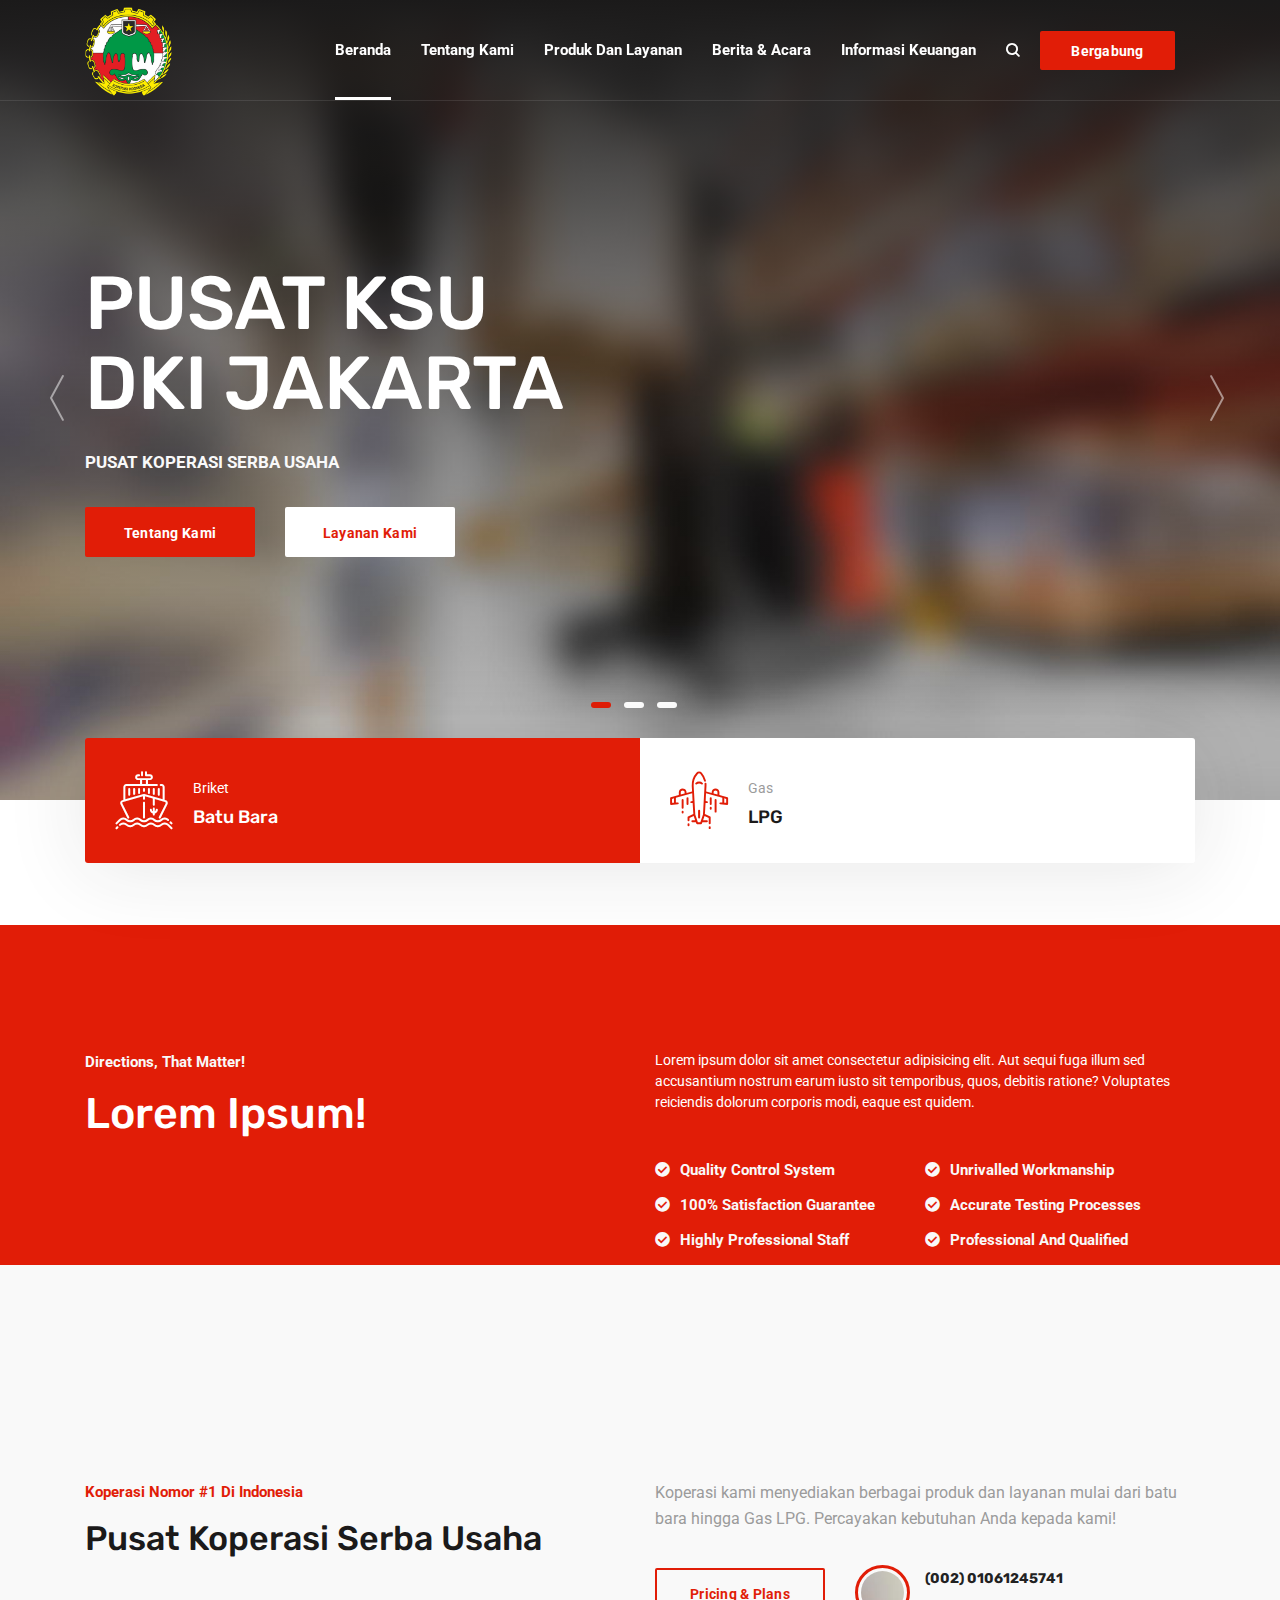
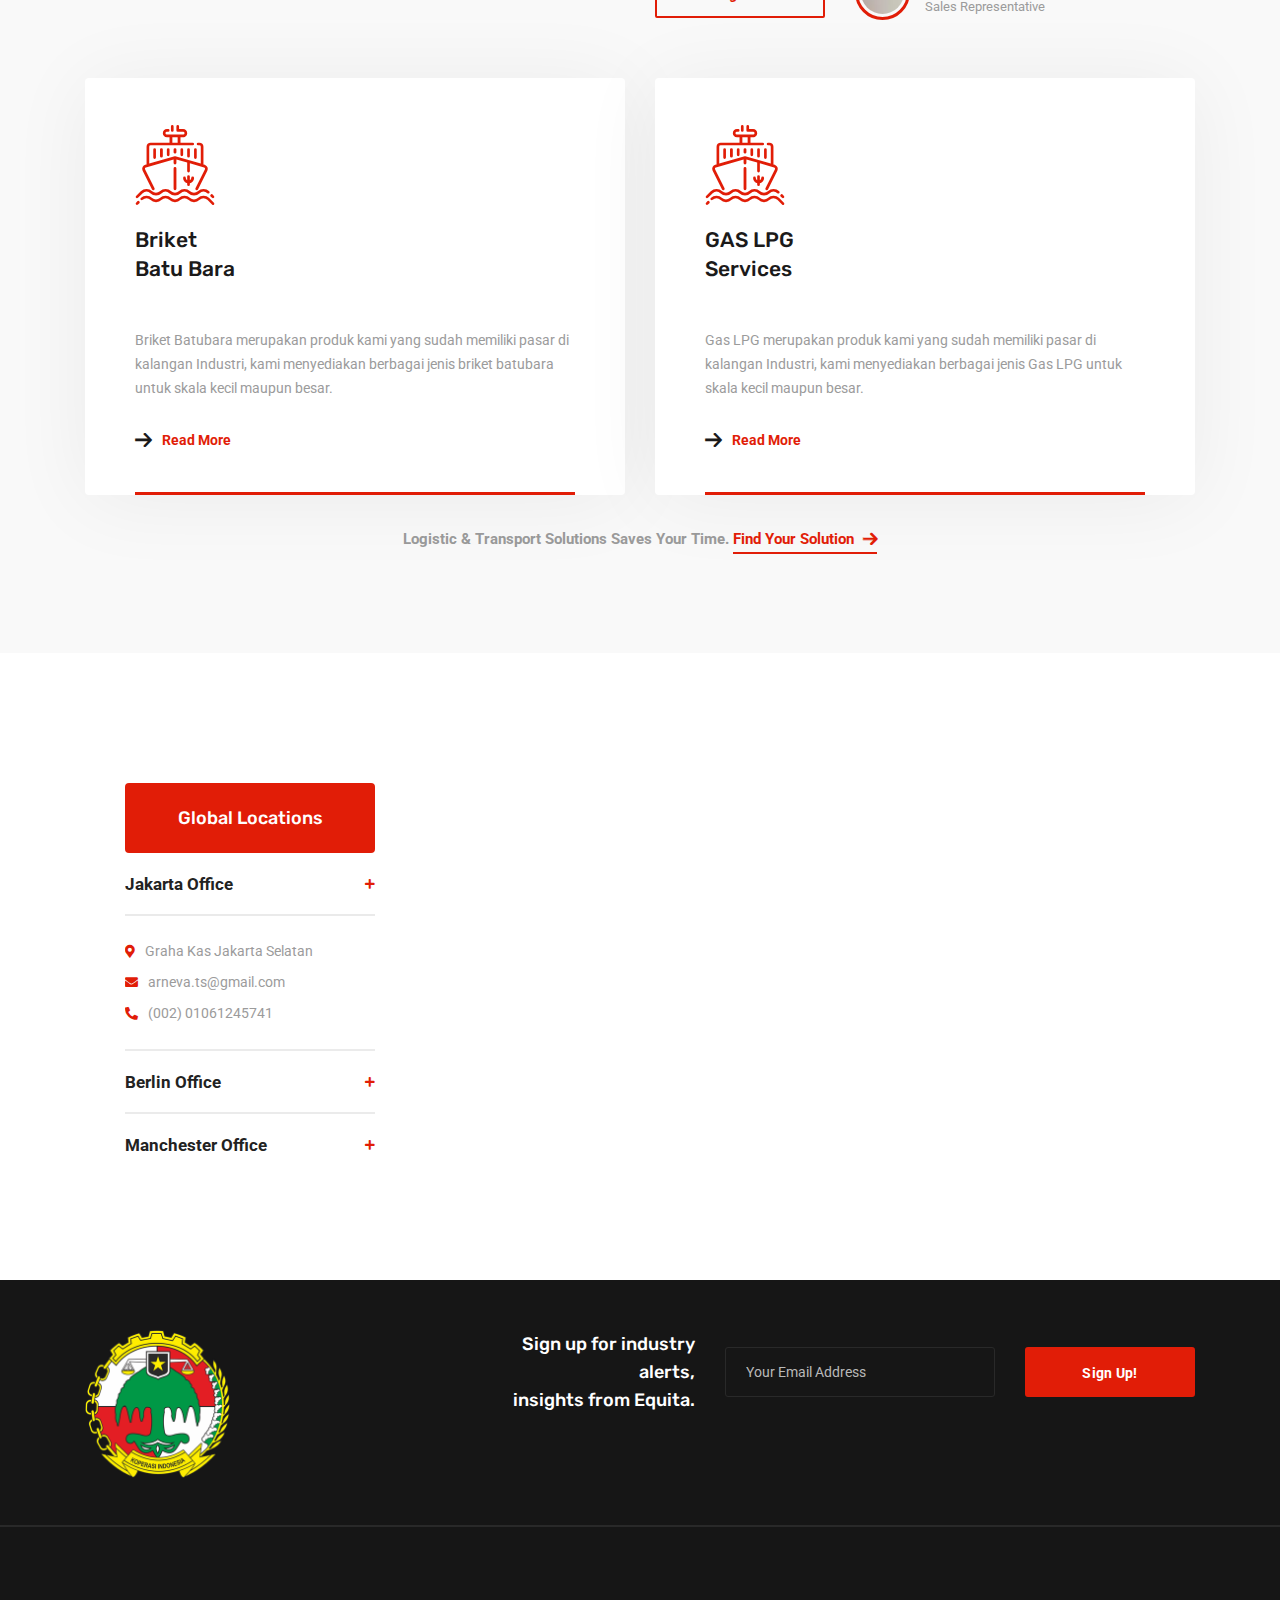
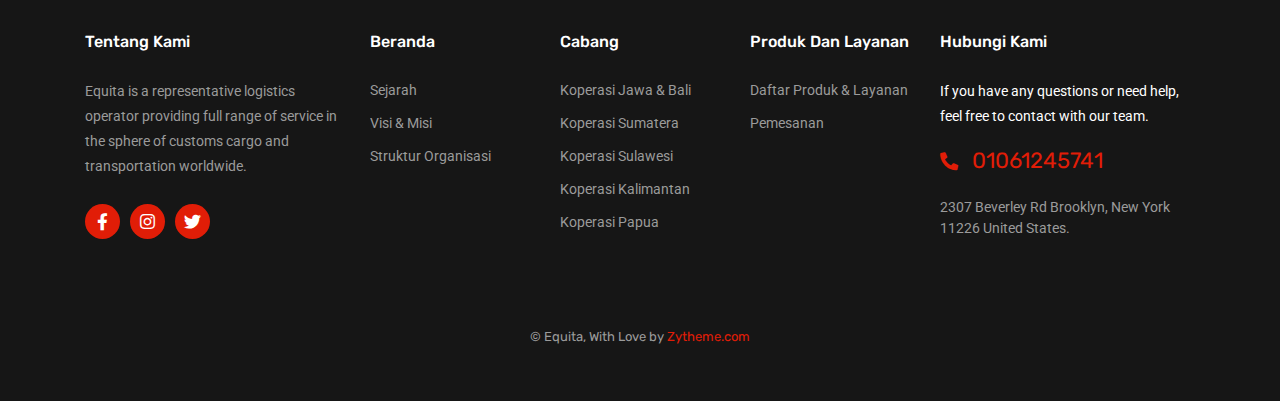
<file: index.html>
<!DOCTYPE html>
<html dir="ltr" lang="en-US">
  <head>
    <meta charset="utf-8" />
    <meta http-equiv="X-UA-Compatible" content="IE=edge" />
    <meta name="author" content="Ayman Fikry" />
    <meta
      name="viewport"
      content="width=device-width, initial-scale=1, maximum-scale=1"
    />
    <meta name="description" content="Multi-purpose Business html5 template" />
    <title>Pusat KSU - Pusat Koperasi Serba Usaha DKI Jakarta</title>
    <link href="template/assets/images/favicon/koperasi_indonesia.png" rel="icon" />
    <!--  Fonts ==
    -->
    <link rel="preconnect" href="https://fonts.gstatic.com" />
    <link
      href="https://fonts.googleapis.com/css2?family=Roboto:ital,wght@0,400;0,700;1,400;1,700&amp;family=Rubik:ital,wght@0,400;0,500;0,700;1,400;1,500;1,700&amp;display=swap"
      rel="stylesheet"
    />
    <!--  Stylesheets==
    -->
    <link href="template/assets/css/vendor.min.css" rel="stylesheet" />
    <link href="template/assets/css/style.css" rel="stylesheet" />
  </head>
  <body>
    <div class="preloader">
      <div class="loader-spinner">
        <div>
          <div></div>
          <div></div>
          <div></div>
          <div></div>
          <div></div>
          <div></div>
          <div></div>
          <div></div>
        </div>
      </div>
    </div>
    <!-- Document Wrapper-->
    <div class="wrapper clearfix" id="wrapperParallax">
      <!-- Start .header-1-->
      <header class="header header-2 header-transparent" id="navbar-spy">
        <nav
          class="navbar navbar-expand-lg navbar-bordered navbar-sticky"
          id="primary-menu"
        >
          <div class="container">
            <a class="navbar-brand" href="index.html"
              ><img
                class="logo logo-light"
                src="template/assets/images/logo/koperasi_indonesia.png"
                alt="Koperasi" /><img
                class="logo logo-dark"
                src="template/assets/images/logo/koperasi_indonesia.png"
                alt="Koperasi"
            /></a>
            <button
              class="navbar-toggler collapsed"
              type="button"
              data-toggle="collapse"
              data-target="#navbarContent"
              aria-controls="navbarContent"
              aria-expanded="false"
              aria-label="Toggle navigation"
            >
              <span class="navbar-toggler-icon"></span>
            </button>
            <!--  Collect the nav links, forms, and other content for toggling  -->
            <div class="collapse navbar-collapse" id="navbarContent">
              <ul class="navbar-nav ml-auto">
                <li class="nav-item active">
                  <a href="index.html"><span>Beranda</span></a>
                </li>
                <li class="nav-item">
                  <a href="about"><span>Tentang Kami </span></a>
                </li>
                <li class="nav-item">
                  <a href="services"><span>Produk dan Layanan </span></a>
                </li>
                <li class="nav-item">
                  <a href="berita-dan-acara"><span>Berita &amp; Acara</span></a>
                </li>
                <li class="nav-item has-dropdown">
                  <a href="informasi-keuangan"><span>Informasi Keuangan </span></a>
                </li>
              </ul>
              <div class="module-container">
                <!--  Start Module Search  -->
                <div class="module module-search float-left">
                  <div class="module-icon search-icon">
                    <i class="icon-search"></i><span class="title">search</span>
                  </div>
                  <div
                    class="module-content module-fullscreen module-search-box"
                  >
                    <div class="pos-vertical-center">
                      <div class="container">
                        <div class="row">
                          <div class="col-sm-12 col-md-12 col-lg-8 offset-lg-2">
                            <form class="form-search">
                              <input
                                class="form-control"
                                type="text"
                                placeholder="type words then enter"
                              />
                              <button></button>
                            </form>
                            <!-- End .form-search -->
                          </div>
                          <!-- End .col-lg-8 -->
                        </div>
                        <!--  End .row-->
                      </div>
                      <!--  End .container-->
                    </div>
                    <a class="module-cancel" href="javascript:void(0)"
                      ><i class="fas fa-times"></i
                    ></a>
                  </div>
                </div>
                <!--  End .module-search-->
                <!-- Start .module-contact-->
                <div class="module-contact">
                  <a class="btn btn--primary" href="join"
                    >Bergabung</a
                  >
                </div>
                <!-- Start .module-language-->
              </div>
              <!-- End .module-container -->
            </div>
            <!--  End .navbar-collapse  -->
          </div>
          <!-- End .container-->
        </nav>
      </header>
            <!--
      ============================
      Slider #1 Section
      ============================
      -->
      <section class="slider slider-1" id="slider-1">
        <div class="container-fluid pr-0 pl-0">
          <div
            class="carousel owl-carousel custom-carousel carousel-navs carousel-dots"
            data-slide="1"
            data-slide-rs="1"
            data-autoplay="false"
            data-nav="true"
            data-dots="true"
            data-space="0"
            data-loop="true"
            data-speed="800"
            data-slider-id="#custom-carousel"
          >
            <!--  Start .slide-->
            <div
              class="slide d-flex align-items-center bg-overlay bg-overlay-dark"
            >
              <div class="bg-section">
                <img
                  src="template/assets/images/sliders/1.jpg"
                  alt="Background"
                />
              </div>
              <div class="container">
                <div class="row">
                  <div class="col-12 col-lg-7">
                    <div class="slide-content">
                      <p class="slide-subheadline"></p>
                      <h1 class="slide-headline">
                        PUSAT KSU <br />DKI JAKARTA
                      </h1>
                      <p class="slide-desc">PUSAT KOPERASI SERBA USAHA</p>
                      <div class="slide-buttons">
                        <a class="btn btn--primary" href="javascript:void(0)"
                          >Tentang Kami</a
                        ><a class="btn btn--white" href="javascript:void(0)"
                          >layanan kami</a
                        >
                      </div>
                    </div>
                    <!-- End .slide-content -->
                  </div>
                </div>
                <!--  End .row-->
              </div>
            </div>
            <!-- End .slide-->
            <!--  Start .slide-->
            <div
              class="slide d-flex align-items-center bg-overlay bg-overlay-dark"
            >
              <div class="bg-section">
                <img
                  src="template/assets/images/sliders/2.jpg"
                  alt="Background"
                />
              </div>
              <div class="container">
                <div class="row">
                  <div class="col-12 col-lg-7">
                    <div class="slide-content">
                      <p class="slide-subheadline"></p>
                      <h1 class="slide-headline">
                        PUSAT KSU <br />DKI JAKARTA
                      </h1>
                      <p class="slide-desc">PUSAT KOPERASI SERBA USAHA</p>
                      <div class="slide-buttons">
                        <a class="btn btn--primary" href="javascript:void(0)"
                          >Tentang Kami</a
                        ><a class="btn btn--white" href="javascript:void(0)"
                          >layanan kami</a
                        >
                      </div>
                    </div>
                    <!-- End .slide-content -->
                  </div>
                </div>
                <!--  End .row-->
              </div>
            </div>
            <!-- End .slide-->
            <!--  Start .slide-->
            <div
              class="slide d-flex align-items-center bg-overlay bg-overlay-dark"
            >
              <div class="bg-section">
                <img
                  src="template/assets/images/sliders/3.jpg"
                  alt="Background"
                />
              </div>
              <div class="container">
                <div class="row">
                  <div class="col-12 col-lg-7">
                    <div class="slide-content">
                      <p class="slide-subheadline"></p>
                      <h1 class="slide-headline">
                        PUSAT KSU <br />DKI JAKARTA
                      </h1>
                      <p class="slide-desc">PUSAT KOPERASI SERBA USAHA</p>
                      <div class="slide-buttons">
                        <a class="btn btn--primary" href="javascript:void(0)"
                          >Tentang Kami</a
                        ><a class="btn btn--white" href="javascript:void(0)"
                          >layanan kami</a
                        >
                      </div>
                    </div>
                    <!-- End .slide-content -->
                  </div>
                </div>
                <!--  End .row-->
              </div>
            </div>
            <!-- End .slide-->
            <!--  Start .slide-->
            <!-- End .slide-->
          </div>
        </div>
        <!--  End .container-fluid-->
      </section>
      <!--
      ============================
      Services Bar Section
      ============================
      -->
      <section class="services-bar" id="servicesBar">
        <div class="container">
          <div class="row no-gutters">
            <div class="col-12 col-md-6 col-lg-6 services-bar-card active">
              <i class="thumb-icon flaticon-010-cargo"></i>
              <div class="thumb-body">
                <p>Briket</p>
                <h3>
                  <a href="#">batu bara</a>
                </h3>
              </div>
            </div>
            <div class="col-12 col-md-6 col-lg-6 services-bar-card">
              <i class="thumb-icon flaticon-035-plane"></i>
              <div class="thumb-body">
                <p>Gas</p>
                <h3>
                  <a href="#">LPG</a>
                </h3>
              </div>
            </div>
          </div>
          <!-- End .row-->
        </div>
        <!-- End .container-->
      </section>
      <!--
      ============================
      About #1 Section
      ============================
      -->
      
      <section class="cta cta-3 bg-theme" id="cta-3">
        <div class="container">
          <div class="row">
            <div class="col-12 col-lg-5">
              <div class="heading heading-2 heading-light">
                <p class="heading-subtitle">Directions, That Matter!</p>
                <h2 class="heading-title">
                 Lorem Ipsum!
                </h2>
              </div>
            </div>
            <!--End .col-lg-5-->
            <div class="col-12 col-lg-6 offset-lg-1">
              <div class="prief-set color-white">
             Lorem ipsum dolor sit amet consectetur adipisicing elit. Aut sequi fuga illum sed accusantium nostrum earum iusto sit temporibus, quos, debitis ratione? Voluptates reiciendis dolorum corporis modi, eaque est quidem.
                </p>
                <ul class="advantages-list">
                  <li>
                    <i class="fas fa-check-circle"></i> Quality Control System
                  </li>
                  <li>
                    <i class="fas fa-check-circle"></i> Unrivalled workmanship
                  </li>
                  <li>
                    <i class="fas fa-check-circle"></i> 100% Satisfaction
                    Guarantee
                  </li>
                  <li>
                    <i class="fas fa-check-circle"></i> Accurate Testing
                    Processes
                  </li>
                  <li>
                    <i class="fas fa-check-circle"></i> Highly Professional
                    Staff
                  </li>
                  <li>
                    <i class="fas fa-check-circle"></i> Professional and
                    Qualified
                  </li>
                </ul>
              </div>
            </div>
            <!--End .col-lg-6-->
          </div>
          <!-- End .row-->

          <!-- End .row-->
        </div>
        <!-- End .container-->
      </section>
      <section class="features bg-gray" id="features-1">
        <div class="container">
          <div class="heading heading-4">
            <div class="row">
              <div class="col-12 col-lg-6">
                <p class="heading-subtitle">Koperasi Nomor #1 Di Indonesia</p>
                <h2 class="heading-title">Pusat Koperasi Serba Usaha</h2>
              </div>
              <div class="col-12 col-lg-6">
                <p class="heading-desc">
                  Koperasi kami menyediakan berbagai produk dan layanan mulai
                  dari batu bara hingga Gas LPG. Percayakan kebutuhan Anda
                  kepada kami!
                </p>
                <div class="actions-container">
                  <a class="btn btn-transparent" href="javascript:void(0)"
                    >pricing & plans
                  </a>
                  <div class="employee-info">
                    <div class="employee-img">
                      <img
                        src="template/assets/images/testimonial/5.jpg"
                        alt="image"
                      />
                    </div>
                    <div class="employee-body">
                      <h6>(002) 01061245741</h6>
                      <p>Sales Representative</p>
                    </div>
                  </div>
                </div>
              </div>
            </div>
            <!-- End .col-lg-6-->
          </div>
          <!-- End .row-->
          <div class="row">
            <div class="col-sm-6 col-md-6 col-lg-6">
              <div class="feature-panel bg-white">
                <div class="feature-icon">
                  <i class="flaticon-010-cargo"></i>
                </div>
                <div class="feature-content">
                  <i class="flaticon-010-cargo"></i>
                  <h4>Briket<br />Batu Bara</h4>
                  <p>
                    Briket Batubara merupakan produk kami yang sudah memiliki
                    pasar di kalangan Industri, kami menyediakan berbagai jenis
                    briket batubara untuk skala kecil maupun besar.
                  </p>
                  <a href="javascript:void(0)"
                    ><i class="icon-arrow-right"></i> read more</a
                  >
                </div>
              </div>
              <!-- End .feature-panel-->
            </div>
            <div class="col-sm-6 col-md-6 col-lg-6">
              <div class="feature-panel bg-white">
                <div class="feature-icon">
                  <i class="flaticon-010-gas"></i>
                </div>
                <div class="feature-content">
                  <i class="flaticon-010-cargo"></i>
                  <h4>GAS LPG <br />services</h4>
                  <p>
                    Gas LPG merupakan produk kami yang sudah memiliki pasar di
                    kalangan Industri, kami menyediakan berbagai jenis Gas LPG
                    untuk skala kecil maupun besar.
                  </p>
                  <a href="javascript:void(0)"
                    ><i class="icon-arrow-right"></i> read more</a
                  >
                </div>
              </div>
              <!-- End .feature-panel-->
            </div>
          </div>
          <!-- End .row-->
          <div class="more-features">
            <p>
              Logistic & Transport Solutions Saves Your Time.
              <a href="javascript:void(0)">Find your solution </a>
            </p>
          </div>
        </div>
        <!-- End .container-->
      </section>

      <!--
      ============================
      Google Maps Section
      ============================
      -->
      <section class="map map-3" id="map-1">
        <iframe
          src="https://www.google.com/maps/embed?pb=!1m14!1m8!1m3!1d15864.754743312098!2d106.7854897!3d-6.2388443!3m2!1i1024!2i768!4f13.1!3m3!1m2!1s0x2e69f13d81a65105%3A0xbe8718edfcb92d85!2sGraha%20KAS!5e0!3m2!1sid!2sid!4v1714624826071!5m2!1sid!2sid"
          width="600"
          height="450"
          style="border: 0"
          allowfullscreen=""
          loading="lazy"
          referrerpolicy="no-referrer-when-downgrade"
        ></iframe>
        <div class="container">
          <div class="row">
            <div class="col-12 col-lg-4">
              <div class="accordion accordion-4" id="accordion01">
                <h4 class="panel">global locations</h4>
                <div class="card">
                  <div class="card-heading">
                    <a
                      class="card-link collapsed"
                      data-toggle="collapse"
                      data-parent="#accordion01"
                      href="#collapse01-1"
                      >jakarta office</a
                    >
                  </div>
                  <div
                    class="collapse show"
                    id="collapse01-1"
                    data-parent="#accordion01"
                  >
                    <div class="card-body">
                      <ul class="list-unstyled info">
                        <li>
                          <span class="fas fa-map-marker-alt"></span
                          ><a href="javascript:void(0)"
                            >Graha Kas Jakarta Selatan</a
                          >
                        </li>
                        <li>
                          <span class="fas fa-envelope"></span
                          ><a href="mailto::Equita@7oroof.com"
                            >arneva.ts@gmail.com</a
                          >
                        </li>
                        <li>
                          <span class="fas fa-phone-alt"></span
                          ><a href="tel:01061245741">(002) 01061245741</a>
                        </li>
                      </ul>
                    </div>
                  </div>
                </div>
                <div class="card">
                  <div class="card-heading">
                    <a
                      class="card-link collapsed"
                      data-toggle="collapse"
                      data-parent="#accordion01"
                      href="#collapse01-2"
                      >berlin office</a
                    >
                  </div>
                  <div
                    class="collapse"
                    id="collapse01-2"
                    data-parent="#accordion01"
                  >
                    <div class="card-body">
                      <ul class="list-unstyled info">
                        <li>
                          <span class="fas fa-map-marker-alt"></span
                          ><a href="javascript:void(0)"
                            >New York 11226 United States.</a
                          >
                        </li>
                        <li>
                          <span class="fas fa-envelope"></span
                          ><a href="mailto::Equita@7oroof.com"
                            >Equita@7oroof.com</a
                          >
                        </li>
                        <li>
                          <span class="fas fa-phone-alt"></span
                          ><a href="tel:01061245741">(002) 01061245741</a>
                        </li>
                      </ul>
                    </div>
                  </div>
                </div>
                <div class="card">
                  <div class="card-heading">
                    <a
                      class="card-link collapsed"
                      data-toggle="collapse"
                      data-parent="#accordion01"
                      href="#collapse01-3"
                      >manchester office</a
                    >
                  </div>
                  <div
                    class="collapse"
                    id="collapse01-3"
                    data-parent="#accordion01"
                  >
                    <div class="card-body">
                      <ul class="list-unstyled info">
                        <li>
                          <span class="fas fa-map-marker-alt"></span
                          ><a href="javascript:void(0)"
                            >New York 11226 United States.</a
                          >
                        </li>
                        <li>
                          <span class="fas fa-envelope"></span
                          ><a href="mailto::Equita@7oroof.com"
                            >Equita@7oroof.com</a
                          >
                        </li>
                        <li>
                          <span class="fas fa-phone-alt"></span
                          ><a href="tel:01061245741">(002) 01061245741</a>
                        </li>
                      </ul>
                    </div>
                  </div>
                </div>
              </div>
            </div>
          </div>
          <!-- End .row-->
        </div>
        <!-- End .container-->
      </section>
      <!--
      ============================
      Footer #1
      ============================
      -->
      <footer class="footer footer-1">
        <div class="footer-top">
          <div class="container">
            <div class="row">
              <div class="col-12 col-lg-3 col-xl-4">
                <div class="footer-logo">
                  <img
                    class="footer-logo"
                    src="template/assets/images/logo/koperasi_indonesia.png"
                    alt="logo"
                  />
                </div>
              </div>
              <div class="col-12 col-lg-9 col-xl-8">
                <div class="widget-newsletter">
                  <div class="widget-content">
                    <p>
                      Sign up for industry alerts,<br />insights from Equita.
                    </p>
                    <form class="form-newsletter mailchimp">
                      <input
                        class="form-control"
                        type="email"
                        name="email"
                        placeholder="Your Email Address"
                      />
                      <input
                        class="btn btn--primary"
                        type="submit"
                        value="sign up!"
                      />
                      <div class="subscribe-alert"></div>
                    </form>
                  </div>
                </div>
              </div>
            </div>
          </div>
        </div>
        <div class="footer-center">
          <div class="container">
            <div class="row">
              <div
                class="col-sm-6 col-md-6 col-lg-3 footer-widget widget-about"
              >
                <div class="footer-widget-title">
                  <h5>Tentang Kami</h5>
                </div>
                <div class="widget-content">
                  <p>
                    Equita is a representative logistics operator providing full
                    range of service in the sphere of customs cargo and
                    transportation worldwide.
                  </p>
                  <!-- Start .module-social-->
                  <div class="module module-social">
                    <a class="share-facebook" href="javascript:void(0)"
                      ><i class="fab fa-facebook-f"> </i></a
                    ><a class="share-instagram" href="javascript:void(0)"
                      ><i class="fab fa-instagram"></i></a
                    ><a class="share-twitter" href="javascript:void(0)"
                      ><i class="fab fa-twitter"></i
                    ></a>
                  </div>
                  <!-- End .module-social-->
                </div>
              </div>
              <!--  End .col-lg-4 -->
              <div
                class="col-sm-6 col-md-6 col-lg-2 footer-widget widget-links"
              >
                <div class="footer-widget-title">
                  <h5>Beranda</h5>
                </div>
                <div class="widget-content">
                  <ul>
                    <li><a href="javascript:void(0)">Sejarah</a></li>
                    <li><a href="javascript:void(0)">Visi & Misi</a></li>
                    <li>
                      <a href="javascript:void(0)">Struktur organisasi </a>
                    </li>
                  </ul>
                </div>
              </div>
              <div
                class="col-sm-6 col-md-6 col-lg-2 footer-widget widget-links"
              >
                <div class="footer-widget-title">
                  <h5>Cabang</h5>
                </div>
                <div class="widget-content">
                  <ul>
                    <li>
                      <a href="javascript:void(0)">Koperasi Jawa & Bali</a>
                    </li>
                    <li><a href="javascript:void(0)">Koperasi Sumatera</a></li>
                    <li>
                      <a href="javascript:void(0)">Koperasi Sulawesi</a>
                    </li>
                    <li>
                      <a href="javascript:void(0)">Koperasi Kalimantan</a>
                    </li>
                    <li><a href="javascript:void(0)">Koperasi Papua</a></li>
                  </ul>
                </div>
              </div>
              <!--  End .col-lg-2-->
              <div
                class="col-sm-6 col-md-6 col-lg-2 footer-widget widget-links"
              >
                <div class="footer-widget-title">
                  <h5>Produk dan Layanan</h5>
                </div>
                <div class="widget-content">
                  <ul>
                    <li>
                      <a href="javascript:void(0)">Daftar Produk & Layanan</a>
                    </li>
                    <li>
                      <a href="javascript:void(0)">Pemesanan</a>
                    </li>
                  </ul>
                </div>
              </div>
              <!--  End .col-lg-2-->
              <div
                class="col-sm-6 col-md-6 col-lg-3 footer-widget widget-contact"
              >
                <div class="footer-widget-title">
                  <h5>Hubungi Kami</h5>
                </div>
                <div class="widget-content">
                  <p>
                    If you have any questions or need help, feel free to contact
                    with our team.
                  </p>
                  <ul>
                    <li class="phone">
                      <a href="tel:+01061245741"
                        ><i class="fas fa-phone-alt"></i> 01061245741</a
                      >
                    </li>
                    <li class="address">
                      <a href="javascript:void(0)"
                        >2307 Beverley Rd Brooklyn, New York 11226 United
                        States.</a
                      >
                    </li>
                  </ul>
                </div>
              </div>
              <!--  End .col-lg-2-->
            </div>
            <div class="clearfix"></div>
          </div>
          <!--  End .container-->
        </div>
        <!--  End .footer-center-->
        <div class="footer-bottom">
          <div class="row">
            <div class="col-md-12 col-md-12 text--center footer-copyright">
              <div class="copyright">
                <span>&copy; Equita, With Love by</span
                ><a href="https://1.envato.market/kP9BV"> Zytheme.com</a>
              </div>
            </div>
          </div>
          <!--  End .row-->
        </div>
        <!--  End .footer-bottom-->
      </footer>
      <div class="backtop" id="back-to-top">
        <i class="fas fa-chevron-up"></i>
      </div>
    </div>
    <!--  Footer Scripts==
    -->
    <script src="template/assets/js/vendor/jquery-3.4.1.min.js"></script>
    <script src="template/assets/js/vendor.min.js"></script>
    <script src="template/assets/js/functions.js"></script>
  </body>
</html>
</file>
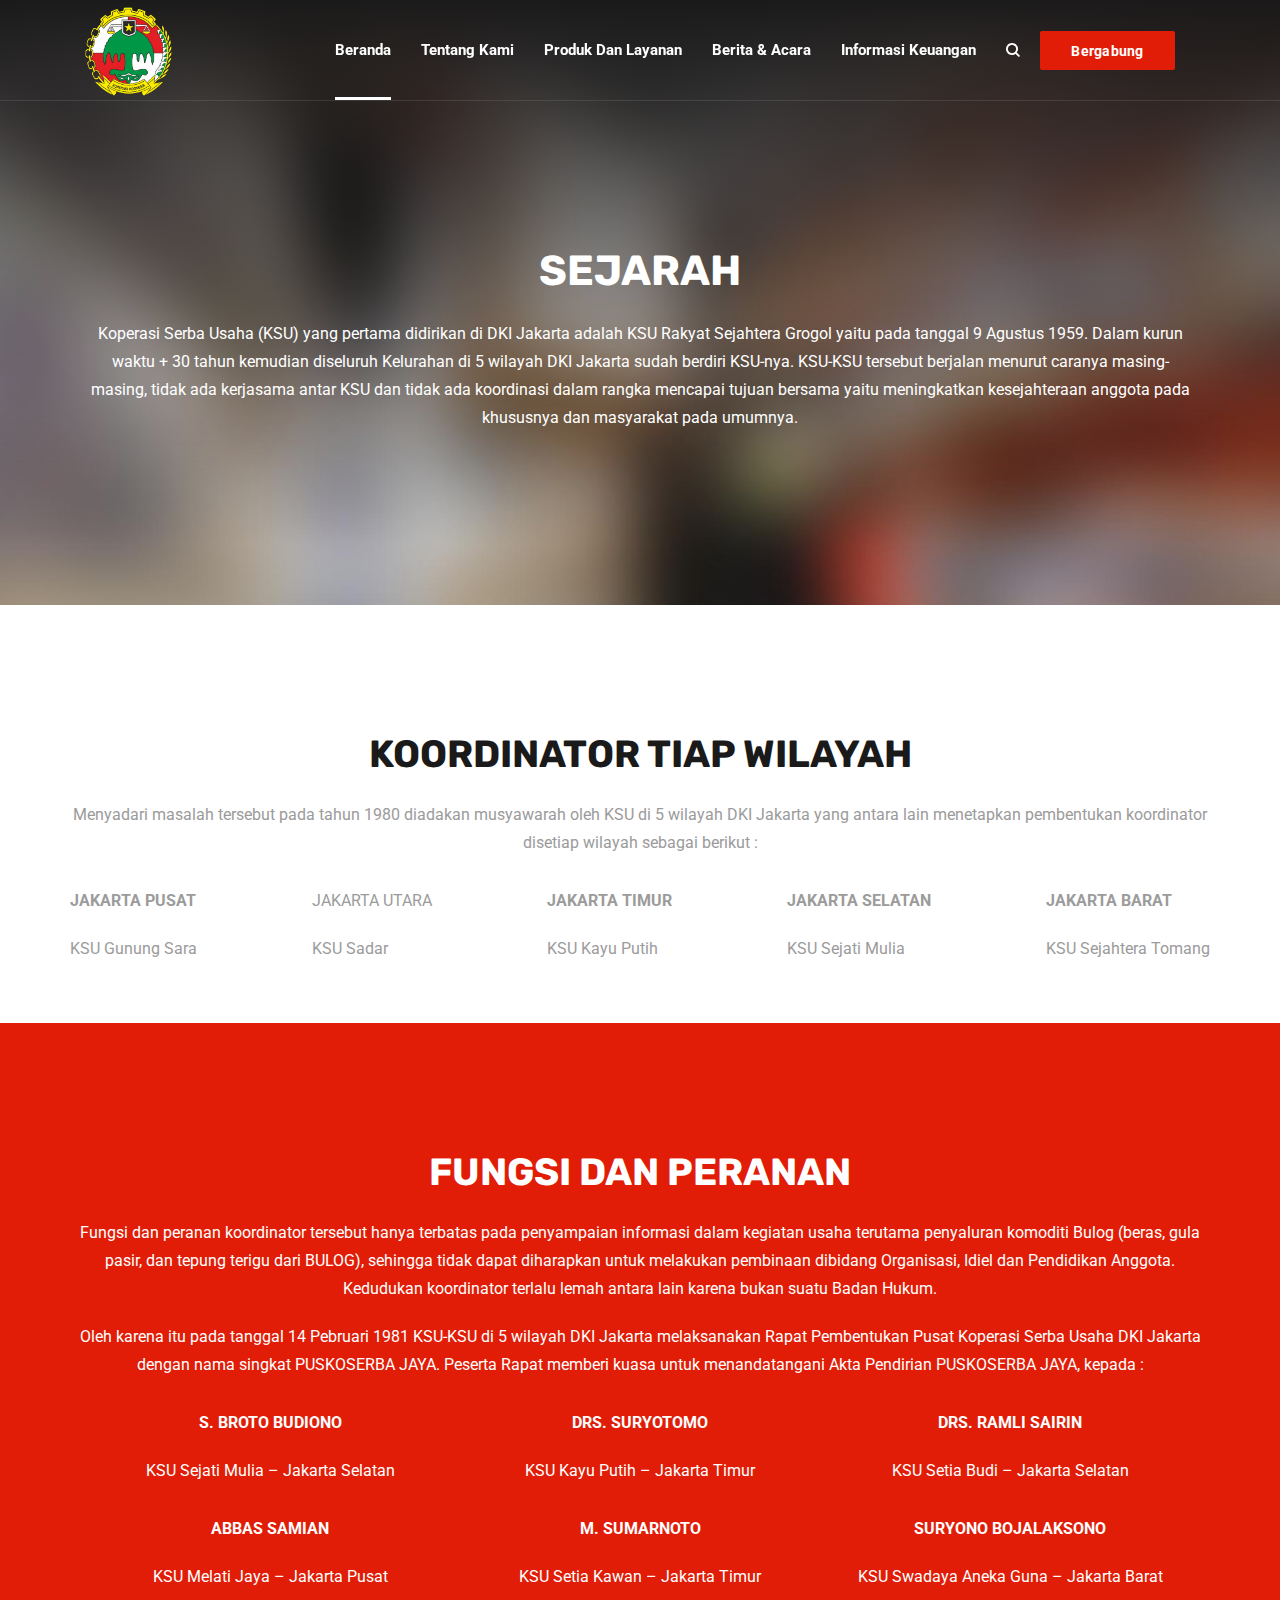
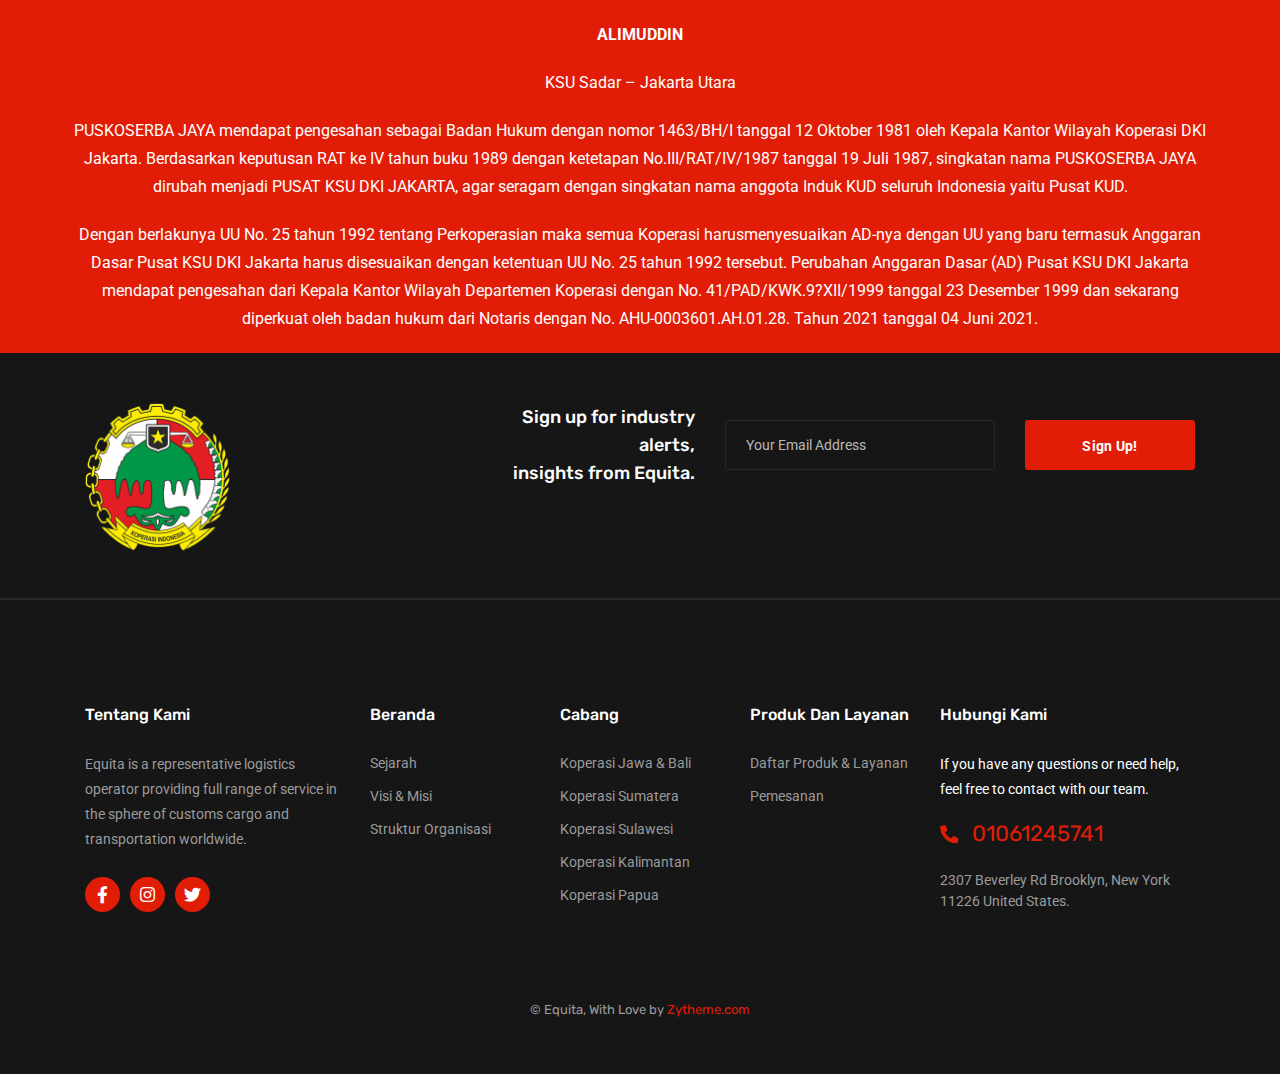
<file: about.html>
<!DOCTYPE html>
<html dir="ltr" lang="en-US">
  <head>
    <meta charset="utf-8" />
    <meta http-equiv="X-UA-Compatible" content="IE=edge" />
    <meta name="author" content="Ayman Fikry" />
    <meta
      name="viewport"
      content="width=device-width, initial-scale=1, maximum-scale=1"
    />
    <meta name="description" content="Multi-purpose Business html5 template" />
    <title>About US - Pusat Koperasi Serba Usaha DKI Jakarta</title>
    <link
      href="template/assets/images/favicon/koperasi_indonesia.png"
      rel="icon"
    />
    <!--  Fonts ==
    -->
    <link rel="preconnect" href="https://fonts.gstatic.com" />
    <link
      href="https://fonts.googleapis.com/css2?family=Roboto:ital,wght@0,400;0,700;1,400;1,700&amp;family=Rubik:ital,wght@0,400;0,500;0,700;1,400;1,500;1,700&amp;display=swap"
      rel="stylesheet"
    />
    <!--  Stylesheets==
    -->
    <link href="template/assets/css/vendor.min.css" rel="stylesheet" />
    <link href="template/assets/css/style.css" rel="stylesheet" />
  </head>
  <body>
    <div class="preloader">
      <div class="loader-spinner">
        <div>
          <div></div>
          <div></div>
          <div></div>
          <div></div>
          <div></div>
          <div></div>
          <div></div>
          <div></div>
        </div>
      </div>
    </div>
    <!-- Document Wrapper-->
    <div class="wrapper clearfix" id="wrapperParallax">
      <!-- Start .header-1-->
      <header class="header header-2 header-transparent" id="navbar-spy">
        <nav
          class="navbar navbar-expand-lg navbar-bordered navbar-sticky"
          id="primary-menu"
        >
          <div class="container">
            <a class="navbar-brand" href="index.html"
              ><img
                class="logo logo-light"
                src="template/assets/images/logo/koperasi_indonesia.png"
                alt="Koperasi" /><img
                class="logo logo-dark"
                src="template/assets/images/logo/koperasi_indonesia.png"
                alt="Koperasi"
            /></a>
            <button
              class="navbar-toggler collapsed"
              type="button"
              data-toggle="collapse"
              data-target="#navbarContent"
              aria-controls="navbarContent"
              aria-expanded="false"
              aria-label="Toggle navigation"
            >
              <span class="navbar-toggler-icon"></span>
            </button>
            <!--  Collect the nav links, forms, and other content for toggling  -->
            <div class="collapse navbar-collapse" id="navbarContent">
              <ul class="navbar-nav ml-auto">
                <li class="nav-item active">
                  <a href="index.html"><span>Beranda</span></a>
                </li>
                <li class="nav-item">
                  <a href="about"><span>Tentang Kami </span></a>
                </li>
                <li class="nav-item">
                  <a href="services"><span>Produk dan Layanan </span></a>
                </li>
                <li class="nav-item">
                  <a href="berita-dan-acara"><span>Berita &amp; Acara</span></a>
                </li>
                <li class="nav-item has-dropdown">
                  <a href="informasi-keuangan"><span>Informasi Keuangan </span></a>
                </li>
              </ul>
              <div class="module-container">
                <!--  Start Module Search  -->
                <div class="module module-search float-left">
                  <div class="module-icon search-icon">
                    <i class="icon-search"></i><span class="title">search</span>
                  </div>
                  <div
                    class="module-content module-fullscreen module-search-box"
                  >
                    <div class="pos-vertical-center">
                      <div class="container">
                        <div class="row">
                          <div class="col-sm-12 col-md-12 col-lg-8 offset-lg-2">
                            <form class="form-search">
                              <input
                                class="form-control"
                                type="text"
                                placeholder="type words then enter"
                              />
                              <button></button>
                            </form>
                            <!-- End .form-search -->
                          </div>
                          <!-- End .col-lg-8 -->
                        </div>
                        <!--  End .row-->
                      </div>
                      <!--  End .container-->
                    </div>
                    <a class="module-cancel" href="javascript:void(0)"
                      ><i class="fas fa-times"></i
                    ></a>
                  </div>
                </div>
                <!--  End .module-search-->
                <!-- Start .module-contact-->
                <div class="module-contact">
                  <a class="btn btn--primary" href="join"
                    >Bergabung</a
                  >
                </div>
                <!-- Start .module-language-->
              </div>
              <!-- End .module-container -->
            </div>
            <!--  End .navbar-collapse  -->
          </div>
          <!-- End .container-->
        </nav>
      </header>

      <!-- Start #page-title-->
      <section
        class="page-title page-title-4 bg-overlay bg-overlay-dark bg-parallax"
        id="page-title"
      >
        <div class="bg-section">
          <img
            src="template/assets/images/page-titles/10.jpg"
            alt="Background"
          />
        </div>
        <div class="container">
          <div class="col justify-content-center">
            <div class="row justify-content-center">
              <div class="title text-lg-center">
                <div class="title-heading">
                  <h2 class="color-white">SEJARAH</h2>
                </div>
                <div class="clearfix"></div>
                <p class="color-white">
                  Koperasi Serba Usaha (KSU) yang pertama didirikan di DKI
                  Jakarta adalah KSU Rakyat Sejahtera Grogol yaitu pada tanggal
                  9 Agustus 1959. Dalam kurun waktu + 30 tahun kemudian
                  diseluruh Kelurahan di 5 wilayah DKI Jakarta sudah berdiri
                  KSU-nya. KSU-KSU tersebut berjalan menurut caranya
                  masing-masing, tidak ada kerjasama antar KSU dan tidak ada
                  koordinasi dalam rangka mencapai tujuan bersama yaitu
                  meningkatkan kesejahteraan anggota pada khususnya dan
                  masyarakat pada umumnya.
                </p>
              </div>
              <!-- End .title -->
            </div>
            <!-- End .col-lg-8 -->
          </div>
          <!-- End .row-->
        </div>
        <!-- End .container-->
      </section>
      <!-- End #page-title-->
      <!--
      ============================
      About #4 Section
      ============================
      -->
      <section class="about about-4 p-md" id="about-4">
        <div class="container">
          <!-- End .row-->
          <div class="row justify-content-center">
            <h3 class="text-center">KOORDINATOR TIAP WILAYAH</h3>
            <p class="text-center">
              Menyadari masalah tersebut pada tahun 1980 diadakan musyawarah
              oleh KSU di 5 wilayah DKI Jakarta yang antara lain menetapkan
              pembentukan koordinator disetiap wilayah sebagai berikut :
            </p>
          </div>
          <div class="row justify-content-between pt-10">
            <div class="">
              <p class="bold">JAKARTA PUSAT</p>
              <p>KSU Gunung Sara</p>
            </div>
            <div class=bold">
              <p>JAKARTA UTARA</p>
              <p>KSU Sadar</p>
            </div>
            <div class="">
              <p class="bold">JAKARTA TIMUR</p>
              <p>KSU Kayu Putih</p>
            </div>
            <div class="">
              <p class="bold">JAKARTA SELATAN</p>
              <p>KSU Sejati Mulia</p>
            </div>
            <div class="">
              <p class="bold">JAKARTA BARAT</p>
              <p>KSU Sejahtera Tomang</p>
            </div>
          </div>
        </div>
        <!-- End .container-->
      </section>
      <!--
      ============================
      CTA #3 Section
      ============================
      -->
      <section class="cta cta-3 bg-theme p-md" id="cta-3">
        <div class="container">
          <!-- End .row-->
          <div class="row justify-content-center">
            <h3 class="color-white text-center">FUNGSI DAN PERANAN</h3>
            <p class="text-center color-white">
              Fungsi dan peranan koordinator tersebut hanya terbatas pada penyampaian informasi dalam kegiatan usaha terutama penyaluran komoditi Bulog (beras, gula pasir, dan tepung terigu dari BULOG), sehingga tidak dapat diharapkan untuk melakukan pembinaan dibidang Organisasi, Idiel dan Pendidikan Anggota. Kedudukan koordinator terlalu lemah antara lain karena bukan suatu Badan Hukum.
            </p>
            <p class="text-center color-white">Oleh karena itu pada tanggal 14 Pebruari 1981 KSU-KSU di 5 wilayah DKI Jakarta melaksanakan Rapat Pembentukan Pusat Koperasi Serba Usaha DKI Jakarta dengan nama
              singkat PUSKOSERBA JAYA. Peserta Rapat memberi kuasa untuk menandatangani Akta Pendirian PUSKOSERBA JAYA, kepada :</p>
          </div>
          <div class="col justify-content-between">
            <div class="row mt-10">
              <div class="col-12 col-md-6 col-lg-4 text-center">
                <p class="bold color-white">S. BROTO BUDIONO</p>
                <p class="color-white">KSU Sejati Mulia – Jakarta Selatan</p>
              </div>
              <div class="col-12 col-md-6 col-lg-4 text-center">
                <p class="bold color-white">DRS. SURYOTOMO
                </p>
                <p class="color-white">KSU Kayu Putih – Jakarta Timur
                </p>
              </div>
              <div class="col-12 col-md-6 col-lg-4 text-center">
                <p class="bold color-white">DRS. RAMLI SAIRIN
                </p>
                <p class="color-white">KSU Setia Budi – Jakarta Selatan
                </p>
              </div>
            </div>
            <div class="row mt-10">
              <div class="col-12 col-md-6 col-lg-4 text-center">
                <p class="bold color-white">ABBAS SAMIAN
                </p>
                <p class="color-white">KSU Melati Jaya – Jakarta Pusat
                </p>
              </div>
              <div class="col-12 col-md-6 col-lg-4 text-center">
                <p class="bold color-white">M. SUMARNOTO
                </p>
                <p class="color-white">KSU Setia Kawan – Jakarta Timur

                </p>
              </div>
              <div class="col-12 col-md-6 col-lg-4 text-center">
                <p class="bold color-white">SURYONO BOJALAKSONO
                </p>
                <p class="color-white">KSU Swadaya Aneka Guna – Jakarta Barat
                </p>
              </div>
            </div>
              <div class="row mt-10">
                <div class="col-12 col-md-6 col-lg-4">

                </div>
                <div class="col-12 col-md-6 col-lg-4 text-center">
                  <p class="bold color-white">ALIMUDDIN

                  </p>
                  <p class="color-white">KSU Sadar – Jakarta Utara


                  </p>
                </div>
                <div class="col-12 col-md-6 col-lg-4">
                </div>
            </div>
          </div>
          <div class="row justify-content-center">
            <p class="text-center color-white">
              PUSKOSERBA JAYA mendapat pengesahan sebagai Badan Hukum dengan nomor 1463/BH/I tanggal 12 Oktober 1981 oleh Kepala Kantor Wilayah Koperasi DKI Jakarta. Berdasarkan keputusan RAT ke IV tahun buku 1989 dengan ketetapan No.III/RAT/IV/1987 tanggal 19 Juli 1987, singkatan nama PUSKOSERBA JAYA dirubah menjadi PUSAT KSU DKI JAKARTA, agar seragam dengan singkatan nama anggota Induk KUD seluruh Indonesia yaitu Pusat KUD.            </p>
            <p class="text-center color-white">Dengan berlakunya UU No. 25 tahun 1992 tentang Perkoperasian maka semua Koperasi harusmenyesuaikan AD-nya dengan UU yang baru termasuk Anggaran Dasar Pusat KSU DKI Jakarta harus disesuaikan dengan ketentuan UU No. 25 tahun 1992 tersebut. Perubahan Anggaran Dasar (AD) Pusat KSU DKI Jakarta mendapat pengesahan dari Kepala Kantor Wilayah
              Departemen Koperasi dengan No. 41/PAD/KWK.9?XII/1999 tanggal 23 Desember 1999 dan sekarang diperkuat oleh badan hukum dari Notaris dengan No. AHU-0003601.AH.01.28. Tahun 2021 tanggal 04 Juni 2021.</p>
          </div>
        </div>
        <!-- End .container-->
      </section>
      <!--
      ============================
      Cases & Clients #2 Section
      ============================
      -->
      <!--
      ============================
      Blog #1 Section
      ============================
      -->
    
      <!--
      ============================
      Footer #1
      ============================
      -->
      <footer class="footer footer-1">
        <div class="footer-top">
          <div class="container">
            <div class="row">
              <div class="col-12 col-lg-3 col-xl-4">
                <div class="footer-logo">
                  <img
                    class="footer-logo"
                    src="template/assets/images/logo/koperasi_indonesia.png"
                    alt="logo"
                  />
                </div>
              </div>
              <div class="col-12 col-lg-9 col-xl-8">
                <div class="widget-newsletter">
                  <div class="widget-content">
                    <p>
                      Sign up for industry alerts,<br />insights from Equita.
                    </p>
                    <form class="form-newsletter mailchimp">
                      <input
                        class="form-control"
                        type="email"
                        name="email"
                        placeholder="Your Email Address"
                      />
                      <input
                        class="btn btn--primary"
                        type="submit"
                        value="sign up!"
                      />
                      <div class="subscribe-alert"></div>
                    </form>
                  </div>
                </div>
              </div>
            </div>
          </div>
        </div>
        <div class="footer-center">
          <div class="container">
            <div class="row">
              <div
                class="col-sm-6 col-md-6 col-lg-3 footer-widget widget-about"
              >
                <div class="footer-widget-title">
                  <h5>Tentang Kami</h5>
                </div>
                <div class="widget-content">
                  <p>
                    Equita is a representative logistics operator providing full
                    range of service in the sphere of customs cargo and
                    transportation worldwide.
                  </p>
                  <!-- Start .module-social-->
                  <div class="module module-social">
                    <a class="share-facebook" href="javascript:void(0)"
                      ><i class="fab fa-facebook-f"> </i></a
                    ><a class="share-instagram" href="javascript:void(0)"
                      ><i class="fab fa-instagram"></i></a
                    ><a class="share-twitter" href="javascript:void(0)"
                      ><i class="fab fa-twitter"></i
                    ></a>
                  </div>
                  <!-- End .module-social-->
                </div>
              </div>
              <!--  End .col-lg-4 -->
              <div
                class="col-sm-6 col-md-6 col-lg-2 footer-widget widget-links"
              >
                <div class="footer-widget-title">
                  <h5>Beranda</h5>
                </div>
                <div class="widget-content">
                  <ul>
                    <li><a href="javascript:void(0)">Sejarah</a></li>
                    <li><a href="javascript:void(0)">Visi & Misi</a></li>
                    <li>
                      <a href="javascript:void(0)">Struktur organisasi </a>
                    </li>
                  </ul>
                </div>
              </div>
              <div
                class="col-sm-6 col-md-6 col-lg-2 footer-widget widget-links"
              >
                <div class="footer-widget-title">
                  <h5>Cabang</h5>
                </div>
                <div class="widget-content">
                  <ul>
                    <li>
                      <a href="javascript:void(0)">Koperasi Jawa & Bali</a>
                    </li>
                    <li><a href="javascript:void(0)">Koperasi Sumatera</a></li>
                    <li>
                      <a href="javascript:void(0)">Koperasi Sulawesi</a>
                    </li>
                    <li>
                      <a href="javascript:void(0)">Koperasi Kalimantan</a>
                    </li>
                    <li><a href="javascript:void(0)">Koperasi Papua</a></li>
                  </ul>
                </div>
              </div>
              <!--  End .col-lg-2-->
              <div
                class="col-sm-6 col-md-6 col-lg-2 footer-widget widget-links"
              >
                <div class="footer-widget-title">
                  <h5>Produk dan Layanan</h5>
                </div>
                <div class="widget-content">
                  <ul>
                    <li>
                      <a href="javascript:void(0)">Daftar Produk & Layanan</a>
                    </li>
                    <li>
                      <a href="javascript:void(0)">Pemesanan</a>
                    </li>
                  </ul>
                </div>
              </div>
              <!--  End .col-lg-2-->
              <div
                class="col-sm-6 col-md-6 col-lg-3 footer-widget widget-contact"
              >
                <div class="footer-widget-title">
                  <h5>Hubungi Kami</h5>
                </div>
                <div class="widget-content">
                  <p>
                    If you have any questions or need help, feel free to contact
                    with our team.
                  </p>
                  <ul>
                    <li class="phone">
                      <a href="tel:+01061245741"
                        ><i class="fas fa-phone-alt"></i> 01061245741</a
                      >
                    </li>
                    <li class="address">
                      <a href="javascript:void(0)"
                        >2307 Beverley Rd Brooklyn, New York 11226 United
                        States.</a
                      >
                    </li>
                  </ul>
                </div>
              </div>
              <!--  End .col-lg-2-->
            </div>
            <div class="clearfix"></div>
          </div>
          <!--  End .container-->
        </div>
        <!--  End .footer-center-->
        <div class="footer-bottom">
          <div class="row">
            <div class="col-md-12 col-md-12 text--center footer-copyright">
              <div class="copyright">
                <span>&copy; Equita, With Love by</span
                ><a href="https://1.envato.market/kP9BV"> Zytheme.com</a>
              </div>
            </div>
          </div>
          <!--  End .row-->
        </div>
        <!--  End .footer-bottom-->
      </footer>
      <div class="backtop" id="back-to-top">
        <i class="fas fa-chevron-up"></i>
      </div>
    </div>
    <!--  Footer Scripts==
    -->
    <script src="template/assets/js/vendor/jquery-3.4.1.min.js"></script>
    <script src="template/assets/js/vendor.min.js"></script>
    <script src="template/assets/js/functions.js"></script>
  </body>
</html>
</file>
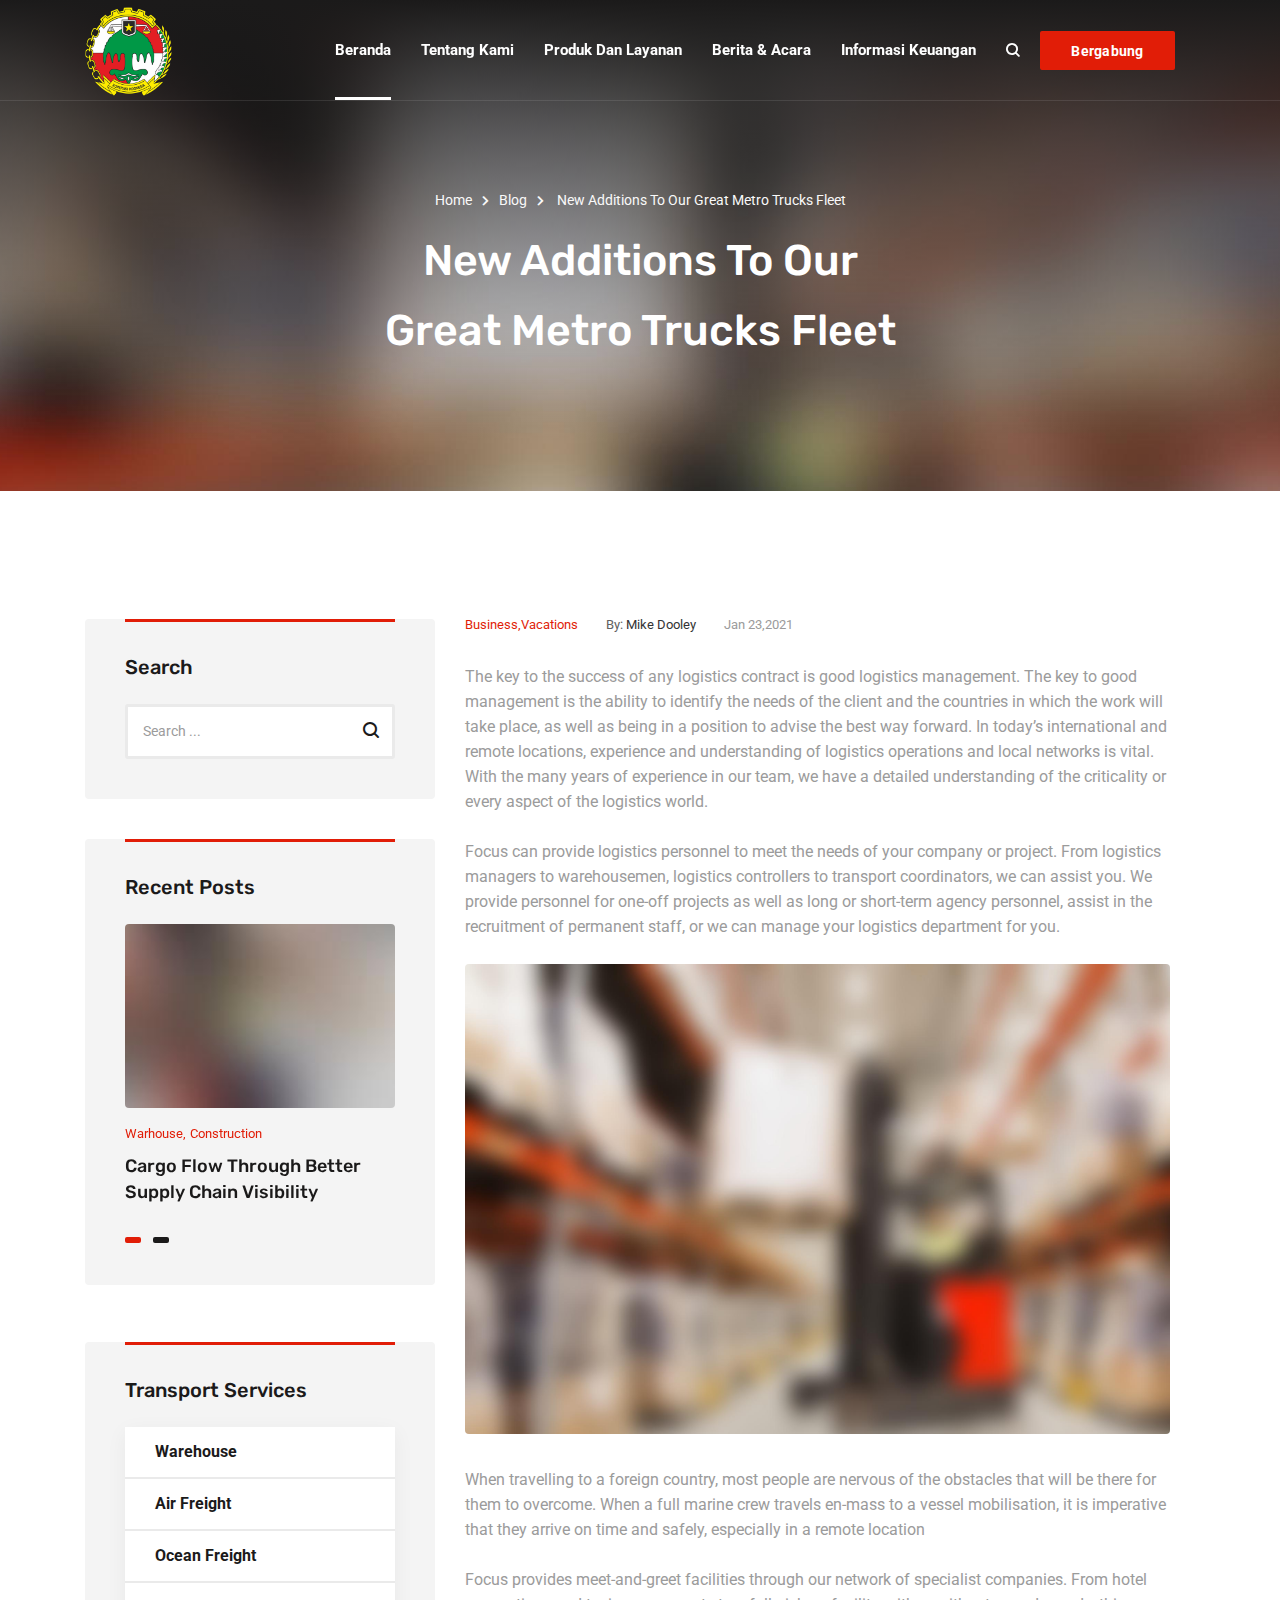
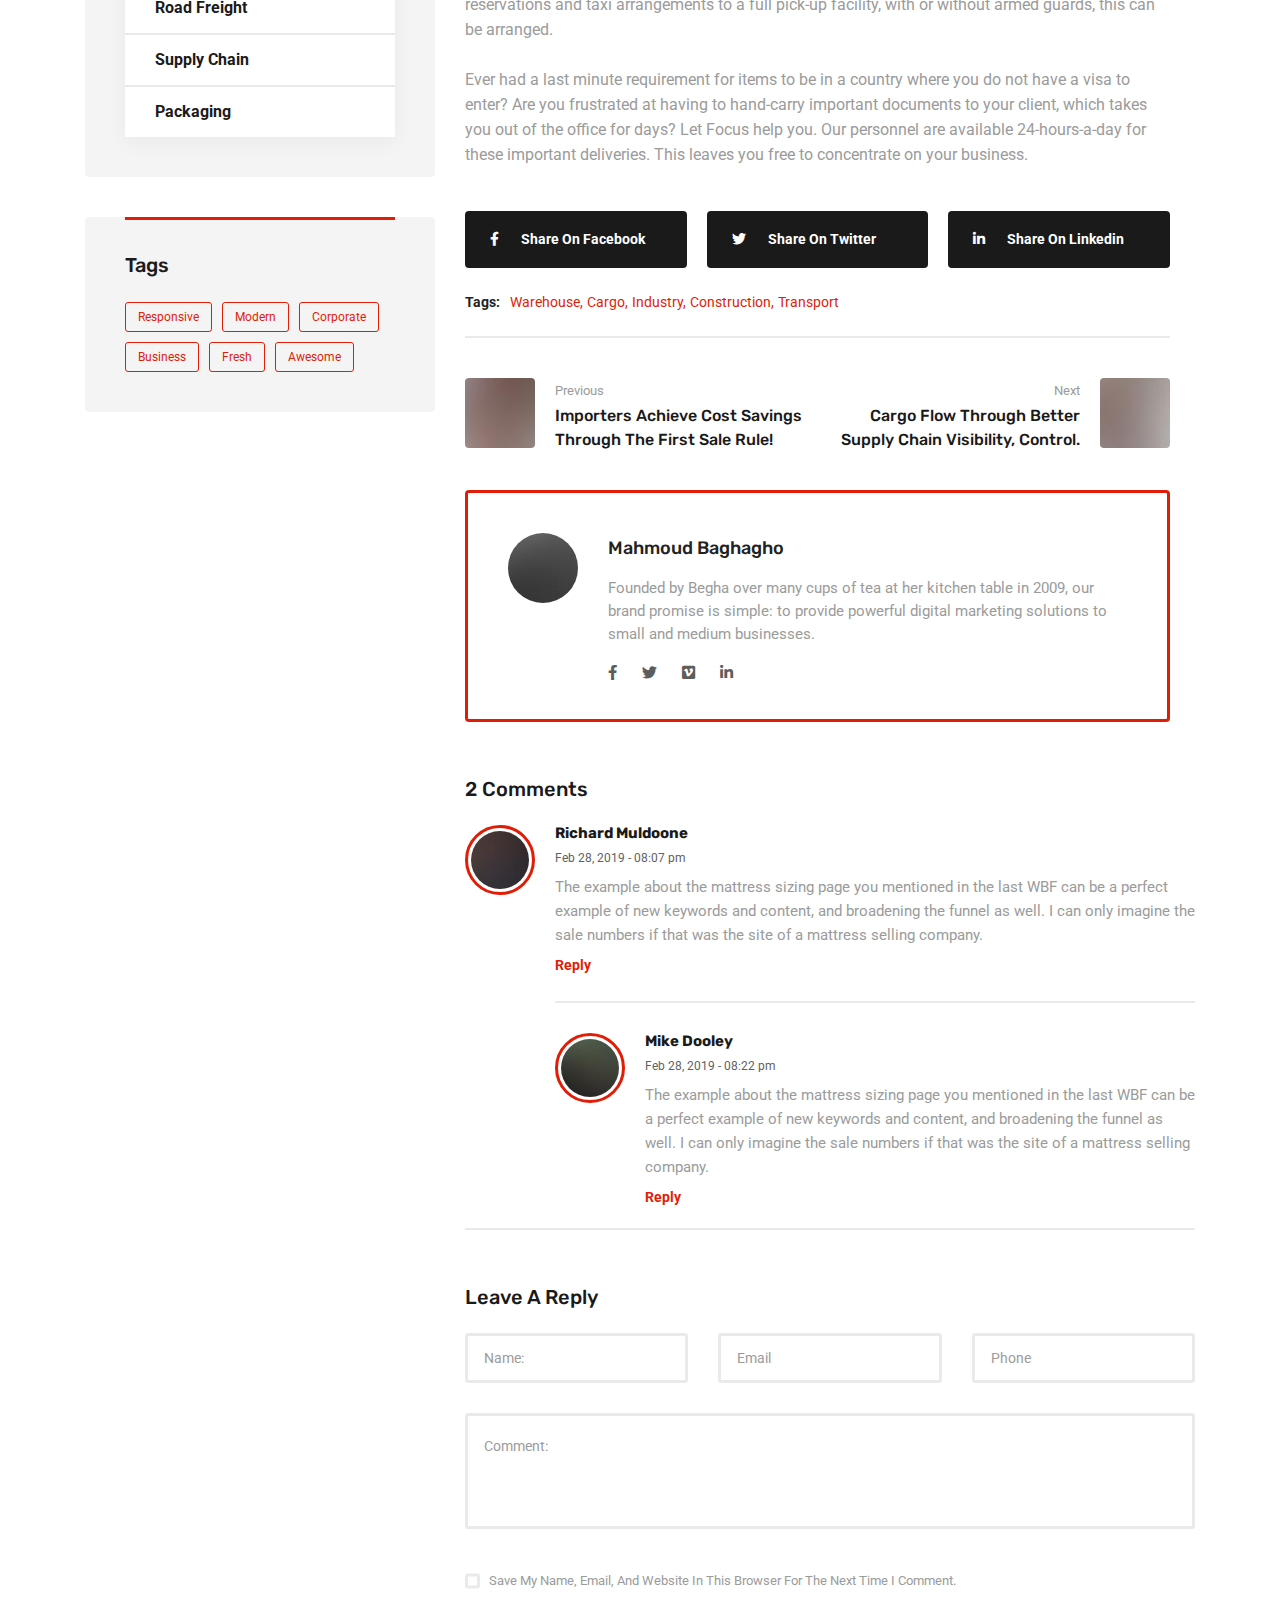
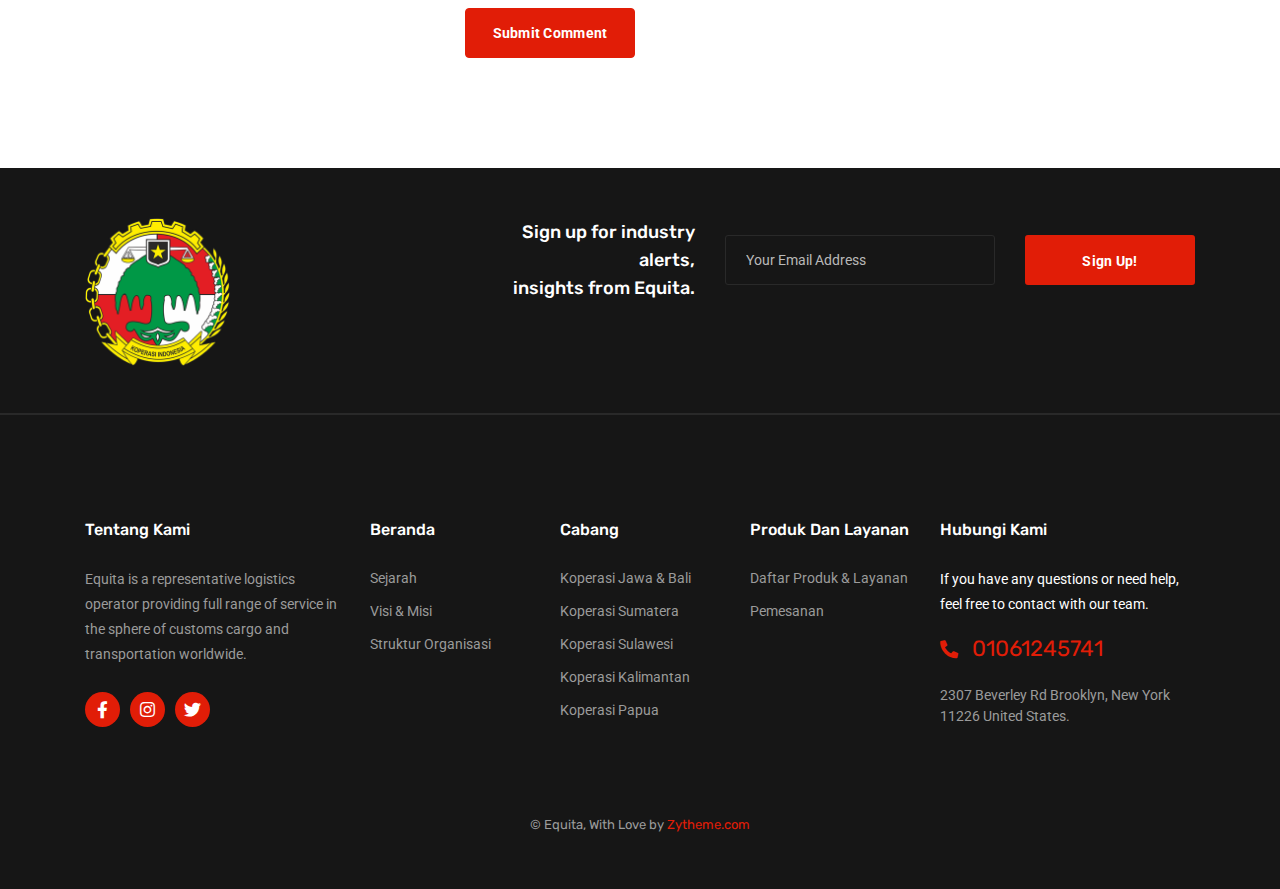
<file: berita.html>
<!DOCTYPE html>
<html dir="ltr" lang="en-US">
  <head>
    <meta charset="utf-8" />
    <meta http-equiv="X-UA-Compatible" content="IE=edge" />
    <meta name="author" content="Ayman Fikry" />
    <meta
      name="viewport"
      content="width=device-width, initial-scale=1, maximum-scale=1"
    />
    <meta name="description" content="Multi-purpose Business html5 template" />
    <title>Pusat KSU - Berita dan Acara</title>
    <link
      href="template/assets/images/favicon/koperasi_indonesia.png"
      rel="icon"
    />
    <!--  Fonts ==
    -->
    <link rel="preconnect" href="https://fonts.gstatic.com" />
    <link
      href="https://fonts.googleapis.com/css2?family=Roboto:ital,wght@0,400;0,700;1,400;1,700&amp;family=Rubik:ital,wght@0,400;0,500;0,700;1,400;1,500;1,700&amp;display=swap"
      rel="stylesheet"
    />
    <!--  Stylesheets==
    -->
    <link href="template/assets/css/vendor.min.css" rel="stylesheet" />
    <link href="template/assets/css/style.css" rel="stylesheet" />
  </head>
  <body>
    <div class="preloader">
      <div class="loader-spinner">
        <div>
          <div></div>
          <div></div>
          <div></div>
          <div></div>
          <div></div>
          <div></div>
          <div></div>
          <div></div>
        </div>
      </div>
    </div>
    <!-- Document Wrapper-->
    <div class="wrapper clearfix" id="wrapperParallax">
      <!-- Start .header-1-->
      <header class="header header-2 header-transparent" id="navbar-spy">
        <nav
          class="navbar navbar-expand-lg navbar-bordered navbar-sticky"
          id="primary-menu"
        >
          <div class="container">
            <a class="navbar-brand" href="index.html"
              ><img
                class="logo logo-light"
                src="template/assets/images/logo/koperasi_indonesia.png"
                alt="Koperasi" /><img
                class="logo logo-dark"
                src="template/assets/images/logo/koperasi_indonesia.png"
                alt="Koperasi"
            /></a>
            <button
              class="navbar-toggler collapsed"
              type="button"
              data-toggle="collapse"
              data-target="#navbarContent"
              aria-controls="navbarContent"
              aria-expanded="false"
              aria-label="Toggle navigation"
            >
              <span class="navbar-toggler-icon"></span>
            </button>
            <!--  Collect the nav links, forms, and other content for toggling  -->
            <div class="collapse navbar-collapse" id="navbarContent">
              <ul class="navbar-nav ml-auto">
                <li class="nav-item active">
                  <a href="index.html"><span>Beranda</span></a>
                </li>
                <li class="nav-item">
                  <a href="about"><span>Tentang Kami </span></a>
                </li>
                <li class="nav-item">
                  <a href="services"><span>Produk dan Layanan </span></a>
                </li>
                <li class="nav-item">
                  <a href="berita-dan-acara"><span>Berita &amp; Acara</span></a>
                </li>
                <li class="nav-item has-dropdown">
                  <a href="informasi-keuangan"
                    ><span>Informasi Keuangan </span></a
                  >
                </li>
              </ul>
              <div class="module-container">
                <!--  Start Module Search  -->
                <div class="module module-search float-left">
                  <div class="module-icon search-icon">
                    <i class="icon-search"></i><span class="title">search</span>
                  </div>
                  <div
                    class="module-content module-fullscreen module-search-box"
                  >
                    <div class="pos-vertical-center">
                      <div class="container">
                        <div class="row">
                          <div class="col-sm-12 col-md-12 col-lg-8 offset-lg-2">
                            <form class="form-search">
                              <input
                                class="form-control"
                                type="text"
                                placeholder="type words then enter"
                              />
                              <button></button>
                            </form>
                            <!-- End .form-search -->
                          </div>
                          <!-- End .col-lg-8 -->
                        </div>
                        <!--  End .row-->
                      </div>
                      <!--  End .container-->
                    </div>
                    <a class="module-cancel" href="javascript:void(0)"
                      ><i class="fas fa-times"></i
                    ></a>
                  </div>
                </div>
                <!--  End .module-search-->
                <!-- Start .module-contact-->
                <div class="module-contact">
                  <a class="btn btn--primary" href="join">Bergabung</a>
                </div>
                <!-- Start .module-language-->
              </div>
              <!-- End .module-container -->
            </div>
            <!--  End .navbar-collapse  -->
          </div>
          <!-- End .container-->
        </nav>
      </header>
      <!-- Start #page-title-->
      <section
        class="page-title page-title-11 bg-overlay bg-overlay-dark bg-parallax"
        id="page-title"
      >
        <div class="bg-section">
          <img
            src="template/assets/images/page-titles/1.jpg"
            alt="Background"
          />
        </div>
        <div class="container">
          <div class="row">
            <div class="col-12 col-lg-6 offset-lg-3">
              <div class="title text-center">
                <ol class="breadcrumb d-flex">
                  <li class="breadcrumb-item"><a href="index.html">Home</a></li>
                  <li class="breadcrumb-item"><a href="">blog</a></li>
                  <li class="breadcrumb-item active" aria-current="page">
                    New Additions to our great Metro trucks Fleet
                  </li>
                </ol>
                <div class="title-heading">
                  <h1>New Additions to our great Metro trucks Fleet</h1>
                </div>
                <div class="clearfix"></div>
              </div>
              <!-- End .title -->
            </div>
            <!-- End .col-lg-8 -->
          </div>
          <!-- End .row-->
        </div>
        <!-- End .container-->
      </section>
      <!-- End #page-title -->
      <!--
      ============================
      Blog Single Section
      ============================
      -->
      <section class="blog blog-single blog-standard" id="blog">
        <div class="container">
          <div class="row">
            <!-- 
            ============================
            Sidebar Area
            ============================
            -->
            <div class="col-sm-12 col-md-12 col-lg-4 order-2 order-lg-0">
              <div class="sidebar sidebar-blog">
                <!-- Search-->
                <div class="widget widget-search">
                  <div class="widget-title">
                    <h5>search</h5>
                  </div>
                  <div class="widget-content">
                    <form class="form-search">
                      <div class="input-group">
                        <input
                          class="form-control"
                          type="text"
                          placeholder="Search ..."
                        /><span class="input-group-btn">
                          <button class="btn" type="button">
                            <i class="icon-search"></i></button
                        ></span>
                      </div>
                      <!-- /input-group-->
                    </form>
                  </div>
                </div>
                <!-- .widget-search end-->
                <!-- Recent Posts-->
                <div class="widget widget-recent-posts">
                  <div class="widget-title">
                    <h5>recent posts</h5>
                  </div>
                  <div class="widget-content">
                    <div
                      class="carousel owl-carousel carousel-dots"
                      data-slide="1"
                      data-slide-rs="1"
                      data-autoplay="true"
                      data-nav="false"
                      data-dots="true"
                      data-space="0"
                      data-loop="true"
                      data-speed="800"
                    >
                      <div class="entry">
                        <div class="entry-img">
                          <a href="javascript:void(0)"
                            ><img
                              src="template/assets/images/blog/sidebar/post-1.jpg"
                              alt="title"
                          /></a>
                        </div>
                        <div class="entry-desc">
                          <div class="entry-meta">
                            <a href="javascript:void(0)">warhouse</a
                            ><a href="javascript:void(0)">construction</a>
                          </div>
                          <div class="entry-title">
                            <a href="blog-single.html"
                              >Cargo flow through better supply chain
                              visibility</a
                            >
                          </div>
                        </div>
                      </div>
                      <!-- .entry end-->
                      <div class="entry">
                        <div class="entry-img">
                          <a href="javascript:void(0)"
                            ><img
                              src="template/assets/images/blog/sidebar/post-2.jpg"
                              alt="title"
                          /></a>
                        </div>
                        <div class="entry-desc">
                          <div class="entry-meta">
                            <a href="javascript:void(0)">warhouse</a
                            ><a href="javascript:void(0)">construction</a>
                          </div>
                          <div class="entry-title">
                            <a href="blog-single.html"
                              >New Additions To Our Great Metro Trucks</a
                            >
                          </div>
                        </div>
                      </div>
                      <!-- .entry end-->
                    </div>
                  </div>
                </div>
                <!-- .widget-recent-posts end-->
                <!-- Categories-->
                <div class="widget widget-categories">
                  <div class="widget-title">
                    <h5>transport services</h5>
                  </div>
                  <div class="widget-content">
                    <ul class="list-unstyled">
                      <li><a href="javascript:void(0)">warehouse</a></li>
                      <li><a href="javascript:void(0)">air freight</a></li>
                      <li><a href="javascript:void(0)">ocean freight</a></li>
                      <li><a href="javascript:void(0)">road freight</a></li>
                      <li><a href="javascript:void(0)">supply chain</a></li>
                      <li><a href="javascript:void(0)">packaging</a></li>
                    </ul>
                  </div>
                </div>
                <!-- .widget-categories end-->
                <div class="widget widget-tags pb-30">
                  <div class="widget-title">
                    <h5>Tags</h5>
                  </div>
                  <div class="widget-content">
                    <a href="javascript:void(0)">Responsive</a
                    ><a href="javascript:void(0)">Modern</a
                    ><a href="javascript:void(0)">Corporate</a
                    ><a href="javascript:void(0)">Business</a
                    ><a href="javascript:void(0)">Fresh</a
                    ><a href="javascript:void(0)">Awesome</a>
                  </div>
                </div>
                <!-- .widget-tags end-->
              </div>
            </div>
            <!-- End .col-lg-4 -->
            <div class="col-sm-12 col-md-12 col-lg-8">
              <!-- Blog Entry-->
              <div class="blog-entry">
                <div class="entry-meta-container">
                  <div class="entry-category">
                    <a href="javascript:void(0)">business</a
                    ><a href="javascript:void(0)">vacations</a>
                  </div>
                  <div class="entry-author">
                    <span>by: <i>mike dooley</i></span>
                  </div>
                  <div class="entry-date">
                    <span class="month">jan 23</span
                    ><span class="date">2021</span>
                  </div>
                </div>
                <!-- .entry-meta-container end-->
                <div class="entry-content clearfix">
                  <div class="entry-bio">
                    <p>
                      The key to the success of any logistics contract is good
                      logistics management. The key to good management is the
                      ability to identify the needs of the client and the
                      countries in which the work will take place, as well as
                      being in a position to advise the best way forward. In
                      today’s international and remote locations, experience and
                      understanding of logistics operations and local networks
                      is vital. With the many years of experience in our team,
                      we have a detailed understanding of the criticality or
                      every aspect of the logistics world.
                    </p>
                    <p>
                      Focus can provide logistics personnel to meet the needs of
                      your company or project. From logistics managers to
                      warehousemen, logistics controllers to transport
                      coordinators, we can assist you. We provide personnel for
                      one-off projects as well as long or short-term agency
                      personnel, assist in the recruitment of permanent staff,
                      or we can manage your logistics department for you.
                    </p>
                  </div>
                  <div class="entry-img">
                    <a href="javascript:void(0)"
                      ><img
                        src="template/assets/images/blog/standard/1.jpg"
                        alt="entry image"
                    /></a>
                  </div>
                  <div class="entry-bio">
                    <p>
                      When travelling to a foreign country, most people are
                      nervous of the obstacles that will be there for them to
                      overcome. When a full marine crew travels en-mass to a
                      vessel mobilisation, it is imperative that they arrive on
                      time and safely, especially in a remote location
                    </p>
                    <p>
                      Focus provides meet-and-greet facilities through our
                      network of specialist companies. From hotel reservations
                      and taxi arrangements to a full pick-up facility, with or
                      without armed guards, this can be arranged.
                    </p>
                    <p>
                      Ever had a last minute requirement for items to be in a
                      country where you do not have a visa to enter? Are you
                      frustrated at having to hand-carry important documents to
                      your client, which takes you out of the office for days?
                      Let Focus help you. Our personnel are available
                      24-hours-a-day for these important deliveries. This leaves
                      you free to concentrate on your business.
                    </p>
                  </div>
                  <div class="entry-container">
                    <div class="entry-share">
                      <a href="javascript:void(0)"
                        ><i class="fab fa-facebook-f"></i
                        ><span class="share-title">share on facebook</span></a
                      ><a href="javascript:void(0)"
                        ><i class="fab fa-twitter"> </i
                        ><span class="share-title">share on twitter</span></a
                      ><a href="javascript:void(0)"
                        ><i class="fab fa-linkedin-in"></i
                        ><span class="share-title">share on linkedin</span></a
                      >
                    </div>
                    <!-- .entry-share end-->
                    <div class="entry-tags">
                      <span>tags:</span
                      ><a href="javascript:void(0)">warehouse</a
                      ><a href="javascript:void(0)">cargo</a
                      ><a href="javascript:void(0)">industry</a
                      ><a href="javascript:void(0)">construction</a
                      ><a href="javascript:void(0)">transport</a>
                    </div>
                    <!-- .entry-tags end-->
                  </div>
                  <div class="nav-posts">
                    <div class="prev-post">
                      <img
                        src="template/assets/images/blog/thumb/prev.jpg"
                        alt="title"
                      />
                      <div class="post-body">
                        <span>previous </span
                        ><a class="post-link" href="javascript:void(0)"
                          >Importers achieve cost savings through the First Sale
                          rule!</a
                        >
                      </div>
                    </div>
                    <div class="next-post">
                      <div class="post-body">
                        <span>next </span
                        ><a class="post-link" href="javascript:void(0)"
                          >Cargo flow through better supply chain visibility,
                          control.</a
                        >
                      </div>
                      <img
                        src="template/assets/images/blog/thumb/next.jpg"
                        alt="title"
                      />
                    </div>
                  </div>
                  <div class="entry-widget-bio clearfix">
                    <div class="entry-widget-content">
                      <img
                        src="template/assets/images/blog/author/2.jpg"
                        alt="author"
                      />
                      <div class="entry-bio-desc">
                        <h4>Mahmoud Baghagho</h4>
                        <p>
                          Founded by Begha over many cups of tea at her kitchen
                          table in 2009, our brand promise is simple: to provide
                          powerful digital marketing solutions to small and
                          medium businesses.
                        </p>
                        <a href="javascript:void(0)"
                          ><i class="fab fa-facebook-f"></i></a
                        ><a href="javascript:void(0)"
                          ><i class="fab fa-twitter"></i></a
                        ><a href="javascript:void(0)"
                          ><i class="fab fa-vimeo"></i></a
                        ><a href="javascript:void(0)"
                          ><i class="fab fa-linkedin-in"></i
                        ></a>
                      </div>
                    </div>
                  </div>
                  <!-- .entry-bio end-->
                </div>
                <div class="entry-widget entry-comments clearfix">
                  <div class="entry-widget-title">
                    <h4><span class="comments--number">2</span> comments</h4>
                  </div>
                  <div class="entry-widget-content">
                    <ul class="comments-list">
                      <li class="comment-body">
                        <div class="avatar">
                          <img
                            src="template/assets/images/blog/author/3.jpg"
                            alt="avatar"
                          />
                        </div>
                        <div class="comment">
                          <h6>Richard Muldoone</h6>
                          <div class="date">Feb 28, 2019 - 08:07 pm</div>
                          <p>
                            The example about the mattress sizing page you
                            mentioned in the last WBF can be a perfect example
                            of new keywords and content, and broadening the
                            funnel as well. I can only imagine the sale numbers
                            if that was the site of a mattress selling company.
                          </p>
                          <a class="reply" href="javascript:void(0)">reply</a>
                          <ul class="replies-list">
                            <li class="comment-body">
                              <div class="avatar">
                                <img
                                  src="template/assets/images/blog/author/4.jpg"
                                  alt="avatar"
                                />
                              </div>
                              <div class="comment">
                                <h6>mike dooley</h6>
                                <div class="date">Feb 28, 2019 - 08:22 pm</div>
                                <p>
                                  The example about the mattress sizing page you
                                  mentioned in the last WBF can be a perfect
                                  example of new keywords and content, and
                                  broadening the funnel as well. I can only
                                  imagine the sale numbers if that was the site
                                  of a mattress selling company.
                                </p>
                                <a class="reply" href="javascript:void(0)"
                                  >reply</a
                                >
                              </div>
                              <!-- reply end-->
                            </li>
                          </ul>
                          <!-- replies-list end-->
                        </div>
                      </li>
                      <!-- comment end-->
                    </ul>
                    <!-- .comments-list end-->
                  </div>
                </div>
                <!-- End .entry-comments-->
                <div class="entry-widget entry-add-comment mb-0 clearfix">
                  <div class="entry-widget-title">
                    <h4>Leave A Reply</h4>
                  </div>
                  <div class="entry-widget-content">
                    <form class="mb-0" id="post-comment">
                      <div class="row">
                        <div class="col-12 col-lg-4">
                          <input
                            class="form-control"
                            type="text"
                            placeholder="Name:"
                          />
                        </div>
                        <div class="col-12 col-lg-4">
                          <input
                            class="form-control"
                            type="email"
                            placeholder="Email"
                          />
                        </div>
                        <div class="col-12 col-lg-4">
                          <input
                            class="form-control"
                            type="number"
                            placeholder="Phone"
                          />
                        </div>
                        <div class="col-12">
                          <textarea
                            class="form-control mb-40"
                            rows="2"
                            placeholder="Comment:"
                          ></textarea>
                        </div>
                        <div class="col-12">
                          <div class="custom-radio-group">
                            <div
                              class="custom-control custom-radio custom-control-inline"
                            >
                              <input
                                class="custom-control-input"
                                type="radio"
                                id="customRadioInline1"
                                name="customRadioInline1"
                              />
                              <label for="customRadioInline1"
                                >Save my name, email, and website in this
                                browser for the next time I comment.</label
                              >
                            </div>
                          </div>
                        </div>
                        <div class="col-12">
                          <button
                            class="btn btn--primary btn--inverse"
                            type="submit"
                          >
                            Submit Comment
                          </button>
                        </div>
                      </div>
                    </form>
                  </div>
                </div>
                <!-- End .entry-comments-->
              </div>
              <!-- End .blog-entry-->
            </div>
            <!-- End .col-lg-8-->
          </div>
          <!-- End .row-->
        </div>
        <!-- End .container-->
      </section>
      <!--
      ============================
      Footer #1
      ============================
      -->
      <footer class="footer footer-1">
        <div class="footer-top">
          <div class="container">
            <div class="row">
              <div class="col-12 col-lg-3 col-xl-4">
                <div class="footer-logo">
                  <img
                    class="footer-logo"
                    src="template/assets/images/logo/koperasi_indonesia.png"
                    alt="logo"
                  />
                </div>
              </div>
              <div class="col-12 col-lg-9 col-xl-8">
                <div class="widget-newsletter">
                  <div class="widget-content">
                    <p>
                      Sign up for industry alerts,<br />insights from Equita.
                    </p>
                    <form class="form-newsletter mailchimp">
                      <input
                        class="form-control"
                        type="email"
                        name="email"
                        placeholder="Your Email Address"
                      />
                      <input
                        class="btn btn--primary"
                        type="submit"
                        value="sign up!"
                      />
                      <div class="subscribe-alert"></div>
                    </form>
                  </div>
                </div>
              </div>
            </div>
          </div>
        </div>
        <div class="footer-center">
          <div class="container">
            <div class="row">
              <div
                class="col-sm-6 col-md-6 col-lg-3 footer-widget widget-about"
              >
                <div class="footer-widget-title">
                  <h5>Tentang Kami</h5>
                </div>
                <div class="widget-content">
                  <p>
                    Equita is a representative logistics operator providing full
                    range of service in the sphere of customs cargo and
                    transportation worldwide.
                  </p>
                  <!-- Start .module-social-->
                  <div class="module module-social">
                    <a class="share-facebook" href="javascript:void(0)"
                      ><i class="fab fa-facebook-f"> </i></a
                    ><a class="share-instagram" href="javascript:void(0)"
                      ><i class="fab fa-instagram"></i></a
                    ><a class="share-twitter" href="javascript:void(0)"
                      ><i class="fab fa-twitter"></i
                    ></a>
                  </div>
                  <!-- End .module-social-->
                </div>
              </div>
              <!--  End .col-lg-4 -->
              <div
                class="col-sm-6 col-md-6 col-lg-2 footer-widget widget-links"
              >
                <div class="footer-widget-title">
                  <h5>Beranda</h5>
                </div>
                <div class="widget-content">
                  <ul>
                    <li><a href="javascript:void(0)">Sejarah</a></li>
                    <li><a href="javascript:void(0)">Visi & Misi</a></li>
                    <li>
                      <a href="javascript:void(0)">Struktur organisasi </a>
                    </li>
                  </ul>
                </div>
              </div>
              <div
                class="col-sm-6 col-md-6 col-lg-2 footer-widget widget-links"
              >
                <div class="footer-widget-title">
                  <h5>Cabang</h5>
                </div>
                <div class="widget-content">
                  <ul>
                    <li>
                      <a href="javascript:void(0)">Koperasi Jawa & Bali</a>
                    </li>
                    <li><a href="javascript:void(0)">Koperasi Sumatera</a></li>
                    <li>
                      <a href="javascript:void(0)">Koperasi Sulawesi</a>
                    </li>
                    <li>
                      <a href="javascript:void(0)">Koperasi Kalimantan</a>
                    </li>
                    <li><a href="javascript:void(0)">Koperasi Papua</a></li>
                  </ul>
                </div>
              </div>
              <!--  End .col-lg-2-->
              <div
                class="col-sm-6 col-md-6 col-lg-2 footer-widget widget-links"
              >
                <div class="footer-widget-title">
                  <h5>Produk dan Layanan</h5>
                </div>
                <div class="widget-content">
                  <ul>
                    <li>
                      <a href="javascript:void(0)">Daftar Produk & Layanan</a>
                    </li>
                    <li>
                      <a href="javascript:void(0)">Pemesanan</a>
                    </li>
                  </ul>
                </div>
              </div>
              <!--  End .col-lg-2-->
              <div
                class="col-sm-6 col-md-6 col-lg-3 footer-widget widget-contact"
              >
                <div class="footer-widget-title">
                  <h5>Hubungi Kami</h5>
                </div>
                <div class="widget-content">
                  <p>
                    If you have any questions or need help, feel free to contact
                    with our team.
                  </p>
                  <ul>
                    <li class="phone">
                      <a href="tel:+01061245741"
                        ><i class="fas fa-phone-alt"></i> 01061245741</a
                      >
                    </li>
                    <li class="address">
                      <a href="javascript:void(0)"
                        >2307 Beverley Rd Brooklyn, New York 11226 United
                        States.</a
                      >
                    </li>
                  </ul>
                </div>
              </div>
              <!--  End .col-lg-2-->
            </div>
            <div class="clearfix"></div>
          </div>
          <!--  End .container-->
        </div>
        <!--  End .footer-center-->
        <div class="footer-bottom">
          <div class="row">
            <div class="col-md-12 col-md-12 text--center footer-copyright">
              <div class="copyright">
                <span>&copy; Equita, With Love by</span
                ><a href="https://1.envato.market/kP9BV"> Zytheme.com</a>
              </div>
            </div>
          </div>
          <!--  End .row-->
        </div>
        <!--  End .footer-bottom-->
      </footer>
      <div class="backtop" id="back-to-top">
        <i class="fas fa-chevron-up"></i>
      </div>
    </div>
    <!--  Footer Scripts==
    -->
    <script src="template/assets/js/vendor/jquery-3.4.1.min.js"></script>
    <script src="template/assets/js/vendor.min.js"></script>
    <script src="template/assets/js/functions.js"></script>
  </body>
</html>
</file>
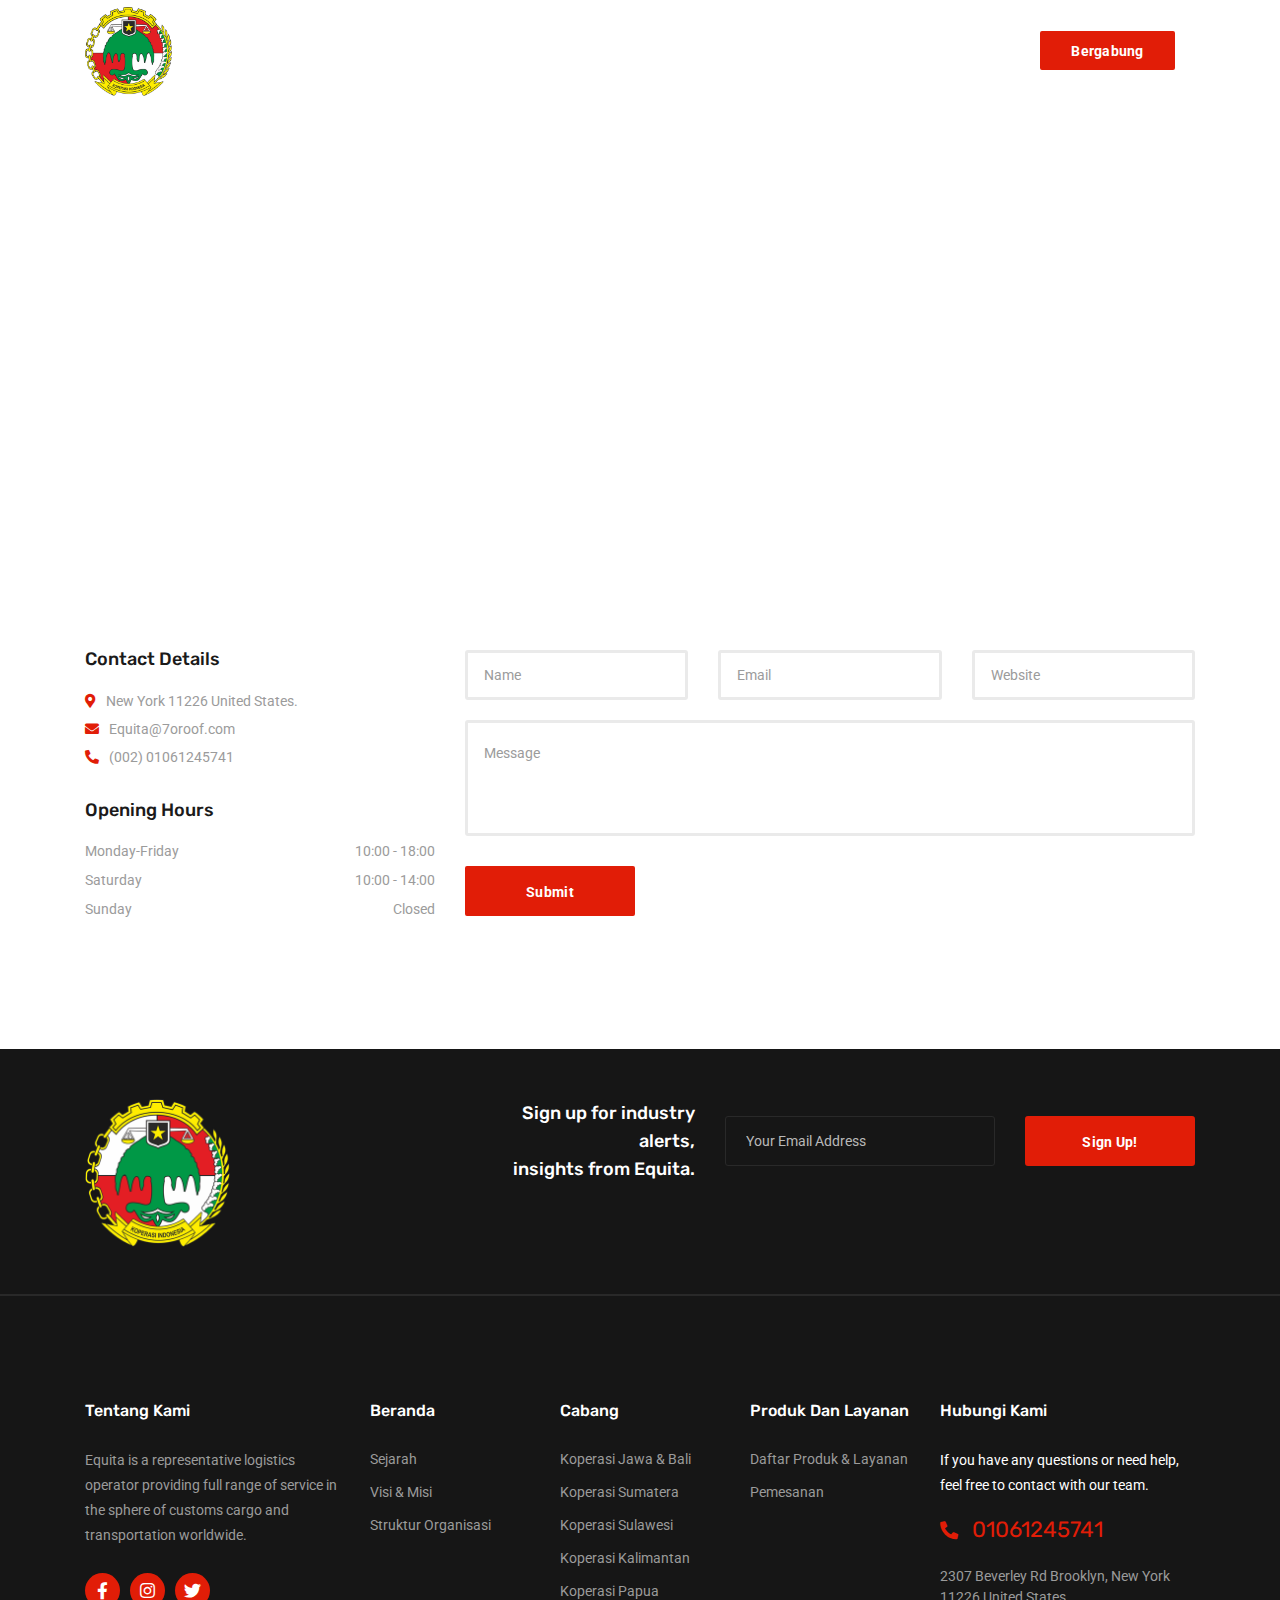
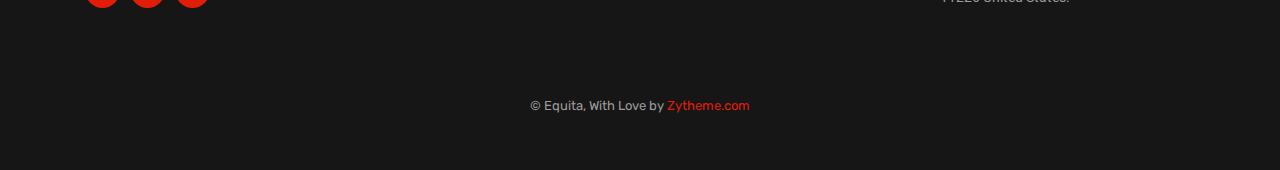
<file: contact.html>
<!DOCTYPE html>
<html dir="ltr" lang="en-US">
  <head>
    <meta charset="utf-8" />
    <meta http-equiv="X-UA-Compatible" content="IE=edge" />
    <meta name="author" content="Ayman Fikry" />
    <meta
      name="viewport"
      content="width=device-width, initial-scale=1, maximum-scale=1"
    />
    <meta name="description" content="Multi-purpose Business html5 template" />
    <title>Pusat KSU - Bergabung</title>
    <link href="template/assets/images/favicon/favicon.png" rel="icon" />
    <!--  Fonts ==
    -->
    <link rel="preconnect" href="https://fonts.gstatic.com" />
    <link
      href="https://fonts.googleapis.com/css2?family=Roboto:ital,wght@0,400;0,700;1,400;1,700&amp;family=Rubik:ital,wght@0,400;0,500;0,700;1,400;1,500;1,700&amp;display=swap"
      rel="stylesheet"
    />
    <!--  Stylesheets==
    -->
    <link href="template/assets/css/vendor.min.css" rel="stylesheet" />
    <link href="template/assets/css/style.css" rel="stylesheet" />
  </head>
  <body>
    <div class="preloader">
      <div class="loader-spinner">
        <div>
          <div></div>
          <div></div>
          <div></div>
          <div></div>
          <div></div>
          <div></div>
          <div></div>
          <div></div>
        </div>
      </div>
    </div>
    <!-- Document Wrapper-->
    <div class="wrapper clearfix" id="wrapperParallax">
      <!-- Start .header-1-->
      <header class="header header-2 header-transparent" id="navbar-spy">
        <nav
          class="navbar navbar-expand-lg navbar-bordered navbar-sticky"
          id="primary-menu"
        >
          <div class="container">
            <a class="navbar-brand" href="index.html"
              ><img
                class="logo logo-light"
                src="template/assets/images/logo/koperasi_indonesia.png"
                alt="Koperasi" /><img
                class="logo logo-dark"
                src="template/assets/images/logo/koperasi_indonesia.png"
                alt="Koperasi"
            /></a>
            <button
              class="navbar-toggler collapsed"
              type="button"
              data-toggle="collapse"
              data-target="#navbarContent"
              aria-controls="navbarContent"
              aria-expanded="false"
              aria-label="Toggle navigation"
            >
              <span class="navbar-toggler-icon"></span>
            </button>
            <!--  Collect the nav links, forms, and other content for toggling  -->
            <div class="collapse navbar-collapse" id="navbarContent">
              <ul class="navbar-nav ml-auto">
                <li class="nav-item active">
                  <a href="index.html"><span>Beranda</span></a>
                </li>
                <li class="nav-item">
                  <a href="about"><span>Tentang Kami </span></a>
                </li>
                <li class="nav-item">
                  <a href="services"><span>Produk dan Layanan </span></a>
                </li>
                <li class="nav-item">
                  <a href="berita-dan-acara"><span>Berita &amp; Acara</span></a>
                </li>
                <li class="nav-item has-dropdown">
                  <a href="informasi-keuangan"
                    ><span>Informasi Keuangan </span></a
                  >
                </li>
              </ul>
              <div class="module-container">
                <!--  Start Module Search  -->
                <div class="module module-search float-left">
                  <div class="module-icon search-icon">
                    <i class="icon-search"></i><span class="title">search</span>
                  </div>
                  <div
                    class="module-content module-fullscreen module-search-box"
                  >
                    <div class="pos-vertical-center">
                      <div class="container">
                        <div class="row">
                          <div class="col-sm-12 col-md-12 col-lg-8 offset-lg-2">
                            <form class="form-search">
                              <input
                                class="form-control"
                                type="text"
                                placeholder="type words then enter"
                              />
                              <button></button>
                            </form>
                            <!-- End .form-search -->
                          </div>
                          <!-- End .col-lg-8 -->
                        </div>
                        <!--  End .row-->
                      </div>
                      <!--  End .container-->
                    </div>
                    <a class="module-cancel" href="javascript:void(0)"
                      ><i class="fas fa-times"></i
                    ></a>
                  </div>
                </div>
                <!--  End .module-search-->
                <!-- Start .module-contact-->
                <div class="module-contact">
                  <a class="btn btn--primary" href="join">Bergabung</a>
                </div>
                <!-- Start .module-language-->
              </div>
              <!-- End .module-container -->
            </div>
            <!--  End .navbar-collapse  -->
          </div>
          <!-- End .container-->
        </nav>
      </header>
      <!--
      ============================
      Google Maps Section
      ============================
      -->
      <section class="map map-2 pt-10">
        <iframe
          src="https://www.google.com/maps/embed?pb=!1m14!1m8!1m3!1d15864.754743312098!2d106.7854897!3d-6.2388443!3m2!1i1024!2i768!4f13.1!3m3!1m2!1s0x2e69f13d81a65105%3A0xbe8718edfcb92d85!2sGraha%20KAS!5e0!3m2!1sid!2sid!4v1714624826071!5m2!1sid!2sid"
          width="600"
          height="450"
          style="border: 0"
          allowfullscreen=""
          loading="lazy"
          referrerpolicy="no-referrer-when-downgrade"
        ></iframe>
      </section>
      <!--
      ============================
      Contact Information Section
      ============================
      -->
      <section class="contact-info">
        <div class="container">
          <div class="row">
            <div class="col-12 col-lg-4">
              <div class="row">
                <div class="col-12 col-sm-6 col-lg-12">
                  <div class="contact-details">
                    <h6>contact details</h6>
                    <ul class="list-unstyled info">
                      <li>
                        <span class="fas fa-map-marker-alt"></span
                        ><a href="javascript:void(0)"
                          >New York 11226 United States.</a
                        >
                      </li>
                      <li>
                        <span class="fas fa-envelope"></span
                        ><a href="mailto::Equita@7oroof.com"
                          >Equita@7oroof.com</a
                        >
                      </li>
                      <li>
                        <span class="fas fa-phone-alt"></span
                        ><a href="tel:01061245741">(002) 01061245741</a>
                      </li>
                    </ul>
                  </div>
                </div>
                <div class="col-12 col-sm-6 col-lg-12">
                  <div class="opening-hours">
                    <h6>opening hours</h6>
                    <ul class="list-unstyled">
                      <li>
                        <span>Monday-friday</span><span>10:00 - 18:00</span>
                      </li>
                      <li><span>saturday</span><span>10:00 - 14:00</span></li>
                      <li><span>sunday</span><span>closed</span></li>
                    </ul>
                  </div>
                </div>
              </div>
            </div>
            <div class="col-12 col-lg-8">
              <form
                class="contactForm"
                method="post"
                action="template/assets/php/contact.php"
              >
                <div class="row">
                  <div class="col-12 col-lg-4">
                    <input
                      class="form-control"
                      type="text"
                      name="contact-name"
                      placeholder="name"
                      required=""
                    />
                  </div>
                  <div class="col-12 col-lg-4">
                    <input
                      class="form-control"
                      type="text"
                      name="contact-email"
                      placeholder="email"
                      required=""
                    />
                  </div>
                  <div class="col-12 col-lg-4">
                    <input
                      class="form-control"
                      type="text"
                      name="contact-website"
                      placeholder="website"
                      required=""
                    />
                  </div>
                  <div class="col-12">
                    <textarea
                      class="form-control"
                      name="contact-message"
                      cols="30"
                      rows="2"
                      placeholder="message"
                      required=""
                    ></textarea>
                  </div>
                  <div class="col-12">
                    <input
                      class="btn btn--primary"
                      type="submit"
                      value="Submit"
                    />
                  </div>
                </div>
              </form>
            </div>
          </div>
          <!-- End .row-->
        </div>
        <!-- End .container-->
      </section>
      <!--
      ============================
      Footer #1
      ============================
      -->
      <footer class="footer footer-1">
        <div class="footer-top">
          <div class="container">
            <div class="row">
              <div class="col-12 col-lg-3 col-xl-4">
                <div class="footer-logo">
                  <img
                    class="footer-logo"
                    src="template/assets/images/logo/koperasi_indonesia.png"
                    alt="logo"
                  />
                </div>
              </div>
              <div class="col-12 col-lg-9 col-xl-8">
                <div class="widget-newsletter">
                  <div class="widget-content">
                    <p>
                      Sign up for industry alerts,<br />insights from Equita.
                    </p>
                    <form class="form-newsletter mailchimp">
                      <input
                        class="form-control"
                        type="email"
                        name="email"
                        placeholder="Your Email Address"
                      />
                      <input
                        class="btn btn--primary"
                        type="submit"
                        value="sign up!"
                      />
                      <div class="subscribe-alert"></div>
                    </form>
                  </div>
                </div>
              </div>
            </div>
          </div>
        </div>
        <div class="footer-center">
          <div class="container">
            <div class="row">
              <div
                class="col-sm-6 col-md-6 col-lg-3 footer-widget widget-about"
              >
                <div class="footer-widget-title">
                  <h5>Tentang Kami</h5>
                </div>
                <div class="widget-content">
                  <p>
                    Equita is a representative logistics operator providing full
                    range of service in the sphere of customs cargo and
                    transportation worldwide.
                  </p>
                  <!-- Start .module-social-->
                  <div class="module module-social">
                    <a class="share-facebook" href="javascript:void(0)"
                      ><i class="fab fa-facebook-f"> </i></a
                    ><a class="share-instagram" href="javascript:void(0)"
                      ><i class="fab fa-instagram"></i></a
                    ><a class="share-twitter" href="javascript:void(0)"
                      ><i class="fab fa-twitter"></i
                    ></a>
                  </div>
                  <!-- End .module-social-->
                </div>
              </div>
              <!--  End .col-lg-4 -->
              <div
                class="col-sm-6 col-md-6 col-lg-2 footer-widget widget-links"
              >
                <div class="footer-widget-title">
                  <h5>Beranda</h5>
                </div>
                <div class="widget-content">
                  <ul>
                    <li><a href="javascript:void(0)">Sejarah</a></li>
                    <li><a href="javascript:void(0)">Visi & Misi</a></li>
                    <li>
                      <a href="javascript:void(0)">Struktur organisasi </a>
                    </li>
                  </ul>
                </div>
              </div>
              <div
                class="col-sm-6 col-md-6 col-lg-2 footer-widget widget-links"
              >
                <div class="footer-widget-title">
                  <h5>Cabang</h5>
                </div>
                <div class="widget-content">
                  <ul>
                    <li>
                      <a href="javascript:void(0)">Koperasi Jawa & Bali</a>
                    </li>
                    <li><a href="javascript:void(0)">Koperasi Sumatera</a></li>
                    <li>
                      <a href="javascript:void(0)">Koperasi Sulawesi</a>
                    </li>
                    <li>
                      <a href="javascript:void(0)">Koperasi Kalimantan</a>
                    </li>
                    <li><a href="javascript:void(0)">Koperasi Papua</a></li>
                  </ul>
                </div>
              </div>
              <!--  End .col-lg-2-->
              <div
                class="col-sm-6 col-md-6 col-lg-2 footer-widget widget-links"
              >
                <div class="footer-widget-title">
                  <h5>Produk dan Layanan</h5>
                </div>
                <div class="widget-content">
                  <ul>
                    <li>
                      <a href="javascript:void(0)">Daftar Produk & Layanan</a>
                    </li>
                    <li>
                      <a href="javascript:void(0)">Pemesanan</a>
                    </li>
                  </ul>
                </div>
              </div>
              <!--  End .col-lg-2-->
              <div
                class="col-sm-6 col-md-6 col-lg-3 footer-widget widget-contact"
              >
                <div class="footer-widget-title">
                  <h5>Hubungi Kami</h5>
                </div>
                <div class="widget-content">
                  <p>
                    If you have any questions or need help, feel free to contact
                    with our team.
                  </p>
                  <ul>
                    <li class="phone">
                      <a href="tel:+01061245741"
                        ><i class="fas fa-phone-alt"></i> 01061245741</a
                      >
                    </li>
                    <li class="address">
                      <a href="javascript:void(0)"
                        >2307 Beverley Rd Brooklyn, New York 11226 United
                        States.</a
                      >
                    </li>
                  </ul>
                </div>
              </div>
              <!--  End .col-lg-2-->
            </div>
            <div class="clearfix"></div>
          </div>
          <!--  End .container-->
        </div>
        <!--  End .footer-center-->
        <div class="footer-bottom">
          <div class="row">
            <div class="col-md-12 col-md-12 text--center footer-copyright">
              <div class="copyright">
                <span>&copy; Equita, With Love by</span
                ><a href="https://1.envato.market/kP9BV"> Zytheme.com</a>
              </div>
            </div>
          </div>
          <!--  End .row-->
        </div>
        <!--  End .footer-bottom-->
      </footer>
      <div class="backtop" id="back-to-top">
        <i class="fas fa-chevron-up"></i>
      </div>
    </div>
    <!--  Footer Scripts==
    -->
    <script src="template/assets/js/vendor/jquery-3.4.1.min.js"></script>
    <script src="template/assets/js/vendor.min.js"></script>
    <script src="template/assets/js/functions.js"></script>
  </body>
</html>
</file>
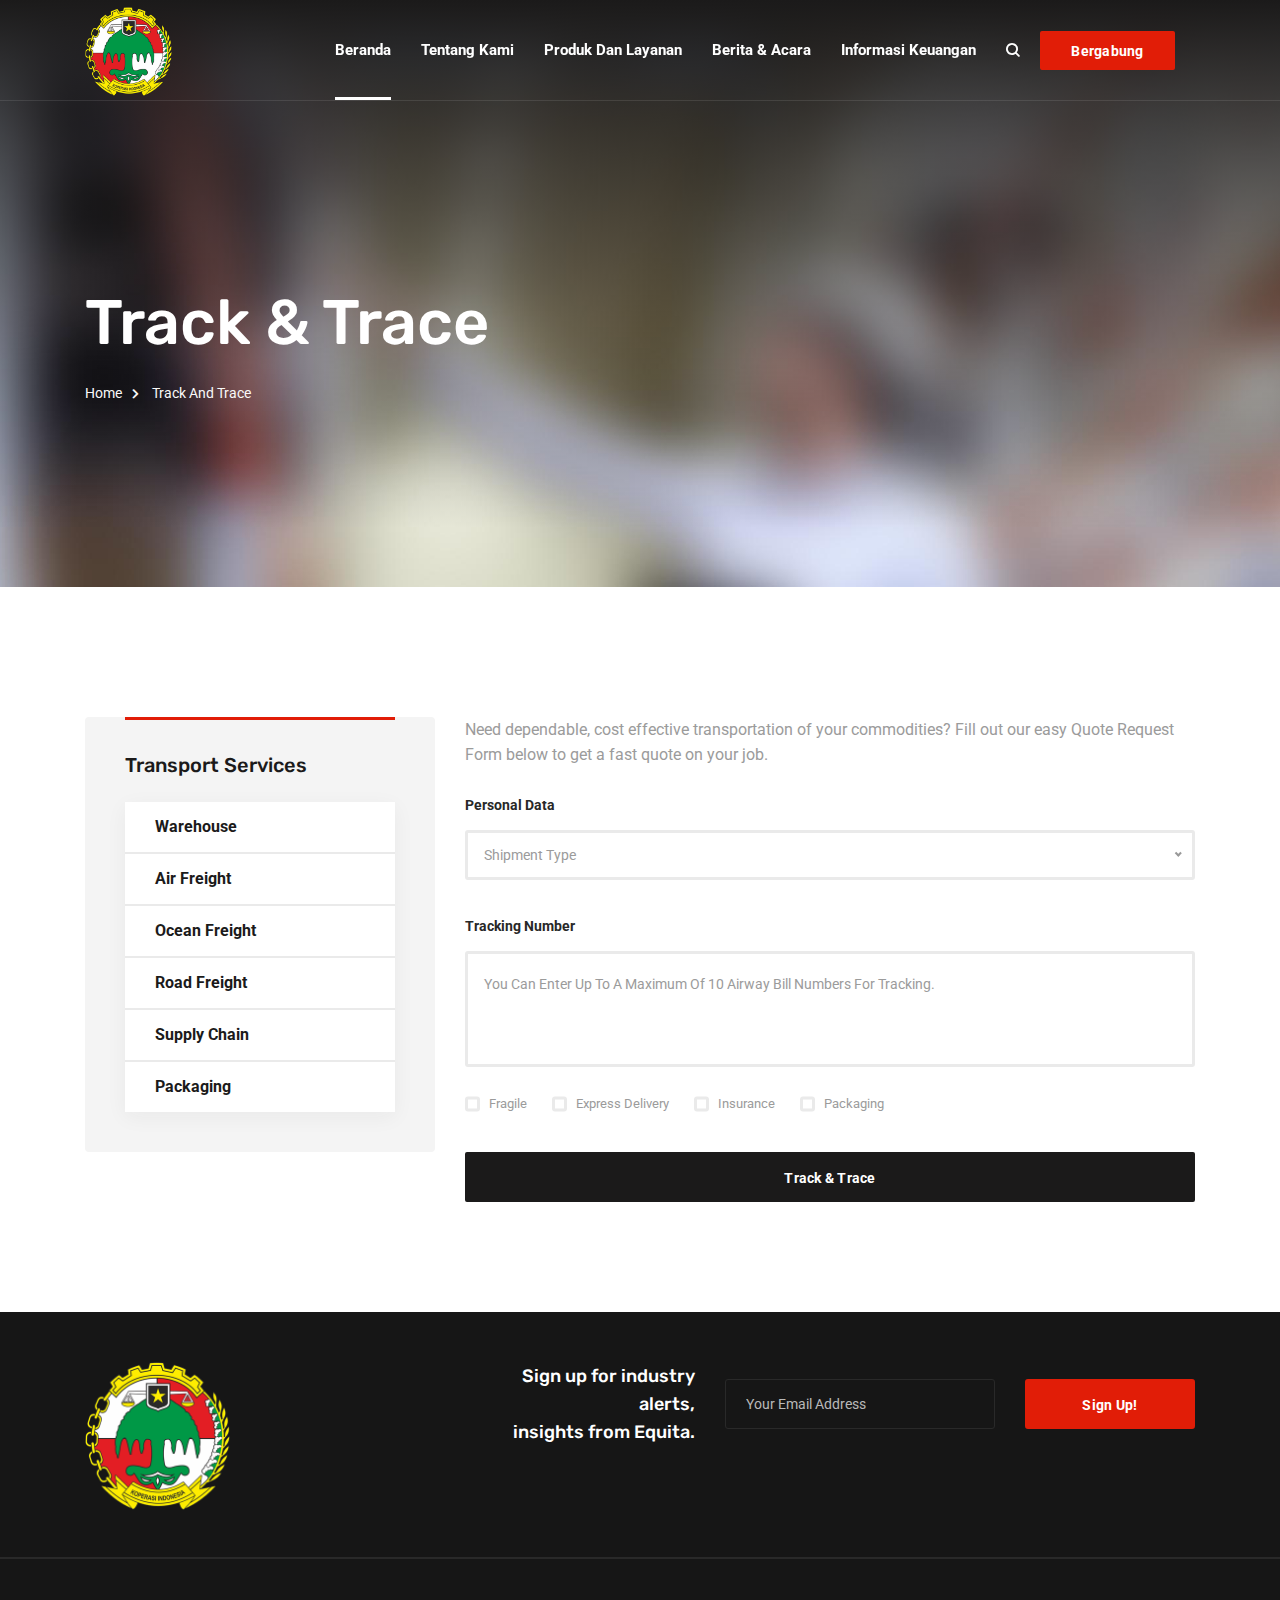
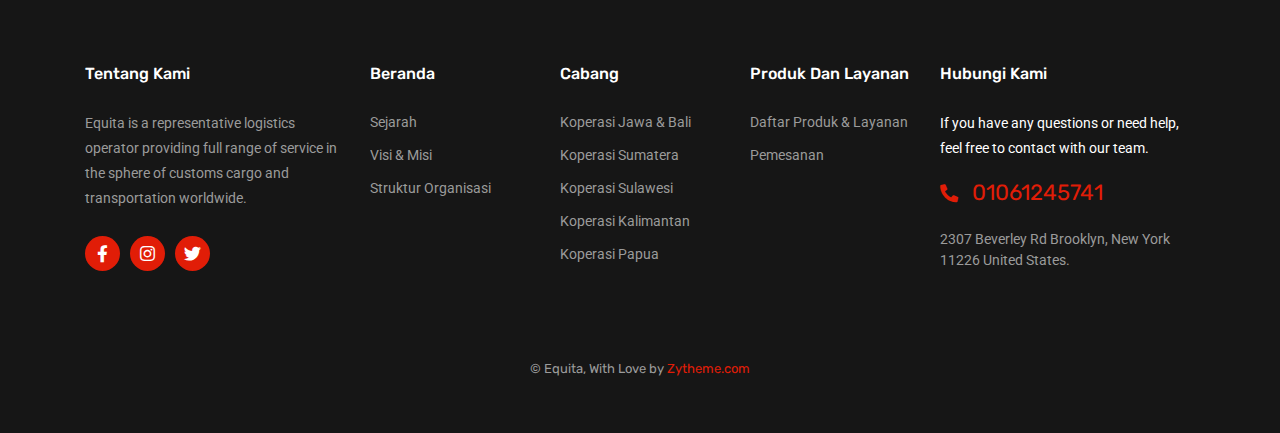
<file: informasi_keuangan.html>
<!DOCTYPE html>
<html dir="ltr" lang="en-US">
  <head>
    <meta charset="utf-8" />
    <meta http-equiv="X-UA-Compatible" content="IE=edge" />
    <meta name="author" content="Ayman Fikry" />
    <meta
      name="viewport"
      content="width=device-width, initial-scale=1, maximum-scale=1"
    />
    <meta name="description" content="Multi-purpose Business html5 template" />
    <title>Pusat KSU - Informasi Keuangan</title>
    <link
      href="template/assets/images/favicon/koperasi_indonesia.png"
      rel="icon"
    />
    <!--  Fonts ==
    -->
    <link rel="preconnect" href="https://fonts.gstatic.com" />
    <link
      href="https://fonts.googleapis.com/css2?family=Roboto:ital,wght@0,400;0,700;1,400;1,700&amp;family=Rubik:ital,wght@0,400;0,500;0,700;1,400;1,500;1,700&amp;display=swap"
      rel="stylesheet"
    />
    <!--  Stylesheets==
    -->
    <link href="template/assets/css/vendor.min.css" rel="stylesheet" />
    <link href="template/assets/css/style.css" rel="stylesheet" />
  </head>
  <body>
    <div class="preloader">
      <div class="loader-spinner">
        <div>
          <div></div>
          <div></div>
          <div></div>
          <div></div>
          <div></div>
          <div></div>
          <div></div>
          <div></div>
        </div>
      </div>
    </div>
    <!-- Document Wrapper-->
    <div class="wrapper clearfix" id="wrapperParallax">
      <!-- Start .header-1-->
      <header class="header header-2 header-transparent" id="navbar-spy">
        <nav
          class="navbar navbar-expand-lg navbar-bordered navbar-sticky"
          id="primary-menu"
        >
          <div class="container">
            <a class="navbar-brand" href="index.html"
              ><img
                class="logo logo-light"
                src="template/assets/images/logo/koperasi_indonesia.png"
                alt="Koperasi" /><img
                class="logo logo-dark"
                src="template/assets/images/logo/koperasi_indonesia.png"
                alt="Koperasi"
            /></a>
            <button
              class="navbar-toggler collapsed"
              type="button"
              data-toggle="collapse"
              data-target="#navbarContent"
              aria-controls="navbarContent"
              aria-expanded="false"
              aria-label="Toggle navigation"
            >
              <span class="navbar-toggler-icon"></span>
            </button>
            <!--  Collect the nav links, forms, and other content for toggling  -->
            <div class="collapse navbar-collapse" id="navbarContent">
              <ul class="navbar-nav ml-auto">
                <li class="nav-item active">
                  <a href="index.html"><span>Beranda</span></a>
                </li>
                <li class="nav-item">
                  <a href="about"><span>Tentang Kami </span></a>
                </li>
                <li class="nav-item">
                  <a href="services"><span>Produk dan Layanan </span></a>
                </li>
                <li class="nav-item">
                  <a href="berita-dan-acara"><span>Berita &amp; Acara</span></a>
                </li>
                <li class="nav-item has-dropdown">
                  <a href="informasi-keuangan"
                    ><span>Informasi Keuangan </span></a
                  >
                </li>
              </ul>
              <div class="module-container">
                <!--  Start Module Search  -->
                <div class="module module-search float-left">
                  <div class="module-icon search-icon">
                    <i class="icon-search"></i><span class="title">search</span>
                  </div>
                  <div
                    class="module-content module-fullscreen module-search-box"
                  >
                    <div class="pos-vertical-center">
                      <div class="container">
                        <div class="row">
                          <div class="col-sm-12 col-md-12 col-lg-8 offset-lg-2">
                            <form class="form-search">
                              <input
                                class="form-control"
                                type="text"
                                placeholder="type words then enter"
                              />
                              <button></button>
                            </form>
                            <!-- End .form-search -->
                          </div>
                          <!-- End .col-lg-8 -->
                        </div>
                        <!--  End .row-->
                      </div>
                      <!--  End .container-->
                    </div>
                    <a class="module-cancel" href="javascript:void(0)"
                      ><i class="fas fa-times"></i
                    ></a>
                  </div>
                </div>
                <!--  End .module-search-->
                <!-- Start .module-contact-->
                <div class="module-contact">
                  <a class="btn btn--primary" href="join">Bergabung</a>
                </div>
                <!-- Start .module-language-->
              </div>
              <!-- End .module-container -->
            </div>
            <!--  End .navbar-collapse  -->
          </div>
          <!-- End .container-->
        </nav>
      </header>

      <!-- Start #page-title-->
      <section
        class="page-title bg-overlay bg-overlay-dark bg-parallax"
        id="page-title"
      >
        <div class="bg-section">
          <img
            src="template/assets/images/page-titles/7.jpg"
            alt="Background"
          />
        </div>
        <div class="container">
          <div class="row">
            <div class="col-sm-12 col-md-12 col-lg-6">
              <div class="title text-lg-left">
                <div class="title-heading">
                  <h1>track &amp; trace</h1>
                </div>
                <div class="clearfix"></div>
                <ol class="breadcrumb justify-content-lg-start">
                  <li class="breadcrumb-item"><a href="index.html">Home</a></li>
                  <li class="breadcrumb-item active" aria-current="page">
                    Track And Trace
                  </li>
                </ol>
              </div>
              <!-- End .title -->
            </div>
            <!-- End .col-lg-8 -->
          </div>
          <!-- End .row-->
        </div>
        <!-- End .container-->
      </section>
      <!-- End #page-title-->
      <!--
      ============================
      Track Shimpent Section
      ============================
      -->
      <section
        class="track-shipment request-quote contact-card"
        id="track-shipment"
      >
        <div class="container">
          <div class="row">
            <!-- Start .col-lg-4-->
            <div class="col-sm-12 col-md-12 col-lg-4 order-2 order-lg-0">
              <div class="sidebar sidebar-case-study">
                <!-- Start .widget-categories-->
                <div class="widget widget-categories">
                  <div class="widget-title">
                    <h5>transport services</h5>
                  </div>
                  <div class="widget-content">
                    <ul class="list-unstyled">
                      <li><a href="javascript:void(0)">warehouse</a></li>
                      <li><a href="javascript:void(0)">air freight</a></li>
                      <li><a href="javascript:void(0)">ocean freight</a></li>
                      <li><a href="javascript:void(0)">road freight</a></li>
                      <li><a href="javascript:void(0)">supply chain</a></li>
                      <li><a href="javascript:void(0)">packaging</a></li>
                    </ul>
                  </div>
                </div>
                <!-- End .widget-categories -->
              </div>
            </div>
            <div class="col-12 col-lg-8">
              <div class="track-form quote-form contact-body trackFormActive">
                <div class="form-status">
                  <p>
                    Need dependable, cost effective transportation of your
                    commodities? Fill out our easy Quote Request Form below to
                    get a fast quote on your job.
                  </p>
                </div>
                <form
                  class="contactForm"
                  method="post"
                  action="template/assets/php/contact.php"
                >
                  <div class="form-section">
                    <h5 class="card-heading">personal data</h5>
                    <div class="row">
                      <div class="col-12">
                        <div class="select-container">
                          <select class="form-control">
                            <option value="default">shipment type</option>
                            <option value="AL">type 1</option>
                            <option value="AK">type 2</option>
                          </select>
                        </div>
                      </div>
                    </div>
                    <h5 class="card-heading">tracking number</h5>
                    <div class="row">
                      <div class="col-12">
                        <textarea
                          class="form-control"
                          name="contact-tracking-number"
                          cols="30"
                          rows="2"
                          placeholder="You can enter up to a maximum of 10 airway bill numbers for tracking."
                          required=""
                        ></textarea>
                      </div>
                      <div class="col-12">
                        <div class="custom-radio-group">
                          <div
                            class="custom-control custom-radio custom-control-inline"
                          >
                            <input
                              class="custom-control-input"
                              type="radio"
                              id="customRadioInline1"
                              name="customRadioInline1"
                            />
                            <label for="customRadioInline1">fragile</label>
                          </div>
                          <div
                            class="custom-control custom-radio custom-control-inline"
                          >
                            <input
                              class="custom-control-input"
                              type="radio"
                              id="customRadioInline2"
                              name="customRadioInline1"
                            />
                            <label for="customRadioInline2"
                              >express delivery</label
                            >
                          </div>
                          <div
                            class="custom-control custom-radio custom-control-inline"
                          >
                            <input
                              class="custom-control-input"
                              type="radio"
                              id="customRadioInline3"
                              name="customRadioInline1"
                            />
                            <label for="customRadioInline3">insurance</label>
                          </div>
                          <div
                            class="custom-control custom-radio custom-control-inline"
                          >
                            <input
                              class="custom-control-input"
                              type="radio"
                              id="customRadioInline4"
                              name="customRadioInline1"
                            />
                            <label for="customRadioInline4">packaging</label>
                          </div>
                        </div>
                      </div>
                      <div class="col-12">
                        <input
                          class="btn btn--secondary btn--block"
                          type="submit"
                          value="Track &amp; Trace"
                        />
                      </div>
                    </div>
                  </div>
                </form>
              </div>
            </div>
          </div>
          <!-- End .row-->
        </div>
        <!-- End .container-->
      </section>
      <!--
      ============================
      Footer #1
      ============================
      -->
      <footer class="footer footer-1">
        <div class="footer-top">
          <div class="container">
            <div class="row">
              <div class="col-12 col-lg-3 col-xl-4">
                <div class="footer-logo">
                  <img
                    class="footer-logo"
                    src="template/assets/images/logo/koperasi_indonesia.png"
                    alt="logo"
                  />
                </div>
              </div>
              <div class="col-12 col-lg-9 col-xl-8">
                <div class="widget-newsletter">
                  <div class="widget-content">
                    <p>
                      Sign up for industry alerts,<br />insights from Equita.
                    </p>
                    <form class="form-newsletter mailchimp">
                      <input
                        class="form-control"
                        type="email"
                        name="email"
                        placeholder="Your Email Address"
                      />
                      <input
                        class="btn btn--primary"
                        type="submit"
                        value="sign up!"
                      />
                      <div class="subscribe-alert"></div>
                    </form>
                  </div>
                </div>
              </div>
            </div>
          </div>
        </div>
        <div class="footer-center">
          <div class="container">
            <div class="row">
              <div
                class="col-sm-6 col-md-6 col-lg-3 footer-widget widget-about"
              >
                <div class="footer-widget-title">
                  <h5>Tentang Kami</h5>
                </div>
                <div class="widget-content">
                  <p>
                    Equita is a representative logistics operator providing full
                    range of service in the sphere of customs cargo and
                    transportation worldwide.
                  </p>
                  <!-- Start .module-social-->
                  <div class="module module-social">
                    <a class="share-facebook" href="javascript:void(0)"
                      ><i class="fab fa-facebook-f"> </i></a
                    ><a class="share-instagram" href="javascript:void(0)"
                      ><i class="fab fa-instagram"></i></a
                    ><a class="share-twitter" href="javascript:void(0)"
                      ><i class="fab fa-twitter"></i
                    ></a>
                  </div>
                  <!-- End .module-social-->
                </div>
              </div>
              <!--  End .col-lg-4 -->
              <div
                class="col-sm-6 col-md-6 col-lg-2 footer-widget widget-links"
              >
                <div class="footer-widget-title">
                  <h5>Beranda</h5>
                </div>
                <div class="widget-content">
                  <ul>
                    <li><a href="javascript:void(0)">Sejarah</a></li>
                    <li><a href="javascript:void(0)">Visi & Misi</a></li>
                    <li>
                      <a href="javascript:void(0)">Struktur organisasi </a>
                    </li>
                  </ul>
                </div>
              </div>
              <div
                class="col-sm-6 col-md-6 col-lg-2 footer-widget widget-links"
              >
                <div class="footer-widget-title">
                  <h5>Cabang</h5>
                </div>
                <div class="widget-content">
                  <ul>
                    <li>
                      <a href="javascript:void(0)">Koperasi Jawa & Bali</a>
                    </li>
                    <li><a href="javascript:void(0)">Koperasi Sumatera</a></li>
                    <li>
                      <a href="javascript:void(0)">Koperasi Sulawesi</a>
                    </li>
                    <li>
                      <a href="javascript:void(0)">Koperasi Kalimantan</a>
                    </li>
                    <li><a href="javascript:void(0)">Koperasi Papua</a></li>
                  </ul>
                </div>
              </div>
              <!--  End .col-lg-2-->
              <div
                class="col-sm-6 col-md-6 col-lg-2 footer-widget widget-links"
              >
                <div class="footer-widget-title">
                  <h5>Produk dan Layanan</h5>
                </div>
                <div class="widget-content">
                  <ul>
                    <li>
                      <a href="javascript:void(0)">Daftar Produk & Layanan</a>
                    </li>
                    <li>
                      <a href="javascript:void(0)">Pemesanan</a>
                    </li>
                  </ul>
                </div>
              </div>
              <!--  End .col-lg-2-->
              <div
                class="col-sm-6 col-md-6 col-lg-3 footer-widget widget-contact"
              >
                <div class="footer-widget-title">
                  <h5>Hubungi Kami</h5>
                </div>
                <div class="widget-content">
                  <p>
                    If you have any questions or need help, feel free to contact
                    with our team.
                  </p>
                  <ul>
                    <li class="phone">
                      <a href="tel:+01061245741"
                        ><i class="fas fa-phone-alt"></i> 01061245741</a
                      >
                    </li>
                    <li class="address">
                      <a href="javascript:void(0)"
                        >2307 Beverley Rd Brooklyn, New York 11226 United
                        States.</a
                      >
                    </li>
                  </ul>
                </div>
              </div>
              <!--  End .col-lg-2-->
            </div>
            <div class="clearfix"></div>
          </div>
          <!--  End .container-->
        </div>
        <!--  End .footer-center-->
        <div class="footer-bottom">
          <div class="row">
            <div class="col-md-12 col-md-12 text--center footer-copyright">
              <div class="copyright">
                <span>&copy; Equita, With Love by</span
                ><a href="https://1.envato.market/kP9BV"> Zytheme.com</a>
              </div>
            </div>
          </div>
          <!--  End .row-->
        </div>
        <!--  End .footer-bottom-->
      </footer>
      <div class="backtop" id="back-to-top">
        <i class="fas fa-chevron-up"></i>
      </div>
    </div>
    <!--  Footer Scripts==
    -->
    <script src="template/assets/js/vendor/jquery-3.4.1.min.js"></script>
    <script src="template/assets/js/vendor.min.js"></script>
    <script src="template/assets/js/functions.js"></script>
  </body>
</html>
</file>
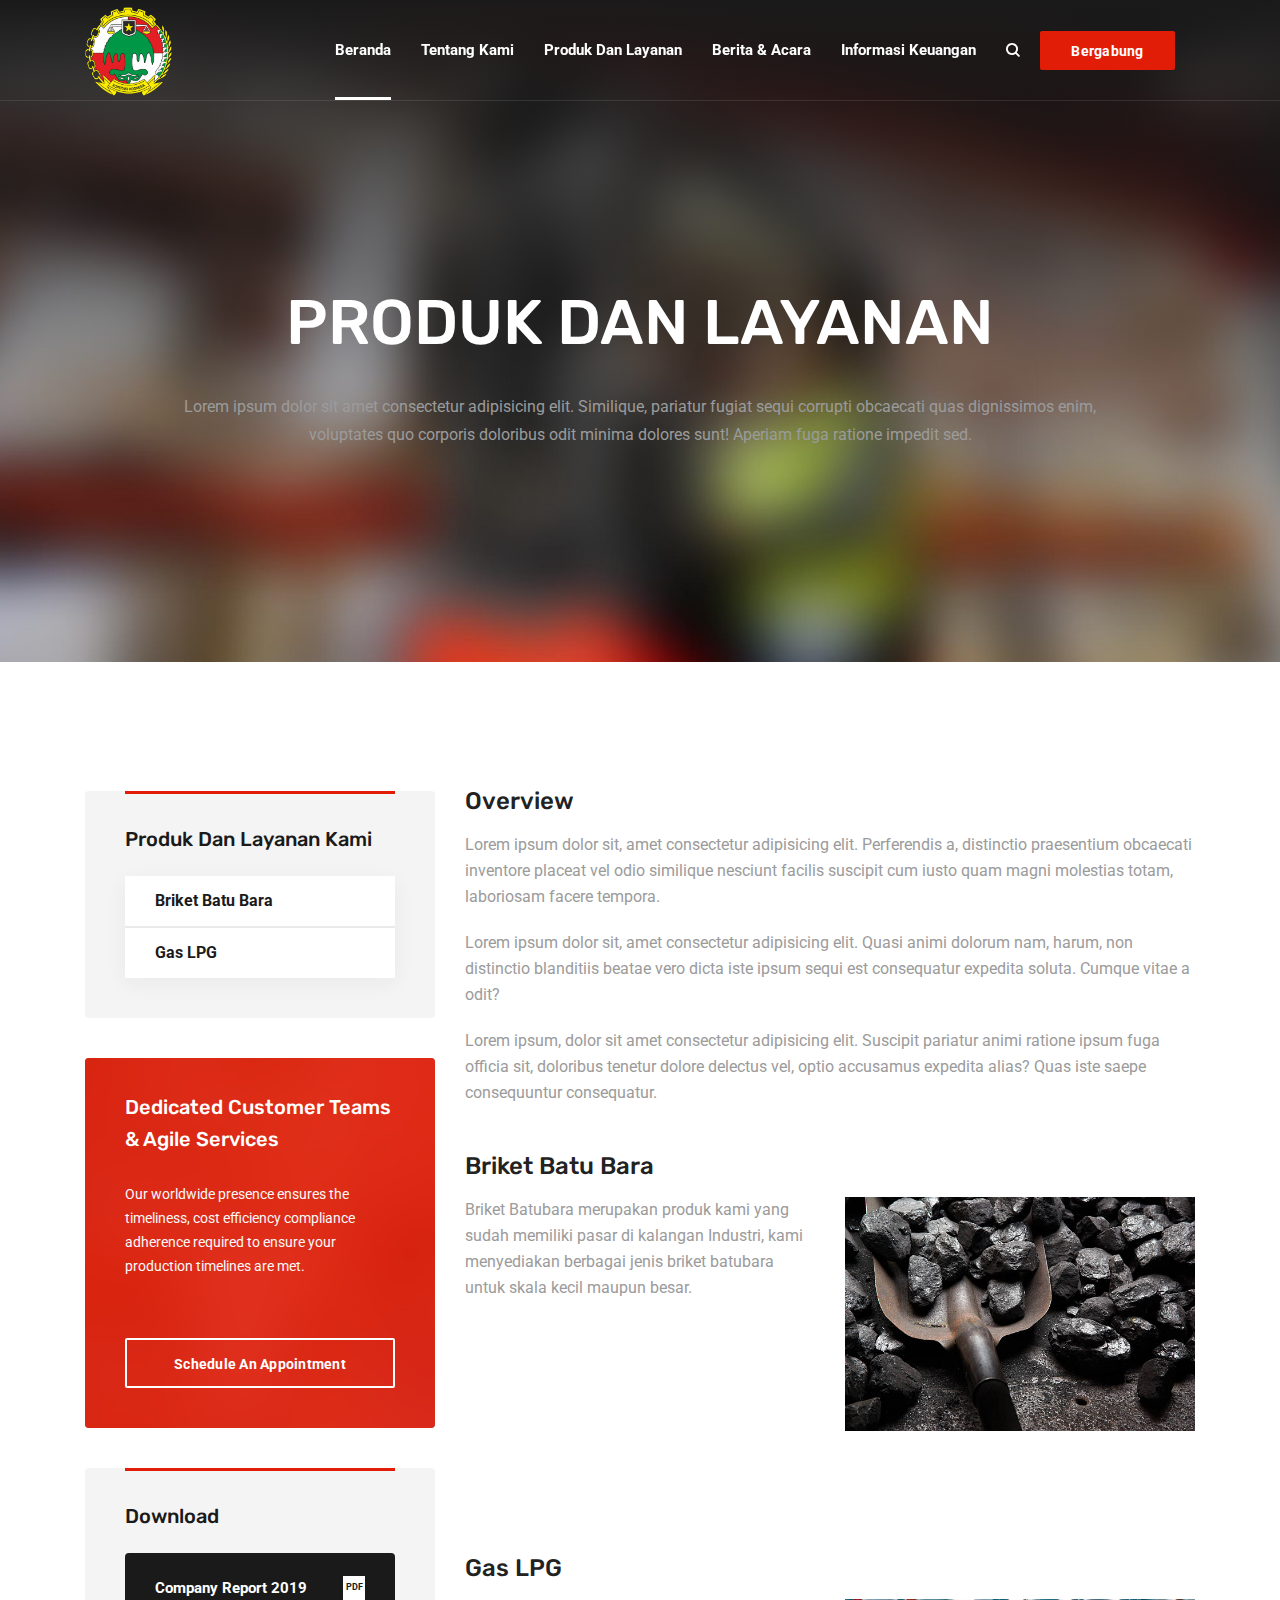
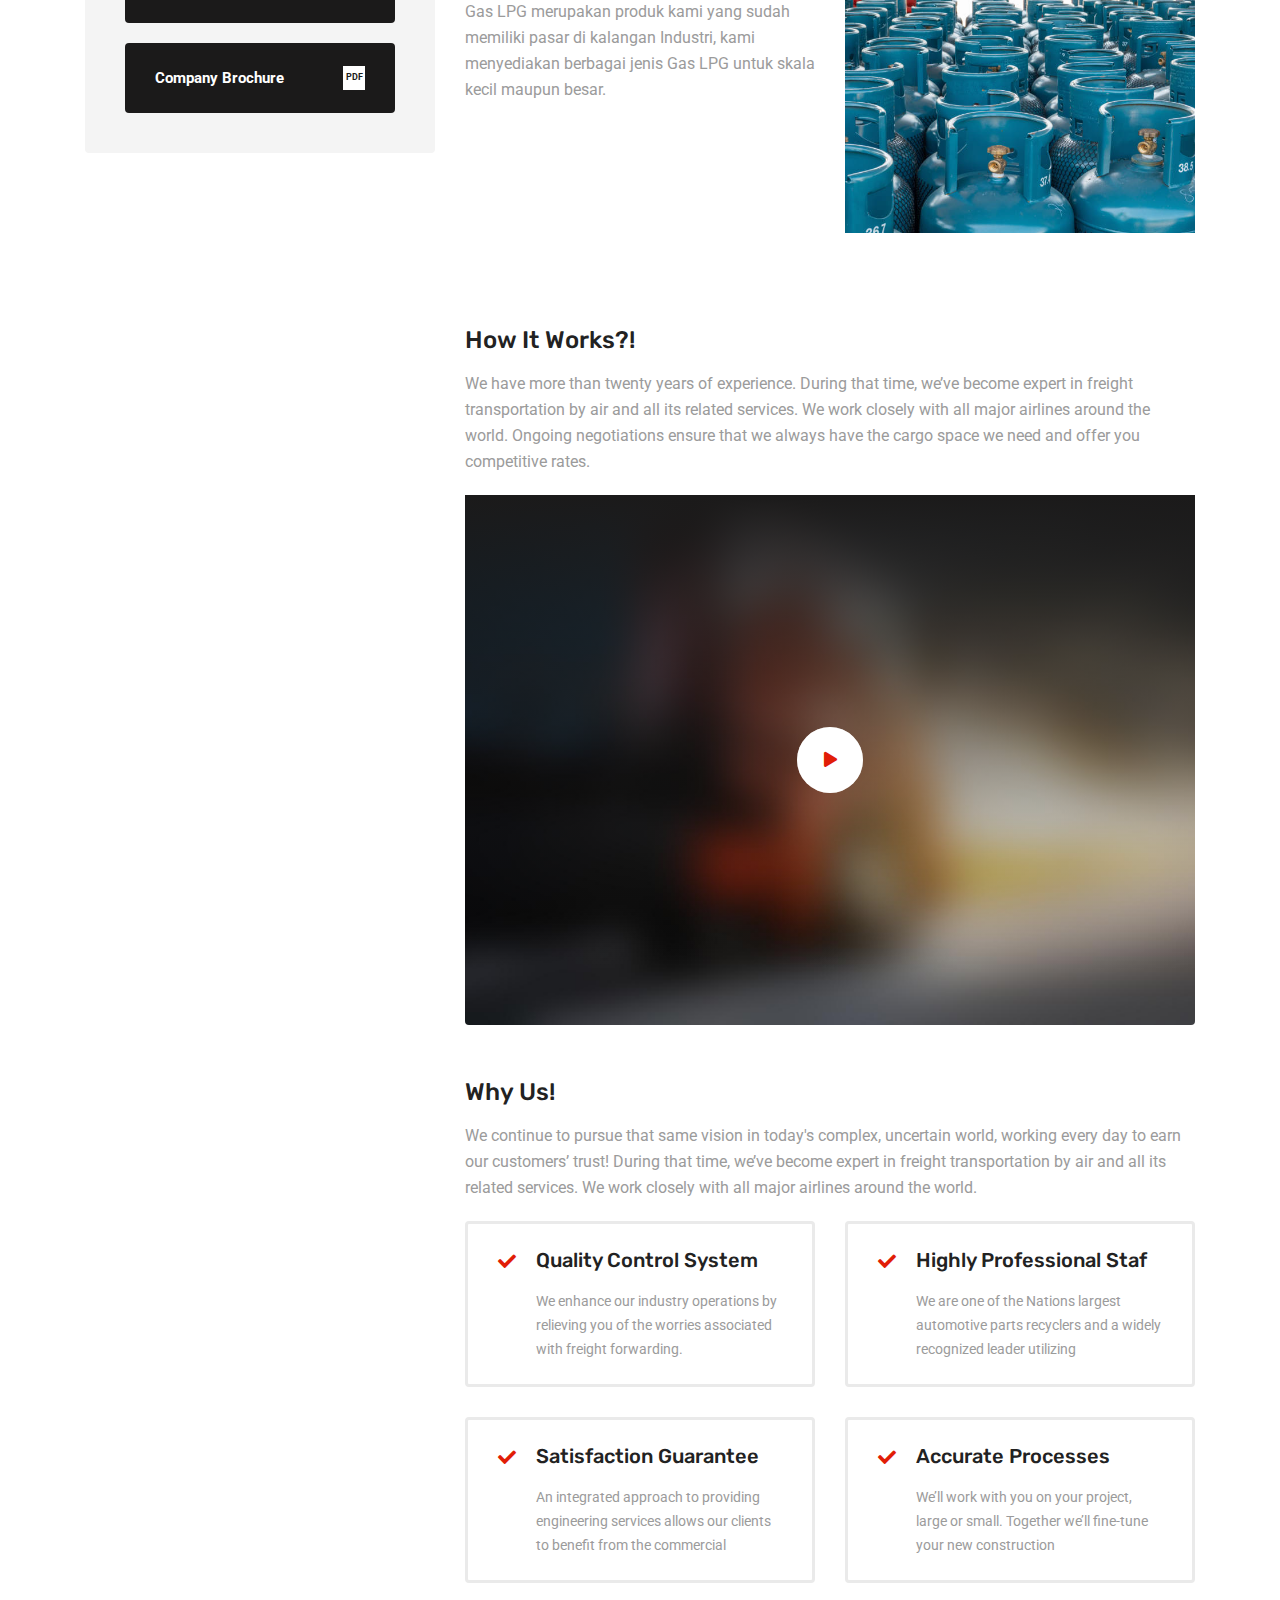
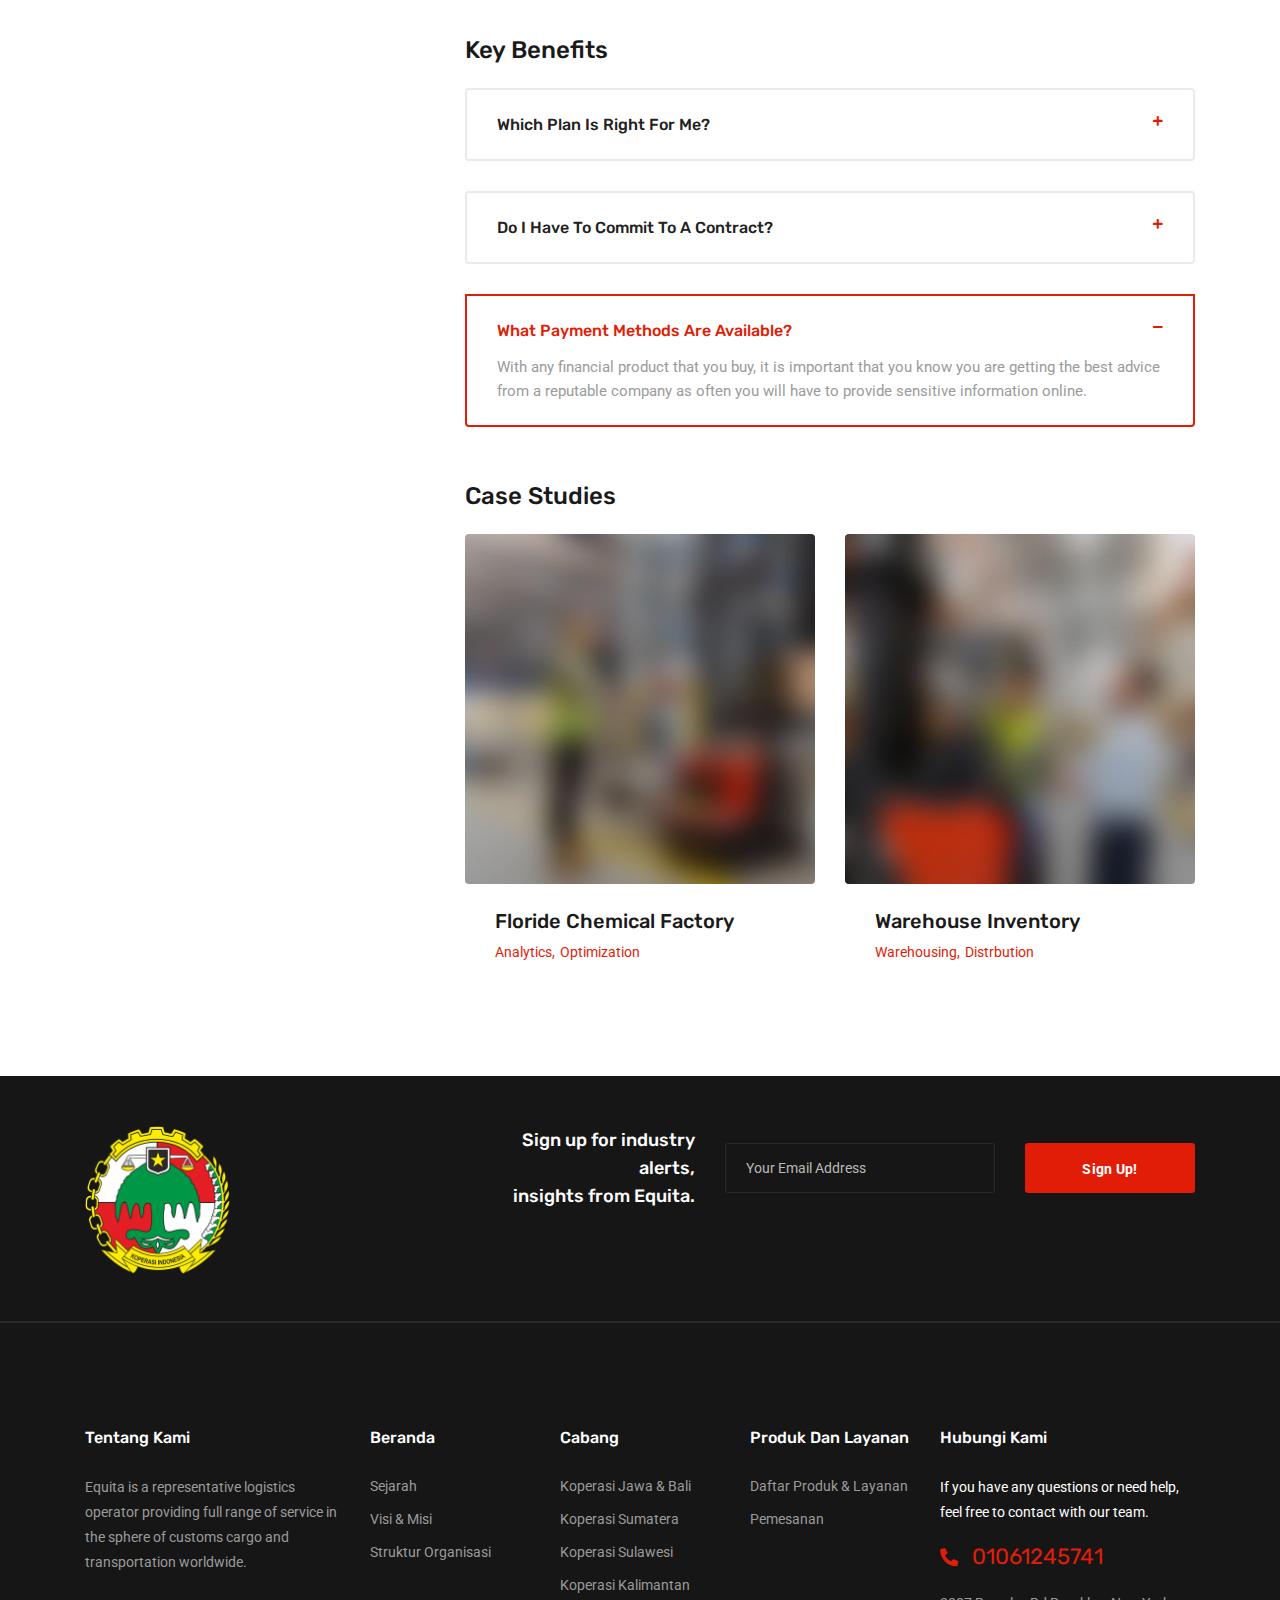
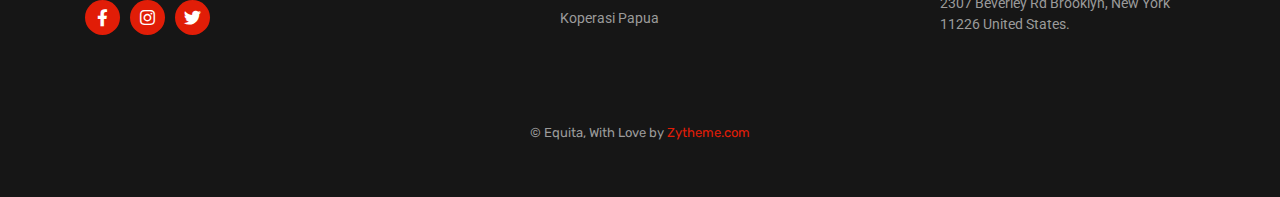
<file: product.html>
<!DOCTYPE html>
<html dir="ltr" lang="en-US">
  <head>
    <meta charset="utf-8" />
    <meta http-equiv="X-UA-Compatible" content="IE=edge" />
    <meta name="author" content="Ayman Fikry" />
    <meta
      name="viewport"
      content="width=device-width, initial-scale=1, maximum-scale=1"
    />
    <meta name="description" content="Multi-purpose Business html5 template" />
    <title>Pusat KSU - Koperasi Serba Usaha</title>
    <link
      href="template/assets/images/favicon/koperasi_indonesia.png"
      rel="icon"
    />
    <!--  Fonts ==
    -->
    <link rel="preconnect" href="https://fonts.gstatic.com" />
    <link
      href="https://fonts.googleapis.com/css2?family=Roboto:ital,wght@0,400;0,700;1,400;1,700&amp;family=Rubik:ital,wght@0,400;0,500;0,700;1,400;1,500;1,700&amp;display=swap"
      rel="stylesheet"
    />
    <!--  Stylesheets==
    -->
    <link href="template/assets/css/vendor.min.css" rel="stylesheet" />
    <link href="template/assets/css/style.css" rel="stylesheet" />
  </head>
  <body>
    <div class="preloader">
      <div class="loader-spinner">
        <div>
          <div></div>
          <div></div>
          <div></div>
          <div></div>
          <div></div>
          <div></div>
          <div></div>
          <div></div>
        </div>
      </div>
    </div>
    <!-- Document Wrapper-->
    <div class="wrapper clearfix" id="wrapperParallax">
      <!-- Start .header-1-->
      <header class="header header-2 header-transparent" id="navbar-spy">
        <nav
          class="navbar navbar-expand-lg navbar-bordered navbar-sticky"
          id="primary-menu"
        >
          <div class="container">
            <a class="navbar-brand" href="index.html"
              ><img
                class="logo logo-light"
                src="template/assets/images/logo/koperasi_indonesia.png"
                alt="Koperasi" /><img
                class="logo logo-dark"
                src="template/assets/images/logo/koperasi_indonesia.png"
                alt="Koperasi"
            /></a>
            <button
              class="navbar-toggler collapsed"
              type="button"
              data-toggle="collapse"
              data-target="#navbarContent"
              aria-controls="navbarContent"
              aria-expanded="false"
              aria-label="Toggle navigation"
            >
              <span class="navbar-toggler-icon"></span>
            </button>
            <!--  Collect the nav links, forms, and other content for toggling  -->
            <div class="collapse navbar-collapse" id="navbarContent">
              <ul class="navbar-nav ml-auto">
                <li class="nav-item active">
                  <a href="index.html"><span>Beranda</span></a>
                </li>
                <li class="nav-item">
                  <a href="about"><span>Tentang Kami </span></a>
                </li>
                <li class="nav-item">
                  <a href="services"><span>Produk dan Layanan </span></a>
                </li>
                <li class="nav-item">
                  <a href="berita-dan-acara"><span>Berita &amp; Acara</span></a>
                </li>
                <li class="nav-item has-dropdown">
                  <a href="informasi-keuangan"
                    ><span>Informasi Keuangan </span></a
                  >
                </li>
              </ul>
              <div class="module-container">
                <!--  Start Module Search  -->
                <div class="module module-search float-left">
                  <div class="module-icon search-icon">
                    <i class="icon-search"></i><span class="title">search</span>
                  </div>
                  <div
                    class="module-content module-fullscreen module-search-box"
                  >
                    <div class="pos-vertical-center">
                      <div class="container">
                        <div class="row">
                          <div class="col-sm-12 col-md-12 col-lg-8 offset-lg-2">
                            <form class="form-search">
                              <input
                                class="form-control"
                                type="text"
                                placeholder="type words then enter"
                              />
                              <button></button>
                            </form>
                            <!-- End .form-search -->
                          </div>
                          <!-- End .col-lg-8 -->
                        </div>
                        <!--  End .row-->
                      </div>
                      <!--  End .container-->
                    </div>
                    <a class="module-cancel" href="javascript:void(0)"
                      ><i class="fas fa-times"></i
                    ></a>
                  </div>
                </div>
                <!--  End .module-search-->
                <!-- Start .module-contact-->
                <div class="module-contact">
                  <a class="btn btn--primary" href="join">Bergabung</a>
                </div>
                <!-- Start .module-language-->
              </div>
              <!-- End .module-container -->
            </div>
            <!--  End .navbar-collapse  -->
          </div>
          <!-- End .container-->
        </nav>
      </header>
      <!-- Start #page-title-->
      <section
        class="page-title page-title-3 bg-overlay bg-overlay-dark bg-parallax"
        id="page-title"
      >
        <div class="bg-section">
          <img
            src="template/assets/images/page-titles/17.jpg"
            alt="Background"
          />
        </div>
        <div class="container">
          <div class="row">
            <div class="col-12 col-lg-10 offset-lg-1">
              <div class="title text-center">
                <div class="title-heading">
                  <h1>PRODUK DAN LAYANAN</h1>
                </div>
                <div class="clearfix"></div>
                <p>
                  Lorem ipsum dolor sit amet consectetur adipisicing elit.
                  Similique, pariatur fugiat sequi corrupti obcaecati quas
                  dignissimos enim, voluptates quo corporis doloribus odit
                  minima dolores sunt! Aperiam fuga ratione impedit sed.
                </p>
              </div>
              <!-- End .title -->
            </div>
            <!-- End .col-lg-8 -->
          </div>
          <!-- End .row-->
        </div>
        <!-- End .container-->
      </section>
      <!-- End #page-title-->
      <!--
      ============================
      Services Single Section
      ============================
      -->
      <section
        class="service-single case-study case-study-2 pb-70"
        id="service-single"
      >
        <div class="container">
          <div class="row">
            <!-- 
            ============================
            Sidebar Area
            ============================
            -->
            <div class="col-sm-12 col-md-12 col-lg-4 order-2 order-lg-0">
              <div class="sidebar sidebar-case-study">
                <!-- Start .widget-categories-->
                <div class="widget widget-categories">
                  <div class="widget-title">
                    <h5>Produk dan Layanan Kami</h5>
                  </div>
                  <div class="widget-content">
                    <ul class="list-unstyled">
                      <li><a href="javascript:void(0)">Briket Batu Bara</a></li>
                      <li><a href="javascript:void(0)">Gas LPG</a></li>
                    </ul>
                  </div>
                </div>
                <!-- End .widget-categories -->
                <!-- Start .widget-reservation-->
                <div class="widget widget-reservation">
                  <img
                    src="template/assets/images/blog/sidebar/reservation.jpg"
                    alt="Background Image"
                  />
                  <div class="widget-content">
                    <h5>Dedicated Customer Teams & Agile Services</h5>
                    <p>
                      Our worldwide presence ensures the timeliness, cost
                      efficiency compliance adherence required to ensure your
                      production timelines are met.
                    </p>
                    <a
                      class="btn btn--transparent btn--inverse btn--block"
                      href="javascript:void(0)"
                      >Schedule An Appointment</a
                    >
                  </div>
                </div>
                <!-- End .widget-reservation-->
                <!-- Start .widget-download-->
                <div class="widget widget-download">
                  <div class="widget-title">
                    <h5>download</h5>
                  </div>
                  <div class="widget-content">
                    <ul class="list-unstyled">
                      <li>
                        <a href="javascript:void(0)">
                          <span>company report 2019</span
                          ><span class="icon">pdf</span></a
                        >
                      </li>
                      <li>
                        <a href="javascript:void(0)">
                          <span>company brochure</span
                          ><span class="icon">pdf</span></a
                        >
                      </li>
                    </ul>
                  </div>
                </div>
                <!-- End .widget-download-->
              </div>
            </div>
            <!-- End .col-lg-4 -->
            <div class="col-sm-12 col-md-12 col-lg-8">
              <!-- Start .case-study-entry-->
              <div class="case-study-entry">
                <div class="entry-content">
                  <div class="entry-bio">
                    <h5>overview</h5>
                    <p>
                      Lorem ipsum dolor sit, amet consectetur adipisicing elit.
                      Perferendis a, distinctio praesentium obcaecati inventore
                      placeat vel odio similique nesciunt facilis suscipit cum
                      iusto quam magni molestias totam, laboriosam facere
                      tempora.
                    </p>
                    <p>
                      Lorem ipsum dolor sit, amet consectetur adipisicing elit.
                      Quasi animi dolorum nam, harum, non distinctio blanditiis
                      beatae vero dicta iste ipsum sequi est consequatur
                      expedita soluta. Cumque vitae a odit?
                    </p>
                    <p>
                      Lorem ipsum, dolor sit amet consectetur adipisicing elit.
                      Suscipit pariatur animi ratione ipsum fuga officia sit,
                      doloribus tenetur dolore delectus vel, optio accusamus
                      expedita alias? Quas iste saepe consequuntur consequatur.
                    </p>
                  </div>
                  <div class="entry-bio entry-bio-2">
                    <h5>Briket Batu Bara</h5>
                    <div class="row">
                      <div class="col-12 col-lg-6">
                        <p>
                          Briket Batubara merupakan produk kami yang sudah
                          memiliki pasar di kalangan Industri, kami menyediakan
                          berbagai jenis briket batubara untuk skala kecil
                          maupun besar.
                        </p>
                      </div>
                      <div class="col-12 col-lg-6">
                        <img
                          class="entry-chart"
                          src="template/assets/images/product/1.jpg"
                          alt="Chart image"
                        />
                      </div>
                    </div>
                  </div>
                  <div class="entry-bio entry-bio-2">
                    <h5>Gas LPG</h5>
                    <div class="row">
                      <div class="col-12 col-lg-6">
                        <p>
                          Gas LPG merupakan produk kami yang sudah memiliki
                          pasar di kalangan Industri, kami menyediakan berbagai
                          jenis Gas LPG untuk skala kecil maupun besar.
                        </p>
                      </div>
                      <div class="col-12 col-lg-6">
                        <img
                          class="entry-chart"
                          src="template/assets/images/product/2.jpg"
                          alt="Chart image"
                        />
                      </div>
                    </div>
                  </div>
                  <div class="entry-bio enty-bio-3">
                    <h5>how it works?!</h5>
                    <p>
                      We have more than twenty years of experience. During that
                      time, we’ve become expert in freight transportation by air
                      and all its related services. We work closely with all
                      major airlines around the world. Ongoing negotiations
                      ensure that we always have the cargo space we need and
                      offer you competitive rates.
                    </p>
                  </div>
                  <div
                    class="video video-1 bg-overlay bg-overlay-dark"
                    id="video1"
                  >
                    <div class="bg-section">
                      <img
                        src="template/assets/images/video/2.jpg"
                        alt="background"
                      />
                    </div>
                    <div class="player">
                      <a
                        class="popup-video"
                        href="https://www.youtube.com/watch?v=7e90gBu4pas"
                      >
                        <i class="fas fa-play"></i
                      ></a>
                    </div>
                  </div>
                  <div class="entry-why">
                    <div class="entry-bio">
                      <h5>why us!</h5>
                      <p>
                        We continue to pursue that same vision in today's
                        complex, uncertain world, working every day to earn our
                        customers’ trust! During that time, we’ve become expert
                        in freight transportation by air and all its related
                        services. We work closely with all major airlines around
                        the world.
                      </p>
                    </div>
                    <div class="row">
                      <div class="col-12 col-lg-6">
                        <div class="entry-bio entry-topic">
                          <i class="fas fa-check"></i>
                          <div class="entry-topic-body">
                            <h5>Quality Control System</h5>
                            <p>
                              We enhance our industry operations by relieving
                              you of the worries associated with freight
                              forwarding.
                            </p>
                          </div>
                        </div>
                      </div>
                      <div class="col-12 col-lg-6">
                        <div class="entry-bio entry-topic">
                          <i class="fas fa-check"></i>
                          <div class="entry-topic-body">
                            <h5>Highly Professional Staf</h5>
                            <p>
                              We are one of the Nations largest automotive parts
                              recyclers and a widely recognized leader utilizing
                            </p>
                          </div>
                        </div>
                      </div>
                      <div class="col-12 col-lg-6">
                        <div class="entry-bio entry-topic">
                          <i class="fas fa-check"></i>
                          <div class="entry-topic-body">
                            <h5>Satisfaction Guarantee</h5>
                            <p>
                              An integrated approach to providing engineering
                              services allows our clients to benefit from the
                              commercial
                            </p>
                          </div>
                        </div>
                      </div>
                      <div class="col-12 col-lg-6">
                        <div class="entry-bio entry-topic">
                          <i class="fas fa-check"></i>
                          <div class="entry-topic-body">
                            <h5>Accurate Processes</h5>
                            <p>
                              We’ll work with you on your project, large or
                              small. Together we’ll fine-tune your new
                              construction
                            </p>
                          </div>
                        </div>
                      </div>
                    </div>
                  </div>
                  <div class="accordion accordion-2" id="accordion01">
                    <div class="heading">
                      <h4 class="heading-title">key benefits</h4>
                    </div>
                    <div class="card">
                      <div class="card-heading">
                        <a
                          class="card-link collapsed"
                          data-toggle="collapse"
                          data-parent="#accordion01"
                          href="#collapse01-1"
                          >Which Plan Is Right For Me?
                        </a>
                      </div>
                      <div
                        class="collapse"
                        id="collapse01-1"
                        data-parent="#accordion01"
                      >
                        <div class="card-body">
                          With any financial product that you buy, it is
                          important that you know you are getting the best
                          advice from a reputable company as often you will have
                          to provide sensitive information online.
                        </div>
                      </div>
                    </div>
                    <div class="card">
                      <div class="card-heading">
                        <a
                          class="card-link collapsed"
                          data-toggle="collapse"
                          data-parent="#accordion01"
                          href="#collapse01-2"
                          >Do I have to commit to a contract?
                        </a>
                      </div>
                      <div
                        class="collapse"
                        id="collapse01-2"
                        data-parent="#accordion01"
                      >
                        <div class="card-body">
                          With any financial product that you buy, it is
                          important that you know you are getting the best
                          advice from a reputable company as often you will have
                          to provide sensitive information online.
                        </div>
                      </div>
                    </div>
                    <div class="card active-acc">
                      <div class="card-heading">
                        <a
                          class="card-link collapsed"
                          data-toggle="collapse"
                          data-parent="#accordion01"
                          href="#collapse01-3"
                          >What Payment Methods Are Available?
                        </a>
                      </div>
                      <div
                        class="collapse show"
                        id="collapse01-3"
                        data-parent="#accordion01"
                      >
                        <div class="card-body">
                          With any financial product that you buy, it is
                          important that you know you are getting the best
                          advice from a reputable company as often you will have
                          to provide sensitive information online.
                        </div>
                      </div>
                    </div>
                  </div>
                  <div class="case-study case-study-1">
                    <div class="heading">
                      <h4 class="heading-title">case studies</h4>
                    </div>
                    <div
                      class="carousel owl-carousel"
                      data-slide="2"
                      data-slide-rs="1"
                      data-autoplay="false"
                      data-nav="false"
                      data-dots="false"
                      data-space="30"
                      data-loop="true"
                      data-speed="800"
                    >
                      <div class="case-item">
                        <div class="case-item-warp">
                          <div class="case-img">
                            <img
                              src="template/assets/images/work/grid/1.jpg"
                              alt="work Item Image"
                            />
                          </div>
                          <div class="case-content">
                            <div class="case-title">
                              <h4>
                                <a href="case-study-single.html"
                                  >floride chemical factory</a
                                >
                              </h4>
                            </div>
                            <div class="case-cat">
                              <a href="javascript:void(0)">analytics</a
                              ><a href="javascript:void(0)">optimization</a>
                            </div>
                          </div>
                        </div>
                      </div>
                      <div class="case-item">
                        <div class="case-item-warp">
                          <div class="case-img">
                            <img
                              src="template/assets/images/work/grid/2.jpg"
                              alt="work Item Image"
                            />
                          </div>
                          <div class="case-content">
                            <div class="case-title">
                              <h4>
                                <a href="case-study-single.html"
                                  >warehouse inventory</a
                                >
                              </h4>
                            </div>
                            <div class="case-cat">
                              <a href="javascript:void(0)">warehousing</a
                              ><a href="javascript:void(0)">distrbution</a>
                            </div>
                          </div>
                        </div>
                      </div>
                      <div class="case-item">
                        <div class="case-item-warp">
                          <div class="case-img">
                            <img
                              src="template/assets/images/work/grid/3.jpg"
                              alt="work Item Image"
                            />
                          </div>
                          <div class="case-content">
                            <div class="case-title">
                              <h4>
                                <a href="case-study-single.html"
                                  >Minimize Manufacturing</a
                                >
                              </h4>
                            </div>
                            <div class="case-cat">
                              <a href="javascript:void(0)">logistics</a
                              ><a href="javascript:void(0)">analytics</a>
                            </div>
                          </div>
                        </div>
                      </div>
                      <div class="case-item">
                        <div class="case-item-warp">
                          <div class="case-img">
                            <img
                              src="template/assets/images/work/grid/4.jpg"
                              alt="work Item Image"
                            />
                          </div>
                          <div class="case-content">
                            <div class="case-title">
                              <h4>
                                <a href="case-study-single.html"
                                  >floride chemical factory</a
                                >
                              </h4>
                            </div>
                            <div class="case-cat">
                              <a href="javascript:void(0)">analytics</a
                              ><a href="javascript:void(0)">optimization</a>
                            </div>
                          </div>
                        </div>
                      </div>
                      <div class="case-item">
                        <div class="case-item-warp">
                          <div class="case-img">
                            <img
                              src="template/assets/images/work/grid/5.jpg"
                              alt="work Item Image"
                            />
                          </div>
                          <div class="case-content">
                            <div class="case-title">
                              <h4>
                                <a href="case-study-single.html"
                                  >warehouse inventory</a
                                >
                              </h4>
                            </div>
                            <div class="case-cat">
                              <a href="javascript:void(0)">warehousing</a
                              ><a href="javascript:void(0)">distrbution</a>
                            </div>
                          </div>
                        </div>
                      </div>
                      <div class="case-item">
                        <div class="case-item-warp">
                          <div class="case-img">
                            <img
                              src="template/assets/images/work/grid/6.jpg"
                              alt="work Item Image"
                            />
                          </div>
                          <div class="case-content">
                            <div class="case-title">
                              <h4>
                                <a href="case-study-single.html"
                                  >Minimize Manufacturing</a
                                >
                              </h4>
                            </div>
                            <div class="case-cat">
                              <a href="javascript:void(0)">logistics</a
                              ><a href="javascript:void(0)">analytics</a>
                            </div>
                          </div>
                        </div>
                      </div>
                    </div>
                  </div>
                </div>
              </div>
              <!-- End .case-study-entry-->
            </div>
            <!-- End .col-lg-8-->
          </div>
          <!-- End .row-->
        </div>
        <!-- End .container-->
      </section>
      <!--
      ============================
      Footer #1
      ============================
      -->
      <footer class="footer footer-1">
        <div class="footer-top">
          <div class="container">
            <div class="row">
              <div class="col-12 col-lg-3 col-xl-4">
                <div class="footer-logo">
                  <img
                    class="footer-logo"
                    src="template/assets/images/logo/koperasi_indonesia.png"
                    alt="logo"
                  />
                </div>
              </div>
              <div class="col-12 col-lg-9 col-xl-8">
                <div class="widget-newsletter">
                  <div class="widget-content">
                    <p>
                      Sign up for industry alerts,<br />insights from Equita.
                    </p>
                    <form class="form-newsletter mailchimp">
                      <input
                        class="form-control"
                        type="email"
                        name="email"
                        placeholder="Your Email Address"
                      />
                      <input
                        class="btn btn--primary"
                        type="submit"
                        value="sign up!"
                      />
                      <div class="subscribe-alert"></div>
                    </form>
                  </div>
                </div>
              </div>
            </div>
          </div>
        </div>
        <div class="footer-center">
          <div class="container">
            <div class="row">
              <div
                class="col-sm-6 col-md-6 col-lg-3 footer-widget widget-about"
              >
                <div class="footer-widget-title">
                  <h5>Tentang Kami</h5>
                </div>
                <div class="widget-content">
                  <p>
                    Equita is a representative logistics operator providing full
                    range of service in the sphere of customs cargo and
                    transportation worldwide.
                  </p>
                  <!-- Start .module-social-->
                  <div class="module module-social">
                    <a class="share-facebook" href="javascript:void(0)"
                      ><i class="fab fa-facebook-f"> </i></a
                    ><a class="share-instagram" href="javascript:void(0)"
                      ><i class="fab fa-instagram"></i></a
                    ><a class="share-twitter" href="javascript:void(0)"
                      ><i class="fab fa-twitter"></i
                    ></a>
                  </div>
                  <!-- End .module-social-->
                </div>
              </div>
              <!--  End .col-lg-4 -->
              <div
                class="col-sm-6 col-md-6 col-lg-2 footer-widget widget-links"
              >
                <div class="footer-widget-title">
                  <h5>Beranda</h5>
                </div>
                <div class="widget-content">
                  <ul>
                    <li><a href="javascript:void(0)">Sejarah</a></li>
                    <li><a href="javascript:void(0)">Visi & Misi</a></li>
                    <li>
                      <a href="javascript:void(0)">Struktur organisasi </a>
                    </li>
                  </ul>
                </div>
              </div>
              <div
                class="col-sm-6 col-md-6 col-lg-2 footer-widget widget-links"
              >
                <div class="footer-widget-title">
                  <h5>Cabang</h5>
                </div>
                <div class="widget-content">
                  <ul>
                    <li>
                      <a href="javascript:void(0)">Koperasi Jawa & Bali</a>
                    </li>
                    <li><a href="javascript:void(0)">Koperasi Sumatera</a></li>
                    <li>
                      <a href="javascript:void(0)">Koperasi Sulawesi</a>
                    </li>
                    <li>
                      <a href="javascript:void(0)">Koperasi Kalimantan</a>
                    </li>
                    <li><a href="javascript:void(0)">Koperasi Papua</a></li>
                  </ul>
                </div>
              </div>
              <!--  End .col-lg-2-->
              <div
                class="col-sm-6 col-md-6 col-lg-2 footer-widget widget-links"
              >
                <div class="footer-widget-title">
                  <h5>Produk dan Layanan</h5>
                </div>
                <div class="widget-content">
                  <ul>
                    <li>
                      <a href="javascript:void(0)">Daftar Produk & Layanan</a>
                    </li>
                    <li>
                      <a href="javascript:void(0)">Pemesanan</a>
                    </li>
                  </ul>
                </div>
              </div>
              <!--  End .col-lg-2-->
              <div
                class="col-sm-6 col-md-6 col-lg-3 footer-widget widget-contact"
              >
                <div class="footer-widget-title">
                  <h5>Hubungi Kami</h5>
                </div>
                <div class="widget-content">
                  <p>
                    If you have any questions or need help, feel free to contact
                    with our team.
                  </p>
                  <ul>
                    <li class="phone">
                      <a href="tel:+01061245741"
                        ><i class="fas fa-phone-alt"></i> 01061245741</a
                      >
                    </li>
                    <li class="address">
                      <a href="javascript:void(0)"
                        >2307 Beverley Rd Brooklyn, New York 11226 United
                        States.</a
                      >
                    </li>
                  </ul>
                </div>
              </div>
              <!--  End .col-lg-2-->
            </div>
            <div class="clearfix"></div>
          </div>
          <!--  End .container-->
        </div>
        <!--  End .footer-center-->
        <div class="footer-bottom">
          <div class="row">
            <div class="col-md-12 col-md-12 text--center footer-copyright">
              <div class="copyright">
                <span>&copy; Equita, With Love by</span
                ><a href="https://1.envato.market/kP9BV"> Zytheme.com</a>
              </div>
            </div>
          </div>
          <!--  End .row-->
        </div>
        <!--  End .footer-bottom-->
      </footer>
      <div class="backtop" id="back-to-top">
        <i class="fas fa-chevron-up"></i>
      </div>
    </div>
    <!--  Footer Scripts==
    -->
    <script src="template/assets/js/vendor/jquery-3.4.1.min.js"></script>
    <script src="template/assets/js/vendor.min.js"></script>
    <script src="template/assets/js/functions.js"></script>
  </body>
</html>
</file>
<file: template/assets/css/style.css>
/*-----------------------------------------------------------------------------------

	Theme Name: Equita
	Theme URI: http://themeforest.net/user/zytheme
	Description: Equita is a pixel perfect logistics cargo html5 tempalte  based on designed with great attention to details, flexibility and performance. It is ultra professional, smooth and sleek, with a clean modern layout.
	Author: zytheme
	Author URI: http://themeforest.net/user/zytheme
	Version: 1.0

-----------------------------------------------------------------------------------*/
/*!
// Contents
// ------------------------------------------------>

	1.  Global Styles
	2.  Typography
	3.	Color
	4.	Align
	5.	Grid
	6.	Blockquotes
	7.	Background
	8.	Breadcrumbs
	9.	Buttons
	10. Forms
	11. Icons
	12. List
	13. Tabs
	14. Accordions
	15. Pagination
	16. Alert
	17. Backtop
	18. Misc
	19. Header
	20. Menu
	21. Module
	22. Topbar
	23. Page Title
	24. Carousel
	25. Hero
	26. Blog
	27. Work
	28. Cases
	29. Sidebar
	30. About
	31. Awards
	32. Careers
	33. Topbar
	34. Page Title
	35. Carousel
	36. Heading
	37. Hero
	38. Blog
	39. Work
	40. Cases
	41. Sidebar
	42. About
	43. Awards
	44. Careers
	45. Features
	46. Team
	47. Contact
	48. Clients
	49. Testimonial
	50. Video
	51. Counters
	52. Action
	53. 404
	54. Services
	55. Footer


/*
WARNING! DO NOT EDIT THIS FILE!

To make it easy to update your theme, you should not edit the styles in this file. Instead use 
the custom.css file to add your styles. You can copy a style from this file and paste it in 
custom.css and it will override the style in this file. You have been warned! :)
*/
/*------------------------------------*\
		#RESET
\*------------------------------------*/
*,
h1,
h2,
h3,
h4,
h5,
h6,
p,
ul,
a,
dl,
dt,
dd,
ol,
ul,
li {
  list-style: none;
  margin: 0;
  padding: 0;
}

*,
:active,
:focus {
  outline: none !important;
}

ul,
ol {
  list-style: none;
}

textarea {
  resize: none;
}

::-moz-selection {
  text-shadow: none;
}

::selection {
  text-shadow: none;
}

::-moz-selection {
  text-shadow: none;
}

::-webkit-selection {
  text-shadow: none;
}

.form-control {
  -webkit-box-shadow: none;
  box-shadow: none;
}

button {
  background-color: transparent;
  -webkit-box-shadow: none;
  box-shadow: none;
  border: none;
  outline: none;
  padding: 0;
}

textarea {
  resize: none;
}

/*------------------------------------*\
		#GLOBAL STYLES
\*------------------------------------*/
body,
html {
  overflow-x: hidden;
}

body {
  background-color: #ffffff;
  font-family: "Roboto", sans-serif;
  font-size: 14px;
  font-weight: 400;
  color: #9b9b9b;
  margin: 0;
}

.wrapper {
  background-color: #ffffff;
}

.wrapper.sidearea-active .sidearea-overlay::before {
  visibility: visible;
  opacity: 1;
  right: 0;
}

::-moz-selection {
  background-color: #e11d07;
  color: #ffffff;
  text-shadow: none;
}

::selection {
  background-color: #e11d07;
  color: #ffffff;
  text-shadow: none;
}

a {
  color: #e11d07;
  -webkit-transition: all 300ms ease-in-out;
  -o-transition: all 300ms ease-in-out;
  transition: all 300ms ease-in-out;
}

a:hover {
  color: #b01705;
  text-decoration: none;
}

textarea {
  resize: none;
}

.fullscreen {
  height: 100vh !important;
}

section {
  background-color: #ffffff;
  padding: 130px 0;
  overflow: hidden;
}

@media only screen and (max-width: 767px) {
  section {
    padding: 70px 0;
  }
}

hr {
  background-color: #eaeaea;
  border-color: #eaeaea;
  margin: 0;
}

/* Medium Devices, Desktops */
@media only screen and (max-width: 992px) {
  .fullscreen {
    height: auto !important;
  }
}

/*------------------------------------*\
		#TYPOGRAPHY
\*------------------------------------*/
/* Heading Text */
.h1,
.h2,
.h3,
.h4,
.h5,
.h6,
h1,
h2,
h3,
h4,
h5,
h6 {
  color: #1b1a1a;
  font-family: "Rubik", sans-serif;
  font-weight: 700;
  margin: 0 0 28px;
  line-height: 1;
}

.h1,
h1 {
  font-size: 52px;
}

.h2,
h2 {
  font-size: 42px;
}

.h3,
h3 {
  font-size: 38px;
}

.h4,
h4 {
  font-size: 28px;
}

.h5,
h5 {
  font-size: 24px;
}

.h6,
h6 {
  font-size: 18px;
}

p {
  font-family: "Roboto", sans-serif;
  color: #9b9b9b;
  font-size: 16px;
  font-weight: 400;
  line-height: 28px;
}

.lead {
  font-size: 16px;
  line-height: 1.8;
}

/* Aligning Text */
.text--left {
  text-align: left !important;
}

.text--right {
  text-align: right !important;
}

.text--center {
  text-align: center !important;
}

.text--just {
  text-align: justify !important;
}

.align--top {
  vertical-align: top;
}

.align--bottom {
  vertical-align: bottom;
}

.align--middle {
  vertical-align: middle;
}

.align--baseline {
  vertical-align: baseline;
}

/* Weight Text */
.bold {
  font-weight: bold !important;
}

.regular {
  font-weight: normal !important;
}

.medium {
  font-weight: 500 !important;
}

.italic {
  font-style: normal;
}

.break-word {
  word-wrap: break-word;
}

.no-wrap {
  white-space: nowrap;
}

/* Text Color */
.text-white {
  color: #ffffff !important;
}

.text-gray {
  color: #f9f9f9 !important;
}

.text-black {
  color: #1b1a1a;
}

.text-theme {
  color: #e11d07 !important;
}

.text--capitalize {
  text-transform: capitalize !important;
}

.text--uppercase {
  text-transform: uppercase !important;
}

.font-heading {
  font-family: "Rubik", sans-serif;
}

.font-heading {
  font-family: "Rubik", sans-serif;
}

.font-18 {
  font-size: 24px;
}

.font-16 {
  font-size: 16px;
}

.font-20 {
  font-size: 20px;
}

.font-40 {
  font-size: 40px;
}

/* Custom, iPhone Retina */
@media only screen and (min-width: 320px) and (max-width: 767px) {
  text-center-xs {
    text-align: center !important;
  }
}

/* Small Devices, Tablets */
@media only screen and (min-width: 768px) and (max-width: 991px) {
  text-center-sm {
    text-align: center !important;
  }
}

.higlighted-style1 {
  background-color: #e11d07;
  color: #ffffff;
  padding: 5px 0;
}

.higlighted-style2 {
  background-color: #1b1a1a;
  color: #ffffff;
  padding: 5px 0;
}

.higlighted-style3 {
  background-color: #f9f9f9;
  color: #e11d07;
  padding: 5px 0;
}

/*------------------------------------*\
		#COLORS
\*------------------------------------*/
.color-heading {
  color: #1b1a1a !important;
}

.color-theme {
  color: #e11d07 !important;
}

.color-white {
  color: #ffffff !important;
}

.color-gray {
  color: #f9f9f9 !important;
}

/*------------------------------------*\
		#Align
\*------------------------------------*/
address,
blockquote,
dd,
dl,
fieldset,
form,
ol,
p,
pre,
table,
ul {
  margin-bottom: 20px;
}

/* All margin */
.m-0 {
  margin: 0 !important;
}

.m-xs {
  margin: 10px;
}

.m-sm {
  margin: 20px;
}

.m-md {
  margin: 40px;
}

.m-lg {
  margin: 80px;
}

/* top margin */
.mt-0 {
  margin-top: 0;
}

.mt-xs {
  margin-top: 10px;
}

.mt-10 {
  margin-top: 10px !important;
}

.mt-15 {
  margin-top: 15px !important;
}

.mt-20 {
  margin-top: 20px !important;
}

.mt-30 {
  margin-top: 30px !important;
}

.mt-40 {
  margin-top: 40px !important;
}

.mt-50 {
  margin-top: 50px !important;
}

.mt-60 {
  margin-top: 60px;
}

.mt-70 {
  margin-top: 70px !important;
}

.mt-80 {
  margin-top: 80px !important;
}

.mt-90 {
  margin-top: 90px !important;
}

.mt-100 {
  margin-top: 100px !important;
}

.mt-150 {
  margin-top: 150px;
}

/* bottom margin */
.mb-0 {
  margin-bottom: 0 !important;
}

.mb-15 {
  margin-bottom: 15px;
}

.mb-10 {
  margin-bottom: 10px !important;
}

.mb-20 {
  margin-bottom: 20px !important;
}

.mb-25 {
  margin-bottom: 25px !important;
}

.mb-30 {
  margin-bottom: 30px !important;
}

.mb-40 {
  margin-bottom: 40px !important;
}

.mb-45 {
  margin-bottom: 45px !important;
}

.mb-50 {
  margin-bottom: 50px !important;
}

.mb-55 {
  margin-bottom: 50px !important;
}

.mb-40 {
  margin-bottom: 40px !important;
}

.mb-60 {
  margin-bottom: 60px !important;
}

.mb-70 {
  margin-bottom: 70px !important;
}

.mb-80 {
  margin-bottom: 80px !important;
}

.mb-90 {
  margin-bottom: 90px !important;
}

.mb-100 {
  margin-bottom: 100px !important;
}

.mb-120 {
  margin-bottom: 120px !important;
}

.mb-150 {
  margin-bottom: 150px !important;
}

/* right margin */
.mr-0 {
  margin-right: 0;
}

.mr-25 {
  margin-right: 25px !important;
}

.mr-30 {
  margin-right: 30px !important;
}

.mr-50 {
  margin-right: 50px;
}

.mr-60 {
  margin-right: 60px;
}

.mr-150 {
  margin-right: 150px;
}

/* left margin */
.ml-0 {
  margin-left: 0;
}

.ml-xs {
  margin-left: 10px;
}

.ml-sm {
  margin-left: 20px;
}

.ml-md {
  margin-left: 40px;
}

.ml-lg {
  margin-left: 80px;
}

.ml-30 {
  margin-left: 30px !important;
}

.ml-50 {
  margin-left: 50px;
}

.ml-60 {
  margin-left: 60px;
}

.ml-150 {
  margin-left: 150px;
}

/* All padding */
.p-0 {
  padding: 0 !important;
}

.p-xs {
  padding: 10px;
}

.p-sm {
  padding: 20px;
}

.p-md {
  padding: 40px;
}

.p-lg {
  padding: 80px;
}

/* top padding */
.pt-0 {
  padding-top: 0 !important;
}

.pt-30 {
  padding-top: 30px !important;
}

.pt-40 {
  padding-top: 40px !important;
}

.pt-50 {
  padding-top: 50px !important;
}

.pt-60 {
  padding-top: 60px !important;
}

.pt-70 {
  padding-top: 70px !important;
}

.pt-80 {
  padding-top: 80px !important;
}

.pt-90 {
  padding-top: 90px !important;
}

.pt-100 {
  padding-top: 100px !important;
}

.pt-130 {
  padding-top: 130px !important;
}

.pt-150 {
  padding-top: 150px !important;
}

.pt-180 {
  padding-top: 180px !important;
}

/* bottom padding */
.pb-0 {
  padding-bottom: 0 !important;
}

.pb-20 {
  padding-bottom: 20px !important;
}

.pb-30 {
  padding-bottom: 30px !important;
}

.pb-40 {
  padding-bottom: 40px !important;
}

.pb-50 {
  padding-bottom: 50px !important;
}

.pb-60 {
  padding-bottom: 60px !important;
}

.pb-70 {
  padding-bottom: 70px !important;
}

.pb-80 {
  padding-bottom: 80px !important;
}

.pb-85 {
  padding-bottom: 85px !important;
}

.pb-90 {
  padding-bottom: 90px !important;
}

.pb-100 {
  padding-bottom: 100px !important;
}

.pb-130 {
  padding-bottom: 130px !important;
}

.pb-150 {
  padding-bottom: 150px !important;
}

/* right padding */
.pr-0 {
  padding-right: 0;
}

.pr-xs {
  padding-right: 10px;
}

.pr-sm {
  padding-right: 20px;
}

.pr-md {
  padding-right: 40px;
}

.pr-lg {
  padding-right: 80px;
}

.pr-15 {
  padding-right: 15px !important;
}

.pr-30 {
  padding-right: 30px !important;
}

.pr-50 {
  padding-right: 50px;
}

.pr-60 {
  padding-right: 60px;
}

.pr-100 {
  padding-right: 100px !important;
}

.pr-150 {
  padding-right: 150px;
}

/* left padding */
.pl-0 {
  padding-left: 0;
}

.pl-30 {
  padding-left: 30px;
}

.pl-50 {
  padding-left: 50px;
}

.pl-60 {
  padding-left: 60px;
}

.pl-70 {
  padding-left: 70px;
}

.pl-100 {
  padding-left: 100px !important;
}

.pl-150 {
  padding-left: 150px;
}

/* Postions */
.fixed {
  position: fixed;
}

.relative {
  position: relative;
}

.absolute {
  position: absolute;
}

.static {
  position: static;
}

/* Zindex*/
.zindex-1 {
  z-index: 1;
}

.zindex-2 {
  z-index: 2;
}

.zindex-3 {
  z-index: 3;
}

/* Borders */
.border-all {
  border: 1px solid #e11d07;
}

.border-top {
  border-top: 1px solid #e11d07;
}

.border-bottom {
  border-bottom: 1px solid #e11d07;
}

.border-right {
  border-right: 1px solid #e11d07;
}

.border-left {
  border-left: 1px solid #e11d07;
}

/* Display */
.inline {
  display: inline;
}

.block {
  display: block;
}

.inline-block {
  display: inline-block;
}

.hide {
  display: none;
}

.flex {
  display: -webkit-box;
  display: -ms-flexbox;
  display: flex;
}

@media only screen and (max-width: 767px) {
  .text-center-xs {
    text-align: center !important;
  }

  .pull-none-xs {
    float: none !important;
    text-align: center !important;
  }

  .mb-15-xs {
    margin-bottom: 15px;
  }

  .mb-30-xs {
    margin-bottom: 30px !important;
  }

  .mb-40-xs {
    margin-bottom: 40px !important;
  }

  .mb-50-xs {
    margin-bottom: 50px;
  }

  .mb-60-xs {
    margin-bottom: 60px !important;
  }

  .p-none-xs {
    padding-right: 0;
    padding-left: 0;
  }
}

@media only screen and (min-width: 768px) and (max-width: 991px) {
  .text-center-sm {
    text-align: center !important;
  }

  .mb-0-sm {
    margin-bottom: 0;
  }

  .mb-15-sm {
    margin-bottom: 15px;
  }

  .mb-30-sm {
    margin-bottom: 30px !important;
  }

  .mb-40-sm {
    margin-bottom: 40px;
  }

  .mb-50-sm {
    margin-bottom: 50px;
  }

  .mb-60-sm {
    margin-bottom: 60px;
  }

  .pb-15-sm {
    padding-bottom: 15px;
  }

  .pb-30-sm {
    padding-bottom: 30px;
  }

  .pb-50-sm {
    padding-bottom: 50px;
  }

  .pb-60-sm {
    padding-bottom: 60px;
  }

  .p-none-sm {
    padding-right: 0;
    padding-left: 0;
  }

  .pull-none-sm {
    float: none !important;
    text-align: center !important;
  }
}

.border-b {
  border-bottom: 1px solid #f9f9f9;
}

.mt--80 {
  margin-top: -80px;
}

.p-0 {
  padding: 0;
}

.pt-200 {
  padding-top: 200px;
}

.pt-10 {
  padding-top: 10px;
}

.pt-20 {
  padding-top: 20px;
}

.pt-25 {
  padding-top: 25px !important;
}

.pt-55 {
  padding-top: 55px;
}

.pt-90 {
  padding-top: 90px;
}

.pt-120 {
  padding-top: 120px;
}

.pt-130 {
  padding-top: 130px;
}

.pt-145 {
  padding-top: 145px;
}

.pt-180 {
  padding-top: 180px;
}

.pt-210 {
  padding-top: 210px;
}

.pt-225 {
  padding-top: 225px;
}

.pt-240 {
  padding-top: 240px;
}

.pt-250 {
  padding-top: 250px;
}

.pt-260 {
  padding-top: 260px;
}

.pt-265 {
  padding-top: 265px;
}

.pt-300 {
  padding-top: 300px;
}

.pt-355 {
  padding-top: 355px;
}

.pt-370 {
  padding-top: 370px;
}

.pt-380 {
  padding-top: 380px;
}

.pb-20 {
  padding-bottom: 20px;
}

.pb-30 {
  padding-bottom: 30px;
}

.pb-35 {
  padding-bottom: 35px;
}

.pb-70 {
  padding-bottom: 70px;
}

.pb-80 {
  padding-bottom: 80px;
}

.pb-115 {
  padding-bottom: 115px;
}

.pb-120 {
  padding-bottom: 120px;
}

.pb-130 {
  padding-bottom: 130px;
}

.pb-170 {
  padding-bottom: 170px;
}

.pb-190 {
  padding-bottom: 190px;
}

.pb-200 {
  padding-bottom: 200px;
}

.mt-45 {
  margin-top: 45px;
}

.mt-35 {
  margin-top: 35px !important;
}

.mb-32 {
  margin-bottom: 32px !important;
}

.mb-35 {
  margin-bottom: 35px !important;
}

.mt--7 {
  margin-top: -7px;
}

.overflow-visible {
  overflow: visible;
}

.mr-10 {
  margin-right: 10px;
}

.mr-20 {
  margin-right: 20px !important;
}

.ml-20 {
  margin-left: 20px !important;
}

/*------------------------------------*\
		#Grid
\*------------------------------------*/
.row-no-padding [class*="col-"] {
  padding-left: 0 !important;
  padding-right: 0 !important;
}

.col-lg-5ths,
.col-md-5ths,
.col-sm-5ths,
.col-xs-5ths {
  position: relative;
  min-height: 1px;
  padding-right: 15px;
  padding-left: 15px;
}

.col-xs-5ths {
  width: 20%;
  float: left;
}

@media (min-width: 768px) {
  .col-sm-5ths {
    width: 20%;
    float: left;
  }
}

@media (min-width: 992px) {
  .col-md-5ths {
    width: 20%;
    float: left;
  }
}

@media (min-width: 1200px) {
  .col-lg-5ths {
    width: 20%;
    float: left;
  }
}

.col-content {
  padding: 120px 100px 110px 120px;
}

/* Custom, iPhone Retina */
@media only screen and (min-width: 320px) and (max-width: 767px) {
  .col-content {
    padding: 125px 18px 0 !important;
  }
}

/* Postion Helpers */
.pos-fixed {
  position: fixed;
}

.pos-relative {
  position: relative;
}

.pos-absolute {
  position: absolute;
}

.pos-static {
  position: static;
}

.pos-top {
  top: 0;
}

.pos-bottom {
  bottom: 0;
}

.pos-right {
  right: 0;
}

.pos-left {
  left: 0;
}

.pos-vertical-center {
  position: relative;
  top: 50%;
  -webkit-transform: translateY(-50%);
  -ms-transform: translateY(-50%);
  transform: translateY(-50%);
}

.height-700 {
  height: 700px !important;
}

.height-500 {
  height: 500px !important;
}

.height-800 {
  height: 800px !important;
}

@media only screen and (min-width: 992px) {
  .hidden-lg,
  .hidden-md {
    display: none;
  }
}

@media only screen and (min-width: 768px) {
  .col-lg-5ths {
    -ms-flex: 0 0 20%;
    -webkit-box-flex: 0;
    flex: 0 0 20%;
    max-width: 20%;
  }
}

/*------------------------------------*\
		#Blockquotes
\*------------------------------------*/
.blockquote,
blockquote {
  font-size: 20px;
  font-family: "Rubik", sans-serif;
  color: #9b9b9b;
  font-style: normal;
  line-height: 28px;
  font-weight: 500;
  padding: 30px 0 30px 30px;
  position: relative;
  border-left: 6px solid #1b1a1a;
}

.blockquote .quote-author,
blockquote .quote-author {
  font-family: "Rubik", sans-serif;
  display: block;
  font-size: 13px;
  font-style: normal;
  font-weight: 600;
  line-height: 1;
  color: #1b1a1a;
  margin-top: 18px;
}

.blockquote .author,
blockquote .author {
  font-family: "Roboto", sans-serif;
  display: block;
  font-size: 18px;
  font-style: italic;
  font-weight: 600;
  line-height: 1;
  color: #1b1a1a;
  margin-top: 18px;
}

.blockquote-1 {
  border-left: 6px solid #1b1a1a;
}

.blockquote-2 {
  position: relative;
  border-left: none;
}

.blockquote-2::before,
.blockquote-2::after {
  font-family: "Font Awesome 5 Free";
  font-size: 16px;
  position: absolute;
  color: #e11d07;
  line-height: 1.8;
  font-weight: 600;
}

.blockquote-2::before {
  content: "\f10d";
  top: 0;
  left: 0;
}

.blockquote-2::after {
  content: "\f10e";
  right: 0;
  bottom: 0;
}

.blockquote-3 {
  background-color: #1b1a1a;
}

.blockquote-3 .author {
  color: #9b9b9b;
}

/*------------------------------------*\
		#BACKGROUNDS
\*------------------------------------*/
.bg-theme {
  background-color: #e11d07 !important;
}

.bg-gray {
  background-color: #f9f9f9 !important;
}

.bg-dark-gray {
  background-color: #3a3a3a;
}

.bg-dark {
  background-color: #222222 !important;
}

.bg-blue {
  background-color: #165153 !important;
}

.bg-secondary {
  background-color: #282828;
}

/* Background Image */
.bg-section {
  position: relative;
  overflow: hidden;
  z-index: 1;
  background-size: cover;
  background-repeat: no-repeat;
  background-position: center center;
  width: 100%;
  height: 100%;
}

.bg-parallax {
  background-attachment: fixed;
}

.bg-overlay:before {
  content: "";
  display: inline-block;
  height: 100%;
  left: 0;
  position: absolute;
  top: 0;
  width: 100%;
  z-index: -1;
}

.bg-overlay-2:before {
  content: "";
  display: inline-block;
  height: 100%;
  left: 0;
  position: absolute;
  top: 0;
  width: 100%;
  z-index: 0;
}

.bg-overlay-light:before {
  background-color: #ffffff;
  opacity: 0.8;
}

.bg-overlay-dark:before {
  background-image: -webkit-gradient(
    linear,
    left top,
    left bottom,
    from(#1b1a1a),
    color-stop(90%, rgba(27, 26, 26, 0))
  );
  background-image: -o-linear-gradient(
    top,
    #1b1a1a 0%,
    rgba(27, 26, 26, 0) 90%
  );
  background-image: linear-gradient(
    180deg,
    #1b1a1a 0%,
    rgba(27, 26, 26, 0) 90%
  );
}

.bg-overlay-dark2:before {
  background-color: #1b1a1a5e;
}

.bg-overlay-theme:before {
  background-color: #e11d07;
  opacity: 0.9;
}

.bg-overlay-theme2:before {
  background-color: #e11d07;
  opacity: 0.96;
}

/* Background Video */
.bg-video {
  position: relative;
}

.bg-video iframe {
  position: absolute;
  top: 0;
  left: 0;
  right: 0;
  -o-object-fit: cover;
  object-fit: cover;
  width: 100%;
  height: 100%;
  -webkit-transform: rotateZ(0);
  -ms-transform: rotate(0);
  transform: rotateZ(0);
}

.bg-video h2 {
  text-transform: capitalize;
  position: absolute;
  top: 50%;
  left: 50%;
  -webkit-transform: translate(-50%);
  -ms-transform: translate(-50%);
  transform: translate(-50%);
  z-index: 5;
}

.no-shadow {
  -webkit-box-shadow: none !important;
  box-shadow: none !important;
}

.bg-animate {
  background-size: cover;
  background-position: 0px 0px;
  background-repeat: repeat-x;
  -webkit-animation: animatedBackground 30s linear infinite;
  animation: animatedBackground 30s linear infinite;
}

@-webkit-keyframes animatedBackground {
  from {
    background-position: 0 0;
  }

  to {
    background-position: 100% 0;
  }
}

@keyframes animatedBackground {
  from {
    background-position: 0 0;
  }

  to {
    background-position: 100% 0;
  }
}

/* Elements Background */
.el-bg {
  height: 550px;
  display: -webkit-box;
  display: -ms-flexbox;
  display: flex;
  -webkit-box-pack: center;
  -ms-flex-pack: center;
  justify-content: center;
  -webkit-box-align: center;
  -ms-flex-align: center;
  align-items: center;
}

.el-bg h2 {
  color: #ffffff;
}

/*------------------------------------*\
		#BREADCRUMB
\*------------------------------------*/
/* Breadcrumb Style 1 */
.breadcrumb {
  background-color: transparent;
  margin-bottom: 0;
  padding: 0;
  border-radius: 0;
  color: #e5e4e4;
  font-size: 14px;
  font-weight: 400;
  line-height: 1;
  text-transform: capitalize;
  display: block;
}

.breadcrumb > li {
  display: inline-block;
}

.breadcrumb > li + li:before {
  font-family: "Font Awesome 5 Free";
  font-weight: 700;
  padding: 0 10px;
  color: #f9f9f9;
  content: "\f054";
}

.breadcrumb > li a {
  color: #f9f9f9;
}

.breadcrumb > li a:hover {
  color: #e11d07;
}

.breadcrumb > .active {
  color: #e11d07;
}

/*------------------------------------*\
		#BUTTONS
\*------------------------------------*/
.btn {
  font-family: "Roboto", sans-serif;
  position: relative;
  z-index: 2;
  font-size: 14px;
  font-weight: 700;
  text-transform: capitalize;
  text-align: center;
  border-radius: 0;
  padding: 0;
  line-height: 48px;
  width: 170px;
  height: 50px;
  letter-spacing: 0.26px;
  -webkit-transition: all 0.3s ease-in-out;
  -o-transition: all 0.3s ease-in-out;
  transition: all 0.3s ease-in-out;
  border-radius: 2px;
  border-width: 2px;
}

.btn.no-shadow {
  -webkit-box-shadow: none;
  box-shadow: none;
}

.btn:focus,
.btn.active,
.btn:active {
  -webkit-box-shadow: none;
  box-shadow: none;
  outline: none;
}

.btn i {
  margin-right: 7px;
  -webkit-transition: all 0.3s ease-in-out;
  -o-transition: all 0.3s ease-in-out;
  transition: all 0.3s ease-in-out;
}

/* Button Primary */
.btn--primary {
  background-color: #e11d07;
  color: #ffffff;
  border-color: #e11d07;
}

.btn--primary:active,
.btn--primary:focus,
.btn--primary:hover {
  background-color: #1b1a1a;
  border-color: #1b1a1a;
  color: #ffffff;
}

.btn--primary.btn--inverse:active,
.btn--primary.btn--inverse:focus,
.btn--primary.btn--inverse:hover {
  background-color: #ffffff;
  color: #e11d07;
  border-color: #ffffff;
}

/* Button Secondary*/
.btn--secondary {
  background-color: #1b1a1a;
  color: #ffffff;
  border-color: #1b1a1a;
}

.btn--secondary:active,
.btn--secondary:focus,
.btn--secondary:hover {
  background-color: #e11d07;
  color: #ffffff;
  border-color: #e11d07;
}

/* Button White */
.btn--white {
  background-color: #ffffff;
  color: #e11d07;
  border-color: #ffffff;
}

.btn--white:active,
.btn--white:focus,
.btn--white:hover {
  background-color: #e11d07;
  color: #ffffff;
  border-color: #e11d07;
}

.btn--white.btn--inverse {
  color: #1b1a1a;
}

.btn--white.btn--inverse:active,
.btn--white.btn--inverse:focus,
.btn--white.btn--inverse:hover {
  background-color: #e11d07;
  color: #ffffff;
  border-color: #e11d07;
}

/* Button Transparent */
.btn--transparent {
  background-color: transparent;
  color: #ffffff;
  border-color: #ffffff;
}

.btn--transparent:active,
.btn--transparent:focus,
.btn--transparent:hover {
  background-color: #e11d07;
  color: #ffffff;
  border-color: #e11d07;
}

.btn--transparent.btn--inverse:active,
.btn--transparent.btn--inverse:focus,
.btn--transparent.btn--inverse:hover {
  background-color: #ffffff;
  color: #1b1a1a;
  border-color: #ffffff;
}

/* Buttons Custom */
.btn--danger {
  background-color: #dd3333;
  color: #ffffff;
}

.btn--danger:active,
.btn--danger:focus,
.btn--danger:hover {
  background-color: #1b1a1a;
  color: #ffffff;
  border-color: #1b1a1a;
}

.btn--success {
  background-color: #81d742;
  color: #ffffff;
}

.btn--success:active,
.btn--success:focus,
.btn--success:hover {
  background-color: #1b1a1a;
  color: #ffffff;
  border-color: #1b1a1a;
}

.btn--prime {
  background-color: #1e73be;
  color: #ffffff;
}

.btn--prime:active,
.btn--prime:focus,
.btn--prime:hover {
  background-color: #1b1a1a;
  color: #ffffff;
  border-color: #1b1a1a;
}

.btn--purble {
  background-color: #8224e3;
  color: #ffffff;
}

.btn--purble:active,
.btn--purble:focus,
.btn--purble:hover {
  background-color: #1b1a1a;
  color: #ffffff;
  border-color: #1b1a1a;
}

/* Button Fluid */
.btn--block {
  width: 100%;
}

/*Button Auto */
.btn--auto {
  width: auto;
  padding: 0 20px;
}

/* Button Rounded */
.btn--rounded {
  border-radius: 50px;
}

/* Buttons Shadow */
.btn-shadow {
  -webkit-box-shadow: 0px 9px 30px 0px rgba(40, 40, 40, 0.15);
  box-shadow: 0px 9px 30px 0px rgba(40, 40, 40, 0.15);
}

.btn-shadow-hover:hover,
.btn-shadow-hover:active,
.btn-shadow-hover:focus {
  -webkit-box-shadow: 0px 9px 30px 0px rgba(40, 40, 40, 0.15);
  box-shadow: 0px 9px 30px 0px rgba(40, 40, 40, 0.15);
}

/* Button Bordered */
.btn--bordered {
  background-color: transparent;
}

.btn--bordered.btn--primary {
  color: #e11d07;
  border-color: #e11d07;
}

.btn--bordered.btn--primary:active,
.btn--bordered.btn--primary:focus,
.btn--bordered.btn--primary:hover {
  color: #ffffff;
  background-color: #e11d07;
  border-color: #e11d07;
}

.btn--bordered.btn--secondary {
  color: #1b1a1a;
  border-color: #1b1a1a;
}

.btn--bordered.btn--secondary:active,
.btn--bordered.btn--secondary:focus,
.btn--bordered.btn--secondary:hover {
  color: #ffffff;
  background-color: #1b1a1a;
  border-color: #1b1a1a;
}

.btn--bordered.btn--white {
  color: #ffffff;
  border-color: #ffffff;
}

.btn--bordered.btn--white:active,
.btn--bordered.btn--white:focus,
.btn--bordered.btn--white:hover {
  color: #e11d07;
  background-color: #ffffff;
  border-color: #ffffff;
}

.btn--slide :last-of-type {
  margin-left: -6px;
}

.btn--slide-wide {
  width: 270px;
}

@media screen and (max-width: 360px) {
  .btn--slide-wide {
    width: 240px;
  }
}

.btn-video {
  display: -webkit-box;
  display: -ms-flexbox;
  display: flex;
  -webkit-box-pack: center;
  -ms-flex-pack: center;
  justify-content: center;
  -webkit-box-align: center;
  -ms-flex-align: center;
  align-items: center;
  width: 50px;
  height: 50px;
  border-radius: 50%;
  background-color: #ffffff;
  color: #e11d07;
  -webkit-transition: 300ms ease-in-out;
  -o-transition: 300ms ease-in-out;
  transition: 300ms ease-in-out;
  cursor: pointer;
  position: relative;
}

.btn-video::before {
  content: "";
  height: 100%;
  width: 100%;
  position: absolute;
  top: 0;
  left: 0;
  right: 0;
  border: 3px solid rgba(255, 255, 255, 0.5);
  border-radius: 100%;
  -webkit-transform: scale(1);
  -ms-transform: scale(1);
  transform: scale(1);
  opacity: 1;
  -webkit-animation: pulse 1s cubic-bezier(0, 0.51, 0.45, 1.49) 0s infinite;
  animation: pulse 1s cubic-bezier(0, 0.51, 0.45, 1.49) 0s infinite;
}

.btn-video i {
  z-index: 5;
  color: #1b1a1a;
  font-size: 12px;
  -webkit-transition: 300ms ease-in-out;
  -o-transition: 300ms ease-in-out;
  transition: 300ms ease-in-out;
}

.btn-video.btn-video-2 {
  width: 77px;
  height: 77px;
}

.btn-video.btn-video-2 i {
  font-size: 15px;
  color: #e11d07;
}

.btn-transparent {
  color: #e11d07;
  border-color: #e11d07;
  background-color: transparent;
}

.btn-transparent:active,
.btn-transparent:focus,
.btn-transparent:hover {
  color: #ffffff;
  background-color: #1b1a1a;
  border-color: #1b1a1a;
}

/* Buttons Sizes */
.btn-small {
  width: 170px;
  height: 41px;
  line-height: 41px;
}

.btn-super {
  width: 170px;
  height: 61px;
  line-height: 61px;
}

/*------------------------------------*\
		#FORMS
\*------------------------------------*/
form {
  position: relative;
}

.form-control {
  color: #9b9b9b;
  font-size: 14px;
  font-weight: 400;
  height: 50px;
  line-height: 49px;
  border-radius: 3px;
  border: 3px solid #eaeaea;
  background: transparent;
  padding-left: 16px;
  margin-bottom: 20px;
  position: relative;
  -webkit-box-shadow: none;
  box-shadow: none;
  -webkit-transition: all 0.3s ease-in-out;
  -o-transition: all 0.3s ease-in-out;
  transition: all 0.3s ease-in-out;
}

.form-control:focus {
  background: transparent;
  border-color: #e11d07;
  -webkit-box-shadow: none;
  box-shadow: none;
}

.form-control::-webkit-input-placeholder {
  font-size: 14px;
  font-family: "Roboto", sans-serif;
  color: #9b9b9b;
  text-transform: capitalize;
}

.form-control:-moz-placeholder {
  font-size: 14px;
  font-family: "Roboto", sans-serif;
  color: #9b9b9b;
  text-transform: capitalize;
}

.form-control::-moz-placeholder {
  font-size: 14px;
  font-family: "Roboto", sans-serif;
  color: #9b9b9b;
  text-transform: capitalize;
}

.form-control:-ms-input-placeholder {
  font-size: 14px;
  font-family: "Roboto", sans-serif;
  color: #9b9b9b;
  text-transform: capitalize;
}

.form-control + .error {
  position: absolute;
  top: -23px;
  left: 20px;
  color: red;
}

.form-control.error {
  border-color: red;
}

.custom-radio-group {
  display: -webkit-box;
  display: -ms-flexbox;
  display: flex;
}

@media screen and (max-width: 767.98px) {
  .custom-radio-group {
    -ms-flex-wrap: wrap;
    flex-wrap: wrap;
  }
}

.custom-radio-group .custom-control {
  min-height: 0;
  margin-bottom: 14px;
}

.custom-radio-group
  .custom-control
  .custom-control-input:checked
  ~ label::after {
  background-color: #e11d07;
  opacity: 1;
  -webkit-transform: scale(1);
  -ms-transform: scale(1);
  transform: scale(1);
}

.custom-radio-group .custom-control label {
  font-size: 13px;
  font-family: "Roboto", sans-serif;
  font-weight: 400;
  color: #9b9b9b;
  margin-bottom: 0;
  line-height: 1.9;
  text-transform: capitalize;
  cursor: pointer;
}

.custom-radio-group .custom-control label::before {
  content: "";
  position: absolute;
  top: 50%;
  -webkit-transform: translateY(-50%);
  -ms-transform: translateY(-50%);
  transform: translateY(-50%);
  left: 0;
  border-radius: 3px;
  border: 3px solid #eaeaea;
  width: 15px;
  height: 15px;
}

.custom-radio-group .custom-control label::after {
  content: "";
  display: inline-block;
  position: absolute;
  width: 7px;
  height: 7px;
  border-radius: 1px;
  left: 4px;
  top: 8px;
  background-color: transparent;
  -webkit-transition: 0.3s ease-in-out;
  -o-transition: 0.3s ease-in-out;
  transition: 0.3s ease-in-out;
  opacity: 0;
  -webkit-transform: scale(1);
  -ms-transform: scale(1);
  transform: scale(1);
}

textarea.form-control {
  height: auto;
}

.form-select {
  position: relative;
}

.form-select i {
  position: absolute;
  font-size: 19px;
  font-weight: 400;
  line-height: 49px;
  right: 20px;
  top: 0;
  z-index: 1;
  pointer-events: none;
  cursor: pointer;
  color: #9b9b9b;
}

.form-select select {
  line-height: 1;
  color: #9b9b9b;
  cursor: pointer;
  -webkit-appearance: none;
  -moz-appearance: none;
  appearance: none;
}

/* Input Checkbox */
.input-checkbox {
  margin-bottom: 30px;
}

.input-checkbox p {
  display: block;
  position: relative;
  font-size: 13px;
  padding-left: 30px;
  line-height: 20px;
  text-align: left;
  margin-bottom: 0;
}

.label-checkbox {
  display: block;
  position: relative;
  cursor: pointer;
  font-size: 18px;
  line-height: 18px;
  z-index: 2;
}

.label-checkbox input {
  position: absolute;
  z-index: -1;
  opacity: 0;
}

.label-checkbox .check-indicator {
  position: absolute;
  top: 2px;
  left: 0;
  height: 17px;
  width: 17px;
  background: transparent;
  border: 1px solid #e1e3e3;
  border-radius: 2px;
}

.label-checkbox .check-indicator:after {
  content: "";
  position: absolute;
  display: none;
  left: 4px;
  top: 1px;
  width: 6px;
  height: 12px;
  border: solid #e11d07;
  border-width: 0 2px 2px 0;
  -webkit-transform: rotate(45deg);
  -ms-transform: rotate(45deg);
  transform: rotate(45deg);
}

.label-checkbox input:checked ~ .check-indicator {
  background: #ffffff;
}

.label-checkbox input:checked ~ .check-indicator:after {
  display: block;
}

/*------------------------------------*\
		#Lists
\*------------------------------------*/
ul.list-icons {
  padding: 0;
  font-size: 14px;
  list-style-type: none;
}

ul.list-icons li {
  font-family: "Roboto", sans-serif;
  color: #9b9b9b;
  font-size: 16px;
  font-weight: 400;
  line-height: 29px;
  position: relative;
}

ul.list-icons li i {
  font-size: 14px;
  color: #1b1a1a;
  margin-right: 10px;
}

/*------------------------------------*\
		#Tabs
\*------------------------------------*/
.tabs .tab-content > .tab-pane {
  font-family: "Roboto", sans-serif;
  font-size: 16px;
  font-weight: 400;
  line-height: 26px;
}

.tabs-1 .nav-pills .nav-link.active,
.tabs-1 .nav-pills .show > .nav-link {
  color: #e11d07;
  border-color: #e11d07;
}

.tabs-1 .nav-pills {
  display: -webkit-box;
  display: -ms-flexbox;
  display: flex;
  width: 100%;
  -webkit-box-pack: center;
  -ms-flex-pack: center;
  justify-content: center;
}

.tabs-1 .nav-pills .nav-link {
  border-bottom: 2px solid transparent;
  background-color: transparent;
  color: #1b1a1a;
  font-family: "Rubik", sans-serif;
  font-size: 18px;
  font-weight: 700;
  text-transform: capitalize;
  padding-top: 0;
  border-radius: 0;
  -webkit-transition: 0.3s ease-in-out;
  -o-transition: 0.3s ease-in-out;
  transition: 0.3s ease-in-out;
}

.tabs-1 .nav-pills .nav-link:hover {
  color: #e11d07;
  border-color: #e11d07;
}

.tabs-2 .nav-pills .nav-link.active,
.tabs-2 .nav-pills .show > .nav-link {
  color: #e11d07;
}

.tabs-2 .nav-pills .nav-link.active i,
.tabs-2 .nav-pills .show > .nav-link i {
  color: #ffffff;
  background-color: #e11d07;
}

.tabs-2 .nav-pills {
  display: -webkit-box;
  display: -ms-flexbox;
  display: flex;
  width: 100%;
  -webkit-box-pack: center;
  -ms-flex-pack: center;
  justify-content: center;
}

.tabs-2 .nav-pills .nav-link {
  border: 0;
  background-color: transparent;
  color: #1b1a1a;
  font-family: "Rubik", sans-serif;
  font-size: 18px;
  font-weight: 700;
  text-transform: capitalize;
  padding-top: 0;
  border-radius: 0;
  -webkit-transition: 0.3s ease-in-out;
  -o-transition: 0.3s ease-in-out;
  transition: 0.3s ease-in-out;
}

.tabs-2 .nav-pills .nav-link i {
  display: -webkit-box;
  display: -ms-flexbox;
  display: flex;
  -webkit-box-pack: center;
  -ms-flex-pack: center;
  justify-content: center;
  -webkit-box-align: center;
  -ms-flex-align: center;
  align-items: center;
  width: 60px;
  height: 60px;
  border: 1px solid #e6e6e6;
  border-radius: 3px;
  color: #1b1a1a;
  -webkit-transition: 0.3s ease-in-out;
  -o-transition: 0.3s ease-in-out;
  transition: 0.3s ease-in-out;
  font-size: 25px;
  margin-bottom: 15px;
}

.tabs-2 .nav-pills .nav-link:hover {
  color: #e11d07;
}

.tabs-2 .nav-pills .nav-link:hover i {
  color: #ffffff;
  background-color: #e11d07;
}

/*------------------------------------*\
		#Accordion
\*------------------------------------*/
.accordion .heading {
  margin-bottom: 23px;
}

.accordion .heading .heading-title {
  font-size: 24px;
  line-height: 29px;
  font-weight: 500;
  font-family: "Rubik", sans-serif;
  color: #1b1a1a;
  margin-bottom: 0;
}

.accordion .card,
.accordion .card:first-of-type,
.accordion .card:not(:first-of-type):not(:last-of-type) {
  padding: 23px 30px 22px;
  -webkit-box-shadow: none;
  box-shadow: none;
  border: 2px solid #eaeaea;
  margin-bottom: 30px;
  border-radius: 4px;
  -webkit-transition: 0.3s ease-in-out;
  -o-transition: 0.3s ease-in-out;
  transition: 0.3s ease-in-out;
}

.accordion .card .card-heading,
.accordion .card:first-of-type .card-heading,
.accordion .card:not(:first-of-type):not(:last-of-type) .card-heading {
  padding: 0;
}

.accordion .card .card-heading a,
.accordion .card:first-of-type .card-heading a,
.accordion .card:not(:first-of-type):not(:last-of-type) .card-heading a {
  font-family: "Rubik", sans-serif;
  font-size: 16px;
  color: #222222;
  font-weight: 500;
  text-transform: capitalize;
  position: relative;
  -webkit-transition: 0.3s ease-in-out;
  -o-transition: 0.3s ease-in-out;
  transition: 0.3s ease-in-out;
  display: block;
  padding-left: 0;
}

.accordion .card .card-heading .card-link:after,
.accordion .card:first-of-type .card-heading .card-link:after,
.accordion
  .card:not(:first-of-type):not(:last-of-type)
  .card-heading
  .card-link:after {
  /* symbol for "opening" cards */
  -webkit-transition: 0.3s ease-in-out;
  -o-transition: 0.3s ease-in-out;
  transition: 0.3s ease-in-out;
  position: absolute;
  right: 0;
  top: 0;
  font-family: "Font Awesome 5 Free";
  font-weight: 700;
  content: "\f068";
  font-size: 11px;
  color: #e11d07;
}

.accordion .card .card-heading .card-link.collapsed:after,
.accordion .card:first-of-type .card-heading .card-link.collapsed:after,
.accordion
  .card:not(:first-of-type):not(:last-of-type)
  .card-heading
  .card-link.collapsed:after {
  /* symbol for "collapsed" cards */
  content: "\f067";
}

.accordion .card .card-body,
.accordion .card:first-of-type .card-body,
.accordion .card:not(:first-of-type):not(:last-of-type) .card-body {
  font-family: "Roboto", sans-serif;
  color: #9b9b9b;
  padding: 12px 0 0 0;
  font-size: 15px;
  font-weight: 400;
  line-height: 24px;
}

.accordion .card.active-acc,
.accordion .card:first-of-type.active-acc,
.accordion .card:not(:first-of-type):not(:last-of-type).active-acc {
  border-color: #e11d07;
}

.accordion .card.active-acc .card-heading .card-link,
.accordion .card:first-of-type.active-acc .card-heading .card-link,
.accordion
  .card:not(:first-of-type):not(:last-of-type).active-acc
  .card-heading
  .card-link {
  color: #e11d07;
}

.accordion .card.active-acc .card-heading .card-link::after,
.accordion .card:first-of-type.active-acc .card-heading .card-link::after,
.accordion
  .card:not(:first-of-type):not(:last-of-type).active-acc
  .card-heading
  .card-link::after {
  color: #e11d07;
  content: "\f068";
}

.accordion .card:hover,
.accordion .card:first-of-type:hover,
.accordion .card:not(:first-of-type):not(:last-of-type):hover {
  border-color: #e11d07;
}

.accordion .card:hover .card-heading a,
.accordion .card:first-of-type:hover .card-heading a,
.accordion .card:not(:first-of-type):not(:last-of-type):hover .card-heading a {
  color: #e11d07;
}

.accordion .card:hover .card-heading a::after,
.accordion .card:first-of-type:hover .card-heading a::after,
.accordion
  .card:not(:first-of-type):not(:last-of-type):hover
  .card-heading
  a::after {
  color: #e11d07;
}

.accordion .card:last-of-type {
  margin-bottom: 15px;
}

.accordion.accordion-1 {
  margin-bottom: 65px;
}

.accordion.accordion-2 {
  margin-bottom: 55px;
}

@media screen and (min-width: 991px) {
  .accordion.accordion-3 {
    padding-top: 130px;
    padding-bottom: 70px;
  }
}

.accordion.accordion-4 {
  max-width: 330px;
  padding: 40px 40px 15px;
  background-color: #ffffff;
  border-radius: 4px;
}

.accordion.accordion-4 .panel {
  font-family: "Rubik", sans-serif;
  font-weight: 500;
  font-size: 18px;
  line-height: 24px;
  border-radius: 4px;
  color: #ffffff;
  background-color: #e11d07;
  height: 70px;
  margin-bottom: 0;
  display: -webkit-box;
  display: -ms-flexbox;
  display: flex;
  -webkit-box-pack: center;
  -ms-flex-pack: center;
  justify-content: center;
  -webkit-box-align: center;
  -ms-flex-align: center;
  align-items: center;
  text-transform: capitalize;
}

.accordion.accordion-4 .card,
.accordion.accordion-4 .card:first-of-type,
.accordion.accordion-4 .card:not(:first-of-type):not(:last-of-type) {
  border: 0;
  border-bottom: 2px solid #ebebeb;
  padding: 0;
  margin-bottom: 0;
  border-radius: 0;
}

.accordion.accordion-4 .card:last-child,
.accordion.accordion-4 .card:first-of-type:last-child,
.accordion.accordion-4 .card:not(:first-of-type):not(:last-of-type):last-child {
  border-bottom: 0;
}

.accordion.accordion-4 .card .card-heading,
.accordion.accordion-4 .card:first-of-type .card-heading,
.accordion.accordion-4
  .card:not(:first-of-type):not(:last-of-type)
  .card-heading {
  padding-top: 19px;
  padding-bottom: 18px;
}

.accordion.accordion-4 .card .card-heading a,
.accordion.accordion-4 .card:first-of-type .card-heading a,
.accordion.accordion-4
  .card:not(:first-of-type):not(:last-of-type)
  .card-heading
  a {
  font-family: "Roboto", sans-serif;
  font-weight: 700;
  font-size: 17px;
  line-height: 24px;
  color: #222222;
}

.accordion.accordion-4 .card .card-body,
.accordion.accordion-4 .card:first-of-type .card-body,
.accordion.accordion-4 .card:not(:first-of-type):not(:last-of-type) .card-body {
  border-top: 2px solid #eaeaea;
}

.accordion.accordion-4 .card .card-body .info,
.accordion.accordion-4 .card:first-of-type .card-body .info,
.accordion.accordion-4
  .card:not(:first-of-type):not(:last-of-type)
  .card-body
  .info {
  margin-bottom: 0;
  padding-top: 11px;
  padding-bottom: 17px;
}

.accordion.accordion-4 .card .card-body .info li,
.accordion.accordion-4 .card:first-of-type .card-body .info li,
.accordion.accordion-4
  .card:not(:first-of-type):not(:last-of-type)
  .card-body
  .info
  li {
  margin-bottom: 7px;
}

.accordion.accordion-4 .card .card-body .info li a,
.accordion.accordion-4 .card:first-of-type .card-body .info li a,
.accordion.accordion-4
  .card:not(:first-of-type):not(:last-of-type)
  .card-body
  .info
  li
  a {
  font-family: "Roboto", sans-serif;
  font-size: 14px;
  line-height: 20px;
  color: #9b9b9b;
  -webkit-transition: 0.3s ease-in-out;
  -o-transition: 0.3s ease-in-out;
  transition: 0.3s ease-in-out;
  margin-left: 10px;
}

.accordion.accordion-4 .card .card-body .info li a:hover,
.accordion.accordion-4 .card:first-of-type .card-body .info li a:hover,
.accordion.accordion-4
  .card:not(:first-of-type):not(:last-of-type)
  .card-body
  .info
  li
  a:hover {
  color: #e11d07;
}

.accordion.accordion-4 .card .card-body .info li span,
.accordion.accordion-4 .card:first-of-type .card-body .info li span,
.accordion.accordion-4
  .card:not(:first-of-type):not(:last-of-type)
  .card-body
  .info
  li
  span {
  color: #e11d07;
  font-size: 13px;
}

/*------------------------------------*\
		#PAGINATION
\*------------------------------------*/
.pagination {
  display: block;
  margin: 0;
  border-radius: 0;
}

.pagination li {
  margin-right: 10px;
  display: inline-block;
}

.pagination li a,
.pagination li span {
  background-color: #ffffff;
  color: #1b1a1a;
  font-family: "Roboto", sans-serif;
  font-size: 20px;
  font-weight: 700;
  text-transform: uppercase;
  padding: 0;
  width: 50px;
  height: 50px;
  line-height: 50px;
  text-align: center;
  border-radius: 3px;
  display: inline-block;
  border: 2px solid #eaeaea;
  -webkit-transition: 300ms ease-in-out;
  -o-transition: 300ms ease-in-out;
  transition: 300ms ease-in-out;
}

.pagination li a:hover,
.pagination li span:hover {
  background-color: #e11d07;
  color: #ffffff;
  border-color: #e11d07;
}

.pagination li .current {
  background-color: #e11d07;
  color: #ffffff;
  border-color: #e11d07;
}

.pagination-nav .pagination {
  display: block;
  margin: 0;
  border-radius: 0;
}

.pagination-nav .pagination > a {
  display: none;
}

.pagination-nav .pagination .nav-links a,
.pagination-nav .pagination .nav-links span {
  margin: 0 5px;
  background-color: #f9f9f9;
  color: #1b1a1a;
  font-family: "Rubik", sans-serif;
  font-size: 14px;
  font-weight: 700;
  border: none;
  text-transform: uppercase;
  padding: 0;
  width: 50px;
  height: 50px;
  line-height: 50px;
  text-align: center;
  border-radius: 0;
  display: inline-block;
}

.pagination-nav .pagination .nav-links a:hover,
.pagination-nav .pagination .nav-links span:hover {
  background-color: #e11d07;
  color: #ffffff;
  border-color: #e11d07;
}

.pagination-nav .pagination .nav-links .current {
  background-color: #e11d07;
  color: #ffffff;
  border-color: #e11d07;
}

.pagination-buttons .next-page a,
.pagination-buttons .prev-page a {
  font-family: "Rubik", sans-serif;
  background-color: #e11d07;
  color: #ffffff;
  font-size: 16px;
  font-weight: 700;
  text-transform: uppercase;
  width: 170px;
  height: 50px;
  line-height: 50px;
  text-align: center;
  display: inline-block;
}

.pagination-buttons .next-page a:hover,
.pagination-buttons .prev-page a:hover {
  background-color: #1b1a1a;
  color: #ffffff;
}

.pagination-buttons .next-page {
  text-align: right;
}

.page-link {
  font-size: 15px;
  font-weight: 400;
  line-height: 25px;
  margin-bottom: 16px;
  color: #9b9b9b;
  background-color: transparent;
  border: none;
  padding: 0;
}

.page-link:hover {
  background-color: transparent;
  border: none;
  color: #1b1a1a;
  cursor: auto;
}

.page-link a {
  color: #1b1a1a;
}

.page-link a:hover {
  color: #e11d07;
}

/*------------------------------------*\
		#ALERT MESSAGE
\*------------------------------------*/
.alerts {
  background-color: #f9f9f9;
  border-radius: 2px;
  padding: 20px;
  margin-bottom: 30px;
}

.alerts .alert-icon {
  width: 46px;
  height: 46px;
  line-height: 46px;
  background-color: #e11d07;
  border-radius: 2px 1px 1px 2px;
  text-align: center;
  position: absolute;
}

.alerts .alert-icon i {
  color: #ffffff;
  font-size: 15px;
  font-weight: 400;
  line-height: 28px;
}

.alerts .alert-content {
  padding-left: 68px;
}

.alerts .alert-content h4 {
  color: #e11d07;
  font-size: 15px;
  font-weight: 800;
  line-height: 32px;
  text-transform: capitalize;
  margin-bottom: 0;
  margin-top: -6px;
}

.alerts .alert-content p {
  font-family: "Roboto", sans-serif;
  color: #9b9b9b;
  font-size: 13px;
  font-weight: 400;
  line-height: 22px;
  margin-bottom: 0;
}

.alerts.alert-warning h4 {
  color: #8a6d3b;
}

.alerts.alert-warning .alert-icon {
  background-color: #fcf8e3;
}

.alerts.alert-warning .alert-icon i {
  color: #8a6d3b;
}

.alerts.alert-danger h4 {
  color: #a94442;
}

.alerts.alert-danger .alert-icon {
  background-color: #f2dede;
}

.alerts.alert-danger .alert-icon i {
  color: #a94442;
}

.alert {
  font-size: 16px;
  font-family: "Roboto", sans-serif;
}

/* Subscribe Alert */
.subscribe-alert {
  position: fixed;
  top: auto;
  right: 0;
  bottom: 0;
  left: 0;
  z-index: 99999;
  margin: 0;
  cursor: pointer;
  -webkit-transform: translate3d(0, 200%, 0);
  transform: translate3d(0, 200%, 0);
  -webkit-animation: alertfadein 0.35s ease 0.5s both;
  animation: alertfadein 0.35s ease 0.5s both;
}

.subscribe-alert .alert {
  margin: 0 auto;
  font-size: 18px;
  height: 60px;
  line-height: 60px;
  border: none;
  border-radius: 0;
  padding: 0 30px;
  color: #ffffff;
}

.subscribe-alert .alert:after {
  position: absolute;
  top: 0;
  right: 0;
  bottom: 0;
  display: -webkit-box;
  display: -ms-flexbox;
  display: flex;
  -webkit-box-align: center;
  -ms-flex-align: center;
  align-items: center;
  -webkit-box-pack: center;
  -ms-flex-pack: center;
  justify-content: center;
  width: 60px;
  background-color: rgba(0, 0, 0, 0.1);
  font-weight: 600;
  font-size: 18px;
  cursor: pointer;
  -webkit-transition: background-color 0.25s ease;
  -o-transition: background-color 0.25s ease;
  transition: background-color 0.25s ease;
  content: "\f00d";
  font-family: "Font Awesome 5 Free";
}

.subscribe-alert .alert.alert-danger {
  background-color: #cc0000;
}

.subscribe-alert .alert.alert-success {
  background-color: #198c19;
}

/* Contact Alert */
#contact-result .alert {
  margin: 10px auto;
  font-size: 12px;
}

/*------------------------------------*\
		#BACK TO TOP
\*------------------------------------*/
#back-to-top {
  z-index: 9999;
  position: fixed;
  right: 40px;
  bottom: 40px;
  opacity: 0;
  width: 50px;
  height: 50px;
  line-height: 50px;
  text-align: center;
  color: #ffffff;
  cursor: pointer;
  border-radius: 4px;
  -webkit-transition: 300ms ease-out;
  -o-transition: 300ms ease-out;
  transition: 300ms ease-out;
  background-color: #e11d07;
  font-size: 20px;
}

#back-to-top:hover {
  background-color: #c81a06;
}

#back-to-top.show {
  opacity: 1;
}

@media only screen and (max-width: 992px) {
  #back-to-top.show {
    opacity: 0;
  }
}

/*------------------------------------*\
		#Loading
\*------------------------------------*/
.preloader {
  width: 100%;
  height: 100%;
  left: 0;
  top: 0;
  position: fixed;
  z-index: 99999;
  background-color: #ffffff;
  overflow: hidden;
}

.preloader .loader-spinner {
  width: 59px;
  height: 59px;
  -webkit-transform: translate(-30px, -30px) scale(0.3) translate(30px, 30px);
  -ms-transform: translate(-30px, -30px) scale(0.3) translate(30px, 30px);
  transform: translate(-30px, -30px) scale(0.3) translate(30px, 30px);
  position: absolute;
  top: 0;
  left: 0;
  right: 0;
  bottom: 0;
  margin: auto;
}

.preloader .loader-spinner > div {
  -webkit-transform-origin: 100px 100px;
  -ms-transform-origin: 100px 100px;
  transform-origin: 100px 100px;
  -webkit-animation: loading-spinner 1s infinite linear;
  animation: loading-spinner 1s infinite linear;
  position: relative;
}

.preloader .loader-spinner > div div {
  position: absolute;
  width: 26px;
  height: 192px;
  background: #e11d07;
  left: 100px;
  top: 100px;
  -webkit-transform: translate(-50%, -50%);
  -ms-transform: translate(-50%, -50%);
  transform: translate(-50%, -50%);
}

.preloader .loader-spinner > div div:nth-child(1) {
  width: 152px;
  height: 152px;
  border-radius: 50%;
}

.preloader .loader-spinner > div div:nth-child(3) {
  -webkit-transform: translate(-50%, -50%) rotate(30deg);
  -ms-transform: translate(-50%, -50%) rotate(30deg);
  transform: translate(-50%, -50%) rotate(30deg);
}

.preloader .loader-spinner > div div:nth-child(4) {
  -webkit-transform: translate(-50%, -50%) rotate(60deg);
  -ms-transform: translate(-50%, -50%) rotate(60deg);
  transform: translate(-50%, -50%) rotate(60deg);
}

.preloader .loader-spinner > div div:nth-child(5) {
  -webkit-transform: translate(-50%, -50%) rotate(90deg);
  -ms-transform: translate(-50%, -50%) rotate(90deg);
  transform: translate(-50%, -50%) rotate(90deg);
}

.preloader .loader-spinner > div div:nth-child(6) {
  -webkit-transform: translate(-50%, -50%) rotate(120deg);
  -ms-transform: translate(-50%, -50%) rotate(120deg);
  transform: translate(-50%, -50%) rotate(120deg);
}

.preloader .loader-spinner > div div:nth-child(7) {
  -webkit-transform: translate(-50%, -50%) rotate(150deg);
  -ms-transform: translate(-50%, -50%) rotate(150deg);
  transform: translate(-50%, -50%) rotate(150deg);
}

.preloader .loader-spinner > div div:nth-child(8) {
  width: 80px;
  height: 80px;
  background: #ffffff;
  border-radius: 50%;
}

@-webkit-keyframes loading-spinner {
  0% {
    -webkit-transform: rotate(0deg);
    transform: rotate(0deg);
  }

  50% {
    -webkit-transform: rotate(180deg);
    transform: rotate(180deg);
  }

  100% {
    -webkit-transform: rotate(360deg);
    transform: rotate(360deg);
  }
}

@keyframes loading-spinner {
  0% {
    -webkit-transform: rotate(0deg);
    transform: rotate(0deg);
  }

  50% {
    -webkit-transform: rotate(180deg);
    transform: rotate(180deg);
  }

  100% {
    -webkit-transform: rotate(360deg);
    transform: rotate(360deg);
  }
}

/*------------------------------------*\
		#HEADER
\*------------------------------------*/
.header {
  height: 80px;
}

@media screen and (min-width: 992px) {
  .header {
    height: 100px;
  }
}

.header.header-transparent {
  background-color: transparent;
  position: absolute;
  top: 0;
  left: 0;
  width: 100%;
  z-index: 1001;
}

.header.header-transparent .navbar-brand .logo-dark {
  display: none;
}

@media only screen and (max-width: 991px) {
  .header.header-transparent .navbar-brand .logo-dark {
    display: none;
  }
}

.header .navbar-brand {
  line-height: 100px;
}

@media only screen and (max-width: 991px) {
  .header .navbar-brand {
    line-height: 80px;
    margin-left: 30px;
  }
}

.header .navbar-brand .logo {
  max-width: 60%;
  width: 145px;
}

@media only screen and (max-width: 991px) {
  .header .navbar-brand .logo {
    max-width: 60%;
    width: 120px;
  }
}

.header-topbar + .mtop-100,
.header-topbar + .page-title,
.header-topbar + .hero,
.header-topbar + .slider {
  position: relative;
  margin-top: -65px;
}

/* Header Bordered */
.header-bordered .navbar {
  border-bottom: 1px solid rgba(255, 255, 255, 0.15);
}

.header-bordered .navbar.navbar--dark {
  border-bottom: 1px solid rgba(34, 34, 34, 0.1);
}

/* Header Light */
.header-light {
  background-color: #ffffff;
}

.header-light .navbar .logo-dark {
  display: inline-block;
}

.header-light .navbar .logo-light {
  display: none;
}

/* Header With Top Tab */
.header-tab {
  height: 140px;
}

@media screen and (max-width: 767.98px) {
  .header-tab {
    height: 90px;
  }
}

.header-tab .tab {
  height: 50px;
  display: -webkit-box;
  display: -ms-flexbox;
  display: flex;
  -webkit-box-pack: center;
  -ms-flex-pack: center;
  justify-content: center;
  -webkit-box-align: center;
  -ms-flex-align: center;
  align-items: center;
  background-color: #1b1a1a;
}

@media screen and (max-width: 767.98px) {
  .header-tab .tab {
    display: none;
  }
}

.header-tab .tab p {
  font-family: "Roboto", sans-serif;
  font-weight: 400;
  font-size: 14px;
  line-height: 21px;
  text-transform: capitalize;
  margin-bottom: 0;
}

.header-tab .tab p span {
  font-weight: 700;
}

.header-tab .navbar {
  min-height: 90px;
  position: relative;
  top: auto;
  bottom: auto;
  right: auto;
  left: auto;
}

.header-tab .navbar .navbar-brand {
  line-height: 90px;
}

.header-tab .navbar .navbar-nav > li > a {
  line-height: 90px;
}

@media screen and (max-width: 991.98px) {
  .header-tab .navbar .navbar-nav > li > a {
    line-height: 36px;
  }
}

.header-tab .navbar .module-container {
  height: 90px;
}

/* Header Top-Bar */
.header-topbar {
  height: 170px;
}

@media screen and (max-width: 991.98px) {
  .header-topbar {
    height: 100px;
  }
}

.header-topbar.header-light .top-bar .logo-light {
  display: none;
}

.header-topbar .top-bar {
  display: -webkit-box;
  display: -ms-flexbox;
  display: flex;
  -webkit-box-pack: justify;
  -ms-flex-pack: justify;
  justify-content: space-between;
  -webkit-box-align: center;
  -ms-flex-align: center;
  align-items: center;
  height: 100px;
  position: relative;
  z-index: 8;
}

.header-topbar .top-bar .block-left .navbar-toggler {
  display: -webkit-box;
  display: -ms-flexbox;
  display: flex;
  -webkit-box-pack: center;
  -ms-flex-pack: center;
  justify-content: center;
  -webkit-box-align: center;
  -ms-flex-align: center;
  align-items: center;
  width: 30px;
  height: 30px;
  -webkit-transition: 0.3s ease-in-out;
  -o-transition: 0.3s ease-in-out;
  transition: 0.3s ease-in-out;
  border: 0;
  padding: 0;
  cursor: pointer;
  border-radius: 0;
  margin-right: 30px;
}

@media screen and (min-width: 992px) {
  .header-topbar .top-bar .block-left .navbar-toggler {
    display: none;
  }
}

@media screen and (max-width: 991px) {
  .header-topbar .top-bar .block-left .navbar-toggler {
    margin-right: 0;
  }
}

.header-topbar
  .top-bar
  .block-left
  .navbar-toggler:not(.collapsed)
  .navbar-toggler-icon {
  background-color: transparent;
}

.header-topbar
  .top-bar
  .block-left
  .navbar-toggler:not(.collapsed)
  .navbar-toggler-icon:before,
.header-topbar
  .top-bar
  .block-left
  .navbar-toggler:not(.collapsed)
  .navbar-toggler-icon:after {
  top: 0;
}

.header-topbar
  .top-bar
  .block-left
  .navbar-toggler:not(.collapsed)
  .navbar-toggler-icon::before {
  -webkit-transform: rotate(45deg);
  -ms-transform: rotate(45deg);
  transform: rotate(45deg);
}

.header-topbar
  .top-bar
  .block-left
  .navbar-toggler:not(.collapsed)
  .navbar-toggler-icon::after {
  -webkit-transform: rotate(-45deg);
  -ms-transform: rotate(-45deg);
  transform: rotate(-45deg);
}

.header-topbar .top-bar .block-left .navbar-toggler .navbar-toggler-icon {
  background-color: #1b1a1a;
  width: 100%;
  height: 2px;
  position: relative;
  -webkit-transition: 0.3s ease-in-out;
  -o-transition: 0.3s ease-in-out;
  transition: 0.3s ease-in-out;
}

.header-topbar
  .top-bar
  .block-left
  .navbar-toggler
  .navbar-toggler-icon::before,
.header-topbar
  .top-bar
  .block-left
  .navbar-toggler
  .navbar-toggler-icon::after {
  content: "";
  position: absolute;
  left: 0;
  height: 2px;
  width: 100%;
  background-color: #1b1a1a;
  -webkit-transition: 0.3s ease-in-out;
  -o-transition: 0.3s ease-in-out;
  transition: 0.3s ease-in-out;
}

.header-topbar
  .top-bar
  .block-left
  .navbar-toggler
  .navbar-toggler-icon::before {
  top: -10px;
}

.header-topbar
  .top-bar
  .block-left
  .navbar-toggler
  .navbar-toggler-icon::after {
  top: 10px;
}

@media screen and (max-width: 991.98px) {
  .header-topbar .top-bar .block-left {
    display: -webkit-box;
    display: -ms-flexbox;
    display: flex;
    -webkit-box-align: center;
    -ms-flex-align: center;
    align-items: center;
    -webkit-box-pack: justify;
    -ms-flex-pack: justify;
    justify-content: space-between;
    width: 100%;
  }
}

@media screen and (max-width: 991px) {
  .header-topbar .top-bar .block-left .navbar-brand {
    margin-left: 0;
  }
}

.header-topbar .top-bar .block-right {
  display: -webkit-box;
  display: -ms-flexbox;
  display: flex;
}

@media screen and (max-width: 991.98px) {
  .header-topbar .top-bar .block-right {
    display: none;
  }
}

.header-topbar .top-bar .block-right .module {
  margin-left: 30px;
}

.header-topbar .top-bar .block-right .module .module-contact .btn {
  margin-right: 0;
}

@media screen and (min-width: 992px) {
  .header-topbar .navbar {
    min-height: 70px;
    position: relative;
    top: auto;
    bottom: auto;
    right: auto;
    left: auto;
  }
}

@media screen and (min-width: 992px) and (min-width: 992px) {
  .header-topbar .navbar .navbar-collapse {
    display: -webkit-box;
    display: -ms-flexbox;
    display: flex;
    -webkit-box-pack: justify;
    -ms-flex-pack: justify;
    justify-content: space-between;
  }
}

@media screen and (min-width: 992px) {
  .header-topbar .navbar.navbar-fixed .navbar-nav > li > a::before {
    background-color: #ffffff;
  }

  .header-topbar .navbar .navbar-nav > li > a {
    line-height: 70px;
  }

  .header-topbar .navbar .module-container {
    height: 70px;
  }
}

@media screen and (max-width: 991.98px) {
  .header-topbar .navbar {
    -webkit-transform: translateY(-100px);
    -ms-transform: translateY(-100px);
    transform: translateY(-100px);
    background-color: #ffffff;
    position: relative;
    z-index: 5;
    min-height: 100px;
  }
}

/*------------------------------------*\
		#Menu
\*------------------------------------*/
.navbar {
  margin-bottom: 0;
  border-radius: 0;
  min-height: 80px;
  border: none;
  z-index: 55555;
  padding: 0;
  -webkit-transition: all 300ms ease-in-out;
  -o-transition: all 300ms ease-in-out;
  transition: all 300ms ease-in-out;
}

@media screen and (min-width: 992px) {
  .navbar {
    min-height: 100px;
  }
}

.navbar.navbar-bordered {
  border-bottom: 1px solid rgba(255, 255, 255, 0.1);
}

@media screen and (max-width: 991.98px) {
  .navbar.navbar-sticky,
  .navbar.navbar.navbar-fixed {
    border-color: rgba(0, 0, 0, 0.1);
  }
}

.navbar .navbar-nav > li {
  margin-right: 30px;
  position: relative;
}

.navbar .navbar-nav > li:last-child {
  margin-right: 0;
}

.navbar .navbar-nav > li > a {
  font-family: "Roboto", sans-serif;
  font-size: 15px;
  text-transform: capitalize;
  font-weight: 700;
  line-height: 100px;
  color: #ffffff;
  padding: 0;
  position: relative;
  display: block;
}

.navbar .navbar-nav > li > a:before {
  position: absolute;
  bottom: 0;
  left: 0;
  margin: auto;
  width: 100%;
  height: 3px;
  background: #ffffff;
  content: "";
  -webkit-transition: -webkit-transform 1s cubic-bezier(0.2, 1, 0.3, 1);
  transition: -webkit-transform 1s cubic-bezier(0.2, 1, 0.3, 1);
  -o-transition: transform 1s cubic-bezier(0.2, 1, 0.3, 1);
  transition: transform 1s cubic-bezier(0.2, 1, 0.3, 1);
  transition: transform 1s cubic-bezier(0.2, 1, 0.3, 1),
    -webkit-transform 1s cubic-bezier(0.2, 1, 0.3, 1);
  -webkit-transform-origin: 100% 50%;
  -ms-transform-origin: 100% 50%;
  transform-origin: 100% 50%;
  -webkit-transform: scale3d(0, 1, 1);
  transform: scale3d(0, 1, 1);
}

.navbar .navbar-nav > li.active > a::before,
.navbar .navbar-nav > li:hover a::before {
  -webkit-transform: scale3d(1, 1, 1);
  transform: scale3d(1, 1, 1);
  -webkit-transform-origin: 0 50%;
  -ms-transform-origin: 0 50%;
  transform-origin: 0 50%;
}

.navbar.navbar-light .navbar-nav > li > a {
  color: #1b1a1a;
}

.navbar.navbar-light .navbar-nav > li > a::before {
  background-color: #e11d07;
  height: 2px;
}

@media screen and (max-width: 991.98px) {
  .navbar.navbar-light .navbar-nav > li > a::before {
    content: unset;
  }
}

.navbar.navbar-light .module-language .selected span,
.navbar.navbar-light .module-language .selected i {
  color: #1b1a1a;
}

.navbar.navbar-light .module-search .search-icon i {
  color: #1b1a1a;
}

.navbar .navbar-brand {
  margin-right: 0;
  padding-top: 0;
  padding-bottom: 0;
}

.navbar.navbar-fixed {
  position: fixed;
  top: 0;
  right: 0;
  left: 0;
  background: #ffffff;
  -webkit-animation: fadeInDown 1s ease-in-out;
  animation: fadeInDown 1s ease-in-out;
  -webkit-box-shadow: 0 2px 4px rgba(3, 27, 78, 0.1);
  box-shadow: 0 2px 4px rgba(3, 27, 78, 0.1);
}

.navbar.navbar-fixed .navbar-brand .logo-dark {
  display: inline-block;
}

.navbar.navbar-fixed .navbar-brand .logo-light {
  display: none;
}

.navbar.navbar-fixed .navbar-nav > li > a {
  color: #1b1a1a;
}

.navbar.navbar-fixed .navbar-nav > li > a::before {
  background-color: #e11d07;
}

@-webkit-keyframes fadeInDown {
  0% {
    opacity: 0;
    -webkit-transform: translateY(-200px);
    transform: translateY(-200px);
  }

  100% {
    opacity: 1;
    -webkit-transform: translateY(0);
    transform: translateY(0);
  }
}

@keyframes fadeInDown {
  0% {
    opacity: 0;
    -webkit-transform: translateY(-200px);
    transform: translateY(-200px);
  }

  100% {
    opacity: 1;
    -webkit-transform: translateY(0);
    transform: translateY(0);
  }
}

.navbar-nav > li.active > ul {
  margin-top: 0;
}

/* Menu Level #1 */
.dropdown-toggle::after {
  display: none;
}

li.has-dropdown > ul.dropdown-menu > li.dropdown-submenu > a:before,
ul.dropdown-menu > li.has-dropdown > a:before {
  font-family: "Font Awesome 5 Free";
  font-weight: 700;
  content: "\f105";
  font-size: 13px;
  position: absolute;
  right: 25px;
}

/* Menu Levels */
.dropdown-menu {
  background-color: transparent;
  position: relative;
  width: 100%;
  border: none;
  margin: 0;
  border-radius: 0;
  -webkit-box-shadow: none;
  box-shadow: none;
}

@media screen and (min-width: 992px) {
  .navbar.navbar-dark {
    background-color: #1b1a1a;
  }
}

.navbar.navbar-dark.navbar-fixed .module-social a {
  color: #ffffff;
}

.navbar.navbar-dark.navbar-fixed .module-social a:hover {
  color: #e11d07;
}

.navbar.navbar-dark .module .module-icon i {
  color: #ffffff;
}

@media screen and (min-width: 992px) {
  .navbar.navbar-dark .navbar-nav > li > a {
    color: #ffffff;
  }

  .navbar.navbar-dark .navbar-nav > li > a:hover {
    color: #e11d07;
  }

  .navbar.navbar-dark .navbar-nav > li.active > a,
  .navbar.navbar-dark .navbar-nav > li:hover > a {
    color: #ffffff;
  }
}

/* Small Devices, Tablets */
@media only screen and (max-width: 991px) {
  .navbar-sticky,
  .navbar.navbar-fixed {
    background: #ffffff;
    -webkit-box-shadow: none;
    box-shadow: none;
  }

  .navbar .navbar-brand .logo-light {
    display: block;
  }

  .navbar .navbar-brand .logo-dark {
    display: block;
  }

  .navbar .navbar-toggler {
    display: -webkit-box;
    display: -ms-flexbox;
    display: flex;
    -webkit-box-pack: center;
    -ms-flex-pack: center;
    justify-content: center;
    -webkit-box-align: center;
    -ms-flex-align: center;
    align-items: center;
    width: 30px;
    height: 30px;
    -webkit-transition: 0.3s ease-in-out;
    -o-transition: 0.3s ease-in-out;
    transition: 0.3s ease-in-out;
    border: 0;
    padding: 0;
    cursor: pointer;
    border-radius: 0;
    margin-right: 30px;
  }
}

@media only screen and (max-width: 991px) and (min-width: 992px) {
  .navbar .navbar-toggler {
    display: none;
  }
}

@media only screen and (max-width: 991px) {
  .navbar .navbar-toggler:not(.collapsed) .navbar-toggler-icon {
    background-color: transparent;
  }

  .navbar .navbar-toggler:not(.collapsed) .navbar-toggler-icon:before,
  .navbar .navbar-toggler:not(.collapsed) .navbar-toggler-icon:after {
    top: 0;
  }

  .navbar .navbar-toggler:not(.collapsed) .navbar-toggler-icon::before {
    -webkit-transform: rotate(45deg);
    -ms-transform: rotate(45deg);
    transform: rotate(45deg);
  }

  .navbar .navbar-toggler:not(.collapsed) .navbar-toggler-icon::after {
    -webkit-transform: rotate(-45deg);
    -ms-transform: rotate(-45deg);
    transform: rotate(-45deg);
  }

  .navbar .navbar-toggler .navbar-toggler-icon {
    background-color: #1b1a1a;
    width: 100%;
    height: 2px;
    position: relative;
    -webkit-transition: 0.3s ease-in-out;
    -o-transition: 0.3s ease-in-out;
    transition: 0.3s ease-in-out;
  }

  .navbar .navbar-toggler .navbar-toggler-icon::before,
  .navbar .navbar-toggler .navbar-toggler-icon::after {
    content: "";
    position: absolute;
    left: 0;
    height: 2px;
    width: 100%;
    background-color: #1b1a1a;
    -webkit-transition: 0.3s ease-in-out;
    -o-transition: 0.3s ease-in-out;
    transition: 0.3s ease-in-out;
  }

  .navbar .navbar-toggler .navbar-toggler-icon::before {
    top: -10px;
  }

  .navbar .navbar-toggler .navbar-toggler-icon::after {
    top: 10px;
  }

  .navbar .navbar-collapse {
    position: absolute;
    left: 0;
    top: 100%;
    width: 100%;
    background-color: #ffffff;
    padding: 15px;
    opacity: 0;
    visibility: hidden;
    -webkit-transform: translateY(20px);
    -ms-transform: translateY(20px);
    transform: translateY(20px);
    -webkit-transition: 0.3s linear;
    -o-transition: 0.3s linear;
    transition: 0.3s linear;
  }

  .navbar .navbar-collapse.show {
    visibility: visible;
    opacity: 1;
    -webkit-transform: translateY(0px);
    -ms-transform: translateY(0px);
    transform: translateY(0px);
  }

  .navbar.navbar-bordered .navbar-collapse {
    top: calc(100% + 1px);
  }

  /* Navabar */
  .navbar {
    /* Mega Menu Content */
  }

  .navbar .navbar-nav > li {
    margin-right: 0;
  }

  .navbar .navbar-nav > li > a,
  .navbar .navbar-nav > li.active > a {
    line-height: 36px;
    color: #1b1a1a;
    display: block;
  }

  .navbar .menu-item::before {
    display: none;
  }

  .navbar .has-dropdown > .dropdown-menu {
    -webkit-transition: 0.3s ease-in-out;
    -o-transition: 0.3s ease-in-out;
    transition: 0.3s ease-in-out;
  }

  .navbar .has-dropdown::after {
    font-family: "Font Awesome 5 Free";
    font-weight: 700;
    content: "\f107";
    display: -webkit-box;
    display: -ms-flexbox;
    display: flex;
    -webkit-box-pack: center;
    -ms-flex-pack: center;
    justify-content: center;
    -webkit-box-align: center;
    -ms-flex-align: center;
    align-items: center;
    font-size: 14px;
    position: absolute;
    right: 0;
    top: 5px;
    color: #ffffff;
    background-color: #e11d07;
    width: 25px;
    height: 25px;
    -webkit-transition: all 300ms ease-in-out;
    -o-transition: all 300ms ease-in-out;
    transition: all 300ms ease-in-out;
    z-index: -1;
  }

  .navbar .has-dropdown::after:hover {
    background-color: #1b1a1a;
  }

  .navbar .has-dropdown.show::after {
    content: "\f106";
  }

  .navbar .dropdown-menu.show {
    border-top: 1px solid rgba(0, 0, 0, 0.1);
    padding-top: 10px;
    border-radius: 0;
  }

  .navbar .dropdown-menu li {
    line-height: 26px;
  }

  .navbar .dropdown-menu li a {
    padding-left: 20px;
    color: #1b1a1a;
    font-size: 15px;
    display: block;
    text-transform: capitalize;
  }

  .navbar .show > .dropdown-menu {
    display: block;
  }

  .navbar .dropdown-submenu.show .dropdown-menu {
    display: block;
  }

  .navbar .dropdown-submenu .dropdown-menu {
    padding-left: 20px;
  }

  .navbar li.has-dropdown.mega-dropdown > .dropdown-menu .row .menu-head {
    font-size: 14px;
    font-family: "Roboto", sans-serif;
    font-weight: 700;
    color: "Rubik", sans-serif;
    text-transform: capitalize;
    margin-bottom: 15px;
  }

  /* Header Modifers */
  .navbar.navbar-light .navbar-nav > li > a {
    color: #1b1a1a;
  }

  .navbar-light:not(.navbar-fixed) .navbar-toggler {
    color: #ffffff;
    border-color: #ffffff;
  }

  .navbar-light:not(.navbar-fixed) .navbar-toggler-icon {
    background-image: url("data:image/svg+xml;charset=utf8,%3Csvg viewBox='0 0 32 32' xmlns='http://www.w3.org/2000/svg'%3E%3Cpath stroke='rgba(255,255,225, 1)' stroke-width='2' stroke-linecap='round' stroke-miterlimit='10' d='M4 8h24M4 16h24M4 24h24'/%3E%3C/svg%3E");
  }

  .navbar-dark .navbar-toggler,
  .navbar-light.navbar-fixed .navbar-toggler {
    color: #222;
    border-color: #222;
  }

  .navbar-dark .navbar-toggler-icon,
  .navbar-light.navbar-fixed .navbar-toggler-icon {
    background-image: url("data:image/svg+xml;charset=utf8,%3Csvg viewBox='0 0 32 32' xmlns='http://www.w3.org/2000/svg'%3E%3Cpath stroke='rgba(34,34,34, 0.8)' stroke-width='2' stroke-linecap='round' stroke-miterlimit='10' d='M4 8h24M4 16h24M4 24h24'/%3E%3C/svg%3E");
  }
}

/* Large Devices, Wide Screens */
@media only screen and (min-width: 992px) and (max-width: 1200px) {
  .navbar-nav > li {
    margin-right: 16px;
  }

  .module .module-icon,
  .module-consultation .btn {
    margin-right: 0;
  }
}

@media only screen and (min-width: 992px) {
  .navbar-collapse {
    padding-right: 0;
    padding-left: 0;
  }

  /* Menu with Dropdown */
  .navbar-nav {
    /* Mega Menu Content */
  }

  .navbar-nav > li.has-dropdown > ul.dropdown-menu {
    background-color: white;
    -webkit-transition: all 300ms linear;
    -o-transition: all 300ms linear;
    transition: all 300ms linear;
    opacity: 0;
    visibility: hidden;
    position: absolute;
    left: 0;
    right: auto;
    -webkit-transform-origin: left top;
    -ms-transform-origin: left top;
    transform-origin: left top;
    -webkit-transform: translateY(20px);
    -ms-transform: translateY(20px);
    transform: translateY(20px);
    display: block;
    width: 245px;
    min-width: 220px;
    padding: 27px 0;
    background-color: white;
  }

  .navbar-nav > li.has-dropdown > ul.dropdown-menu::after {
    content: "";
    position: absolute;
    bottom: 0;
    left: 50%;
    -webkit-transform: translateX(-50%);
    -ms-transform: translateX(-50%);
    transform: translateX(-50%);
    width: calc(100% - 80px);
    height: 3px;
    background-color: #e11d07;
  }

  .navbar-nav > li.has-dropdown > ul.dropdown-menu > li {
    padding-right: 0;
    position: relative;
    vertical-align: top;
  }

  .navbar-nav > li.has-dropdown > ul.dropdown-menu li {
    padding: 0px 40px;
  }

  .navbar-nav > li.has-dropdown > ul.dropdown-menu li:last-of-type a {
    border-bottom: 0;
  }

  .navbar-nav > li.has-dropdown > ul.dropdown-menu li.current a {
    background-color: transparent;
    color: #e11d07;
    padding-left: 22px;
  }

  .navbar-nav > li.has-dropdown > ul.dropdown-menu li.current a::before {
    opacity: 1;
    visibility: visible;
    -webkit-transform: translateX(0px);
    -ms-transform: translateX(0px);
    transform: translateX(0px);
  }

  .navbar-nav > li.has-dropdown > ul.dropdown-menu li a {
    position: relative;
    font-family: "Roboto", sans-serif;
    line-height: 36px;
    color: #9b9b9b;
    padding: 0;
    display: block;
    font-size: 14px;
    font-weight: 400;
    -webkit-transition: all 300ms;
    -o-transition: all 300ms;
    transition: all 300ms;
    text-transform: capitalize;
    border-bottom: 1px solid #eaeaea;
  }

  .navbar-nav > li.has-dropdown > ul.dropdown-menu li a:active,
  .navbar-nav > li.has-dropdown > ul.dropdown-menu li a:focus,
  .navbar-nav > li.has-dropdown > ul.dropdown-menu li a:hover {
    background-color: transparent;
    color: #e11d07;
    padding-left: 22px;
  }

  .navbar-nav > li.has-dropdown > ul.dropdown-menu li a:active::before,
  .navbar-nav > li.has-dropdown > ul.dropdown-menu li a:focus::before,
  .navbar-nav > li.has-dropdown > ul.dropdown-menu li a:hover::before {
    opacity: 1;
    visibility: visible;
    -webkit-transform: translateX(0px);
    -ms-transform: translateX(0px);
    transform: translateX(0px);
  }

  .navbar-nav > li.has-dropdown > ul.dropdown-menu li a::before {
    font-family: "icomoon";
    content: "\e901";
    font-weight: 700;
    -webkit-transition: all 300ms;
    -o-transition: all 300ms;
    transition: all 300ms;
    font-size: 11px;
    position: absolute;
    left: 0px;
    opacity: 0;
    visibility: hidden;
    -webkit-transform: translateX(-8px);
    -ms-transform: translateX(-8px);
    transform: translateX(-8px);
  }

  .navbar-nav > li.has-dropdown > ul.dropdown-menu li.current > a {
    color: #e11d07;
  }

  .navbar-nav > li.has-dropdown:hover > ul.dropdown-menu {
    opacity: 1;
    visibility: visible;
    -webkit-transform: translateY(0);
    -ms-transform: translateY(0);
    transform: translateY(0);
    z-index: 100;
    display: block;
  }

  .navbar-nav li ul.dropdown-menu.left {
    left: -650px !important;
    margin-left: 0 !important;
  }

  .navbar-nav li.has-dropdown.mega-dropdown > .dropdown-menu {
    background-color: #ffffff;
    padding: 0;
    width: 510px;
  }

  .navbar-nav li.has-dropdown.mega-dropdown > .dropdown-menu li {
    padding-left: 0;
    padding-right: 0;
  }

  .navbar-nav li.has-dropdown.mega-dropdown > .dropdown-menu .row {
    background-color: #ffffff;
    margin-right: 0;
    margin-left: 0;
    padding: 35px 23px;
  }

  .navbar-nav li.has-dropdown.mega-dropdown > .dropdown-menu .row .menu-head {
    font-size: 14px;
    font-family: "Rubik", sans-serif;
    font-weight: 700;
    color: "Rubik", sans-serif;
    text-transform: capitalize;
    margin-bottom: 15px;
  }

  .navbar-nav li.has-dropdown.mega-dropdown > .dropdown-menu .row ul {
    margin: 0;
    padding: 0;
  }

  .navbar-nav li.has-dropdown.mega-dropdown > .dropdown-menu .row ul li {
    line-height: 2.5;
  }

  .navbar-nav li.has-dropdown.mega-dropdown > .dropdown-menu .row ul li.title {
    color: #1b1a1a;
    font-size: 13px;
    font-weight: 600;
    text-transform: capitalize;
  }

  .navbar-nav li.has-dropdown.mega-dropdown > .dropdown-menu .row ul li a {
    margin: 0;
  }

  .navbar-nav.ml-auto.mr-auto li.has-dropdown.mega-dropdown {
    position: absolute;
  }

  .navbar-nav.ml-auto:not(.mr-auto) li.has-dropdown.mega-dropdown {
    position: relative;
  }

  /* Menu Level #2 */
  li.has-dropdown > ul.dropdown-menu > li.dropdown-submenu > ul.dropdown-menu {
    background-color: #ffffff;
    padding: 15px 0 10px;
    -webkit-transition: all 300ms linear;
    -o-transition: all 300ms linear;
    transition: all 300ms linear;
    opacity: 0;
    -webkit-transform: translateX(10%);
    -ms-transform: translateX(10%);
    transform: translateX(10%);
    visibility: hidden;
    display: block;
    position: absolute;
    left: 100%;
    right: auto;
    top: 0;
    margin: -1px 0 0;
    z-index: 1001;
  }

  li.has-dropdown
    > ul.dropdown-menu
    > li.dropdown-submenu:hover
    > ul.dropdown-menu {
    visibility: visible;
    -webkit-transform: translateX(0);
    -ms-transform: translateX(0);
    transform: translateX(0);
    opacity: 1;
    z-index: 1001;
    margin-top: -1px;
    margin-left: 0;
    -webkit-box-shadow: 0 2px 3px rgba(40, 40, 40, 0.1);
    box-shadow: 0 2px 3px rgba(40, 40, 40, 0.1);
  }

  li.dropdown-submenu.pull-left > ul.dropdown-menu {
    left: auto;
    right: 0;
    margin-right: 0;
  }

  /* Menu Level #3 */
  li.dropdown-submenu > ul.dropdown-menu > li.has-dropdown > ul.dropdown-menu {
    background-color: #1b1a1a;
    float: none;
    position: absolute;
    border-radius: 0;
    left: 100%;
    right: auto;
    top: 0;
    margin: -1px 0 0;
    z-index: 1;
    border: 1px solid #eaeaea;
    padding: 13px 0;
  }

  li.dropdown-submenu
    > ul.dropdown-menu
    > li.has-dropdown
    > ul.dropdown-menu.left {
    left: -185px !important;
  }
}

/*------------------------------------*\
		#MODULE
\*------------------------------------*/
.module-container {
  padding-left: 30px;
  display: -webkit-box;
  display: -ms-flexbox;
  display: flex;
  -webkit-box-align: center;
  -ms-flex-align: center;
  align-items: center;
  height: 100px;
}

@media screen and (max-width: 991.98px) {
  .module-container {
    display: none;
    height: auto;
    -webkit-box-orient: vertical;
    -webkit-box-direction: normal;
    -ms-flex-direction: column;
    flex-direction: column;
    -webkit-box-align: start;
    -ms-flex-align: start;
    align-items: flex-start;
  }
}

.module {
  display: inline-block;
  position: relative;
}

.module span.title {
  display: none;
}

.module .module-icon {
  margin-right: 20px;
  cursor: pointer;
}

.module .module-icon i {
  font-size: 14px;
  line-height: 24px;
  color: #ffffff;
}

.module:last-of-type .module-icon {
  margin-right: 0;
}

.module .menu-icon-double i {
  margin-left: 30px;
}

.module .module-label {
  width: 16px;
  height: 16px;
  line-height: 16px;
  border-radius: 50%;
  background-color: #e11d07;
  color: #ffffff;
  font-size: 10px;
  font-weight: 400;
  text-align: center;
  position: absolute;
  top: 34px;
  left: 8px;
}

.module .module-content {
  height: 0;
  opacity: 0;
  -webkit-transition: all 350ms linear;
  -o-transition: all 350ms linear;
  transition: all 350ms linear;
}

.module .module-content.module-fullscreen {
  height: 100%;
  opacity: 1;
  -webkit-transition: all 600ms ease-in-out;
  -o-transition: all 600ms ease-in-out;
  transition: all 600ms ease-in-out;
}

.module .module-box {
  position: absolute;
  display: block;
  -webkit-box-shadow: 0 2px 3px rgba(40, 40, 40, 0.1);
  box-shadow: 0 2px 3px rgba(40, 40, 40, 0.1);
  background-color: #1b1a1a;
  opacity: 0;
  visibility: hidden;
  -webkit-transition: all 100ms linear;
  -o-transition: all 100ms linear;
  transition: all 100ms linear;
  right: 0;
  width: 290px;
  border-radius: 6px;
  padding: 30px;
  z-index: 99;
  -webkit-transform: translateY(10%);
  -ms-transform: translateY(10%);
  transform: translateY(10%);
  height: 0;
  margin-top: 1px;
}

.module .widget-contact-info {
  padding-bottom: 18px;
}

.module .widget-contact-info ul {
  -webkit-transform: translateY(-5px);
  -ms-transform: translateY(-5px);
  transform: translateY(-5px);
}

.module .widget-contact-info ul li {
  font-size: 14px;
  font-weight: 400;
  text-transform: capitalize;
  font-family: "Roboto", sans-serif;
  line-height: 23px;
  color: #a5a5a5;
}

.module .widget-contact-info ul li:first-of-type {
  margin-bottom: 12px;
}

/* Module Fullscreen */
.module-fullscreen {
  left: 0;
  top: 0;
  right: 0;
  z-index: 99;
  display: block;
  height: 100%;
  width: 100%;
  opacity: 0;
  visibility: hidden;
  -webkit-transform: scale(0);
  -ms-transform: scale(0);
  transform: scale(0);
  -webkit-transition: 360ms linear;
  -o-transition: 360ms linear;
  transition: 360ms linear;
  background-color: #ffffff;
  position: fixed;
}

.module-fullscreen .container {
  display: none;
  -webkit-transition: all 100ms linear;
  -o-transition: all 100ms linear;
  transition: all 100ms linear;
}

.module-fullscreen .module-cancel {
  top: 50px;
  left: 50%;
  border-radius: 5px;
  -webkit-transform: translateX(-50%);
  -ms-transform: translateX(-50%);
  transform: translateX(-50%);
  position: absolute;
  width: 50px;
  height: 50px;
  font-size: 14px;
  font-weight: 700;
  text-transform: uppercase;
  color: #ffffff;
  background-color: #e11d07;
  display: -webkit-box;
  display: -ms-flexbox;
  display: flex;
  -webkit-box-pack: center;
  -ms-flex-pack: center;
  justify-content: center;
  -webkit-box-align: center;
  -ms-flex-align: center;
  align-items: center;
}

.module-fullscreen.fullscreen-light {
  background-color: #ffffff;
}

.module-active .module-fullscreen {
  -webkit-transform: scale(1);
  -ms-transform: scale(1);
  transform: scale(1);
  visibility: visible;
  opacity: 1;
}

.module-active .container {
  display: block;
}

.module-active .module-box {
  opacity: 1;
  visibility: visible;
  display: block;
  -webkit-transform: translateY(0px);
  -ms-transform: translateY(0px);
  transform: translateY(0px);
  height: inherit;
}

/* Module SideArea*/
.module-sidearea .module-sidearea-wrap {
  background-color: #ffffff;
  padding: 106px 40px 40px 40px;
  height: 100%;
  width: 370px;
  position: fixed;
  z-index: 9999;
  top: 0;
  right: 0;
  opacity: 1;
  visibility: visible;
  display: block;
  overflow-x: hidden;
  -webkit-transition: 500ms ease-in-out;
  -o-transition: 500ms ease-in-out;
  transition: 500ms ease-in-out;
  -webkit-transition-delay: 300ms;
  -o-transition-delay: 300ms;
  transition-delay: 300ms;
  -webkit-transform: translateX(370px);
  -ms-transform: translateX(370px);
  transform: translateX(370px);
  -webkit-box-shadow: 0 9px 30px rgba(40, 40, 40, 0.15);
  box-shadow: 0 9px 30px rgba(40, 40, 40, 0.15);
}

.module-sidearea .module-sidearea-wrap::-webkit-scrollbar {
  display: none;
}

.module-sidearea .module-sidearea-wrap .sidearea-header {
  margin-bottom: 28px;
}

.module-sidearea .module-sidearea-wrap .sidearea-header .logo {
  width: 100px;
  margin-bottom: 30px;
  display: block;
}

.module-sidearea .module-sidearea-wrap .sidearea-header .logo img {
  max-width: 100%;
}

.module-sidearea .module-sidearea-wrap .sidearea-header p {
  font-family: "Rubik", sans-serif;
  color: #a5a5a5;
  font-size: 13px;
  font-weight: 400;
  line-height: 25px;
}

.module-sidearea .module-sidearea-wrap .sidearea-body {
  margin-bottom: 42px;
}

.module-sidearea .module-sidearea-wrap .sidearea-body .widget {
  background: transparent;
  border-radius: 0;
  padding: 0;
}

.module-sidearea .module-sidearea-wrap .sidearea-footer .social-share a {
  line-height: 32px;
  font-size: 17px;
  font-weight: 400;
  color: #333333;
  text-align: center;
  display: inline-block;
  background-color: transparent;
  margin-right: 18px;
  -webkit-transition: all 400ms ease-in-out;
  -o-transition: all 400ms ease-in-out;
  transition: all 400ms ease-in-out;
}

.module-sidearea
  .module-sidearea-wrap
  .sidearea-footer
  .social-share
  a:last-of-type {
  margin-right: 0;
}

.module-sidearea .module-sidearea-wrap .sidearea-footer .social-share a:hover {
  color: #e11d07;
}

.module-sidearea .module-sidearea-wrap .sidearea-footer .copywright {
  font-size: 12px;
  font-weight: 400;
  line-height: 24px;
  color: #9b9b9b;
}

.module-sidearea .sidearea-overlay::before {
  content: "";
  position: fixed;
  top: 0;
  left: auto;
  right: -100%;
  width: 100%;
  height: 100%;
  background-color: rgba(0, 0, 0, 0.9);
  z-index: 2000;
  visibility: hidden;
  opacity: 0;
  -webkit-transition: 500ms ease-in-out;
  -o-transition: 500ms ease-in-out;
  transition: 500ms ease-in-out;
}

.module-sidearea .module-cancel {
  position: absolute;
  right: 40px;
  top: 45px;
  height: 9px;
  line-height: 9px;
  font-size: 12px;
  color: #e11d07;
  z-index: 3;
}

.module-active .module-sidearea-wrap {
  -webkit-transform: translateX(0);
  -ms-transform: translateX(0);
  transform: translateX(0);
}

/* Module Search */
@media screen and (max-width: 991.98px) {
  .module-search .module-icon i {
    margin-right: 5px;
  }
}

.module-search.module-search-2 .form-search {
  margin-bottom: 0;
  display: -webkit-box;
  display: -ms-flexbox;
  display: flex;
}

.module-search.module-search-2 .form-search button::before {
  position: absolute;
  content: "\e906";
  top: 0;
  right: 0;
  color: #ffffff;
  font-family: "icomoon";
  font-size: 24px;
  font-weight: 400;
  line-height: 70px;
  z-index: 999;
  cursor: pointer;
  font-size: 17px;
  -webkit-transition: 0.3s ease-in-out;
  -o-transition: 0.3s ease-in-out;
  transition: 0.3s ease-in-out;
}

.module-search.module-search-2 .form-search button::before:hover {
  opacity: 0.8;
}

.module-search.module-search-2 .form-search .form-control {
  height: 70px;
  border: 0;
  margin-bottom: 0;
  padding: 20px 30px;
  font-size: 13px;
  color: #9b9b9b;
}

.module-search.module-search-2
  .form-search
  .form-control::-webkit-input-placeholder {
  color: #9b9b9b;
  font-family: "Rubik", sans-serif;
  font-size: 13px;
}

.module-search.module-search-2 .form-search .form-control::-moz-placeholder {
  color: #9b9b9b;
  font-family: "Rubik", sans-serif;
  font-size: 13px;
}

.module-search-box .module-cancel {
  color: #ffffff;
}

.module-search-box .form-search {
  margin-bottom: 0;
}

.module-search-box .form-search button::before {
  position: absolute;
  left: 0;
  top: 0;
  content: "\e906";
  color: #1b1a1a;
  font-family: "icomoon";
  font-size: 24px;
  font-weight: 400;
  line-height: 70px;
  z-index: 999;
  cursor: pointer;
}

.module-search-box .form-control {
  position: relative;
  color: #ffffff;
  font-family: "Rubik", sans-serif;
  font-size: 35px;
  font-weight: 400;
  line-height: 70px;
  height: 70px;
  color: #9b9b9b;
  border: none;
  background-color: transparent;
  width: 100%;
  border-bottom: 2px solid #eaeaea;
  padding: 17px 30px 17px 46px;
  margin-bottom: 0;
  -webkit-transition: 400ms linear;
  -o-transition: 400ms linear;
  transition: 400ms linear;
  text-transform: capitalize;
}

.module-search-box .form-control:focus,
.module-search-box .form-control:active {
  border-color: #e11d07;
}

.module-search-box .form-control::-webkit-input-placeholder {
  color: #9b9b9b;
  font-family: "Rubik", sans-serif;
  font-size: 35px;
}

.module-search-box .form-control::-moz-placeholder {
  color: #9b9b9b;
  font-family: "Rubik", sans-serif;
  font-size: 35px;
}

.module-search-box .form-control::-moz-placeholder {
  color: #9b9b9b;
  font-family: "Rubik", sans-serif;
  font-size: 35px;
}

.module-search-box .form-control:-ms-input-placeholder {
  color: #9b9b9b;
  font-family: "Rubik", sans-serif;
  font-size: 35px;
}

.module-search-box .btn {
  background-color: transparent;
  border-radius: 0;
  width: 35px;
  line-height: 57px;
  color: #ffffff;
  font-size: 28px;
  font-weight: 400;
  text-align: right;
  margin-left: 0;
  padding: 0;
}

/* Module Cart */
.module-cart .module-icon {
  position: relative;
}

.module-cart .module-icon i {
  font-size: 16px;
  position: relative;
}

.module-cart .cart-box {
  top: 100%;
  left: -253px;
  width: 290px;
  background-color: #ffffff;
  padding: 40px;
  opacity: 0;
  visibility: hidden;
  -webkit-transform: translateY(40px);
  -ms-transform: translateY(40px);
  transform: translateY(40px);
  -webkit-transition: 500ms;
  -o-transition: 500ms;
  transition: 500ms;
}

@media screen and (min-width: 992px) {
  .module-cart .cart-box {
    position: absolute;
  }
}

.module-cart .cart-box.active {
  opacity: 1;
  visibility: visible;
  -webkit-transform: translateY(0);
  -ms-transform: translateY(0);
  transform: translateY(0);
}

.module-cart .cart-box .cart-overview {
  margin-bottom: 0;
  width: 100%;
}

.module-cart .cart-box .cart-overview li {
  padding-bottom: 30px;
  position: relative;
}

.module-cart .cart-box .cart-overview li:last-child {
  margin-bottom: 0;
}

.module-cart .cart-box .cart-overview li .cart-cancel {
  position: absolute;
  right: 0;
  top: 0;
  display: -webkit-box;
  display: -ms-flexbox;
  display: flex;
  -webkit-box-pack: center;
  -ms-flex-pack: center;
  justify-content: center;
  -webkit-box-align: center;
  -ms-flex-align: center;
  align-items: center;
  color: #ffffff;
  font-size: 7px;
  width: 20px;
  height: 20px;
  background-color: #333333;
}

.module-cart .cart-box .cart-overview li .cart-cancel:hover {
  background-color: #e11d07;
}

.module-cart .cart-box .cart-overview img {
  width: 40px;
  height: 40px;
  margin-right: 15px;
  position: absolute;
}

.module-cart .cart-box .cart-overview .product-meta {
  padding-left: 60px;
}

.module-cart .cart-box .cart-overview h5 {
  color: #282828;
  font-family: "Rubik", sans-serif;
  font-size: 14px;
  text-transform: capitalize;
  line-height: 1;
  font-weight: 600;
  margin-bottom: 8px;
}

.module-cart .cart-box .cart-overview p {
  font-family: "Rubik", sans-serif;
  color: #9b9b9b;
  font-size: 13px;
  line-height: 20px;
  font-weight: 600;
  margin-bottom: 0;
}

.module-cart .cart-box span {
  font-family: "Rubik", sans-serif;
  color: #9b9b9b;
  font-size: 15px;
  font-weight: 600;
  line-height: 22px;
  display: inline-block;
  text-transform: capitalize;
  -webkit-transform: translateY(-6px);
  -ms-transform: translateY(-6px);
  transform: translateY(-6px);
  margin-bottom: 18px;
}

.module-cart .cart-box span .total-price {
  color: #e11d07;
  font-style: normal;
}

.module-cart .cart-box .cart--control .btn {
  height: 42px;
  width: 209px;
  line-height: 31px;
  margin-right: 10px;
  border-radius: 0;
  background-color: #e11d07;
  color: #ffffff;
}

@media screen and (max-width: 991.98px) {
  .module-cart .cart-box .cart--control .btn {
    width: 250px;
  }
}

.module-cart .cart-box .cart--control .btn:hover {
  background-color: #1b1a1a;
}

.module-cart .cart-box .cart--control:last-of-type {
  margin-right: 0;
}

/* Module Contact */
.module-contact {
  float: left;
  display: -webkit-box;
  display: -ms-flexbox;
  display: flex;
  -webkit-box-align: center;
  -ms-flex-align: center;
  align-items: center;
}

@media (min-width: 992px) and (max-width: 1200px) {
  .module-contact {
    float: none;
  }
}

.module-contact .btn {
  width: 135px;
  height: 39px;
  line-height: 36px;
  margin-right: 20px;
  text-transform: capitalize;
  display: block;
  font-size: 14px;
  font-weight: bold;
  cursor: pointer;
  border-radius: 2px;
  -webkit-transition: all 0.3s ease-in-out;
  -o-transition: all 0.3s ease-in-out;
  transition: all 0.3s ease-in-out;
  color: #ffffff;
  overflow: none;
  border: 2px solid #e11d07;
  background-color: #e11d07;
}

.module-contact .btn:hover,
.module-contact .btn:focus,
.module-contact .btn:active {
  background-color: #1b1a1a;
  border-color: #1b1a1a;
  outline: none;
}

.module-contact .btn.btn--transparent {
  background-color: transparent;
  border-color: #ffffff;
  color: #ffffff;
}

@media screen and (max-width: 991.98px) {
  .module-contact .btn.btn--transparent {
    color: #1b1a1a;
    border-color: #1b1a1a;
  }
}

.module-contact .btn.btn--transparent:hover {
  background-color: #1b1a1a;
  color: #ffffff;
  border-color: #1b1a1a;
}

.module-contact .btn.btn--small {
  width: 85px;
}

.module-contact .btn-dark {
  border-color: #1b1a1a;
  color: #ffffff;
  background: #1b1a1a;
}

.module-contact .btn-dark:hover {
  background-color: #ffffff;
  color: #1b1a1a;
  border-color: #1b1a1a;
}

/* Module Language */
.module-language {
  display: -webkit-inline-box;
  display: -ms-inline-flexbox;
  display: inline-flex;
  -webkit-box-align: center;
  -ms-flex-align: center;
  align-items: center;
  position: relative;
  height: 39px;
}

@media screen and (max-width: 991.98px) {
  .module-language {
    height: auto;
    display: -webkit-box;
    display: -ms-flexbox;
    display: flex;
    -webkit-box-orient: vertical;
    -webkit-box-direction: normal;
    -ms-flex-flow: column;
    flex-flow: column;
    -webkit-box-align: start;
    -ms-flex-align: start;
    align-items: flex-start;
  }

  .module-language.module-active .lang-list {
    max-height: none;
    padding: 10px;
  }
}

.module-language.module-active .lang-list,
.module-language:hover .lang-list {
  opacity: 1;
  visibility: visible;
}

.module-language .selected {
  display: -webkit-box;
  display: -ms-flexbox;
  display: flex;
  -webkit-box-align: center;
  -ms-flex-align: center;
  align-items: center;
}

.module-language .selected span {
  font-size: 14px;
  font-weight: bold;
  text-transform: capitalize;
  color: #ffffff;
  margin-right: 5px;
  cursor: pointer;
}

@media screen and (max-width: 991.98px) {
  .module-language .selected span {
    color: #1b1a1a;
  }
}

.module-language .selected i {
  font-size: 11px;
  color: #ffffff;
}

@media screen and (max-width: 991.98px) {
  .module-language .selected i {
    color: #1b1a1a;
  }
}

.module-language .lang-list {
  background-color: #fff;
  color: #9b9b9b;
  position: absolute;
  top: 100%;
  padding: 6px 22px;
  left: -16px;
  visibility: hidden;
  opacity: 0;
  -webkit-transition: 0.3s ease-in-out;
  -o-transition: 0.3s ease-in-out;
  transition: 0.3s ease-in-out;
}

@media screen and (max-width: 991.98px) {
  .module-language .lang-list {
    position: relative;
    left: auto;
    top: auto;
    max-height: 0;
    padding: 0;
    overflow: hidden;
    border: 1px solid #eaeaea;
  }
}

.module-language .lang-list ul {
  margin-bottom: 0;
}

.module-language .lang-list ul li:last-of-type a {
  border-bottom: none;
}

.module-language .lang-list ul li:last-of-type a::after {
  content: none;
}

.module-language .lang-list ul li a {
  font-size: 14px;
  display: block;
  color: #9b9b9b;
  text-transform: capitalize;
  border-bottom: 1px solid #eaeaea;
  padding: 8px 0px;
  cursor: pointer;
  -webkit-transition: 0.3s ease;
  -o-transition: 0.3s ease;
  transition: 0.3s ease;
  position: relative;
}

.module-language .lang-list ul li a::after {
  content: "";
  position: absolute;
  bottom: 0;
  left: 0;
  height: 1px;
  width: 0px;
  -webkit-transition: 0.3s ease;
  -o-transition: 0.3s ease;
  transition: 0.3s ease;
  background-color: transparent;
}

.module-language .lang-list ul li a:hover {
  color: #e11d07;
}

.module-language .lang-list ul li a:hover::after {
  width: 100%;
  background-color: #e11d07;
}

.navbar-fixed .module-language span,
.navbar-fixed .module-language i {
  color: #1b1a1a;
}

/* Module Social */
.module-social {
  line-height: 100px;
  height: 100px;
  margin-right: 20px;
  margin-bottom: 0;
}

@media screen and (max-width: 991.98px) {
  .module-social {
    border-bottom: 0;
  }
}

.module-social:last-child {
  margin-right: 0;
}

.module-social a {
  color: #ffffff;
  font-size: 17px;
  font-weight: 400;
  margin-right: 10px;
  position: relative;
  overflow: hidden;
  width: 35px;
  height: 35px;
  background-color: #e11d07;
  border-radius: 50%;
  display: -webkit-inline-box;
  display: -ms-inline-flexbox;
  display: inline-flex;
  -webkit-box-pack: center;
  -ms-flex-pack: center;
  justify-content: center;
  -webkit-box-align: center;
  -ms-flex-align: center;
  align-items: center;
  -webkit-transition: 300ms ease-in-out;
  -o-transition: 300ms ease-in-out;
  transition: 300ms ease-in-out;
}

.module-social a:hover {
  -webkit-transform: scale(0.9);
  -ms-transform: scale(0.9);
  transform: scale(0.9);
}

.module-social.module-social-2 {
  line-height: 70px;
  height: 70px;
  border-right: 2px solid #292929;
  margin-right: 0;
}

.module-social.module-social-2:last-child {
  margin-right: 0;
}

.module-social.module-social-2 a {
  color: #ffffff;
  background-color: transparent;
  margin-right: 20px;
  width: auto;
  height: auto;
  border-radius: 0;
}

.module-social.module-social-2 a:hover {
  color: #e11d07;
  -webkit-transform: scale(1);
  -ms-transform: scale(1);
  transform: scale(1);
}

/* Navbar For header Top Bar */
.header-topbar .topbar .contact-info {
  line-height: 46px;
  margin-bottom: 0;
  font-size: 13px;
  font-weight: 400;
  line-height: 46px;
  margin-right: 30px;
  display: inline-block;
}

.header-topbar .topbar .contact-info i {
  color: #e11d07;
  margin-right: 9px;
  font-size: 16px;
}

.header-topbar .topbar .contact-social {
  font-size: 13px;
  font-weight: 400;
  margin-bottom: 0;
  display: inline-block;
}

.header-topbar .topbar .contact-social a {
  color: #e11d07;
  font-size: 14px;
  font-weight: 400;
  line-height: 46px;
  margin-left: 20px;
  line-height: 46px;
}

.header-topbar .topbar .contact-social a:hover {
  color: #ffffff;
}

/* Header Fixed */
.navbar-fixed .module .module-icon i {
  color: #1b1a1a;
}

.navbar-fixed .module-consultation .btn {
  background: #1b1a1a;
  border-color: #1b1a1a;
  color: #ffffff;
}

.navbar-fixed .module-consultation .btn:hover {
  background: #ffffff;
  color: #1b1a1a;
}

.navbar-fixed .module-social a {
  color: #1b1a1a;
}

.navbar-fixed .module-social a:hover {
  color: #e11d07;
}

/* Small Devices, Tablets */
@media only screen and (max-width: 991px) {
  .module {
    width: 100%;
    border-bottom: 1px solid rgba(255, 255, 255, 0.1);
    padding: 6px 0;
  }

  .module .module-icon {
    padding-top: 0;
    line-height: 36px !important;
  }

  .module .module-icon i {
    color: #1b1a1a;
  }

  .module .module-box {
    position: relative;
    right: 0;
    width: 100%;
    border: none;
  }

  .module .module-label {
    top: -3px;
    position: relative;
  }

  .module span.title {
    display: inline-block;
    color: #1b1a1a;
    font-size: 13px;
    font-weight: 700;
    text-transform: capitalize;
  }

  .module .cart-box,
  .module .search-box {
    display: none;
    padding-right: 10px;
    padding-left: 10px;
  }

  .module .module-content {
    margin-bottom: 10px;
  }

  .module .cart-box .cart-overview h5 {
    color: #ffffff;
  }

  .module .module-search .search-icon i {
    border-left: none;
    padding-left: 0;
    padding-right: 5px;
  }

  .module-cart.active .cart-box {
    opacity: 1;
    visibility: visible;
    -webkit-transform: translateY(0);
    -ms-transform: translateY(0);
    transform: translateY(0);
    opacity: 1;
  }

  .module.module-active .cart-box,
  .module.module-active .search-box {
    display: block !important;
  }

  .module-search.module-active .search-box .search-form {
    margin-bottom: 10px;
  }

  .module-search.module-active .search-box .search-form input {
    background-color: #ffffff;
    margin-bottom: 0;
    height: 35px;
    line-height: 35px;
    padding-left: 10px;
    max-width: 100%;
  }

  .module-cart.module-active .cart-box {
    background-color: #222222;
    border: none;
    padding: 30px 20px;
    margin-bottom: 10px;
  }

  .module-cart.module-active .cart-box .cart-control {
    margin-right: auto;
    margin-left: auto;
    text-align: center;
  }

  .module-cart.module-active .cart-box .cart-control .pull-right {
    float: none !important;
  }

  .module-consultation {
    padding: 10px 0;
  }

  .module-consultation .btn {
    border-color: #1b1a1a;
    color: #1b1a1a;
    margin: 0;
  }

  .module-social a {
    color: #1b1a1a;
    line-height: 36px;
  }

  .module-container {
    padding-left: 0;
  }

  .module-search-box .form-control {
    font-size: 24px;
  }

  .module-sidearea .module-sidearea-wrap {
    width: 320px;
    padding: 40px;
  }
}

/* Large Devices, Wide Screens */
@media only screen and (min-width: 992px) and (max-width: 1200px) {
  .module-search .search-icon i {
    padding-left: 16px;
    padding-right: 16px;
  }
}

/*------------------------------------*\
		#TopBar
\*------------------------------------*/
/* Top-Contact */
.top-contact {
  display: -webkit-box;
  display: -ms-flexbox;
  display: flex;
}

.top-contact .contact-infos {
  display: -webkit-box;
  display: -ms-flexbox;
  display: flex;
  -webkit-box-align: center;
  -ms-flex-align: center;
  align-items: center;
  margin-right: 30px;
}

.top-contact .contact-infos:last-child {
  margin-right: 0;
}

.top-contact .contact-infos i {
  color: #e11d07;
  font-size: 17px;
  margin-right: 15px;
}

.top-contact .contact-infos span {
  display: block;
  font-size: 13px;
  line-height: 22px;
  font-weight: 400;
  color: #9b9b9b;
  margin-bottom: 0;
  text-transform: capitalize;
}

.top-contact .contact-infos a,
.top-contact .contact-infos p {
  font-family: "Roboto", sans-serif;
  line-height: 22px;
  font-size: 14px;
  font-weight: 700;
  margin-bottom: 0;
  color: #9b9b9b;
  text-transform: capitalize;
}

.top-contact .contact-infos a:hover {
  color: #e11d07;
}

/*------------------------------------*\
		#PAGE-TTILE
\*------------------------------------*/
.page-title {
  padding: 0;
}

.page-title .title {
  padding: 288px 0 193px 0;
  text-align: center;
}

@media screen and (max-width: 991.98px) {
  .page-title .title {
    padding: 188px 0 93px;
  }
}

.page-title .title .title-sub-heading p {
  font-family: "Roboto", sans-serif;
  font-weight: 700;
  font-size: 15px;
  line-height: 1;
  color: #f9f9f9;
  margin-bottom: 0;
}

.page-title .title .title-heading {
  margin-bottom: 35px;
}

.page-title .title .title-heading h1 {
  font-family: "Rubik", sans-serif;
  color: #ffffff;
  font-size: 63px;
  font-weight: 500;
  line-height: 70px;
  margin-bottom: 0;
  text-transform: capitalize;
}

@media screen and (max-width: 767.98px) {
  .page-title .title .title-heading h1 {
    font-size: 32px;
    line-height: 1.2;
  }
}

@media screen and (min-width: 992px) and (max-width: 1200px) {
  .page-title .title .title-heading h1 {
    font-size: 55px;
  }
}

.page-title .title .title-desc p {
  color: #f9f9f9;
  font-size: 16px;
  margin-bottom: 0;
  font-weight: 300;
}

.page-title .title .breadcrumb {
  font-family: "Roboto", sans-serif;
  font-size: 14px;
  font-weight: 400;
  line-height: 1px;
  background: transparent;
  color: #f9f9f9;
  display: -webkit-box;
  display: -ms-flexbox;
  display: flex;
  -webkit-box-pack: center;
  -ms-flex-pack: center;
  justify-content: center;
}

.page-title .title .breadcrumb a {
  font-size: 14px;
  font-weight: 400;
  line-height: 1px;
  background: transparent;
  color: #f9f9f9;
}

.page-title .title .breadcrumb a:hover {
  color: #e11d07;
}

.page-title .title .breadcrumb .active {
  color: #f9f9f9;
}

.page-title .title .breadcrumb .breadcrumb-item + .breadcrumb-item {
  padding-left: 0;
}

.page-title .title .breadcrumb .breadcrumb-item + .breadcrumb-item::before {
  font-family: "Font Awesome 5 Free";
  font-weight: 700;
  font-size: 11px;
  padding: 0 10px;
  color: #f9f9f9;
  content: "\f054";
}

.page-title.page-title-1 .title {
  padding: 390px 0 233px 0;
}

.page-title.page-title-1 .title .title-heading h1 {
  font-size: 43px;
}

@media screen and (max-width: 767.98px) {
  .page-title.page-title-1 .title .title-heading h1 {
    font-size: 32px;
    line-height: 1.2;
  }
}

.page-title.page-title-1 .title .breadcrumb {
  margin-bottom: 25px;
}

@media screen and (max-width: 991.98px) {
  .page-title.page-title-3 .title .breadcrumb {
    line-height: 1.4;
  }
}

.page-title.page-title-4 .title {
  padding: 250px 0 153px 0;
}

.page-title.page-title-4 .title .title-heading {
  margin-bottom: 24px;
}

.page-title.page-title-4 .title .title-heading h1 {
  font-size: 43px;
  line-height: 55px;
}

@media screen and (max-width: 767.98px) {
  .page-title.page-title-4 .title .title-heading h1 {
    font-size: 32px;
    line-height: 1.2;
  }
}

.page-title.page-title-4 .title .title-sub-heading {
  margin-bottom: 18px;
}

.page-title.page-title-5 .title .title-heading {
  margin-bottom: 34px;
}

.page-title.page-title-6 .title {
  padding: 248px 0 153px 0;
}

.page-title.page-title-8 .title {
  padding: 270px 0 167px 0;
}

.page-title.page-title-8 .title .title-heading {
  margin-bottom: 0;
  font-size: 53px;
  line-height: 50px;
}

.page-title.page-title-10 .title {
  padding: 304px 0 190px 0;
}

.page-title.page-title-10 .title .breadcrumb {
  margin-bottom: 25px;
}

.page-title.page-title-10 .title .title-heading {
  margin-bottom: 0px;
}

.page-title.page-title-10 .title .title-heading h1 {
  font-size: 43px;
}

@media screen and (max-width: 767.98px) {
  .page-title.page-title-10 .title .title-heading h1 {
    font-size: 32px;
    line-height: 1.2;
  }
}

.page-title.page-title-11 .title {
  padding: 200px 0 90px 0;
}

.page-title.page-title-11 .title .title-heading h1 {
  font-size: 43px;
}

@media screen and (max-width: 767.98px) {
  .page-title.page-title-11 .title .title-heading h1 {
    font-size: 32px;
    line-height: 1.2;
  }
}

.page-title.page-title-11 .title .breadcrumb {
  margin-bottom: 25px;
}

@media screen and (max-width: 991.98px) {
  .page-title.page-title-11 .title .breadcrumb {
    line-height: 1.4;
  }
}

@media screen and (max-width: 991.98px) {
  .page-title.page-title-12 .title .breadcrumb {
    line-height: 1.4;
  }
}

/*------------------------------------*\
		#Carousel
\*------------------------------------*/
.owl-nav.disabled {
  display: none;
}

.carousel.owl-carousel .owl-item img {
  width: inherit;
}

.carousel.owl-carousel.carousel-dots .owl-dots.disabled {
  display: block;
}

.carousel-dots button.owl-dot,
.carousel-dots button.owl-dot:focus {
  padding: 0;
  background-color: transparent;
  border: none;
  outline: none;
  -webkit-box-shadow: none;
  box-shadow: none;
}

.carousel-dots .owl-dots {
  text-align: center;
  line-height: 1;
  margin-top: 40px;
}

.carousel-dots .owl-dots .owl-dot span {
  height: 6px;
  width: 20px;
  border-radius: 5px;
  background-color: #ffffff;
  margin: 0 13px 0 0;
  display: inline-block;
  cursor: pointer;
}

.carousel-dots .owl-dots .owl-dot.active span {
  background-color: #e11d07;
}

.carousel-dots.carousel-white .owl-dots .owl-dot span {
  border-color: rgba(255, 255, 255, 0.5);
}

.carousel-dots.carousel-white .owl-dots .owl-dot.active span {
  background-color: #ffffff;
  border-color: #ffffff;
}

.carousel-dots.carousel-theme .owl-dots .owl-dot.active span {
  background-color: #e11d07;
  border-color: #e11d07;
}

.carousel-navs .owl-nav span {
  font-size: 0;
}

.carousel-navs .owl-nav [class*="owl-"] {
  position: absolute;
  top: 50%;
  height: auto;
  width: auto;
  -webkit-transform: translateY(-50%);
  -ms-transform: translateY(-50%);
  transform: translateY(-50%);
  background-color: transparent;
  opacity: 0.5;
  -webkit-transition: all 0.35s ease-in-out;
  -o-transition: all 0.35s ease-in-out;
  transition: all 0.35s ease-in-out;
  cursor: pointer;
}

.carousel-navs .owl-nav [class*="owl-"]:hover {
  opacity: 1;
}

.carousel-navs .owl-nav .owl-next,
.carousel-navs .owl-nav .owl-prev {
  background-repeat: no-repeat;
  width: 20px;
  height: 50px;
}

.carousel-navs .owl-nav .owl-prev {
  left: 50px;
}

.carousel-navs .owl-nav .owl-next {
  right: 50px;
}

.carousel-navs .owl-dots {
  position: absolute;
  bottom: 90px;
  width: 100%;
}

/* Small Devices, Tablets */
@media only screen and (min-width: 768px) and (max-width: 991px) {
  .slider-navs .owl-nav .owl-next:before,
  .slider-navs .owl-nav .owl-prev:before {
    font-size: 30px;
  }
}

/*------------------------------------*\
		#Heading
\*------------------------------------*/
.heading {
  margin-bottom: 48px;
}

@media screen and (max-width: 991.98px) {
  .heading {
    text-align: center;
  }
}

.heading .heading-subtitle {
  font-family: "Roboto", sans-serif;
  text-transform: capitalize;
  color: #e11d07;
  font-size: 15px;
  font-weight: 700;
  line-height: 1;
  margin-bottom: 15px;
}

@media screen and (max-width: 991px) {
  .heading .heading-subtitle {
    line-height: 2;
  }
}

.heading .heading-title {
  font-family: "Rubik", sans-serif;
  text-transform: capitalize;
  font-size: 34px;
  line-height: 48px;
  margin-bottom: 0;
  font-weight: 500;
  color: #1b1a1a;
}

@media screen and (max-width: 767.98px) {
  .heading .heading-title {
    font-size: 24px;
    line-height: 1.5;
  }
}

.heading .heading-desc {
  font-family: "Roboto", sans-serif;
  color: #9b9b9b;
  font-size: 16px;
  font-weight: 400;
  line-height: 26px;
  margin-bottom: 0;
}

.heading.heading-light .heading-subtitle {
  color: #f9f9f9;
}

.heading.heading-light .heading-title {
  color: #ffffff;
}

.heading.heading-light .heading-desc {
  color: #f9f9f9;
}

.heading.heading-2 .heading-subtitle {
  margin-bottom: 19px;
}

.heading.heading-2 .heading-title {
  font-size: 43px;
  line-height: 50px;
}

@media screen and (max-width: 767.98px) {
  .heading.heading-2 .heading-title {
    font-size: 24px;
    line-height: 1.5;
  }
}

.heading.heading-3 {
  margin-bottom: 38px;
}

@media screen and (max-width: 991.98px) {
  .heading.heading-3 {
    margin-top: 0;
  }
}

.heading.heading-3 .heading-title {
  font-size: 43px;
  line-height: 57px;
}

@media screen and (max-width: 767.98px) {
  .heading.heading-3 .heading-title {
    font-size: 30px;
    line-height: 1.2;
  }
}

.heading.heading-4 {
  margin-bottom: 57px;
}

.heading.heading-4 .heading-desc {
  -webkit-transform: translateY(-5px);
  -ms-transform: translateY(-5px);
  transform: translateY(-5px);
  margin-bottom: 28px;
}

@media screen and (max-width: 991.98px) {
  .heading.heading-4 .heading-desc {
    margin-top: 30px;
  }
}

.heading.heading-5 .heading-subtitle {
  margin-bottom: 5px;
}

.heading.heading-5 .heading-title {
  margin-bottom: 21px;
}

.heading.heading-6 .heading-desc {
  font-weight: 500;
  font-size: 17px;
  line-height: 27px;
  margin-bottom: 33px;
}

.heading.heading-7 {
  margin-bottom: 53px;
}

.heading.heading-7 .heading-subtitle {
  margin-bottom: 5px;
}

.heading.heading-7 .heading-title {
  margin-bottom: 20px;
}

.heading.heading-8 {
  margin-right: 55px;
}

@media screen and (max-width: 991.98px) {
  .heading.heading-8 {
    margin-right: 0;
  }
}

.heading.heading-8 .heading-subtitle {
  font-size: 14px;
  margin-bottom: 19px;
}

.heading.heading-8 .heading-title {
  font-size: 40px;
  line-height: 54px;
  margin-bottom: 20px;
}

@media screen and (max-width: 767.98px) {
  .heading.heading-8 .heading-title {
    font-size: 32px;
    line-height: 1.2;
  }
}

.heading.heading-8 .heading-desc {
  font-size: 17px;
  line-height: 27px;
  font-weight: 500;
}

@media screen and (max-width: 991.98px) {
  .heading.heading-8 .heading-desc:last-child {
    margin-bottom: 40px;
  }
}

.heading.heading-9 {
  margin-bottom: 30px;
}

.heading.heading-9 .heading-subtitle {
  margin-bottom: 13px;
}

.heading.heading-9 .heading-title {
  font-size: 35px;
  line-height: 49px;
}

.heading.heading-10 {
  margin-bottom: 0;
}

.heading.heading-10 .heading-title {
  font-size: 43px;
  line-height: 50px;
  margin-bottom: 40px;
}

@media screen and (max-width: 767.98px) {
  .heading.heading-10 .heading-title {
    font-size: 32px;
    line-height: 1.2;
  }
}

.heading.heading-10 .heading-desc {
  font-weight: 500;
  font-size: 17px;
  line-height: 27px;
  margin-bottom: 37px;
  margin-top: 2px;
}

@media screen and (max-width: 991.98px) {
  .heading.heading-10 .heading-desc {
    margin-top: 40px;
  }
}

/*------------------------------------*\
		#slider
\*------------------------------------*/
.slider {
  padding-top: 0;
  padding-bottom: 0;
}

.slider .carousel-dots .owl-dots {
  bottom: 30px;
}

.slider .slide {
  padding-top: 0;
  height: 800px;
}

@media screen and (max-width: 991.98px) {
  .slider .slide {
    height: 700px;
  }
}

.slider .slide .slide-content {
  display: -webkit-box;
  display: -ms-flexbox;
  display: flex;
  -webkit-box-pack: center;
  -ms-flex-pack: center;
  justify-content: center;
  -webkit-box-orient: vertical;
  -webkit-box-direction: normal;
  -ms-flex-direction: column;
  flex-direction: column;
}

@media screen and (max-width: 991.98px) {
  .slider .slide .slide-content {
    -webkit-box-align: center;
    -ms-flex-align: center;
    align-items: center;
  }
}

.slider .slide .slide-content .slide-subheadline {
  font-family: "Roboto", sans-serif;
  font-weight: 700;
  font-size: 16px;
  line-height: 1;
  color: #ffffff;
  margin-bottom: 20px;
  text-transform: capitalize;
}

@media screen and (max-width: 991.98px) {
  .slider .slide .slide-content .slide-subheadline {
    text-align: center;
    line-height: 1.5;
  }
}

.slider .slide .slide-content .slide-headline {
  font-family: "Rubik", sans-serif;
  font-weight: 500;
  font-size: 75px;
  line-height: 80px;
  color: #ffffff;
  margin-bottom: 25px;
  text-transform: capitalize;
}

@media screen and (max-width: 767.98px) {
  .slider .slide .slide-content .slide-headline {
    font-size: 32px;
    line-height: 1.2;
  }
}

@media screen and (max-width: 991.98px) {
  .slider .slide .slide-content .slide-headline {
    text-align: center;
  }
}

.slider .slide .slide-content .slide-desc {
  font-family: "Roboto", sans-serif;
  font-weight: 700;
  font-size: 17px;
  line-height: 26px;
  color: #f9f9f9;
  margin-bottom: 32px;
}

@media screen and (max-width: 991.98px) {
  .slider .slide .slide-content .slide-desc {
    text-align: center;
  }
}

@media screen and (max-width: 991.98px) {
  .slider .slide .slide-content .slide-buttons {
    text-align: center;
  }
}

.slider .slide .slide-content .slide-buttons .btn {
  margin-right: 30px;
}

.slider .slide .slide-content .slide-buttons .btn:last-child {
  margin-right: 0;
}

@media (max-width: 400px) {
  .slider .slide .slide-content .slide-buttons .btn {
    margin-right: 0;
  }
}

@media screen and (max-width: 767.98px) {
  .slider .slide .slide-content .slide-buttons .btn {
    margin-bottom: 30px;
  }
}

.slider .slide .slide-content .slide-list {
  text-align: center;
  margin-bottom: 30px;
}

@media screen and (min-width: 992px) {
  .slider .slide .slide-content .slide-list {
    text-align: left;
  }
}

.slider .slide .slide-content .slide-list li {
  display: block;
  font-family: "Roboto", sans-serif;
  font-weight: 700;
  font-size: 16px;
  line-height: 35px;
  color: #f9f9f9;
  text-transform: capitalize;
}

.slider .slide .slide-content .slide-list li i {
  font-size: 17px;
  color: #e11d07;
  margin-right: 14px;
  position: relative;
}

.slider .slide .slide-content .slide-list li i::after {
  content: "";
  position: absolute;
  top: 0;
  left: 0;
  width: 100%;
  border: 4px solid #e11d07;
  height: 100%;
  border-radius: 100%;
  z-index: -1;
  background: #ffffff;
}

.slider .carousel-navs .owl-nav {
  display: none;
}

@media screen and (min-width: 992px) {
  .slider .carousel-navs .owl-nav {
    display: block;
  }
}

.slider .carousel-navs .owl-nav span {
  display: none;
}

.slider .carousel-navs .owl-nav [class*="owl-"] {
  background-repeat: no-repeat;
  width: 20px;
  height: 50px;
}

.slider .carousel-navs .owl-nav .owl-prev {
  background-image: url("../images/sliders/arrow-left-light.png");
}

.slider .carousel-navs .owl-nav .owl-next {
  background-image: url("../images/sliders/arrow-right-light.png");
}

.slider.slider-1 .carousel-dots .owl-dots {
  bottom: 90px;
}

.slider.slider-2 .slide {
  height: 648px;
}

@media screen and (max-width: 767.98px) {
  .slider.slider-2 .slide {
    height: 720px;
  }
}

@media (max-width: 375px) {
  .slider.slider-2 .slide {
    height: 750px;
  }
}

.slider.slider-2 .slide .slide-content .slide-headline {
  font-size: 65px;
  margin-bottom: 30px;
}

@media screen and (max-width: 767.98px) {
  .slider.slider-2 .slide .slide-content .slide-headline {
    font-size: 32px;
  }
}

.slider.slider-3 .slide {
  height: 668px;
}

.slider.slider-3 .slide .slide-content .slide-headline {
  margin-bottom: 20px;
}

@media screen and (max-width: 767.98px) {
  .slider.slider-3 .slide .slide-content .slide-headline {
    font-size: 32px;
  }
}

@media screen and (max-width: 991.98px) {
  .slider.slider-3 .slide .slide-content .slide-buttons {
    display: -webkit-box;
    display: -ms-flexbox;
    display: flex;
  }
}

@media (max-width: 376px) {
  .slider.slider-3 .slide .slide-content .slide-buttons {
    -webkit-box-orient: vertical;
    -webkit-box-direction: normal;
    -ms-flex-direction: column;
    flex-direction: column;
  }
}

.slider.slider-3 .slide .slide-content .slide-buttons .btn {
  margin-right: 37px;
  margin-bottom: 0;
}

@media (max-width: 376px) {
  .slider.slider-3 .slide .slide-content .slide-buttons .btn {
    margin-bottom: 20px;
    margin-right: 0;
  }
}

.slider.slider-3 .slide .slide-content .slide-buttons .video-btn {
  display: -webkit-inline-box;
  display: -ms-inline-flexbox;
  display: inline-flex;
  -webkit-box-align: center;
  -ms-flex-align: center;
  align-items: center;
  position: relative;
}

.slider.slider-3 .slide .slide-content .slide-buttons .video-btn span {
  display: inline-block;
  font-size: 14px;
  font-weight: 700;
  margin-left: 20px;
  color: #ffffff;
  text-transform: capitalize;
}

.hero .hero-content {
  padding-top: 120px;
  padding-bottom: 30px;
}

@media screen and (max-width: 991.98px) {
  .hero .hero-content {
    text-align: center;
  }
}

.hero .hero-content .hero-subtitle {
  font-family: "Rubik", sans-serif;
  color: #f9f9f9;
  font-size: 16px;
  font-weight: 600;
  margin-bottom: 20px;
}

.hero .hero-content .hero-title h1 {
  color: #ffffff;
  font-family: "Rubik", sans-serif;
  font-weight: 500;
  font-size: 43px;
  line-height: 50px;
  margin-bottom: 38px;
}

.hero .hero-content .hero-desc {
  color: #ffffff;
  font-size: 18px;
  font-weight: 600;
  line-height: 27px;
  margin-bottom: 34px;
}

.hero .hero-content .btn {
  font-family: "Roboto", sans-serif;
  font-weight: 700;
  font-size: 14px;
}

/*------------------------------------*\
		#Blog
\*------------------------------------*/
@media screen and (min-width: 992px) {
  .blog {
    padding: 127px 0 70px;
  }
}

.blog-entry {
  margin-bottom: 40px;
  position: relative;
}

.blog-entry:hover .entry-img img {
  -webkit-transform: scale(1.1);
  -ms-transform: scale(1.1);
  transform: scale(1.1);
}

.blog-entry:hover .entry-more a {
  color: #e11d07;
  padding-left: 22px;
}

.blog-entry:hover .entry-more a::before {
  opacity: 1;
  visibility: visible;
  -webkit-transform: translateX(0);
  -ms-transform: translateX(0);
  transform: translateX(0);
  color: #e11d07;
}

.blog-entry .entry-img {
  position: relative;
  overflow: hidden;
  border-radius: 4px;
}

.blog-entry .entry-img img {
  -webkit-transition: 300ms all linear;
  -o-transition: 300ms all linear;
  transition: 300ms all linear;
  max-width: 100%;
  height: auto;
}

.blog-entry .entry-content {
  padding: 22px 29px 0;
  position: relative;
}

.blog-entry .entry-category {
  color: #e11d07;
  font-family: "Roboto", sans-serif;
  font-size: 13px;
  font-weight: 400;
  line-height: 26px;
  text-transform: capitalize;
  margin-bottom: 4px;
}

.blog-entry .entry-category a {
  position: relative;
}

.blog-entry .entry-category a::before {
  content: "";
  height: 1px;
  width: 100%;
  background-color: #e11d07;
  position: absolute;
  bottom: -2px;
  left: 0;
  opacity: 0;
  -webkit-transition: 0.3s ease-in-out;
  -o-transition: 0.3s ease-in-out;
  transition: 0.3s ease-in-out;
}

.blog-entry .entry-category a::after {
  content: ", ";
  position: relative;
}

.blog-entry .entry-category a:last-of-type::after {
  content: "";
}

.blog-entry .entry-category a:hover {
  color: #e11d07;
}

.blog-entry .entry-category a:hover::before {
  opacity: 1;
}

.blog-entry .entry-title {
  margin-bottom: 4px;
}

.blog-entry .entry-title h4 {
  color: #1b1a1a;
  font-size: 18px;
  font-weight: 500;
  line-height: 26px;
  margin-bottom: 0;
}

.blog-entry .entry-title a {
  color: #1b1a1a;
}

.blog-entry .entry-title a:hover {
  color: #e11d07;
}

.blog-entry .entry-bio p {
  font-family: "Roboto", sans-serif;
  font-size: 15px;
  font-weight: 400;
  line-height: 26px;
  margin-bottom: 2px;
}

.blog-entry .entry-date {
  display: -webkit-inline-box;
  display: -ms-inline-flexbox;
  display: inline-flex;
  color: #9b9b9b;
  font-size: 13px;
  font-weight: 400;
  line-height: 25px;
  text-transform: capitalize;
  font-family: "Roboto", sans-serif;
  margin-bottom: 15px;
}

.blog-entry .entry-date span::after {
  content: ", ";
  position: relative;
}

.blog-entry .entry-date span:last-of-type::after {
  content: "";
}

.blog-entry .entry-author {
  display: -webkit-inline-box;
  display: -ms-inline-flexbox;
  display: inline-flex;
  -webkit-box-align: center;
  -ms-flex-align: center;
  align-items: center;
  text-transform: capitalize;
  margin-right: 25px;
}

.blog-entry .entry-author span {
  font-family: "Roboto", sans-serif;
  font-size: 13px;
  font-weight: 400;
  line-height: 26px;
  color: #616161;
  margin-bottom: 0;
}

.blog-entry .entry-author span i {
  font-style: normal;
  color: #333333;
}

.blog-entry .entry-more a {
  font-family: "Roboto", sans-serif;
  font-weight: bold;
  text-transform: capitalize;
  font-size: 14px;
  line-height: 49px;
  color: #1b1a1a;
  position: relative;
  padding-left: 0px;
  -webkit-transition: all 300ms ease-in-out;
  -o-transition: all 300ms ease-in-out;
  transition: all 300ms ease-in-out;
}

.blog-entry .entry-more a::before {
  content: "\e901";
  font-size: 11px;
  font-family: "icomoon";
  font-weight: 700;
  position: absolute;
  left: 0;
  opacity: 0;
  visibility: hidden;
  -webkit-transform: translateX(-8px);
  -ms-transform: translateX(-8px);
  transform: translateX(-8px);
  -webkit-transition: all 300ms ease-in-out;
  -o-transition: all 300ms ease-in-out;
  transition: all 300ms ease-in-out;
  color: #1b1a1a;
}

/* Blog Standard */
.blog-standard .entry-img {
  margin-bottom: 17px;
}

.blog-standard .blog-entry {
  margin-bottom: 43px;
}

.blog-standard .blog-entry:last-of-type {
  margin-bottom: 50px;
}

.blog-standard .blog-entry .entry-type {
  margin-bottom: 0;
  display: inline-block;
  margin-right: 12px;
}

.blog-standard .entry-content {
  padding: 14px 25px 0 0;
}

.blog-standard .entry-meta-container {
  padding-left: 0;
}

.blog-standard .entry-meta-author,
.blog-standard .entry-meta-comment,
.blog-standard .entry-meta {
  display: inline-block;
  font-family: "Roboto", sans-serif;
  font-size: 14px;
  font-weight: 600;
  line-height: 26px;
  color: #616161;
}

.blog-standard .entry-meta-author img {
  margin-right: 8px;
}

.blog-standard .entry-title {
  margin-top: 6px;
  margin-bottom: 0px;
}

.blog-standard .entry-title h4 {
  font-size: 28px;
  line-height: 36px;
}

.blog-standard .entry-bio {
  margin-bottom: 18px;
}

.blog-standard .entry-bio p {
  font-family: "Roboto", sans-serif;
  color: "Rubik", sans-serif;
  font-size: 16px;
  line-height: 25px;
  margin-bottom: 16px;
}

/* Blog Single */
@media screen and (min-width: 992px) {
  .blog-single {
    padding-top: 128px;
    padding-bottom: 110px;
  }
}

.blog-single .blog-entry:last-of-type {
  margin-bottom: 0px;
}

.blog-single .blog-entry:hover .entry-img {
  -webkit-transform: translateY(0);
  -ms-transform: translateY(0);
  transform: translateY(0);
}

.blog-single .blog-entry .entry-meta-container {
  margin-bottom: 5px;
}

@media screen and (min-width: 992px) {
  .blog-single .blog-entry .entry-meta-container {
    -webkit-transform: translateY(-7px);
    -ms-transform: translateY(-7px);
    transform: translateY(-7px);
  }
}

.blog-single .blog-entry .entry-meta-container .entry-category {
  margin-bottom: 0;
  display: -webkit-inline-box;
  display: -ms-inline-flexbox;
  display: inline-flex;
  margin-right: 25px;
}

.blog-single .blog-entry .entry-meta-container .entry-date {
  margin-bottom: 0;
}

.blog-single .entry-container {
  padding-top: 19px;
  border-bottom: 2px solid #eaeaea;
}

.blog-single .entry-container .entry-share {
  display: -webkit-box;
  display: -ms-flexbox;
  display: flex;
  -ms-flex-wrap: nowrap;
  flex-wrap: nowrap;
}

@media screen and (max-width: 991.98px) {
  .blog-single .entry-container .entry-share {
    -ms-flex-wrap: wrap;
    flex-wrap: wrap;
  }
}

.blog-single .entry-container .entry-share a {
  color: #ffffff;
  background-color: #1b1a1a;
  border-radius: 4px;
  padding: 18px 12px;
  margin-right: 15px;
  -webkit-transition: 0.3s ease-in-out;
  -o-transition: 0.3s ease-in-out;
  transition: 0.3s ease-in-out;
  margin-bottom: 20px;
}

@media screen and (min-width: 992px) {
  .blog-single .entry-container .entry-share a {
    margin-right: 20px;
    padding: 18px 25px;
    width: 250px;
  }
}

.blog-single .entry-container .entry-share a:last-child {
  margin-right: 0;
}

.blog-single .entry-container .entry-share a:hover {
  background-color: #e11d07;
}

.blog-single .entry-container .entry-share i {
  margin-right: 22px;
}

.blog-single .entry-container .entry-share .share-title {
  font-size: 14px;
  font-weight: 700;
  font-family: "Roboto", sans-serif;
  margin-bottom: 0;
  display: inline-block;
  text-transform: capitalize;
}

.blog-single .entry-container .entry-tags {
  margin-bottom: 20px;
}

.blog-single .entry-container .entry-tags span {
  color: #222;
  font-size: 14px;
  font-weight: 700;
  text-transform: capitalize;
  display: inline-block;
  margin-right: 10px;
}

.blog-single .entry-container .entry-tags a {
  display: inline-block;
  font-family: "Roboto", sans-serif;
  font-size: 14px;
  font-weight: 400;
  line-height: 28px;
  color: #e11d07;
  text-transform: capitalize;
  -webkit-transition: 0.3s ease-in-out;
  -o-transition: 0.3s ease-in-out;
  transition: 0.3s ease-in-out;
}

.blog-single .entry-container .entry-tags a:hover {
  color: #1b1a1a;
}

.blog-single .entry-container .entry-tags a::after {
  content: ",";
  margin-right: 4px;
}

.blog-single .entry-container .entry-tags a:last-of-type:after {
  content: none;
}

.blog-single .entry-bio p {
  margin-bottom: 25px;
}

.blog-single .entry-img {
  margin-top: 10px;
  margin-bottom: 33px;
}

.blog-single .nav-posts {
  display: -webkit-box;
  display: -ms-flexbox;
  display: flex;
  -webkit-box-pack: justify;
  -ms-flex-pack: justify;
  justify-content: space-between;
  -webkit-box-align: center;
  -ms-flex-align: center;
  align-items: center;
  padding-top: 40px;
  padding-bottom: 38px;
  text-transform: capitalize;
}

@media screen and (max-width: 991.98px) {
  .blog-single .nav-posts {
    -webkit-box-orient: vertical;
    -webkit-box-direction: normal;
    -ms-flex-direction: column;
    flex-direction: column;
    -webkit-box-pack: center;
    -ms-flex-pack: center;
    justify-content: center;
  }
}

.blog-single .nav-posts .prev-post,
.blog-single .nav-posts .next-post {
  display: -webkit-box;
  display: -ms-flexbox;
  display: flex;
}

.blog-single .nav-posts .prev-post img,
.blog-single .nav-posts .next-post img {
  width: 70px;
  height: 70px;
  border-radius: 4px;
  margin-right: 20px;
}

.blog-single .nav-posts .prev-post .post-body span,
.blog-single .nav-posts .next-post .post-body span {
  display: block;
  font-family: "Roboto", sans-serif;
  font-size: 13px;
  line-height: 26px;
  color: #9b9b9b;
}

.blog-single .nav-posts .prev-post .post-body .post-link,
.blog-single .nav-posts .next-post .post-body .post-link {
  font-family: "Rubik", sans-serif;
  font-weight: 500;
  font-size: 16px;
  line-height: 24px;
  color: #1b1a1a;
  -webkit-transition: 300ms ease-in-out;
  -o-transition: 300ms ease-in-out;
  transition: 300ms ease-in-out;
}

.blog-single .nav-posts .prev-post .post-body .post-link:hover,
.blog-single .nav-posts .next-post .post-body .post-link:hover {
  color: #e11d07;
}

@media screen and (min-width: 992px) {
  .blog-single .nav-posts .prev-post,
  .blog-single .nav-posts .next-post {
    -ms-flex-preferred-size: 50%;
    flex-basis: 50%;
  }
}

@media screen and (max-width: 991.98px) {
  .blog-single .nav-posts .prev-post {
    margin-bottom: 38px;
  }
}

.blog-single .nav-posts .next-post {
  text-align: right;
}

.blog-single .nav-posts .next-post img {
  margin-right: 0;
  margin-left: 20px;
}

.blog-single .entry-content {
  padding-bottom: 0;
  border-bottom: 0;
}

.blog-single .entry-widget .entry-widget-title {
  position: relative;
  padding-top: 52px;
  margin-bottom: 21px;
}

.blog-single .entry-widget .entry-widget-title h4 {
  font-family: "Rubik", sans-serif;
  font-size: 20px;
  font-weight: 500;
  line-height: 30px;
  margin-bottom: 0;
  position: relative;
  text-transform: capitalize;
}

.blog-single .entry-widget-bio {
  padding: 40px 40px 35px;
  border: 3px solid #e11d07;
  border-radius: 4px;
}

.blog-single .entry-widget-bio .entry-widget-content {
  position: relative;
  display: -webkit-box;
  display: -ms-flexbox;
  display: flex;
}

@media screen and (max-width: 767.98px) {
  .blog-single .entry-widget-bio .entry-widget-content {
    -webkit-box-orient: vertical;
    -webkit-box-direction: normal;
    -ms-flex-direction: column;
    flex-direction: column;
    -webkit-box-align: center;
    -ms-flex-align: center;
    align-items: center;
  }
}

.blog-single .entry-widget-bio .entry-widget-content img {
  width: 70px;
  height: 70px;
  border-radius: 50%;
  margin-right: 30px;
}

@media screen and (max-width: 767.98px) {
  .blog-single .entry-widget-bio .entry-widget-content img {
    margin-right: 0;
    margin-bottom: 20px;
  }
}

@media screen and (max-width: 767.98px) {
  .blog-single .entry-widget-bio .entry-widget-content .entry-bio-desc {
    text-align: center;
  }
}

.blog-single .entry-widget-bio .entry-widget-content .entry-bio-desc h4 {
  font-family: "Rubik", sans-serif;
  color: #222222;
  font-size: 18px;
  font-weight: 500;
  line-height: 30px;
  margin-bottom: 14px;
}

.blog-single .entry-widget-bio .entry-widget-content .entry-bio-desc p {
  color: #9b9b9b;
  font-size: 15px;
  font-family: "Roboto", sans-serif;
  font-weight: 400;
  line-height: 23px;
  margin-bottom: 17px;
}

.blog-single .entry-widget-bio .entry-widget-content .entry-bio-desc a {
  color: #5d5d5d;
  font-size: 15px;
  font-weight: 400;
  line-height: 1;
  margin-right: 25px;
  -webkit-transition: 0.3s ease-in-out;
  -o-transition: 0.3s ease-in-out;
  transition: 0.3s ease-in-out;
}

.blog-single .entry-widget-bio .entry-widget-content .entry-bio-desc a:hover {
  color: #e11d07;
}

.blog-single
  .entry-widget-bio
  .entry-widget-content
  .entry-bio-desc
  a:last-child {
  margin-right: 0;
}

.blog-single .entry-comments .entry-widget-content .comments-list {
  width: 100%;
  list-style: none;
  overflow: hidden;
  padding-left: 0;
  margin-bottom: 0;
}

.blog-single
  .entry-comments
  .entry-widget-content
  .comments-list
  .comment-body {
  position: relative;
  display: -webkit-box;
  display: -ms-flexbox;
  display: flex;
  margin-bottom: 30px;
}

@media screen and (max-width: 991.98px) {
  .blog-single
    .entry-comments
    .entry-widget-content
    .comments-list
    .comment-body {
    -webkit-box-orient: vertical;
    -webkit-box-direction: normal;
    -ms-flex-direction: column;
    flex-direction: column;
    -webkit-box-align: start;
    -ms-flex-align: start;
    align-items: flex-start;
  }
}

.blog-single
  .entry-comments
  .entry-widget-content
  .comments-list
  .comment-body:last-child {
  border-bottom: none;
  padding-bottom: 0;
  margin-bottom: 0;
}

.blog-single
  .entry-comments
  .entry-widget-content
  .comments-list
  .comment-body:last-child
  .comment {
  border-bottom: none;
}

.blog-single
  .entry-comments
  .entry-widget-content
  .comments-list
  .comment-body:last-child
  .replies-list {
  margin-top: 25px;
  padding-top: 30px;
  border-top: 2px solid #eaeaea;
}

.blog-single
  .entry-comments
  .entry-widget-content
  .comments-list
  .comment-body
  .replies-list {
  margin-top: 25px;
  padding-top: 30px;
  border-top: 2px solid #eaeaea;
}

@media screen and (max-width: 767.98px) {
  .blog-single
    .entry-comments
    .entry-widget-content
    .comments-list
    .comment-body
    .replies-list {
    padding-left: 15px;
  }
}

.blog-single
  .entry-comments
  .entry-widget-content
  .comments-list
  .comment-body
  .replies-list
  li {
  position: relative;
  margin-bottom: 30px;
}

.blog-single
  .entry-comments
  .entry-widget-content
  .comments-list
  .comment-body
  .replies-list
  li:last-child {
  border-bottom: none;
  padding-bottom: 0;
  margin-bottom: 0;
}

.blog-single
  .entry-comments
  .entry-widget-content
  .comments-list
  .comment-body
  .replies-list
  li:last-child
  .comment {
  border-bottom: none;
}

.blog-single
  .entry-comments
  .entry-widget-content
  .comments-list
  .comment-body
  .replies-list
  .comment-body
  .comment {
  border-bottom: 2px solid #eaeaea;
}

.blog-single
  .entry-comments
  .entry-widget-content
  .comments-list
  .comment-body
  .replies-list
  .comment-body:last-child
  .comment {
  border: 0;
}

.blog-single
  .entry-comments
  .entry-widget-content
  .comments-list
  .comment-body
  .avatar {
  -ms-flex-negative: 0;
  flex-shrink: 0;
  width: 70px;
  height: 70px;
  padding: 3px;
  border: 3px solid #e11d07;
  border-radius: 50%;
  overflow: hidden;
  display: -webkit-box;
  display: -ms-flexbox;
  display: flex;
}

@media screen and (max-width: 991.98px) {
  .blog-single
    .entry-comments
    .entry-widget-content
    .comments-list
    .comment-body
    .avatar {
    margin-bottom: 20px;
  }
}

.blog-single
  .entry-comments
  .entry-widget-content
  .comments-list
  .comment-body
  .avatar
  img {
  border-radius: 50%;
}

.blog-single
  .entry-comments
  .entry-widget-content
  .comments-list
  .comment-body
  .comment {
  margin-left: 20px;
  padding-bottom: 10px;
  border-bottom: 2px solid #eaeaea;
}

.blog-single
  .entry-comments
  .entry-widget-content
  .comments-list
  .comment-body
  .comment
  h6 {
  font-family: "Rubik", sans-serif;
  color: #1b1a1a;
  font-size: 15px;
  font-weight: 700;
  text-transform: capitalize;
  margin-bottom: 5px;
  line-height: 16px;
}

.blog-single
  .entry-comments
  .entry-widget-content
  .comments-list
  .comment-body
  .comment
  .date {
  color: #616161;
  font-family: "Roboto", sans-serif;
  font-size: 12px;
  font-weight: 400;
  line-height: 24px;
  margin-bottom: 5px;
}

.blog-single
  .entry-comments
  .entry-widget-content
  .comments-list
  .comment-body
  .comment
  p {
  font-size: 15px;
  font-weight: 400;
  line-height: 24px;
  margin-bottom: 8px;
}

.blog-single
  .entry-comments
  .entry-widget-content
  .comments-list
  .comment-body
  .comment
  a.reply {
  font-family: "Roboto", sans-serif;
  font-size: 14px;
  font-weight: 700;
  text-transform: capitalize;
  color: #e11d07;
  line-height: 20px;
  display: inline-block;
}

.blog-single
  .entry-comments
  .entry-widget-content
  .comments-list
  .comment-body
  .comment
  a.reply:hover {
  color: #1b1a1a;
}

.blog-single .entry-add-comment {
  border-top: 2px solid #eaeaea;
}

.blog-single .entry-add-comment .form-control {
  margin-bottom: 30px;
}

.blog-single .entry-add-comment .btn {
  font-size: 14px;
  font-family: "Roboto", sans-serif;
  font-weight: 700;
  text-transform: capitalize;
  border-radius: 4px;
  border: 1px solid #e11d07;
}

/* Custom, iPhone Retina */
@media only screen and (min-width: 320px) and (max-width: 767px) {
  .blog-entry {
    max-width: 370px;
    margin: 0 auto 30px;
  }

  .blog-entry .entry-content {
    padding-left: 0;
    padding-right: 0;
  }

  .blog-standard .blog-entry:hover .entry-img {
    -webkit-transform: translateY(0);
    -ms-transform: translateY(0);
    transform: translateY(0);
  }

  .blog-standard .entry-meta-container {
    padding-left: 0;
  }

  .blog-standard .entry-meta-author,
  .blog-standard .entry-meta-comment,
  .blog-standard .entry-meta,
  .blog-standard .entry-date {
    margin-right: 7px;
    margin-bottom: 10px;
  }

  .blog-standard .entry-title h4 {
    font-size: 20px;
    line-height: 28px;
  }
}

/* Small Devices, Tablets */
@media only screen and (min-width: 768px) and (max-width: 991px) {
  .blog-entry .entry-content {
    padding-left: 0;
    padding-right: 0;
  }

  .col-md-4 .blog-entry .entry-title h4 {
    font-size: 15px;
  }

  .blog-standard .entry-meta-container {
    padding-left: 0;
  }
}

/*------------------------------------*\
		#work
\*------------------------------------*/
.work {
  padding-top: 95px;
}

/* work Item */
.work-item {
  margin-bottom: 40px;
}

.work-item .work-item-container {
  overflow: hidden;
}

.work-item .work-img {
  position: relative;
  overflow: hidden;
  border-radius: 4px;
}

.work-item .work-img::before {
  content: "";
  position: absolute;
  top: 0;
  left: 0;
  right: 0;
  width: 100%;
  height: 100%;
  background: -webkit-gradient(
    linear,
    left bottom,
    left top,
    from(rgba(0, 0, 0, 0.3)),
    to(transparent)
  );
  background: -o-linear-gradient(bottom, rgba(0, 0, 0, 0.3), transparent);
  background: linear-gradient(360deg, rgba(0, 0, 0, 0.3), transparent);
  z-index: 1;
}

.work-item .work-img:hover img {
  -webkit-transform: scale(1.1);
  -ms-transform: scale(1.1);
  transform: scale(1.1);
}

.work-item .work-img a {
  position: absolute;
  top: 0;
  left: 0;
  right: 0;
  width: 100%;
  height: 100%;
  z-index: 2;
}

.work-item .work-img img {
  max-width: 100%;
  height: auto;
  -webkit-transition: 0.5s ease-in-out;
  -o-transition: 0.5s ease-in-out;
  transition: 0.5s ease-in-out;
}

.work-item .work-content {
  padding: 23px 30px 0;
  text-align: center;
  background-color: #ffffff;
}

@media screen and (min-width: 992px) {
  .work-item .work-content {
    text-align: left;
  }
}

.work-item .work-content .work-title h4 {
  font-family: "Rubik", sans-serif;
  font-size: 20px;
  font-weight: 500;
  line-height: 28px;
  margin-bottom: 3px;
  text-transform: capitalize;
}

.work-item .work-content .work-title h4 a {
  color: #1b1a1a;
}

.work-item .work-content .work-title h4 a:hover:hover {
  color: #e11d07;
}

.work-item .work-content .work-cat a {
  color: #e11d07;
  font-family: "Roboto", sans-serif;
  font-size: 14px;
  font-weight: 400;
  line-height: 28px;
  position: relative;
  text-transform: capitalize;
}

.work-item .work-content .work-cat a::before {
  content: "";
  height: 1px;
  width: 100%;
  background-color: #e11d07;
  position: absolute;
  bottom: -2px;
  left: 0;
  opacity: 0;
  -webkit-transition: 0.3s ease-in-out;
  -o-transition: 0.3s ease-in-out;
  transition: 0.3s ease-in-out;
}

.work-item .work-content .work-cat a:hover {
  color: #e11d07;
}

.work-item .work-content .work-cat a:hover::before {
  opacity: 1;
}

.work-item .work-content .work-cat a::after {
  content: ",";
  margin-right: 5px;
}

.work-item .work-content .work-cat a:last-of-type::after {
  content: none;
}

.work-item .work-content .work-desc p {
  font-family: "Roboto", sans-serif;
  color: #9b9b9b;
  font-size: 15px;
  line-height: 26px;
  margin-bottom: 0;
}

.work-item .work-content .work-more a {
  font-size: 14px;
  font-weight: 700;
  color: #1b1a1a;
  font-family: "Roboto", sans-serif;
  text-transform: capitalize;
  -webkit-transition: 0.3s ease-in-out;
  -o-transition: 0.3s ease-in-out;
  transition: 0.3s ease-in-out;
}

.work-item .work-content .work-more a:hover {
  color: #e11d07;
}

.work-item .work-content .work-more a i {
  display: inline-block;
  font-size: 11px;
  margin-right: 5px;
}

/* work-single */
.work-single .work-img img {
  margin-bottom: 30px;
}

.work-single .work-title h3 {
  color: #222222;
  font-size: 30px;
  font-weight: 700;
  line-height: 1;
  margin-bottom: 30px;
}

.work-single .work-content {
  padding-bottom: 47px;
  text-align: left;
}

.work-single .work-content p {
  color: #9b9b9b;
  font-family: "Roboto", sans-serif;
  font-size: 16px;
  font-weight: 400;
  line-height: 24px;
  margin-bottom: 28px;
}

.work-single .work-list {
  background-color: transparent;
  border-radius: 0;
  margin-bottom: 36px;
}

.work-single .work-list li {
  font-family: "Roboto", sans-serif;
  font-size: 15px;
  font-weight: 400;
  line-height: 33px;
  color: #9e9e9e;
  text-transform: capitalize;
}

.work-single .work-list li span {
  font-family: "Rubik", sans-serif;
  font-size: 14px;
  color: #222222;
  font-weight: 700;
  width: 40%;
  display: inline-block;
}

.work-single .work-list li:last-child {
  border-bottom: none;
}

.work-single .work-share span {
  color: #222222;
  font-size: 13px;
  font-weight: 700;
  line-height: 30px;
  text-transform: capitalize;
  display: inline-block;
  width: 40%;
}

.work-single .work-share a {
  color: #333333;
  font-size: 17px;
  line-height: 1;
  margin-right: 3px;
  display: inline-block;
  position: relative;
  overflow: hidden;
  width: 25px;
  height: 25px;
}

.work-single .work-share a:last-of-type {
  margin-right: 0;
}

.work-single .work-share a:hover i:first-child {
  top: -101%;
}

.work-single .work-share a:hover i:last-child {
  top: 2px;
}

.work-single .work-share a i:first-child {
  position: absolute;
  top: 2px;
  left: 0;
  width: 25px;
  height: 25px;
  -webkit-transition: 300ms ease-in-out;
  -o-transition: 300ms ease-in-out;
  transition: 300ms ease-in-out;
}

.work-single .work-share a i:last-child {
  position: absolute;
  top: 103%;
  left: 0;
  width: 25px;
  height: 25px;
  color: #e11d07;
  -webkit-transition: 300ms ease-in-out;
  -o-transition: 300ms ease-in-out;
  transition: 300ms ease-in-out;
}

/* Work Gallery */
.work-gallery {
  padding-top: 130px;
  padding-bottom: 110px;
}

.work-gallery .btn {
  margin-top: 20px;
}

.work-gallery .work-item {
  margin-bottom: 30px;
}

.work-gallery .work-item .work-item-container {
  position: relative;
}

.work-gallery .work-item .work-item-container:hover .work-hover {
  opacity: 1;
  visibility: visible;
  -webkit-transform: scale(1);
  -ms-transform: scale(1);
  transform: scale(1);
}

.work-gallery .work-item .work-item-container .work-img:hover img {
  -webkit-transform: scale(1);
  -ms-transform: scale(1);
  transform: scale(1);
}

.work-gallery .work-item .work-item-container .work-hover {
  position: absolute;
  top: 0;
  left: 0;
  right: 0;
  width: 100%;
  height: 100%;
  z-index: 2;
  display: -webkit-box;
  display: -ms-flexbox;
  display: flex;
  -webkit-box-pack: center;
  -ms-flex-pack: center;
  justify-content: center;
  -webkit-box-align: center;
  -ms-flex-align: center;
  align-items: center;
  background-color: rgba(225, 29, 7, 0.85);
  opacity: 0;
  visibility: hidden;
  -webkit-transform: scale(0);
  -ms-transform: scale(0);
  transform: scale(0);
  -webkit-transition: 0.4s ease-in-out;
  -o-transition: 0.4s ease-in-out;
  transition: 0.4s ease-in-out;
}

.work-gallery .work-item .work-item-container .work-hover .work-zoom {
  width: 20px;
  height: 20px;
  position: relative;
}

.work-gallery .work-item .work-item-container .work-hover .work-zoom::before {
  content: "";
  position: absolute;
  top: 50%;
  -webkit-transform: translateY(-50%);
  -ms-transform: translateY(-50%);
  transform: translateY(-50%);
  height: 2px;
  width: 100%;
  background-color: #ffffff;
}

.work-gallery .work-item .work-item-container .work-hover .work-zoom::after {
  content: "";
  position: absolute;
  left: 50%;
  -webkit-transform: translateX(-50%);
  -ms-transform: translateX(-50%);
  transform: translateX(-50%);
  width: 2px;
  height: 100%;
  background-color: #ffffff;
}

/* Custom, iPhone Retina */
@media only screen and (min-width: 320px) and (max-width: 767px) {
  .work-item .work--img img,
  .work .owl-carousel .owl-item img {
    width: 100%;
  }

  .work-grid .work-item-container,
  .work-masonry .work-item-container {
    max-width: 370px;
    margin-right: auto;
    margin-left: auto;
  }

  .work-gallery .work-item-container {
    max-width: 530px;
    margin-right: auto;
    margin-left: auto;
  }

  .work-slider .carousel-navs .owl-nav .owl-next:before,
  .work-slider .carousel-navs .owl-nav .owl-prev:before {
    font-size: 30px;
  }
}

/* Small Devices, Tablets */
@media only screen and (min-width: 768px) and (max-width: 991px) {
  .work-masonry .work--img img {
    width: 100%;
  }
}

/*------------------------------------*\
		#Case Studies
\*------------------------------------*/
.cases-filter {
  text-align: center;
  margin-bottom: 9px;
}

.cases-filter li {
  display: inline-block;
}

.cases-filter li:last-child a {
  margin-right: 0;
}

.cases-filter li a {
  color: #1b1a1a;
  font-family: "Roboto", sans-serif;
  font-size: 14px;
  font-weight: 700;
  line-height: 49px;
  margin-right: 26px;
  text-transform: capitalize;
  -webkit-transition: 0.3s ease-in-out;
  -o-transition: 0.3s ease-in-out;
  transition: 0.3s ease-in-out;
}

@media only screen and (min-width: 320px) and (max-width: 767px) {
  .cases-filter li a {
    margin-right: 10px;
    font-size: 13px;
  }
}

.cases-filter li a:hover {
  color: #e11d07;
}

.cases-filter li a.active-filter {
  color: #e11d07;
}

.case-item {
  margin-bottom: 40px;
}

@media screen and (max-width: 991px) {
  .case-item .case-item-warp {
    max-width: 370px;
    margin-right: auto;
    margin-left: auto;
  }
}

.case-item .case-img {
  position: relative;
  overflow: hidden;
  border-radius: 4px;
}

.case-item .case-img::before {
  content: "";
  position: absolute;
  top: 0;
  left: 0;
  right: 0;
  width: 100%;
  height: 100%;
  background: -webkit-gradient(
    linear,
    left bottom,
    left top,
    from(rgba(0, 0, 0, 0.3)),
    to(transparent)
  );
  background: -o-linear-gradient(bottom, rgba(0, 0, 0, 0.3), transparent);
  background: linear-gradient(360deg, rgba(0, 0, 0, 0.3), transparent);
  z-index: 1;
}

.case-item .case-img:hover img {
  -webkit-transform: scale(1.1);
  -ms-transform: scale(1.1);
  transform: scale(1.1);
}

.case-item .case-img a {
  position: absolute;
  top: 0;
  left: 0;
  right: 0;
  width: 100%;
  height: 100%;
  z-index: 2;
}

.case-item .case-img img {
  max-width: 100%;
  height: auto;
  -webkit-transition: 0.5s ease-in-out;
  -o-transition: 0.5s ease-in-out;
  transition: 0.5s ease-in-out;
}

.case-item .case-content {
  padding: 23px 30px 0;
  text-align: center;
  background-color: #ffffff;
}

@media screen and (min-width: 992px) {
  .case-item .case-content {
    text-align: left;
  }
}

.case-item .case-content .case-title h4 {
  font-family: "Rubik", sans-serif;
  font-size: 20px;
  font-weight: 500;
  line-height: 28px;
  margin-bottom: 3px;
  text-transform: capitalize;
}

.case-item .case-content .case-title h4 a {
  color: #1b1a1a;
}

.case-item .case-content .case-title h4 a:hover:hover {
  color: #e11d07;
}

.case-item .case-content .case-cat a {
  color: #e11d07;
  font-family: "Roboto", sans-serif;
  font-size: 14px;
  font-weight: 400;
  line-height: 28px;
  position: relative;
  text-transform: capitalize;
}

.case-item .case-content .case-cat a::before {
  content: "";
  height: 1px;
  width: 100%;
  background-color: #e11d07;
  position: absolute;
  bottom: -2px;
  left: 0;
  opacity: 0;
  -webkit-transition: 0.3s ease-in-out;
  -o-transition: 0.3s ease-in-out;
  transition: 0.3s ease-in-out;
}

.case-item .case-content .case-cat a:hover {
  color: #e11d07;
}

.case-item .case-content .case-cat a:hover::before {
  opacity: 1;
}

.case-item .case-content .case-cat a::after {
  content: ",";
  margin-right: 5px;
}

.case-item .case-content .case-cat a:last-of-type::after {
  content: none;
}

.case-item .case-content .case-desc p {
  font-family: "Roboto", sans-serif;
  color: #9b9b9b;
  font-size: 15px;
  line-height: 26px;
  margin-bottom: 0;
}

.case-item .case-content .case-more a {
  font-size: 14px;
  font-weight: 700;
  color: #1b1a1a;
  font-family: "Roboto", sans-serif;
  text-transform: capitalize;
  -webkit-transition: 0.3s ease-in-out;
  -o-transition: 0.3s ease-in-out;
  transition: 0.3s ease-in-out;
}

.case-item .case-content .case-more a:hover {
  color: #e11d07;
}

.case-item .case-content .case-more a i {
  color: #e11d07;
  display: inline-block;
  font-size: 11px;
  margin-right: 5px;
}

.cases-standard {
  padding: 90px 0 100px;
}

.cases-standard .case-item .case-item-warp {
  -webkit-box-shadow: 0px 5px 83px 0px rgba(40, 40, 40, 0.06);
  box-shadow: 0px 5px 83px 0px rgba(40, 40, 40, 0.06);
  margin-bottom: 30px;
}

.cases-standard .case-item:hover .case-img img {
  -webkit-transform: scale(1.1);
  -ms-transform: scale(1.1);
  transform: scale(1.1);
}

.cases-standard .case-item .case-img {
  border-radius: 4px 4px 0px 0px;
}

.cases-standard .case-item .case-img img {
  max-width: 100%;
  width: 100%;
}

.cases-standard .case-item .case-content {
  padding-top: 33px;
  padding-bottom: 28px;
  position: relative;
  background-color: #ffffff;
}

.cases-standard .case-item .case-content::after {
  content: "";
  position: absolute;
  bottom: 0;
  left: 50%;
  -webkit-transform: translateX(-50%);
  -ms-transform: translateX(-50%);
  transform: translateX(-50%);
  width: calc(100% - 60px);
  height: 3px;
  background-color: #e11d07;
}

.cases-standard .case-item .case-content .case-title h4 {
  margin-bottom: 3px;
}

.cases-standard .case-item .case-content .case-cat {
  margin-bottom: 15px;
}

.cases-standard .case-item .case-content .case-desc {
  margin-bottom: 27px;
}

.cases-standard .carousel-navs .owl-nav {
  display: none;
}

@media screen and (min-width: 992px) {
  .cases-standard .carousel-navs .owl-nav {
    display: -webkit-box;
    display: -ms-flexbox;
    display: flex;
  }
}

.cases-standard .carousel-navs .owl-nav span {
  display: none;
}

.cases-standard .carousel-navs .owl-nav [class*="owl-"] {
  background-repeat: no-repeat;
  width: auto;
  height: auto;
  top: 23%;
}

.cases-standard .carousel-navs .owl-nav [class*="owl-"]::before {
  font-size: 46px;
  color: #000;
  -webkit-transition: 0.3s ease-in-out;
  -o-transition: 0.3s ease-in-out;
  transition: 0.3s ease-in-out;
}

.cases-standard .carousel-navs .owl-nav [class*="owl-"]:hover::before {
  color: #e11d07;
}

.cases-standard .carousel-navs .owl-nav .owl-prev {
  left: -45px;
}

.cases-standard .carousel-navs .owl-nav .owl-prev::before {
  content: "\e980";
  font-family: "Equita";
}

.cases-standard .carousel-navs .owl-nav .owl-next {
  right: -45px;
}

.cases-standard .carousel-navs .owl-nav .owl-next::before {
  content: "\e981";
  font-family: "Equita";
}

.cases-standard .carousel-navs .owl-dots {
  position: relative;
  bottom: auto;
}

@media screen and (min-width: 992px) {
  .cases-standard .carousel-navs .owl-dots {
    display: none;
  }
}

.cases-standard .carousel-navs .owl-dots .owl-dot span {
  background-color: #1b1a1a;
}

.cases-standard .carousel-navs .owl-dots .owl-dot.active span {
  background-color: #e11d07;
}

/* Cases Grid */
.cases-grid {
  padding: 90px 0 100px;
}

/* Work Projects */
.work-projects {
  padding-top: 65px;
  padding-bottom: 67px;
}

@media screen and (max-width: 991.98px) {
  .work-projects {
    margin-top: 150px;
  }
}

.work-projects .case-item {
  margin-bottom: 25px;
}

.work-projects .case-item .case-content {
  background-color: transparent;
}

.work-projects .carousel-dots .owl-dots {
  margin-top: 0;
}

.work-projects .carousel-dots .owl-dots .owl-dot span {
  background-color: #1b1a1a;
}

.work-projects .carousel-dots .owl-dots .owl-dot.active span {
  background-color: #e11d07;
}

/*------------------------------------*\
	#Widgets
\*------------------------------------*/
/* Widget */
.widget {
  background-color: #f4f4f4;
  padding: 33px 40px 40px;
  margin-bottom: 40px;
  border-radius: 4px;
  position: relative;
}

@media screen and (max-width: 767px) {
  .widget {
    padding: 30px;
  }
}

.widget::before {
  content: "";
  position: absolute;
  top: 0;
  left: 50%;
  -webkit-transform: translateX(-50%);
  -ms-transform: translateX(-50%);
  transform: translateX(-50%);
  height: 3px;
  width: calc(100% - 80px);
  background-color: #e11d07;
}

.widget .widget-title {
  text-align: center;
  margin-bottom: 22px;
}

@media screen and (min-width: 992px) {
  .widget .widget-title {
    text-align: left;
  }
}

.widget .widget-title h5 {
  font-size: 20px;
  line-height: 30px;
  font-weight: 500;
  font-family: "Rubik", sans-serif;
  color: #1b1a1a;
  text-transform: capitalize;
  margin-bottom: 0;
  position: relative;
}

/* Category Widget */
.widget-categories ul {
  padding-left: 0;
  list-style: none;
  margin-bottom: 0;
  -webkit-box-shadow: 0 5px 20px 0px rgba(40, 40, 40, 0.05);
  box-shadow: 0 5px 20px 0px rgba(40, 40, 40, 0.05);
}

.widget-categories ul li {
  border-bottom: 2px solid #eaeaea;
}

.widget-categories ul li:last-of-type {
  border-bottom: 0;
}

.widget-categories ul li a {
  display: block;
  line-height: 40px;
  color: #1b1a1a;
  font-size: 16px;
  font-family: "Roboto", sans-serif;
  font-weight: 700;
  text-transform: capitalize;
  position: relative;
  padding: 5px 0 5px 30px;
  background-color: #ffffff;
  -webkit-transition: 0.3s ease-in-out;
  -o-transition: 0.3s ease-in-out;
  transition: 0.3s ease-in-out;
}

.widget-categories ul li a:hover {
  color: #ffffff;
  background-color: #e11d07;
}

.widget-categories ul li a:hover::after {
  opacity: 1;
}

.widget-categories ul li a::after {
  content: "\e901";
  font-family: "icomoon";
  font-size: 12px;
  position: absolute;
  top: 50%;
  -webkit-transform: translateY(-50%);
  -ms-transform: translateY(-50%);
  transform: translateY(-50%);
  -webkit-transition: 0.3s ease-in-out;
  -o-transition: 0.3s ease-in-out;
  transition: 0.3s ease-in-out;
  right: 30px;
  color: #ffffff;
  opacity: 0;
}

/* Tags Widget */
.widget-tags .widget-title {
  margin-bottom: 22px;
}

.widget-tags .widget-content {
  text-align: center;
}

@media screen and (min-width: 992px) {
  .widget-tags .widget-content {
    text-align: left;
  }
}

.widget-tags .widget-content a {
  font-family: "Rubik", sans-serif;
  display: inline-block;
  background-color: transparent;
  font-family: "Roboto", sans-serif;
  font-size: 12px;
  font-weight: 400;
  line-height: 28px;
  color: #e11d07;
  margin-right: 10px;
  margin-bottom: 10px;
  text-transform: capitalize;
  padding: 0px 12px;
  border: 1px solid #e11d07;
  border-radius: 3px;
  -webkit-transition: 0.3s ease-in-out;
  -o-transition: 0.3s ease-in-out;
  transition: 0.3s ease-in-out;
}

.widget-tags .widget-content a:hover {
  color: #ffffff;
  background-color: #e11d07;
}

/* Recent Posts */
.widget-recent-posts .widget-title {
  margin-bottom: 12px;
}

.widget-recent-posts .entry .entry-img {
  max-width: 100%;
  overflow: hidden;
  border-radius: 4px;
  margin-bottom: 12px;
}

.widget-recent-posts .entry .entry-img img {
  width: 100%;
  height: 100%;
}

.widget-recent-posts .entry .entry-desc {
  position: relative;
}

.widget-recent-posts .entry .entry-desc .entry-meta a {
  font-size: 13px;
  font-weight: 400;
  line-height: 26px;
  color: #e11d07;
  text-transform: capitalize;
}

.widget-recent-posts .entry .entry-desc .entry-meta a:last-of-type::after {
  content: none;
}

.widget-recent-posts .entry .entry-desc .entry-meta a:hover {
  color: #1b1a1a;
}

.widget-recent-posts .entry .entry-desc .entry-meta a::after {
  content: ",";
  margin-right: 4px;
}

.widget-recent-posts .entry .entry-desc .entry-date {
  display: inline-block;
  line-height: 26px;
}

.widget-recent-posts .entry .entry-desc .entry-title a {
  font-family: "Rubik", sans-serif;
  color: #1b1a1a;
  font-size: 18px;
  font-weight: 500;
  line-height: 26px;
  text-transform: capitalize;
}

.widget-recent-posts .entry .entry-desc .entry-title a:hover {
  color: #e11d07;
}

.widget-recent-posts .carousel-dots .owl-dots {
  text-align: center;
  margin-top: 26px;
}

@media screen and (min-width: 992px) {
  .widget-recent-posts .carousel-dots .owl-dots {
    text-align: left;
  }
}

.widget-recent-posts .carousel-dots .owl-dots .owl-dot.active span {
  background-color: #e11d07;
  border-color: #e11d07;
}

.widget-recent-posts .carousel-dots .owl-dots .owl-dot span {
  width: 16px;
  height: 6px;
  border-radius: 2px;
  border-width: 3px;
  background-color: #1b1a1a;
  border-color: #1b1a1a;
  margin-right: 12px;
}

/* Search Widget */
.widget-search .form-search {
  border-radius: 3px;
  border: 3px solid #eaeaea;
  margin-bottom: 0;
}

.widget-search .form-search .form-control {
  border: none;
  border-radius: 0;
  -webkit-box-shadow: none;
  box-shadow: none;
  color: #9e9e9e;
  font-size: 14px;
  font-family: "Roboto", sans-serif;
  font-weight: 400;
  line-height: 49px;
  height: 49px;
  text-transform: capitalize;
  padding-left: 15px;
  background-color: transparent;
}

.widget-search .form-search .btn {
  background-color: transparent;
  color: #1b1a1a;
  border-radius: 0;
  width: 35px;
  height: 49px;
  line-height: 29px;
  font-size: 16px;
}

.widget-search .form-search .btn:hover {
  color: #e11d07;
}

/* Reservation Widget */
.widget-reservation {
  position: relative;
  overflow: hidden;
  padding-top: 33px;
}

.widget-reservation img {
  position: absolute;
  top: 0;
  left: 0;
  right: 0;
  width: 100%;
  height: 100%;
  z-index: 1;
}

.widget-reservation::before {
  top: 0;
  left: 0;
  right: 0;
  width: 100%;
  height: 100%;
  background-color: rgba(225, 29, 7, 0.9);
  -webkit-transform: translateX(0);
  -ms-transform: translateX(0);
  transform: translateX(0);
  z-index: 2;
}

.widget-reservation .widget-content {
  position: relative;
  z-index: 3;
  text-align: center;
}

@media screen and (min-width: 992px) {
  .widget-reservation .widget-content {
    text-align: left;
  }
}

.widget-reservation .widget-content h5 {
  text-transform: capitalize;
  font-family: "Rubik", sans-serif;
  font-weight: 500;
  font-size: 20px;
  line-height: 32px;
  color: #ffffff;
  margin-bottom: 27px;
}

.widget-reservation .widget-content p {
  font-family: "Roboto", sans-serif;
  font-weight: 400;
  font-size: 14px;
  line-height: 24px;
  color: #f9f9f9;
  margin-bottom: 60px;
}

.widget-reservation .widget-content .btn {
  font-family: "Roboto", sans-serif;
  font-weight: 700;
  font-size: 14px;
}

/* Widget Download */
.widget-download ul {
  margin: 0;
}

.widget-download ul li:last-of-type a {
  margin-bottom: 0;
}

.widget-download ul li a {
  display: -webkit-box;
  display: -ms-flexbox;
  display: flex;
  -webkit-box-pack: justify;
  -ms-flex-pack: justify;
  justify-content: space-between;
  -webkit-box-align: center;
  -ms-flex-align: center;
  align-items: center;
  padding: 0 30px;
  height: 70px;
  background-color: #1b1a1a;
  color: #ffffff;
  -webkit-transition: 0.3s ease-in-out;
  -o-transition: 0.3s ease-in-out;
  transition: 0.3s ease-in-out;
  border-radius: 4px;
  margin-bottom: 20px;
}

.widget-download ul li a:hover {
  background-color: #e11d07;
  -webkit-transform: translateY(-8px);
  -ms-transform: translateY(-8px);
  transform: translateY(-8px);
}

.widget-download ul li a:hover span.icon {
  color: #e11d07;
}

.widget-download ul li a span {
  font-family: "Roboto", sans-serif;
  font-size: 15px;
  font-weight: 700;
  text-transform: capitalize;
}

.widget-download ul li a span.icon {
  width: 22px;
  height: 24px;
  background-color: #ffffff;
  -webkit-transition: 0.3s ease-in-out;
  -o-transition: 0.3s ease-in-out;
  transition: 0.3s ease-in-out;
  display: -webkit-box;
  display: -ms-flexbox;
  display: flex;
  -webkit-box-pack: center;
  -ms-flex-pack: center;
  justify-content: center;
  -webkit-box-align: center;
  -ms-flex-align: center;
  align-items: center;
  color: #1b1a1a;
  font-size: 9px;
  text-transform: uppercase;
}

/* blog sidebar */
.sidebar-blog .form-search {
  background-color: #ffffff;
}

.sidebar-blog .widget-recent-posts {
  margin-bottom: 57px;
}

.sidebar-blog .widget-recent-posts .entry {
  margin-bottom: 30px;
}

.sidebar-blog .widget-recent-posts .entry:last-of-type {
  margin-bottom: 0;
}

.sidebar-blog .widget-recent-posts .entry-title a {
  font-weight: 700;
}

.sidebar-blog .widget-recent-posts .entry-date {
  font-family: "Roboto", sans-serif;
  font-size: 13px;
  font-weight: 600;
  color: #616161;
}

/* Widget Instagram */
.widget-instagram a {
  width: 88px;
  height: 88px;
  display: inline-block;
  margin: 2px;
  position: relative;
}

.widget-instagram a img {
  max-width: 100%;
  height: auto;
}

.widget-instagram a .insta-hover {
  position: absolute;
  top: 0;
  left: 0;
  width: 100%;
  height: 100%;
  -webkit-transform: scale(0);
  -ms-transform: scale(0);
  transform: scale(0);
  -webkit-transition: all 350ms;
  -o-transition: all 350ms;
  transition: all 350ms;
}

.widget-instagram a .insta-hover i {
  display: block;
  border-radius: 1px;
  background-color: #e11d07;
  color: #ffffff;
  font-size: 11px;
  font-weight: 400;
  line-height: 88px;
  text-align: center;
}

.widget-instagram a:hover .insta-hover {
  -webkit-transform: scale(1);
  -ms-transform: scale(1);
  transform: scale(1);
}

/* Custom, iPhone Retina */
@media only screen and (min-width: 320px) and (max-width: 767px) {
  .sidebar {
    margin-top: 40px;
  }

  .widget {
    margin-bottom: 30px;
  }
}

/* Small Devices, Tablets */
@media only screen and (min-width: 768px) and (max-width: 991px) {
  .sidebar {
    margin-top: 40px;
  }

  .widget-recent .entry .entry-desc {
    margin-left: 70px;
  }
}

/*------------------------------------*\
		#About
\*------------------------------------*/
.about .about-img {
  position: relative;
  border-radius: 3px;
  height: 510px;
}

@media screen and (max-width: 767px) {
  .about .about-img {
    height: 400px;
    margin-bottom: 30px;
  }
}

.about .about-img .about-img-warp {
  position: absolute;
  right: 0;
  max-width: 400px;
  border-radius: 3px;
  height: 510px;
}

@media screen and (max-width: 767px) {
  .about .about-img .about-img-warp {
    height: 400px;
  }
}

.about .about-img .about-img-warp:before {
  background-image: -webkit-gradient(
    linear,
    left top,
    left bottom,
    from(rgba(27, 26, 26, 0)),
    color-stop(0%, rgba(27, 26, 26, 0)),
    color-stop(91%, #1b1a1a)
  );
  background-image: -o-linear-gradient(
    top,
    rgba(27, 26, 26, 0) 0%,
    rgba(27, 26, 26, 0) 0%,
    #1b1a1a 91%
  );
  background-image: linear-gradient(
    180deg,
    rgba(27, 26, 26, 0) 0%,
    rgba(27, 26, 26, 0) 0%,
    #1b1a1a 91%
  );
  opacity: 0.6;
}

.about .about-img .counter {
  width: 207px;
  position: absolute;
  bottom: 80px;
  left: 0;
  z-index: 1;
}

@media screen and (max-width: 767px) {
  .about .about-img .counter {
    left: 50%;
    -webkit-transform: translateX(-50%);
    -ms-transform: translateX(-50%);
    transform: translateX(-50%);
  }
}

.about .about-img.abput-img-text {
  height: 455px;
}

.about .about-img.abput-img-text .about-img-warp {
  height: 455px;
  max-width: 600px;
}

.about .about-img.about-img-left .about-img-warp {
  right: auto;
  left: 0;
}

.about .about-img.about-img-left .counter {
  right: 0;
  left: auto;
}

@media screen and (max-width: 767px) {
  .about .about-img.about-img-left .counter {
    right: auto;
    left: 50%;
  }
}

.about .about-img .about-card {
  background-color: #e11d07;
  color: #ffffff;
  border-radius: 4px;
  padding: 35px 50px 40px;
  display: -webkit-inline-box;
  display: -ms-inline-flexbox;
  display: inline-flex;
  -webkit-box-orient: vertical;
  -webkit-box-direction: normal;
  -ms-flex-direction: column;
  flex-direction: column;
  max-width: 330px;
  z-index: 99;
}

@media screen and (min-width: 992px) {
  .about .about-img .about-card {
    position: absolute;
    bottom: 80px;
    left: -40px;
  }
}

@media screen and (max-width: 991.98px) {
  .about .about-img .about-card {
    padding: 25px;
    width: 100%;
  }
}

.about .about-img .about-card h6 {
  font-family: "Rubik", sans-serif;
  font-weight: 500;
  font-size: 21px;
  line-height: 22px;
  color: #ffffff;
  margin-bottom: 20px;
}

.about .about-img .about-card p {
  font-family: "Roboto", sans-serif;
  font-weight: 400;
  font-size: 14px;
  line-height: 24px;
  color: #f4f4f4;
  margin-bottom: 20px;
}

.about .about-img .about-card a {
  font-family: "Roboto", sans-serif;
  font-size: 14px;
  font-weight: 700;
  color: #ffffff;
  text-transform: capitalize;
}

.about .about-img .about-card a:hover i {
  margin-right: 10px;
}

.about .about-img .about-card a i {
  width: 20px;
  height: 20px;
  display: -webkit-inline-box;
  display: -ms-inline-flexbox;
  display: inline-flex;
  background: #ffffff;
  -webkit-box-pack: center;
  -ms-flex-pack: center;
  justify-content: center;
  -webkit-box-align: center;
  -ms-flex-align: center;
  align-items: center;
  border-radius: 50%;
  margin-right: 5px;
  -webkit-transition: 0.3s ease-in-out;
  -o-transition: 0.3s ease-in-out;
  transition: 0.3s ease-in-out;
}

.about .about-img .about-card a i::before {
  font-size: 10px;
  color: #e11d07;
}

@media screen and (max-width: 991.98px) {
  .about .about-block .block-left {
    text-align: left;
    margin-bottom: 30px;
  }
}

.about .about-block .block-left p {
  font-family: "Roboto", sans-serif;
  font-size: 15px;
  line-height: 26px;
  color: #9b9b9b;
  margin-bottom: 25px;
}

.about .about-block .block-left p:last-child {
  margin-bottom: 0;
}

.about .about-block .block-right .detail {
  position: relative;
  padding-left: 20px;
  margin-bottom: 15px;
}

@media screen and (max-width: 991.98px) {
  .about .about-block .block-right .detail {
    text-align: left;
  }
}

.about .about-block .block-right .detail:last-child {
  margin-bottom: 0;
}

.about .about-block .block-right .detail::before {
  content: "";
  position: absolute;
  top: 10px;
  left: 0;
  width: 8px;
  height: 8px;
  background-color: #e11d07;
  border-radius: 2px;
}

.about .about-block .block-right .detail h6 {
  font-family: "Rubik", sans-serif;
  font-weight: 500;
  font-size: 18px;
  line-height: 29px;
  color: #222222;
  text-transform: capitalize;
  margin-bottom: 10px;
}

.about .about-block .block-right .detail p {
  font-family: "Roboto", sans-serif;
  font-weight: 400;
  font-size: 14px;
  line-height: 23px;
  color: #9b9b9b;
  margin-bottom: 0;
}

.about .signature-block {
  display: -webkit-box;
  display: -ms-flexbox;
  display: flex;
  -webkit-box-align: center;
  -ms-flex-align: center;
  align-items: center;
  margin-top: 22px;
}

@media screen and (max-width: 767.98px) {
  .about .signature-block {
    -webkit-box-pack: center;
    -ms-flex-pack: center;
    justify-content: center;
  }
}

.about .signature-block .signature-body h6 {
  font-family: "Rubik", sans-serif;
  font-weight: 700;
  color: #222222;
  font-size: 15px;
  line-height: 29px;
  text-transform: capitalize;
  margin-bottom: 0;
}

.about .signature-block .signature-body p {
  font-family: "Roboto", sans-serif;
  font-weight: 400;
  color: #616161;
  font-size: 12px;
  line-height: 13px;
  text-transform: capitalize;
  margin-bottom: 0;
}

.about .signature-block img {
  margin-left: 68px;
  -webkit-transform: translateY(8px);
  -ms-transform: translateY(8px);
  transform: translateY(8px);
}

@media screen and (min-width: 992px) {
  .about.about-2 {
    padding-top: 130px;
  }
}

@media screen and (max-width: 991.98px) {
  .about.about-2 .signature-block {
    margin-bottom: 50px;
  }
}

.about.about-3 {
  padding-top: 50px;
  padding-bottom: 120px;
}

.about.about-3 .about-img {
  -webkit-box-shadow: 0px 5px 83px 0px rgba(40, 40, 40, 0.11);
  box-shadow: 0px 5px 83px 0px rgba(40, 40, 40, 0.11);
  border-radius: 3px;
  overflow: visible;
}

@media screen and (max-width: 992px) {
  .about.about-3 .about-img {
    padding: 50px 20px;
  }
}

.about.about-4 {
  padding-top: 130px;
}

.about.about-5 {
  padding-bottom: 120px;
}

.about.about-5 .about-img {
  -webkit-box-shadow: 0px 5px 83px 0px rgba(40, 40, 40, 0.11);
  box-shadow: 0px 5px 83px 0px rgba(40, 40, 40, 0.11);
}

.about.about-5 .about-img img {
  height: 450px;
}

/*------------------------------------*\
		#Awards
\*------------------------------------*/
.awards {
  padding-top: 130px;
  padding-bottom: 80px;
}

.awards .award {
  margin-bottom: 30px;
}

.awards .award:hover .award-img {
  border-color: #e11d07;
}

.awards .award .award-img {
  padding: 42px 65px;
  background-color: #f3f3f3;
  border: 3px solid #f3f3f3;
  border-radius: 4px;
  -webkit-transition: 0.3s ease-in-out;
  -o-transition: 0.3s ease-in-out;
  transition: 0.3s ease-in-out;
  display: -webkit-box;
  display: -ms-flexbox;
  display: flex;
  -webkit-box-pack: center;
  -ms-flex-pack: center;
  justify-content: center;
  -webkit-box-align: center;
  -ms-flex-align: center;
  align-items: center;
}

.awards .award .award-img img {
  max-width: 100%;
}

.awards .award .award-content {
  padding: 20px 30px 12px;
}

@media screen and (max-width: 991.98px) {
  .awards .award .award-content {
    text-align: center;
  }
}

.awards .award .award-content .award-title {
  margin-bottom: 17px;
}

.awards .award .award-content .award-title a {
  font-family: "Rubik", sans-serif;
  font-weight: 500;
  font-size: 18px;
  line-height: 26px;
  color: #1b1a1a;
  -webkit-transition: 0.3s ease-in-out;
  -o-transition: 0.3s ease-in-out;
  transition: 0.3s ease-in-out;
  text-transform: capitalize;
}

.awards .award .award-content .award-title a:hover {
  color: #e11d07;
}

.awards .award .award-content .award-desc {
  font-family: "Roboto", sans-serif;
  font-weight: 400;
  font-size: 15px;
  line-height: 25px;
  color: #9b9b9b;
  margin-bottom: 0;
}

/*------------------------------------*\
		#Careers
\*------------------------------------*/
.careers {
  padding-top: 128px;
  padding-bottom: 108px;
}

.careers .heading {
  margin-bottom: 8px;
}

.careers .career-item {
  padding: 0 15px;
  margin-top: 40px;
  margin-bottom: 40px;
}

.careers .career-item .career-item-warp {
  -webkit-box-shadow: 0px 5px 83px 0px rgba(40, 40, 40, 0.06);
  box-shadow: 0px 5px 83px 0px rgba(40, 40, 40, 0.06);
  border-radius: 4px;
  background-color: #ffffff;
  padding: 39px 40px 33px;
  position: relative;
}

.careers .career-item .career-item-warp::after {
  content: "";
  position: absolute;
  bottom: 0;
  left: 50%;
  -webkit-transform: translateX(-50%);
  -ms-transform: translateX(-50%);
  transform: translateX(-50%);
  height: 3px;
  width: calc(100% - 80px);
  background-color: #e11d07;
}

.careers .career-item .career-item-warp .career-meta {
  display: -webkit-box;
  display: -ms-flexbox;
  display: flex;
  -webkit-box-align: center;
  -ms-flex-align: center;
  align-items: center;
  margin-bottom: 33px;
}

.careers .career-item .career-item-warp .career-meta .career-type,
.careers .career-item .career-item-warp .career-meta .career-place {
  font-size: 13px;
  line-height: 28px;
  font-family: "Roboto", sans-serif;
  font-weight: 400;
  text-transform: capitalize;
  margin-bottom: 0;
}

.careers .career-item .career-item-warp .career-meta .career-type {
  color: #e11d07;
  border: 1px solid #e11d07;
  padding: 0px 9px;
  border-radius: 3px;
  margin-right: 15px;
}

.careers .career-item .career-item-warp .career-meta .career-place {
  color: #9b9b9b;
}

.careers .career-item .career-item-warp .career-content .career-title {
  font-family: "Rubik", sans-serif;
  font-size: 20px;
  font-weight: 500;
  line-height: 28px;
  color: #1b1a1a;
  margin-bottom: 17px;
  text-transform: capitalize;
}

.careers .career-item .career-item-warp .career-content .career-desc {
  font-family: "Roboto", sans-serif;
  font-weight: 400;
  font-size: 15px;
  line-height: 25px;
  color: #9b9b9b;
  margin-bottom: 18px;
}

.careers .career-item .career-item-warp .career-content .career-more {
  font-family: "Roboto", sans-serif;
  font-weight: 700;
  color: #1b1a1a;
  font-size: 14px;
  -webkit-transition: 0.3s ease-in-out;
  -o-transition: 0.3s ease-in-out;
  transition: 0.3s ease-in-out;
  text-transform: capitalize;
}

.careers .career-item .career-item-warp .career-content .career-more:hover {
  color: #e11d07;
}

.careers .career-item .career-item-warp .career-content .career-more i {
  font-size: 11px;
  margin-right: 5px;
  color: #e11d07;
}

.careers .carousel-dots .owl-dots {
  margin-top: -5px;
}

.careers .carousel-dots .owl-dots .owl-dot.active span {
  background-color: #e11d07;
}

.careers .carousel-dots .owl-dots .owl-dot span {
  background-color: #1b1a1a;
}

/*------------------------------------*\
		#Features
\*------------------------------------*/
.features {
  padding-top: 220px;
  padding-bottom: 80px;
}

.features .feature-panel {
  -webkit-box-shadow: 0px 5px 83px 0px rgba(40, 40, 40, 0.06);
  box-shadow: 0px 5px 83px 0px rgba(40, 40, 40, 0.06);
  position: relative;
  padding: 27px 50px 35px;
  overflow: hidden;
  cursor: pointer;
  margin-bottom: 30px;
  border-radius: 4px;
}

.features .feature-panel::before {
  content: "";
  position: absolute;
  bottom: 0;
  left: 50%;
  -webkit-transform: translateX(-50%);
  -ms-transform: translateX(-50%);
  transform: translateX(-50%);
  background-color: #e11d07;
  height: 3px;
  width: calc(100% - 100px);
}

.features .feature-panel:hover .feature-icon i::before {
  opacity: 0.5;
  visibility: visible;
  -webkit-transform: translateY(0);
  -ms-transform: translateY(0);
  transform: translateY(0);
}

.features .feature-panel:hover .feature-content a {
  padding-left: 20px;
  background-color: #e11d07;
  color: #ffffff;
}

.features .feature-panel:hover .feature-content a i::before {
  color: #ffffff;
}

@media screen and (min-width: 992px) {
  .features .feature-panel {
    -webkit-box-align: start;
    -ms-flex-align: start;
    align-items: flex-start;
  }
}

.features .feature-panel .feature-icon {
  position: absolute;
  top: -50px;
  right: -100px;
}

.features .feature-panel .feature-icon i::before {
  color: #e11d07;
  margin-left: 0;
  font-size: 200px;
  opacity: 0;
  -webkit-transform: translateY(10px);
  -ms-transform: translateY(10px);
  transform: translateY(10px);
  display: -webkit-inline-box;
  display: -ms-inline-flexbox;
  display: inline-flex;
  visibility: hidden;
  -webkit-transition: 0.35s ease-in-out;
  -o-transition: 0.35s ease-in-out;
  transition: 0.35s ease-in-out;
}

.features .feature-panel .feature-content {
  display: -webkit-box;
  display: -ms-flexbox;
  display: flex;
  -webkit-box-orient: vertical;
  -webkit-box-direction: normal;
  -ms-flex-direction: column;
  flex-direction: column;
  -webkit-box-align: center;
  -ms-flex-align: center;
  align-items: center;
}

@media screen and (min-width: 768px) {
  .features .feature-panel .feature-content {
    -webkit-box-align: start;
    -ms-flex-align: start;
    align-items: flex-start;
  }
}

.features .feature-panel .feature-content i::before {
  margin-left: 0;
  font-size: 80px;
  color: #e11d07;
  -webkit-transition: 350ms ease-in-out;
  -o-transition: 350ms ease-in-out;
  transition: 350ms ease-in-out;
}

.features .feature-panel .feature-content h4 {
  font-family: "Rubik", sans-serif;
  font-weight: 500;
  font-size: 21px;
  line-height: 29px;
  text-transform: capitalize;
  margin-bottom: 45px;
  color: #1b1a1a;
}

.features .feature-panel .feature-content p {
  text-align: center;
  font-family: "Roboto", sans-serif;
  font-size: 14px;
  line-height: 24px;
  margin-bottom: 20px;
  color: #9b9b9b;
}

@media screen and (min-width: 768px) {
  .features .feature-panel .feature-content p {
    text-align: left;
  }
}

.features .feature-panel .feature-content a {
  font-family: "Roboto", sans-serif;
  font-weight: 700;
  font-size: 14px;
  position: relative;
  text-transform: capitalize;
  -webkit-transition: all 350ms ease-in-out;
  -o-transition: all 350ms ease-in-out;
  transition: all 350ms ease-in-out;
  display: -webkit-inline-box;
  display: -ms-inline-flexbox;
  display: inline-flex;
  -webkit-box-pack: center;
  -ms-flex-pack: center;
  justify-content: center;
  -webkit-box-align: center;
  -ms-flex-align: center;
  align-items: center;
  height: 40px;
  border-radius: 4px;
  padding-right: 20px;
}

.features .feature-panel .feature-content a i {
  -webkit-transition: all 350ms ease-in-out;
  -o-transition: all 350ms ease-in-out;
  transition: all 350ms ease-in-out;
  margin-right: 10px;
}

.features .feature-panel .feature-content a i::before {
  font-size: 14px;
  color: #1b1a1a;
}

.features .actions-container {
  display: -webkit-box;
  display: -ms-flexbox;
  display: flex;
  -webkit-box-align: center;
  -ms-flex-align: center;
  align-items: center;
}

@media screen and (max-width: 991.98px) {
  .features .actions-container {
    -webkit-box-pack: center;
    -ms-flex-pack: center;
    justify-content: center;
  }
}

@media screen and (max-width: 767.98px) {
  .features .actions-container {
    -webkit-box-orient: vertical;
    -webkit-box-direction: normal;
    -ms-flex-direction: column;
    flex-direction: column;
  }
}

.features .actions-container .btn {
  margin-right: 30px;
}

@media screen and (max-width: 767.98px) {
  .features .actions-container .btn {
    margin-right: 0;
    margin-bottom: 20px;
  }
}

.features .actions-container .employee-info {
  display: -webkit-inline-box;
  display: -ms-inline-flexbox;
  display: inline-flex;
}

.features .actions-container .employee-info .employee-img {
  width: 55px;
  height: 55px;
  padding: 3px;
  border: 3px solid #e11d07;
  border-radius: 50%;
  overflow: hidden;
  display: -webkit-box;
  display: -ms-flexbox;
  display: flex;
  -webkit-box-pack: center;
  -ms-flex-pack: center;
  justify-content: center;
  -webkit-box-align: center;
  -ms-flex-align: center;
  align-items: center;
  margin-right: 15px;
}

.features .actions-container .employee-info .employee-img img {
  max-width: 100%;
  border-radius: 50%;
}

.features .actions-container .employee-info .employee-body h6 {
  font-family: "Rubik", sans-serif;
  font-weight: 700;
  font-size: 14px;
  line-height: 28px;
  color: #222222;
  margin-bottom: 0;
}

.features .actions-container .employee-info .employee-body p {
  font-family: "Roboto", sans-serif;
  font-weight: 400;
  font-size: 13px;
  color: #9b9b9b;
  margin-bottom: 0;
}

.features .more-features {
  text-align: center;
}

.features .more-features p {
  font-family: "Roboto", sans-serif;
  font-weight: 700;
  font-size: 15px;
  color: #9b9b9b;
}

.features .more-features p a {
  position: relative;
  color: #e11d07;
  -webkit-transition: 0.3s ease-in-out;
  -o-transition: 0.3s ease-in-out;
  transition: 0.3s ease-in-out;
  text-transform: capitalize;
  padding-bottom: 6px;
}

.features .more-features p a:hover::before {
  opacity: 0;
  visibility: hidden;
}

.features .more-features p a::after {
  content: "\e901";
  font-family: "icomoon";
  font-size: 12px;
  margin-left: 5px;
  -webkit-transition: 0.3s ease-in-out;
  -o-transition: 0.3s ease-in-out;
  transition: 0.3s ease-in-out;
}

.features .more-features p a::before {
  content: "";
  -webkit-transition: 0.3s ease-in-out;
  -o-transition: 0.3s ease-in-out;
  transition: 0.3s ease-in-out;
  position: absolute;
  bottom: 0;
  left: 0;
  width: 100%;
  height: 2px;
  background-color: #e11d07;
}

.features-bar {
  padding-top: 0;
  padding-bottom: 70px;
  overflow: visible;
}

.features-bar .features-container {
  display: -webkit-box;
  display: -ms-flexbox;
  display: flex;
  -webkit-box-shadow: 0px 5px 83px 0px rgba(40, 40, 40, 0.11);
  box-shadow: 0px 5px 83px 0px rgba(40, 40, 40, 0.11);
  -webkit-transform: translateY(-62px);
  -ms-transform: translateY(-62px);
  transform: translateY(-62px);
  position: relative;
  z-index: 55;
  margin-bottom: -62px;
}

@media screen and (max-width: 991.98px) {
  .features-bar .features-container {
    -webkit-box-orient: vertical;
    -webkit-box-direction: normal;
    -ms-flex-direction: column;
    flex-direction: column;
  }
}

.features-bar .features-container .feature-head {
  -webkit-box-flex: 1;
  -ms-flex-positive: 1;
  flex-grow: 1;
  background-color: #e11d07;
  padding: 50px 20px 45px 50px;
}

@media screen and (min-width: 992px) {
  .features-bar .features-container .feature-head {
    border-radius: 4px 0 0 4px;
  }
}

.features-bar .features-container .feature-head p {
  font-family: "Roboto", sans-serif;
  font-weight: 700;
  font-size: 15px;
  line-height: 1;
  color: #ffffff;
  margin-bottom: 0;
  text-transform: capitalize;
  margin-bottom: 24px;
}

.features-bar .features-container .feature-head h6 {
  font-family: "Rubik", sans-serif;
  font-weight: 500;
  font-size: 34px;
  line-height: 41px;
  margin-bottom: 0;
  color: #ffffff;
  text-transform: capitalize;
}

.features-bar .features-container .feature-panel {
  background-color: #ffffff;
  padding: 45px 30px 40px;
}

@media screen and (min-width: 992px) {
  .features-bar .features-container .feature-panel {
    max-width: 255px;
    border-right: 2px solid #eaeaea;
  }

  .features-bar .features-container .feature-panel:last-child {
    border-right: 0;
  }
}

@media screen and (min-width: 992px) and (min-width: 992px) {
  .features-bar .features-container .feature-panel:last-child {
    border-radius: 0px 4px 4px 0px;
  }
}

@media screen and (max-width: 991.98px) {
  .features-bar .features-container .feature-panel {
    border-bottom: 2px solid #eaeaea;
  }

  .features-bar .features-container .feature-panel:last-child {
    border-bottom: 0;
  }
}

.features-bar .features-container .feature-panel h6 {
  font-family: "Rubik", sans-serif;
  font-weight: 500;
  font-size: 18px;
  line-height: 25px;
  color: #282828;
  margin-bottom: 8px;
  text-transform: capitalize;
}

.features-bar .features-container .feature-panel p {
  font-family: "Roboto", sans-serif;
  font-weight: 400;
  font-size: 14px;
  line-height: 24px;
  margin-bottom: 10px;
  color: #9b9b9b;
}

.features-bar .features-container .feature-panel a {
  display: -webkit-inline-box;
  display: -ms-inline-flexbox;
  display: inline-flex;
  width: 20px;
  height: 20px;
  background-color: #e11d07;
  -webkit-box-pack: center;
  -ms-flex-pack: center;
  justify-content: center;
  -webkit-box-align: center;
  -ms-flex-align: center;
  align-items: center;
  border-radius: 50%;
  -webkit-transition: 0.3s ease-in-out;
  -o-transition: 0.3s ease-in-out;
  transition: 0.3s ease-in-out;
}

.features-bar .features-container .feature-panel a:hover {
  -webkit-transform: translateX(10px);
  -ms-transform: translateX(10px);
  transform: translateX(10px);
  background-color: #1b1a1a;
}

.features-bar .features-container .feature-panel a i {
  color: #ffffff;
  font-size: 10px;
}

/*------------------------------------*\
		#Fancy Box
\*------------------------------------*/
.fancy-box {
  position: relative;
  -webkit-box-shadow: 0px 1px 73px 0px rgba(40, 40, 40, 0.1);
  box-shadow: 0px 1px 73px 0px rgba(40, 40, 40, 0.1);
  text-align: center;
  overflow: hidden;
  cursor: pointer;
  position: relative;
}

.fancy-box.fancy-1 {
  height: 297px;
  -webkit-transform: translateY(60px);
  -ms-transform: translateY(60px);
  transform: translateY(60px);
}

.fancy-box.fancy-1 .fancy-content {
  padding: 85px 40px;
}

.fancy-box.fancy-1 .fancy-content .fancy-content-inner {
  -webkit-transition: 0.3s ease-in-out;
  -o-transition: 0.3s ease-in-out;
  transition: 0.3s ease-in-out;
  -webkit-transform: translateY(15px);
  -ms-transform: translateY(15px);
  transform: translateY(15px);
}

.fancy-box.fancy-1 .fancy-icon {
  font-size: 64px;
  line-height: 1;
  color: #e11d07;
  margin-bottom: 24px;
}

.fancy-box.fancy-1 .fancy-icon i {
  display: inline-block;
  -webkit-transition: all 300ms linear;
  -o-transition: all 300ms linear;
  transition: all 300ms linear;
}

.fancy-box.fancy-1 h3 {
  font-size: 18px;
  font-weight: 600;
  margin-bottom: 0;
}

.fancy-box.fancy-1 .fancy-desc {
  font-size: 16px;
  line-height: 24px;
  margin-top: 18px;
  opacity: 0;
  visibility: hidden;
  -webkit-transform: translateY(20px);
  -ms-transform: translateY(20px);
  transform: translateY(20px);
  height: 0;
  -webkit-transition: 0.3s ease-in-out;
  -o-transition: 0.3s ease-in-out;
  transition: 0.3s ease-in-out;
}

.fancy-box.fancy-1 .fancy-img {
  margin-bottom: 30px;
  border-radius: 6px;
  overflow: hidden;
  -webkit-transition: all 0.2s linear;
  -o-transition: all 0.2s linear;
  transition: all 0.2s linear;
}

.fancy-box.fancy-1 .fancy-img:hover {
  -webkit-box-shadow: 0px 9px 30px 0px rgba(40, 40, 40, 0.15);
  box-shadow: 0px 9px 30px 0px rgba(40, 40, 40, 0.15);
  -webkit-transform: translateY(-10px);
  -ms-transform: translateY(-10px);
  transform: translateY(-10px);
}

.fancy-box.fancy-1.display-hover:hover .fancy-content-inner {
  -webkit-transform: translateY(-27px);
  -ms-transform: translateY(-27px);
  transform: translateY(-27px);
}

.fancy-box.fancy-1.display-hover:hover .fancy-desc {
  opacity: 1;
  visibility: visible;
  height: 100%;
  -webkit-transform: translateY(-32px);
  -ms-transform: translateY(-32px);
  transform: translateY(-32px);
}

.fancy-box.fancy-2 {
  -webkit-transform: translateY(140px);
  -ms-transform: translateY(140px);
  transform: translateY(140px);
}

.fancy-box.fancy-2 .fancy-content {
  padding: 60px;
}

.fancy-box.fancy-2 .fancy-icon {
  font-size: 30px;
  line-height: 1;
  color: #1b1a1a;
  margin-bottom: 108px;
}

.fancy-box.fancy-2 .fancy-icon i {
  display: inline-block;
  -webkit-transition: all 300ms linear;
  -o-transition: all 300ms linear;
  transition: all 300ms linear;
}

.fancy-box.fancy-2 h3 {
  font-size: 20px;
  font-weight: 600;
  line-height: 29px;
  max-width: 80%;
  margin-bottom: 0;
}

.fancy-box.fancy-2 .fancy-desc {
  font-size: 16px;
  line-height: 24px;
  margin-top: 18px;
}

.fancy-box.fancy-3 {
  -webkit-transform: translateY(490px);
  -ms-transform: translateY(490px);
  transform: translateY(490px);
}

.fancy-box.fancy-light {
  background-color: white;
}

.fancy-box.fancy-light .fancy-icon {
  color: #1b1a1a;
}

.fancy-box.fancy-dark {
  background-color: #282828;
}

.fancy-box.fancy-dark .fancy-icon,
.fancy-box.fancy-dark h3,
.fancy-box.fancy-dark .fancy-desc {
  color: #ffffff;
}

.fancy-box.fancy-primary {
  background-color: #e11d07;
}

.fancy-box.fancy-primary .fancy-icon,
.fancy-box.fancy-primary h3,
.fancy-box.fancy-primary .fancy-desc {
  color: #ffffff;
}

/* Small Devices, Tablets */
@media only screen and (max-width: 1200px) {
  .fancy-box {
    max-width: 570px;
    margin-right: auto;
    margin-left: auto;
  }

  .fancy-box.fancy-2 {
    text-align: center;
  }

  .fancy-box.fancy-2 .fancy-content {
    padding: 50px 30px;
  }

  .fancy-box.fancy-2 .fancy-content .fancy-icon {
    margin-bottom: 40px;
    text-align: center;
  }

  .fancy-box.fancy-2 .fancy-content h3 {
    max-width: initial;
    text-align: center;
  }

  .fancy-box.fancy-2 .fancy-content .fancy-desc {
    text-align: center;
  }
}

@media only screen and (max-width: 767px) {
  .fancy-box {
    max-width: 370px;
    margin-right: auto;
    margin-left: auto;
  }
}

.features-1 .feature-panel {
  text-align: center;
  padding: 0 20px;
  border-radius: 0px;
  -webkit-transition: all 300ms linear 0ms;
  -o-transition: all 300ms linear 0ms;
  transition: all 300ms linear 0ms;
}

.features-1 .feature-panel .feature-content h4 {
  text-transform: capitalize;
  font-weight: 700;
}

.features-1 .feature-panel .feature-content p {
  font-family: "Roboto", sans-serif;
  color: #9b9b9b;
}

.features-1.side .feature-panel {
  display: -webkit-box;
  display: -ms-flexbox;
  display: flex;
}

.features-1.side .feature-panel .feature-content {
  -webkit-box-flex: 1;
  -ms-flex-positive: 1;
  flex-grow: 1;
}

.features-1.bg-dark .feature-panel .feature-icon {
  margin-top: 5px;
  margin-right: 35px;
  font-size: 50px;
}

.features-1.bg-dark .feature-panel .feature-content h4 {
  color: #ffffff;
}

.features-2 {
  overflow: visible;
}

.features-2 .features-container {
  position: relative;
  -webkit-transform: translateY(150px);
  -ms-transform: translateY(150px);
  transform: translateY(150px);
}

.features-2 .features-container .feature-panel {
  padding: 47px 60px;
  -webkit-box-shadow: 0px 1px 73px 0px rgba(40, 40, 40, 0.1);
  box-shadow: 0px 1px 73px 0px rgba(40, 40, 40, 0.1);
}

@media screen and (max-width: 767.98px) {
  .features-2 .features-container .feature-panel {
    padding: 47px 35px;
  }
}

@media screen and (max-width: 991.98px) {
  .features-2 .features-container .feature-panel {
    margin-bottom: 40px;
    text-align: center;
  }
}

.features-2 .features-container .feature-panel.panel-one {
  background-color: #ffffff;
}

.features-2 .features-container .feature-panel.panel-one .feature-index {
  color: #1b1a1a;
}

.features-2 .features-container .feature-panel.panel-one .feature-content h4 {
  font-weight: 600;
  color: #282828;
}

.features-2 .features-container .feature-panel.panel-one .feature-content p {
  color: #9b9b9b;
}

.features-2 .features-container .feature-panel.panel-two {
  background-color: #e11d07;
}

.features-2 .features-container .feature-panel.panel-two .feature-index {
  color: #f9f9f9;
}

.features-2 .features-container .feature-panel.panel-two .feature-content h4 {
  color: #ffffff;
}

.features-2 .features-container .feature-panel.panel-two .feature-content p {
  color: #f9f9f9;
}

.features-2 .features-container .feature-panel.panel-three {
  background-color: #1b1a1a;
}

.features-2 .features-container .feature-panel.panel-three .feature-index {
  color: #f9f9f9;
}

.features-2 .features-container .feature-panel.panel-three .feature-content h4 {
  color: #ffffff;
}

.features-2 .features-container .feature-panel.panel-three .feature-content p {
  color: #f9f9f9;
}

.features-2 .features-container .feature-panel .feature-index {
  font-size: 30px;
  margin-bottom: 101px;
}

.features-2 .features-container .feature-panel .feature-index::after {
  content: ".";
  position: relative;
}

.features-2 .features-container .feature-panel .feature-icon {
  font-size: 40px;
  color: #ffffff;
}

.features-2 .features-container .feature-panel .feature-content h4 {
  text-transform: capitalize;
  font-size: 20px;
}

.features-2 .features-container .feature-panel .feature-content p {
  font-family: "Roboto", sans-serif;
}

.features-2 .features-container .feature-panel .feature-content h4,
.features-2 .features-container .feature-panel .feature-content p {
  color: #ffffff;
}

.features-2 .mockup--img {
  position: absolute;
  bottom: -275px;
  right: -50px;
}

.features-5 .feature-panel {
  padding: 70px 20px 56px 20px;
  border-radius: 6px;
  -webkit-transition: all 300ms linear 0ms;
  -o-transition: all 300ms linear 0ms;
  transition: all 300ms linear 0ms;
}

.features-5 .feature-panel:hover {
  -webkit-box-shadow: 0px 9px 30px 0px rgba(40, 40, 40, 0.15);
  box-shadow: 0px 9px 30px 0px rgba(40, 40, 40, 0.15);
}

.features-5 .feature-panel.active {
  -webkit-box-shadow: 0px 9px 30px 0px rgba(40, 40, 40, 0.15);
  box-shadow: 0px 9px 30px 0px rgba(40, 40, 40, 0.15);
}

.features-6 .feature-panel {
  text-align: center;
  padding: 50px 40px;
  background: #ffffff;
  border: 1px solid #eaeaea;
  margin-bottom: 30px;
}

.features-6 .feature-panel .feature-icon {
  font-size: 50px;
}

.features-6 .feature-panel .feature-content h4 {
  font-size: 18px;
}

.features-6 .feature-panel .feature-content p {
  font-size: 15px;
  line-height: 28px;
}

.features-7 .feature-panel {
  -webkit-box-shadow: none;
  box-shadow: none;
  margin-bottom: 30px;
  background-color: #fff;
  border: 1px solid #eaeaea;
}

/* Custom, iPhone Retina */
@media only screen and (min-width: 320px) and (max-width: 767px) {
  .feature-panel {
    max-width: 370px;
    margin-right: auto;
    margin-left: auto;
  }

  .features-2 .mockup--img {
    bottom: 0;
    position: relative;
    right: 0;
    margin-top: 30px;
  }

  .features-2 .mockup--img img {
    max-width: 100%;
    height: auto;
  }
}

/* Custom, iPhone Retina */
@media only screen and (min-width: 768px) and (max-width: 991px) {
  .features-2 .mockup--img {
    bottom: 0;
    position: relative;
    right: 0;
    margin-top: 30px;
  }

  .features-2 .mockup--img img {
    max-width: 100%;
    height: auto;
  }
}

/* Custom, iPhone Retina */
/*------------------------------------*\
		#Team
\*------------------------------------*/
.team {
  padding-top: 130px;
  padding-bottom: 60px;
}

.team .member {
  -webkit-transition: all 300ms linear 0ms;
  -o-transition: all 300ms linear 0ms;
  transition: all 300ms linear 0ms;
  margin-bottom: 67px;
}

.team .member:hover .member-img .member-social {
  -webkit-transform: translateX(-50%) scaleY(1);
  -ms-transform: translateX(-50%) scaleY(1);
  transform: translateX(-50%) scaleY(1);
}

.team .member .member-img {
  position: relative;
}

.team .member .member-img img {
  border-radius: 4px;
  max-width: 100%;
}

.team .member .member-img .member-social {
  position: absolute;
  bottom: -25px;
  left: 50%;
  -webkit-transform: translateX(-50%) scaleY(0);
  -ms-transform: translateX(-50%) scaleY(0);
  transform: translateX(-50%) scaleY(0);
  width: calc(100% - 60px);
  height: 50px;
  background-color: #e11d07;
  border-radius: 4px;
  display: -webkit-box;
  display: -ms-flexbox;
  display: flex;
  -webkit-box-pack: center;
  -ms-flex-pack: center;
  justify-content: center;
  -webkit-box-align: center;
  -ms-flex-align: center;
  align-items: center;
  -webkit-transition: 0.3s ease-in-out;
  -o-transition: 0.3s ease-in-out;
  transition: 0.3s ease-in-out;
}

.team .member .member-img .member-social a {
  display: -webkit-box;
  display: -ms-flexbox;
  display: flex;
  -webkit-box-align: center;
  -ms-flex-align: center;
  align-items: center;
  height: 100%;
  color: #ffffff;
  font-size: 16px;
  font-weight: 400;
  line-height: 1;
  padding: 0 15px;
  -webkit-transition: 0.3s ease-in-out;
  -o-transition: 0.3s ease-in-out;
  transition: 0.3s ease-in-out;
}

.team .member .member-img .member-social a:hover {
  -webkit-transform: translateY(-10px);
  -ms-transform: translateY(-10px);
  transform: translateY(-10px);
}

.team .member .member-info {
  text-align: center;
  padding-top: 33px;
}

.team .member .member-info a {
  display: inline-block;
  font-family: "Rubik", sans-serif;
  font-size: 18px;
  font-weight: 500;
  color: #1b1a1a;
  margin-bottom: 10px;
  text-transform: capitalize;
  -webkit-transition: 0.3s ease-in-out;
  -o-transition: 0.3s ease-in-out;
  transition: 0.3s ease-in-out;
}

.team .member .member-info a:hover {
  color: #e11d07;
}

.team .member .member-info h6 {
  font-family: "Roboto", sans-serif;
  color: #9b9b9b;
  font-size: 14px;
  font-weight: 400;
  line-height: 1;
  text-transform: capitalize;
  margin-bottom: 0;
}

/*------------------------------------*\
		#Contacts
\*------------------------------------*/
.contact-types {
  display: -webkit-box;
  display: -ms-flexbox;
  display: flex;
  border-radius: 4px 4px 0 0;
}

@media screen and (max-width: 767.98px) {
  .contact-types {
    -webkit-box-orient: vertical;
    -webkit-box-direction: normal;
    -ms-flex-direction: column;
    flex-direction: column;
  }
}

.contact-types .button {
  display: -webkit-box;
  display: -ms-flexbox;
  display: flex;
  -webkit-box-pack: center;
  -ms-flex-pack: center;
  justify-content: center;
  -webkit-box-align: center;
  -ms-flex-align: center;
  align-items: center;
  -ms-flex-preferred-size: 50%;
  flex-basis: 50%;
  height: 88px;
  background-color: rgba(27, 26, 26, 0.5);
  color: #ffffff;
  font-family: "Rubik", sans-serif;
  font-weight: 500;
  font-size: 18px;
  line-height: 24px;
  text-transform: capitalize;
}

@media screen and (max-width: 767.98px) {
  .contact-types .button {
    -ms-flex-preferred-size: 100%;
    flex-basis: 100%;
    padding: 25px 0;
  }
}

.contact-types .button.active {
  background-color: #e11d07;
}

.contact-types .button i {
  display: -webkit-inline-box;
  display: -ms-inline-flexbox;
  display: inline-flex;
}

.contact-types .button i::before {
  margin-left: 0;
  font-size: 55px;
  margin-right: 20px;
}

.contact-card {
  background-color: #ffffff;
  border-radius: 0 0 4px 4px;
  padding: 31px 50px 50px;
  position: relative;
}

@media (max-width: 400px) {
  .contact-card {
    padding: 31px 25px 50px;
  }

  .contact-card::after {
    width: calc(100% - 50px);
  }
}

.contact-card::after {
  content: "";
  position: absolute;
  bottom: 0;
  left: 50%;
  -webkit-transform: translateX(-50%);
  -ms-transform: translateX(-50%);
  transform: translateX(-50%);
  height: 3px;
  background-color: #e11d07;
  width: calc(100% - 100px);
}

@media (max-width: 400px) {
  .contact-card::after {
    width: calc(100% - 50px);
  }
}

.contact-card .contact-body .contactForm .card-heading {
  color: #222222;
  font-family: "Roboto", sans-serif;
  font-size: 14px;
  line-height: 49px;
  font-weight: 700;
  text-transform: capitalize;
  margin-bottom: 0;
}

.contact-card .contact-body .contactForm .form-control.nice-select {
  width: 100%;
  line-height: 32px;
}

.contact-card .contact-body .contactForm .form-control.nice-select.open .list {
  width: 100%;
}

.contact-card .contact-body .contactForm .form-control.nice-select .current {
  text-transform: capitalize;
}

.contact-card .contact-body .contactForm .form-control.nice-select .list li {
  text-transform: capitalize;
}

.contact-card .contact-body .contactForm .custom-radio-group {
  display: -webkit-box;
  display: -ms-flexbox;
  display: flex;
  padding-top: 5px;
}

@media screen and (max-width: 767.98px) {
  .contact-card .contact-body .contactForm .custom-radio-group {
    -ms-flex-wrap: wrap;
    flex-wrap: wrap;
  }
}

.contact-card .contact-body .contactForm .custom-radio-group .custom-control {
  min-height: 0;
  margin-bottom: 34px;
}

.contact-card
  .contact-body
  .contactForm
  .custom-radio-group
  .custom-control.custom-control-inline {
  margin-right: 25px;
}

.contact-card
  .contact-body
  .contactForm
  .custom-radio-group
  .custom-control
  .custom-control-input:checked
  ~ label::after {
  background-color: #e11d07;
  opacity: 1;
  -webkit-transform: scale(1);
  -ms-transform: scale(1);
  transform: scale(1);
}

.contact-card
  .contact-body
  .contactForm
  .custom-radio-group
  .custom-control
  label {
  font-size: 13px;
  font-family: "Roboto", sans-serif;
  font-weight: 400;
  color: #9b9b9b;
  margin-bottom: 0;
  line-height: 1.9;
  text-transform: capitalize;
  cursor: pointer;
}

.contact-card
  .contact-body
  .contactForm
  .custom-radio-group
  .custom-control
  label::before {
  content: "";
  position: absolute;
  top: 50%;
  -webkit-transform: translateY(-50%);
  -ms-transform: translateY(-50%);
  transform: translateY(-50%);
  left: 0;
  border-radius: 3px;
  border: 3px solid #eaeaea;
  width: 15px;
  height: 15px;
}

.contact-card
  .contact-body
  .contactForm
  .custom-radio-group
  .custom-control
  label::after {
  content: "";
  display: inline-block;
  position: absolute;
  width: 7px;
  height: 7px;
  border-radius: 1px;
  left: 4px;
  top: 8px;
  background-color: transparent;
  -webkit-transition: 0.3s ease-in-out;
  -o-transition: 0.3s ease-in-out;
  transition: 0.3s ease-in-out;
  opacity: 0;
  -webkit-transform: scale(1);
  -ms-transform: scale(1);
  transform: scale(1);
}

.contact-card .contact-body .contactForm input[type="submit"] {
  text-transform: capitalize;
  font-family: "Roboto", sans-serif;
  font-weight: 700;
  font-size: 14px;
  color: #ffffff;
}

.contact-card .contact-body .contactForm.track-form text-area.form-control {
  height: 120px;
}

.contact-card .contact-body .apply-card {
  margin-top: 48px;
  margin-bottom: 0;
}

.contact-card
  .contact-body
  .apply-card.widget-reservation
  .widget-content
  .btn--white {
  width: 130px;
  -webkit-transition: 0.3s ease-in-out;
  -o-transition: 0.3s ease-in-out;
  transition: 0.3s ease-in-out;
}

.contact-card
  .contact-body
  .apply-card.widget-reservation
  .widget-content
  .btn--white:hover {
  background-color: transparent;
  border-color: #ffffff;
  color: #ffffff;
}

.contact-card
  .contact-body
  .apply-card.widget-reservation
  .widget-content
  .btn--white:hover
  i {
  color: #ffffff;
}

.contact-card
  .contact-body
  .apply-card.widget-reservation
  .widget-content
  .btn--white
  i {
  margin-right: 10px;
  color: #1b1a1a;
  -webkit-transition: 0.3s ease-in-out;
  -o-transition: 0.3s ease-in-out;
  transition: 0.3s ease-in-out;
}

.contact-card .contact-body.quoteFormActive .quote-form {
  display: block;
}

.contact-card .contact-body.quoteFormActive .track-form {
  display: none;
}

.contact-card .contact-body.trackFormActive .quote-form {
  display: none;
}

.contact-card .contact-body.trackFormActive .track-form {
  display: block;
}

.contact-1 iframe {
  position: absolute;
  top: 0;
  left: 0;
  width: 100%;
  height: 100%;
}

@media screen and (max-width: 991.98px) {
  .contact-1 iframe {
    position: relative;
    width: 100%;
    height: 500px;
  }
}

.map {
  position: relative;
  height: 720px;
}

.map iframe {
  position: absolute;
  top: 0;
  left: 0;
  right: 0;
  height: 100%;
  width: 100%;
}

.map iframe.map-gray {
  -webkit-filter: brightness(104%) contrast(99%) saturate(0%) blur(0px)
    hue-rotate(0deg);
  filter: brightness(104%) contrast(99%) saturate(0%) blur(0px) hue-rotate(0deg);
}

.map.map-2 {
  padding: 0;
  height: 520px;
}

.map.map-3 {
  height: auto;
  padding: 90px 0;
}

.company-data {
  padding-top: 45px;
  padding-bottom: 45px;
  border-bottom: 1px solid #eaeaea;
  overflow: visible;
}

.company-data .data {
  display: -webkit-box;
  display: -ms-flexbox;
  display: flex;
  -webkit-box-align: center;
  -ms-flex-align: center;
  align-items: center;
}

@media screen and (max-width: 767px) {
  .company-data .data {
    margin-bottom: 15px;
  }
}

.company-data .data .data-icon {
  margin-right: 20px;
}

.company-data .data .data-icon i::before {
  margin-left: 0;
  color: #e11d07;
  font-size: 50px;
}

.company-data .data .data-body h6 {
  font-family: "Rubik", sans-serif;
  font-weight: 500;
  font-size: 18px;
  line-height: 24px;
  color: #282828;
  text-transform: capitalize;
  margin-bottom: 7px;
}

.company-data .data .data-body a {
  color: #9b9b9b;
  -webkit-transition: 0.3s ease-in-out;
  -o-transition: 0.3s ease-in-out;
  transition: 0.3s ease-in-out;
  font-family: "Roboto", sans-serif;
  font-weight: 400;
  font-size: 14px;
  line-height: 24px;
  display: block;
}

.company-data .data .data-body a:hover {
  color: #e11d07;
}

.company-data .panels-container {
  display: -webkit-box;
  display: -ms-flexbox;
  display: flex;
  margin-top: 40px;
}

@media screen and (min-width: 992px) {
  .company-data .panels-container {
    margin-top: 0px;
    -webkit-box-pack: end;
    -ms-flex-pack: end;
    justify-content: flex-end;
    margin-bottom: -136px;
    -webkit-transform: translateY(-136px);
    -ms-transform: translateY(-136px);
    transform: translateY(-136px);
    position: relative;
    z-index: 1000;
  }
}

.company-data .panels-container .panel-action {
  background-color: #e11d07;
  -webkit-transition: 0.3s ease-in-out;
  -o-transition: 0.3s ease-in-out;
  transition: 0.3s ease-in-out;
  padding: 28px 0px 32px 40px;
  display: -webkit-box;
  display: -ms-flexbox;
  display: flex;
  -webkit-box-orient: vertical;
  -webkit-box-direction: normal;
  -ms-flex-direction: column;
  flex-direction: column;
  max-width: 230px;
  cursor: pointer;
}

@media (max-width: 375px) {
  .company-data .panels-container .panel-action {
    padding-left: 20px;
  }
}

@media screen and (max-width: 991.98px) {
  .company-data .panels-container .panel-action {
    max-width: none;
  }
}

.company-data .panels-container .panel-action:first-child {
  border-radius: 4px 0 0 4px;
}

.company-data .panels-container .panel-action:last-child {
  border-radius: 0 4px 4px 0;
}

.company-data .panels-container .panel-action:last-child .panel-content {
  border-right: 0;
}

.company-data .panels-container .panel-action .panel-content {
  border-right: 1px solid #e74a39;
  padding-right: 40px;
}

@media (max-width: 375px) {
  .company-data .panels-container .panel-action .panel-content {
    padding-right: 20px;
  }
}

.company-data .panels-container .panel-action .panel-content .panel-icon {
  margin-bottom: 10px;
}

.company-data
  .panels-container
  .panel-action
  .panel-content
  .panel-icon
  i::before {
  color: #ffffff;
  font-size: 50px;
  margin-left: 0;
}

.company-data .panels-container .panel-action .panel-content .panel-heading h6 {
  font-family: "Roboto", sans-serif;
  font-weight: 700;
  font-size: 16px;
  line-height: 29px;
  margin-bottom: 0;
  -webkit-transition: 0.3s ease-in-out;
  -o-transition: 0.3s ease-in-out;
  transition: 0.3s ease-in-out;
  color: #ffffff;
}

.locations {
  background-color: #ffffff;
  padding-bottom: 110px;
}

.locations .presentation {
  margin-bottom: 32px;
}

.locations .map {
  height: 530px;
  margin-bottom: 50px;
}

.locations .map iframe {
  border-radius: 4px;
}

@media screen and (max-width: 992px) {
  .locations .address {
    margin-bottom: 40px;
  }
}

.locations .address .office {
  margin-bottom: 25px;
  border-bottom: 2px solid #eaeaea;
}

@media screen and (max-width: 991.98px) {
  .locations .address .office {
    text-align: center;
  }
}

.locations .address .office h6 {
  font-family: "Rubik", sans-serif;
  font-weight: 500;
  font-size: 18px;
  text-transform: capitalize;
  padding-bottom: 16px;
  position: relative;
  margin-bottom: 0;
  display: inline-block;
}

.locations .address .office h6::after {
  content: "";
  position: absolute;
  bottom: -2px;
  left: 0;
  height: 2px;
  width: 100%;
  background-color: #e11d07;
}

.locations .address .info {
  margin-bottom: 0;
}

@media screen and (max-width: 991.98px) {
  .locations .address .info {
    text-align: center;
  }
}

.locations .address .info li {
  margin-bottom: 7px;
}

.locations .address .info li a {
  font-family: "Roboto", sans-serif;
  font-size: 14px;
  line-height: 20px;
  color: #9b9b9b;
  -webkit-transition: 0.3s ease-in-out;
  -o-transition: 0.3s ease-in-out;
  transition: 0.3s ease-in-out;
  margin-left: 10px;
}

.locations .address .info li a:hover {
  color: #e11d07;
}

.locations .address .info li span {
  color: #e11d07;
}

/*------------------------------------*\
		#Request Quote
\*------------------------------------*/
.request-quote {
  padding: 130px 0 90px;
  border-radius: 0;
}

@media screen and (max-width: 767px) {
  .request-quote {
    padding: 70px 0;
  }
}

.request-quote::after {
  content: unset;
}

.request-quote .quote-form .form-status {
  margin-bottom: 40px;
}

.request-quote .quote-form .form-status .status {
  height: 70px;
  display: -webkit-box;
  display: -ms-flexbox;
  display: flex;
  -webkit-box-pack: center;
  -ms-flex-pack: center;
  justify-content: center;
  -webkit-box-align: center;
  -ms-flex-align: center;
  align-items: center;
  border: 2px solid #e11d07;
  border-radius: 4px;
  font-size: 14px;
  font-family: "Roboto", sans-serif;
  font-weight: 700;
  color: #e11d07;
  margin-bottom: 45px;
}

.request-quote .quote-form .form-status p {
  font-size: 16px;
  line-height: 25px;
  font-family: "Roboto", sans-serif;
  font-weight: 400;
  color: #9b9b9b;
}

.request-quote .quote-form .form-section {
  margin-bottom: 27px;
}

.request-quote .quote-form .form-section:last-of-type {
  margin-bottom: 8px;
}

.request-quote .quote-form .form-section .form-heading {
  border-bottom: 2px solid #eaeaea;
  margin-bottom: 30px;
}

.request-quote .quote-form .form-section .form-heading h5 {
  display: inline-block;
  font-family: "Rubik", sans-serif;
  font-weight: 500;
  font-size: 18px;
  color: #1b1a1a;
  text-transform: capitalize;
  margin-bottom: 0;
  position: relative;
  padding-bottom: 15px;
}

.request-quote .quote-form .form-section .form-heading h5::after {
  content: "";
  position: absolute;
  bottom: -2px;
  left: 0;
  background-color: #e11d07;
  height: 2px;
  width: 100%;
}

.request-quote .quote-form .form-section .form-control {
  margin-bottom: 30px;
}

.request-quote .quote-form .form-section .custom-radio-group {
  padding-top: 0px;
  -webkit-transform: translateY(-5px);
  -ms-transform: translateY(-5px);
  transform: translateY(-5px);
}

.request-quote .quote-form .form-section .custom-radio-group .custom-control {
  margin-bottom: 20px;
}

.track-shipment .track-form .form-status {
  margin-bottom: 31px;
}

.track-shipment .track-form .contactForm .card-heading {
  line-height: 1;
  color: #282828;
  margin-bottom: 18px;
}

.track-shipment .track-form .contactForm .form-control {
  margin-bottom: 39px;
}

.track-shipment .track-form .contactForm .custom-radio-group {
  margin-bottom: 1px;
  -webkit-transform: translateY(-14px);
  -ms-transform: translateY(-14px);
  transform: translateY(-14px);
}

.contact-info {
  padding: 130px 0 105px;
}

.contact-info h6 {
  font-family: "Rubik", sans-serif;
  font-size: 18px;
  font-weight: 500;
  line-height: 1;
  color: #1b1a1a;
  text-transform: capitalize;
  margin-bottom: 23px;
}

.contact-info .contact-details {
  margin-bottom: 33px;
}

.contact-info .contact-details .info {
  margin-bottom: 0;
}

.contact-info .contact-details .info li {
  margin-bottom: 7px;
}

.contact-info .contact-details .info li a {
  font-family: "Roboto", sans-serif;
  font-size: 14px;
  line-height: 20px;
  color: #9b9b9b;
  -webkit-transition: 0.3s ease-in-out;
  -o-transition: 0.3s ease-in-out;
  transition: 0.3s ease-in-out;
  margin-left: 10px;
}

.contact-info .contact-details .info li a:hover {
  color: #e11d07;
}

.contact-info .contact-details .info li span {
  color: #e11d07;
}

@media screen and (max-width: 991.98px) {
  .contact-info .opening-hours {
    margin-bottom: 50px;
  }
}

.contact-info .opening-hours h6 {
  margin-bottom: 18px;
}

.contact-info .opening-hours ul li {
  font-size: "Roboto", sans-serif;
  font-weight: 400;
  font-size: 14px;
  line-height: 29px;
  color: #9b9b9b;
  display: -webkit-box;
  display: -ms-flexbox;
  display: flex;
  -webkit-box-align: center;
  -ms-flex-align: center;
  align-items: center;
  -webkit-box-pack: justify;
  -ms-flex-pack: justify;
  justify-content: space-between;
  text-transform: capitalize;
}

.contact-info textarea {
  margin-bottom: 30px;
}

.contact-info input[type="submit"] {
  font-size: 14px;
}

.global-locations {
  padding-top: 128px;
  padding-bottom: 115px;
}

.global-locations .continent {
  margin-bottom: 80px;
}

.global-locations .continent:last-child {
  margin-bottom: 0;
}

.global-locations .continent .continent-name {
  border-bottom: 2px solid #eaeaea;
  margin-bottom: 28px;
}

.global-locations .continent .continent-name h6 {
  font-family: "Rubik", sans-serif;
  font-weight: 500;
  color: #1b1a1a;
  font-size: 25px;
  padding-bottom: 26px;
  position: relative;
  display: inline-block;
  margin-bottom: 0;
  text-transform: capitalize;
}

.global-locations .continent .continent-name h6::after {
  content: "";
  position: absolute;
  bottom: -2px;
  left: 0;
  height: 2px;
  width: 100%;
  background-color: #e11d07;
}

.global-locations .continent .continent-offices ul {
  margin-bottom: 0px;
}

.global-locations .continent .continent-offices ul li a {
  font-family: "Roboto", sans-serif;
  font-weight: 700;
  color: #222222;
  font-size: 14px;
  line-height: 40px;
  text-transform: capitalize;
  -webkit-transition: 0.3s ease-in-out;
  -o-transition: 0.3s ease-in-out;
  transition: 0.3s ease-in-out;
}

.global-locations .continent .continent-offices ul li a:hover {
  color: #e11d07;
}

.global-locations .continent .continent-offices ul li a i {
  margin-right: 9px;
}

/* Custom, iPhone Retina */
@media only screen and (min-width: 320px) and (max-width: 767px) {
  .contact .contact-card {
    padding: 70px 20px;
  }

  .contact-3 .contact-card {
    padding: 0 50px;
    margin-bottom: 30px;
  }
}

/* Tablets  */
@media only screen and (min-width: 768px) and (max-width: 991px) {
  .contact-3 .contact-card {
    margin-bottom: 30px;
    padding: 0;
  }
}

/*------------------------------------*\
		#Client
\*------------------------------------*/
.clients.bg-grey {
  color: #f9f9f9;
}

.clients .client {
  position: relative;
  line-height: 50px;
  -webkit-transition: 0.3s ease;
  -o-transition: 0.3s ease;
  transition: 0.3s ease;
}

.clients .client img {
  max-width: 100%;
  width: auto !important;
  display: block;
  margin-right: auto;
  margin-left: auto;
}

/* Client #1 */
.clients-1 {
  padding-top: 48px;
  padding-bottom: 48px;
}

/* Client #2 */
.clients-2 {
  border-top: 1px solid #eaeaea;
}

/* Cases Clients */
.cases-clients {
  padding-top: 343px;
  padding-bottom: 25px;
  background-image: url("../images/background/pattern.png");
  background-attachment: fixed;
}

.cases-clients .cases-standard {
  padding-bottom: 0;
  padding-top: 0;
}

.cases-clients .cases-standard .carousel .work-item {
  -webkit-box-shadow: none;
  box-shadow: none;
}

.cases-clients.cases-clients-2 {
  background-image: unset;
  background-attachment: unset;
  background-color: #ffffff;
}

@media only screen and (max-width: 991px) {
  .client {
    margin-bottom: 20px;
  }
}

/*------------------------------------*\
		#Testimonial
\*------------------------------------*/
.testimonial {
  border-radius: 4px;
  padding: 54px 0 57px 80px;
  margin-bottom: 63px;
}

@media screen and (max-width: 991.98px) {
  .testimonial {
    padding: 30px;
  }
}

.testimonial .heading {
  margin-bottom: 23px;
}

.testimonial .heading .heading-title {
  font-size: 24px;
  line-height: 29px;
  font-weight: 500;
  font-family: "Rubik", sans-serif;
  color: #ffffff;
  margin-bottom: 0;
}

@media screen and (max-width: 991px) {
  .testimonial .testimonial-panel {
    max-width: 370px;
    margin-right: auto;
    margin-left: auto;
  }
}

.testimonial .testimonial-panel .testimonial-panel-warp {
  padding: 58px 50px 52px;
  border-radius: 4px;
  margin-bottom: 20px;
  background-color: #ffffff;
  position: relative;
}

@media screen and (max-width: 525px) {
  .testimonial .testimonial-panel .testimonial-panel-warp {
    padding: 20px;
  }
}

.testimonial .testimonial-panel .testimonial-panel-warp::after {
  content: "";
  position: absolute;
  right: 40px;
  bottom: -19px;
  width: 25px;
  height: 20px;
  background-color: #ffffff;
  -webkit-clip-path: polygon(100% 0, 0 0, 100% 100%);
  clip-path: polygon(100% 0, 0 0, 100% 100%);
}

.testimonial .testimonial-panel .testimonial-icon {
  position: absolute;
  bottom: 40px;
  color: #f1f1f1;
  right: 40px;
  font-size: 62px;
}

@media (max-width: 425px) {
  .testimonial .testimonial-panel .testimonial-icon {
    right: 20px;
    bottom: 20px;
  }
}

.testimonial .testimonial-panel .testimonial-body {
  position: relative;
}

@media screen and (max-width: 991.98px) {
  .testimonial .testimonial-panel .testimonial-body {
    text-align: center;
  }
}

.testimonial .testimonial-panel .testimonial-body .testimonial-img {
  position: absolute;
  top: 45px;
  left: 0;
  width: 70px;
  height: 70px;
  padding: 3px;
  border: 3px solid #e11d07;
  border-radius: 50%;
  overflow: hidden;
  display: -webkit-box;
  display: -ms-flexbox;
  display: flex;
}

.testimonial .testimonial-panel .testimonial-body .testimonial-img img {
  max-width: 100%;
  border-radius: 50%;
}

@media screen and (max-width: 991.98px) {
  .testimonial .testimonial-panel .testimonial-body .testimonial-img {
    position: relative;
    top: 0;
    left: 50%;
    -webkit-transform: translateX(-50%);
    -ms-transform: translateX(-50%);
    transform: translateX(-50%);
    margin-bottom: 20px;
  }
}

@media screen and (min-width: 992px) {
  .testimonial .testimonial-panel .testimonial-body .testimonial-content {
    padding-left: 100px;
  }
}

.testimonial
  .testimonial-panel
  .testimonial-body
  .testimonial-content
  .testimonial-rating {
  margin-bottom: 18px;
  color: #e11d07;
}

.testimonial
  .testimonial-panel
  .testimonial-body
  .testimonial-content
  .testimonial-rating
  i {
  display: inline-block;
  margin-right: 5px;
}

.testimonial
  .testimonial-panel
  .testimonial-body
  .testimonial-content
  .testimonial-rating
  i:last-child {
  margin-right: 0px;
}

.testimonial .testimonial-panel .testimonial-body .testimonial-content p {
  font-family: "Roboto", sans-serif;
  color: #9b9b9b;
  font-size: 19px;
  font-weight: 700;
  line-height: 30px;
  margin-bottom: 13px;
}

.testimonial
  .testimonial-panel
  .testimonial-body
  .testimonial-content
  .testimonial-meta {
  position: relative;
}

.testimonial
  .testimonial-panel
  .testimonial-body
  .testimonial-content
  .testimonial-meta
  h4 {
  font-family: "Rubik", sans-serif;
  font-size: 14px;
  line-height: 28px;
  font-weight: 700;
  text-transform: capitalize;
  margin-bottom: 0;
}

.testimonial
  .testimonial-panel
  .testimonial-body
  .testimonial-content
  .testimonial-meta
  p {
  font-family: "Roboto", sans-serif;
  color: #616161;
  font-size: 13px;
  font-weight: 400;
  line-height: 23px;
  text-transform: capitalize;
  margin-bottom: 0;
}

.testimonial .testimonial-panel.testimonial-panel-2 .testimonial-panel-warp {
  padding: 37px 40px 40px;
}

.testimonial
  .testimonial-panel.testimonial-panel-2
  .testimonial-panel-warp::after {
  right: auto;
  left: 50px;
  -webkit-clip-path: polygon(100% 0, 0 0, 0 100%);
  clip-path: polygon(100% 0, 0 0, 0 100%);
}

.testimonial .testimonial-panel.testimonial-panel-2 .testimonial-img {
  position: relative;
  top: auto;
  left: auto;
  width: 65px;
  height: 65px;
  margin-right: 17px;
}

@media screen and (max-width: 991.98px) {
  .testimonial .testimonial-panel.testimonial-panel-2 .testimonial-img {
    left: 40px;
  }
}

.testimonial .testimonial-panel.testimonial-panel-2 .testimonial-icon {
  bottom: 30px;
  right: 30px;
}

.testimonial .testimonial-panel.testimonial-panel-2 .testimonial-body {
  position: relative;
}

@media screen and (max-width: 991.98px) {
  .testimonial .testimonial-panel.testimonial-panel-2 .testimonial-body {
    text-align: left;
  }
}

@media screen and (min-width: 992px) {
  .testimonial .testimonial-panel.testimonial-panel-2 .testimonial-content {
    padding-left: 0;
  }
}

.testimonial .testimonial-panel.testimonial-panel-2 .testimonial-content p {
  margin-bottom: 21px;
}

.testimonial
  .testimonial-panel.testimonial-panel-2
  .testimonial-content
  .img-meta-container {
  display: -webkit-box;
  display: -ms-flexbox;
  display: flex;
  -webkit-box-align: center;
  -ms-flex-align: center;
  align-items: center;
}

.testimonial .carousel-dots .owl-dots {
  margin-top: 10px;
  display: -webkit-box;
  display: -ms-flexbox;
  display: flex;
  -webkit-box-pack: center;
  -ms-flex-pack: center;
  justify-content: center;
}

@media screen and (min-width: 992px) {
  .testimonial .carousel-dots .owl-dots {
    -webkit-box-pack: start;
    -ms-flex-pack: start;
    justify-content: flex-start;
  }
}

.testimonial .carousel-dots .owl-dots .owl-dot.active span {
  background-color: #ffffff;
  border-color: #ffffff;
}

.testimonial .carousel-dots .owl-dots .owl-dot span {
  width: 16px;
  height: 6px;
  border-radius: 2px;
  border-width: 3px;
  background-color: #1b1a1a;
  border-color: #1b1a1a;
  margin-right: 12px;
}

.testimonial.testimonial-1 {
  padding-top: 385px;
  padding-bottom: 52px;
  padding-left: 0;
  padding-right: 0;
  margin-bottom: 0;
}

.testimonial.testimonial-1 .testimonial-panel .testimonial-panel-warp {
  background: transparent;
  margin-bottom: 0;
  padding-bottom: 0;
  padding-left: 0;
}

.testimonial.testimonial-1 .testimonial-panel .testimonial-panel-warp:after {
  background-color: transparent;
}

@media screen and (max-width: 991.98px) {
  .testimonial.testimonial-1 .testimonial-panel .testimonial-panel-warp {
    padding-right: 0;
  }
}

.testimonial.testimonial-1 .testimonial-panel .testimonial-icon {
  bottom: auto;
  top: 66px;
}

.testimonial.testimonial-2 {
  padding-top: 535px;
}

.testimonial.testimonial-3 {
  padding: 130px 0;
  margin-bottom: 0;
}

.testimonial.testimonial-3 .heading .heading-title {
  font-size: 43px;
  line-height: 50px;
  margin-bottom: 34px;
}

@media screen and (max-width: 767px) {
  .testimonial.testimonial-3 .heading .heading-title {
    font-size: 30px;
    line-height: 36px;
  }
}

.testimonial.testimonial-3 .carousel-dots .owl-dots {
  margin-top: 14px;
}

.testimonial.testimonial-4 {
  padding-top: 110px;
  padding-bottom: 108px;
  padding-left: 0;
  padding-right: 0;
  margin-bottom: 0;
}

.testimonial.testimonial-4 .heading-11 {
  margin-bottom: 53px;
}

.testimonial.testimonial-4 .heading-11 .heading-title {
  font-size: 34px;
  line-height: 1;
  margin-bottom: 17px;
}

.testimonial.testimonial-4 .carousel-dots .owl-dots {
  margin-top: 15px;
}

@media screen and (min-width: 992px) {
  .testimonial.testimonial-4 .carousel-dots .owl-dots {
    -webkit-box-pack: center;
    -ms-flex-pack: center;
    justify-content: center;
  }
}

.testimonial.testimonial-5 {
  padding-top: 185px;
}

/*------------------------------------*\
		#Video
\*------------------------------------*/
.video {
  position: relative;
  border-radius: 4px;
}

@media screen and (min-width: 992px) {
  .video {
    height: 528px;
  }
}

@media screen and (max-width: 991.98px) {
  .video {
    height: 400px;
  }
}

.video .player {
  position: absolute;
  top: 50%;
  left: 50%;
  -webkit-transform: translate(-50%, -50%);
  -ms-transform: translate(-50%, -50%);
  transform: translate(-50%, -50%);
  z-index: 600;
}

.video .player a {
  display: -webkit-box;
  display: -ms-flexbox;
  display: flex;
  -webkit-box-pack: center;
  -ms-flex-pack: center;
  justify-content: center;
  -webkit-box-align: center;
  -ms-flex-align: center;
  align-items: center;
  width: 66px;
  height: 66px;
  border-radius: 50%;
  background-color: #ffffff;
  color: #e11d07;
  -webkit-transition: 300ms ease-in-out;
  -o-transition: 300ms ease-in-out;
  transition: 300ms ease-in-out;
  cursor: pointer;
}

.video .player a::before {
  content: "";
  height: 100%;
  width: 100%;
  position: absolute;
  top: 0;
  left: 0;
  right: 0;
  border: 3px solid rgba(255, 255, 255, 0.5);
  border-radius: 100%;
  -webkit-transform: scale(1);
  -ms-transform: scale(1);
  transform: scale(1);
  opacity: 1;
  -webkit-animation: pulse 1s cubic-bezier(0, 0.51, 0.45, 1.49) 0s infinite;
  animation: pulse 1s cubic-bezier(0, 0.51, 0.45, 1.49) 0s infinite;
}

.video .player a i {
  z-index: 5;
  color: #e11d07;
  font-size: 15px;
  -webkit-transition: 300ms ease-in-out;
  -o-transition: 300ms ease-in-out;
  transition: 300ms ease-in-out;
}

.video.video-1 {
  height: 710px;
  overflow: visible;
}

@media screen and (max-width: 991.98px) {
  .video.video-1 {
    height: 500px;
  }
}

@media screen and (min-width: 992px) {
  .video.video-1 .player {
    left: 0px;
  }
}

.video.video-3 {
  height: auto;
}

.video.video-4 {
  margin-bottom: 47px;
}

.mfp-bg {
  z-index: 1543;
}

.mfp-wrap {
  z-index: 1642;
}

@-webkit-keyframes pulse {
  0% {
    -webkit-transform: scale(1);
    transform: scale(1);
  }

  100% {
    -webkit-transform: scale(1.4);
    transform: scale(1.4);
    opacity: 0;
  }
}

@keyframes pulse {
  0% {
    -webkit-transform: scale(1);
    transform: scale(1);
  }

  100% {
    -webkit-transform: scale(1.4);
    transform: scale(1.4);
    opacity: 0;
  }
}

/* Custom, iPhone Retina */
/*------------------------------------*\
		#Counters
\*------------------------------------*/
.counters {
  padding-top: 140px;
  padding-bottom: 275px;
  position: relative;
  overflow: visible;
}

.counters .counters-container {
  display: -webkit-box;
  display: -ms-flexbox;
  display: flex;
  -webkit-box-align: center;
  -ms-flex-align: center;
  align-items: center;
  -webkit-box-pack: justify;
  -ms-flex-pack: justify;
  justify-content: space-between;
}

@media screen and (max-width: 767.98px) {
  .counters .counters-container {
    -webkit-box-orient: vertical;
    -webkit-box-direction: normal;
    -ms-flex-direction: column;
    flex-direction: column;
  }
}

.counters .counter-img {
  width: 850px;
  height: 320px;
  border-radius: 4px;
  -webkit-box-shadow: 0px 5px 83px 0px rgba(40, 40, 40, 0.11);
  box-shadow: 0px 5px 83px 0px rgba(40, 40, 40, 0.11);
  position: absolute;
  bottom: -155px;
}

@media screen and (max-width: 991.98px) {
  .counters .counter-img {
    left: 0px;
    width: calc(100% - 40px);
  }
}

.counter {
  background-color: #e11d07;
  color: #ffffff;
  border-radius: 4px;
  padding: 25px 40px 30px;
  display: -webkit-inline-box;
  display: -ms-inline-flexbox;
  display: inline-flex;
  -webkit-box-orient: vertical;
  -webkit-box-direction: normal;
  -ms-flex-direction: column;
  flex-direction: column;
  -webkit-box-align: center;
  -ms-flex-align: center;
  align-items: center;
}

.counter .counter-icon {
  margin-bottom: 15px;
}

.counter .counter-icon i::before {
  font-size: 65px;
  margin-left: 0;
}

.counter .counter-num {
  margin-bottom: 6px;
  display: -webkit-box;
  display: -ms-flexbox;
  display: flex;
}

.counter .counter-num span,
.counter .counter-num p {
  font-size: 38px;
  font-family: "Rubik", sans-serif;
  font-weight: 400;
  line-height: 29px;
  display: inline-block;
  color: #ffffff;
}

.counter .counter-num p {
  margin-bottom: 0;
}

.counter .counter-name h6 {
  margin-bottom: 0;
  font-family: "Roboto", sans-serif;
  font-weight: 700;
  font-size: 14px;
  line-height: 29px;
  color: #ffffff;
  text-transform: capitalize;
}

.counter.counter-2 {
  background-color: transparent;
  padding: 0;
}

@media screen and (min-width: 992px) {
  .counter.counter-2 {
    -webkit-box-align: start;
    -ms-flex-align: start;
    align-items: flex-start;
    border-radius: 0;
    min-width: 200px;
  }
}

.counter.counter-2:hover .counter-icon {
  -webkit-animation: Bounce 1.5s ease-in-out;
  animation: Bounce 1.5s ease-in-out;
}

.counter.counter-2 .counter-icon i {
  color: #fac7c7;
}

@-webkit-keyframes Bounce {
  0% {
    -webkit-transform: translateY(0px);
    transform: translateY(0px);
  }

  25% {
    -webkit-transform: translateY(-15px);
    transform: translateY(-15px);
  }

  50% {
    -webkit-transform: translateY(0px);
    transform: translateY(0px);
  }

  75% {
    -webkit-transform: translateY(-15px);
    transform: translateY(-15px);
  }

  100% {
    -webkit-transform: translateY(0px);
    transform: translateY(0px);
  }
}

@keyframes Bounce {
  0% {
    -webkit-transform: translateY(0px);
    transform: translateY(0px);
  }

  25% {
    -webkit-transform: translateY(-15px);
    transform: translateY(-15px);
  }

  50% {
    -webkit-transform: translateY(0px);
    transform: translateY(0px);
  }

  75% {
    -webkit-transform: translateY(-15px);
    transform: translateY(-15px);
  }

  100% {
    -webkit-transform: translateY(0px);
    transform: translateY(0px);
  }
}

/*------------------------------------*\
		#Call To Action
\*------------------------------------*/
.cta {
  overflow: visible;
  padding-top: 147px;
  padding-bottom: 0;
}

.cta .icon-set {
  display: -webkit-box;
  display: -ms-flexbox;
  display: flex;
  -ms-flex-pack: distribute;
  justify-content: space-around;
  margin-top: 47px;
}

@media screen and (max-width: 991.98px) {
  .cta .icon-set {
    margin-bottom: 30px;
  }
}

.cta .icon-set .icon-panel {
  display: -webkit-box;
  display: -ms-flexbox;
  display: flex;
  -webkit-box-orient: vertical;
  -webkit-box-direction: normal;
  -ms-flex-direction: column;
  flex-direction: column;
  -webkit-box-align: center;
  -ms-flex-align: center;
  align-items: center;
}

@media screen and (min-width: 992px) {
  .cta .icon-set .icon-panel {
    -webkit-box-align: start;
    -ms-flex-align: start;
    align-items: flex-start;
    margin-left: 50px;
  }
}

.cta .icon-set .icon-panel .icon {
  margin-bottom: 20px;
}

.cta .icon-set .icon-panel .icon::before {
  color: #ffffff;
  font-size: 70px;
  margin-left: 0;
}

.cta .icon-set .icon-panel span {
  font-family: "Rubik", sans-serif;
  font-weight: 500;
  font-size: 18px;
  line-height: 27px;
  color: #ffffff;
  text-transform: capitalize;
  text-align: center;
}

@media screen and (min-width: 992px) {
  .cta .icon-set .icon-panel span {
    text-align: left;
  }
}

.cta .icon-set.icon-set2 {
  margin-top: 44px;
  margin-bottom: 37px;
  -webkit-box-pack: start;
  -ms-flex-pack: start;
  justify-content: flex-start;
}

@media screen and (max-width: 991.98px) {
  .cta .icon-set.icon-set2 {
    -webkit-box-pack: justify;
    -ms-flex-pack: justify;
    justify-content: space-between;
    margin-bottom: 40px;
  }
}

.cta .icon-set.icon-set2 .icon-panel {
  max-width: 130px;
  margin-right: 65px;
}

@media screen and (max-width: 991.98px) {
  .cta .icon-set.icon-set2 .icon-panel {
    margin-right: 0;
  }
}

@media screen and (min-width: 992px) {
  .cta .icon-set.icon-set2 .icon-panel {
    margin-left: 0px;
  }
}

@media screen and (min-width: 992px) {
  .cta .prief-set {
    -webkit-transform: translateY(-5px);
    -ms-transform: translateY(-5px);
    transform: translateY(-5px);
  }
}

.cta .prief-set p {
  font-family: "Roboto", sans-serif;
  font-weight: 500;
  font-size: 17px;
  line-height: 27px;
  color: #f9f9f9;
  margin-bottom: 42px;
}

@media screen and (max-width: 991.98px) {
  .cta .prief-set p {
    text-align: center;
  }
}

.cta .prief-set .advantages-list {
  margin: 0;
  display: -webkit-box;
  display: -ms-flexbox;
  display: flex;
  -ms-flex-wrap: wrap;
  flex-wrap: wrap;
}

@media screen and (min-width: 992px) {
  .cta .prief-set .advantages-list {
    text-align: left;
  }
}

.cta .prief-set .advantages-list li {
  display: -webkit-box;
  display: -ms-flexbox;
  display: flex;
  -webkit-box-flex: 0;
  -ms-flex: 0 0 50%;
  flex: 0 0 50%;
  max-width: 50%;
  font-family: "Roboto", sans-serif;
  font-weight: 700;
  font-size: 15px;
  line-height: 30px;
  color: #f9f9f9;
  text-transform: capitalize;
  margin-bottom: 5px;
}

@media screen and (max-width: 467px) {
  .cta .prief-set .advantages-list li {
    -webkit-box-flex: 0;
    -ms-flex: 0 0 100%;
    flex: 0 0 100%;
    max-width: 100%;
  }
}

.cta .prief-set .advantages-list li i {
  color: #f9f9f9;
  line-height: 30px;
  margin-right: 10px;
}

.cta .prief-set.prief-set-2 {
  margin-bottom: 118px;
}

.cta .contact-panel {
  -webkit-box-shadow: 0px 5px 83px 0px rgba(40, 40, 40, 0.11);
  box-shadow: 0px 5px 83px 0px rgba(40, 40, 40, 0.11);
  -webkit-transform: translateY(340px);
  -ms-transform: translateY(340px);
  transform: translateY(340px);
  margin-top: -340px;
  padding-top: 90px;
}

.cta .action-panel {
  position: relative;
}

.cta .action-panel .action-panel-img {
  position: relative;
  height: 460px;
}

.cta .action-panel .action-panel-img::before {
  content: "";
  position: absolute;
  top: 0;
  left: 0;
  bottom: 0;
  width: 100%;
  height: 100%;
  background: -webkit-gradient(
    linear,
    left top,
    left bottom,
    from(rgba(27, 26, 26, 0)),
    color-stop(0%, rgba(27, 26, 26, 0)),
    color-stop(105%, #1b1a1a)
  );
  background: -o-linear-gradient(
    top,
    rgba(27, 26, 26, 0) 0%,
    rgba(27, 26, 26, 0) 0%,
    #1b1a1a 105%
  );
  background: linear-gradient(
    180deg,
    rgba(27, 26, 26, 0) 0%,
    rgba(27, 26, 26, 0) 0%,
    #1b1a1a 105%
  );
}

.cta .action-panel .action-panel-img img {
  height: 460px;
  max-width: 100%;
  border-radius: 4px;
}

.cta .action-panel .action-panel-content {
  position: absolute;
  bottom: 0;
  left: 0;
  background-color: #e11d07;
  -webkit-transition: 0.3s ease-in-out;
  -o-transition: 0.3s ease-in-out;
  transition: 0.3s ease-in-out;
  padding: 35px 40px;
  border-radius: 0 4px 0 4px;
  display: -webkit-box;
  display: -ms-flexbox;
  display: flex;
  -webkit-box-orient: vertical;
  -webkit-box-direction: normal;
  -ms-flex-direction: column;
  flex-direction: column;
  max-width: 230px;
  z-index: 99;
}

.cta .action-panel .action-panel-content:hover {
  background-color: #1b1a1a;
}

.cta .action-panel .action-panel-content .panel-icon {
  margin-bottom: 10px;
}

.cta .action-panel .action-panel-content .panel-icon i::before {
  color: #ffffff;
  font-size: 50px;
  margin-left: 0;
}

.cta .action-panel .action-panel-content .panel-heading {
  margin-bottom: 13px;
}

.cta .action-panel .action-panel-content .panel-heading h3 {
  font-family: "Roboto", sans-serif;
  font-weight: 700;
  font-size: 16px;
  line-height: 29px;
  margin-bottom: 0;
  -webkit-transition: 0.3s ease-in-out;
  -o-transition: 0.3s ease-in-out;
  transition: 0.3s ease-in-out;
  color: #ffffff;
}

.cta .action-panel .action-panel-content a i {
  display: inline-block;
  color: #ffffff;
  -webkit-transition: 0.3s ease-in-out;
  -o-transition: 0.3s ease-in-out;
  transition: 0.3s ease-in-out;
}

.cta .action-panel .action-panel-content a:hover i {
  -webkit-transform: translateX(10px);
  -ms-transform: translateX(10px);
  transform: translateX(10px);
}

.cta .action-panel .action-panel-content.inverted {
  background-color: #1b1a1a;
}

.cta .action-panel .action-panel-content.inverted:hover {
  background-color: #e11d07;
}

.cta.cta-2 {
  padding-top: 130px;
  position: relative;
  z-index: 6;
}

.cta.cta-2 .contact-panel {
  padding-top: 98px;
  -webkit-transform: translateY(507px);
  -ms-transform: translateY(507px);
  transform: translateY(507px);
  margin-top: -507px;
}

.cta.cta-2 .contact-panel.contact-panel-2 {
  padding-top: 0;
}

.cta.cta-2 .contact-panel .contact-types .button {
  background-color: #2e1b19;
}

.cta.cta-2 .contact-panel .contact-types .button.active {
  background-color: #ffffff;
  color: #1b1a1a;
}

.cta.cta-3 {
  padding-top: 130px;
}

.cta.cta-3 .action-panels {
  padding-top: 95px;
  -webkit-transform: translateY(245px);
  -ms-transform: translateY(245px);
  transform: translateY(245px);
  margin-top: -245px;
}

.cta.cta-4 {
  padding-top: 215px;
}

.cta.cta-5 {
  padding-top: 117px;
  padding-bottom: 65px;
  background-image: url(../images/background/pattern-red.png);
  background-attachment: fixed;
}

@media screen and (min-width: 992px) {
  .cta.cta-5 {
    padding-left: 130px;
    margin-bottom: -119px;
  }
}

@media screen and (max-width: 991.98px) {
  .cta.cta-5 {
    padding-left: 70px;
    padding-right: 70px;
  }
}

@media screen and (max-width: 767.98px) {
  .cta.cta-5 {
    padding-left: 30px;
    padding-right: 30px;
  }
}

.cta.cta-6 {
  padding-left: 130px;
  padding-right: 135px;
  overflow: visible;
}

@media screen and (max-width: 991.98px) {
  .cta.cta-6 {
    padding-left: 50px;
    padding-right: 50px;
  }
}

@media screen and (max-width: 767.98px) {
  .cta.cta-6 {
    padding-left: 20px;
    padding-right: 20px;
  }
}

.cta.cta-6 .video-btn {
  margin-bottom: 59px;
}

@media screen and (max-width: 991.98px) {
  .cta.cta-6 .video-btn {
    display: -webkit-box;
    display: -ms-flexbox;
    display: flex;
    -webkit-box-pack: center;
    -ms-flex-pack: center;
    justify-content: center;
  }
}

.cta.cta-6 .contact-panel {
  position: relative;
  z-index: 8;
  -webkit-transform: translateY(100px);
  -ms-transform: translateY(100px);
  transform: translateY(100px);
  margin-top: -100px;
  width: 700px;
  padding-top: 0;
}

@media (min-width: 992px) and (max-width: 1275px) {
  .cta.cta-6 .contact-panel {
    width: 550px;
  }
}

@media screen and (max-width: 991.98px) {
  .cta.cta-6 .contact-panel {
    width: 100%;
  }
}

.cta.cta-6 .contact-panel .contact-types {
  padding: 50px 50px 10px;
  background-color: #ffffff;
}

@media screen and (max-width: 767.98px) {
  .cta.cta-6 .contact-panel .contact-types {
    padding: 50px 20px 10px;
  }
}

.cta.cta-6 .contact-panel .contact-types .button {
  height: 71px;
  color: #1b1a1a;
  background-color: #eaeaea;
  border-radius: 4px 0 0 4px;
}

.cta.cta-6 .contact-panel .contact-types .button:last-child {
  border-radius: 0 4px 4px 0;
}

@media screen and (max-width: 767.98px) {
  .cta.cta-6 .contact-panel .contact-types .button {
    border-radius: 4px 4px 0 0;
  }

  .cta.cta-6 .contact-panel .contact-types .button:last-child {
    border-radius: 0px 0px 4px 4px;
  }
}

.cta.cta-6 .contact-panel .contact-types .button.active {
  background-color: #e11d07;
  color: #ffffff;
}

@media screen and (max-width: 767.98px) {
  .cta.cta-6 .contact-panel .contact-card {
    padding-left: 20px;
    padding-right: 20px;
  }
}

/*------------------------------------*\
		#404
\*------------------------------------*/
.page-404 h3 {
  font-size: 280px;
  font-weight: 600;
  line-height: 1.1;
  margin-bottom: 0;
}

.page-404 p {
  color: #a5a5a5;
  font-size: 15px;
  font-weight: 400;
  line-height: 23px;
  margin-bottom: 20px;
}

@media only screen and (max-width: 767px) {
  .page-404 h3 {
    font-size: 150px;
  }

  .page-404 .btn {
    width: 125px;
  }
}

@media only screen and (min-width: 992px) and (max-width: 1200px) {
  .page-404 h3 {
    font-size: 180px;
  }
}

/*--------------------------------
		#services
---------------------------------*/
@media screen and (min-width: 992px) {
  .services {
    padding-top: 130px;
    padding-bottom: 60px;
  }
}

.services .service-panel {
  margin-bottom: 70px;
}

@media screen and (max-width: 991px) {
  .services .service-panel {
    max-width: 370px;
    margin-right: auto;
    margin-left: auto;
  }
}

.services .service-panel:hover .service-panel-container .service-img img {
  -webkit-transform: scale(1.1);
  -ms-transform: scale(1.1);
  transform: scale(1.1);
}

.services .service-panel .service-panel-container {
  overflow: hidden;
}

.services .service-panel .service-panel-container .service-img {
  position: relative;
  overflow: hidden;
  border-radius: 4px;
  margin: 0 auto;
  max-width: 370px;
}

.services .service-panel .service-panel-container .service-img::before {
  content: "";
  position: absolute;
  top: 0;
  left: 0;
  right: 0;
  width: 100%;
  height: 100%;
  background: -webkit-gradient(
    linear,
    left bottom,
    left top,
    from(rgba(0, 0, 0, 0.3)),
    to(transparent)
  );
  background: -o-linear-gradient(bottom, rgba(0, 0, 0, 0.3), transparent);
  background: linear-gradient(360deg, rgba(0, 0, 0, 0.3), transparent);
  z-index: 1;
}

.services .service-panel .service-panel-container .service-img a {
  position: absolute;
  top: 0;
  left: 0;
  right: 0;
  width: 100%;
  height: 100%;
  z-index: 2;
}

.services .service-panel .service-panel-container .service-img img {
  max-width: 100%;
  height: auto;
  -webkit-transition: 0.5s ease-in-out;
  -o-transition: 0.5s ease-in-out;
  transition: 0.5s ease-in-out;
}

.services .service-panel .service-panel-container .service-content {
  padding: 33px 50px 0;
}

@media screen and (max-width: 991px) {
  .services .service-panel .service-panel-container .service-content {
    padding: 30px;
  }
}

@media screen and (min-width: 992px) {
  .services .service-panel .service-panel-container .service-content {
    text-align: left;
  }
}

.services
  .service-panel
  .service-panel-container
  .service-content
  .service-title
  h4 {
  font-family: "Rubik", sans-serif;
  font-size: 21px;
  font-weight: 500;
  line-height: 29px;
  margin-bottom: 13px;
  text-transform: capitalize;
}

.services
  .service-panel
  .service-panel-container
  .service-content
  .service-title
  h4
  a {
  color: #1b1a1a;
}

.services
  .service-panel
  .service-panel-container
  .service-content
  .service-title
  h4
  a:hover:hover {
  color: #e11d07;
}

.services
  .service-panel
  .service-panel-container
  .service-content
  .service-desc {
  margin-bottom: 27px;
}

.services
  .service-panel
  .service-panel-container
  .service-content
  .service-desc
  p {
  font-family: "Roboto", sans-serif;
  color: #9b9b9b;
  font-size: 14px;
  font-weight: 400;
  line-height: 24px;
  margin-bottom: 0;
}

.services
  .service-panel
  .service-panel-container
  .service-content
  .service-list {
  margin-bottom: 32px;
}

.services
  .service-panel
  .service-panel-container
  .service-content
  .service-list
  ul {
  margin-bottom: 0;
}

.services
  .service-panel
  .service-panel-container
  .service-content
  .service-list
  ul
  li {
  margin-bottom: 10px;
}

.services
  .service-panel
  .service-panel-container
  .service-content
  .service-list
  ul
  li:last-child {
  margin-bottom: 0;
}

.services
  .service-panel
  .service-panel-container
  .service-content
  .service-list
  ul
  li
  a {
  font-family: "Roboto", sans-serif;
  font-size: 15px;
  font-weight: 700;
  color: #222222;
  text-transform: capitalize;
  display: -webkit-box;
  display: -ms-flexbox;
  display: flex;
  -webkit-box-align: center;
  -ms-flex-align: center;
  align-items: center;
  -webkit-box-pack: start;
  -ms-flex-pack: start;
  justify-content: flex-start;
  cursor: pointer;
}

.services
  .service-panel
  .service-panel-container
  .service-content
  .service-list
  ul
  li
  a:hover {
  color: #e11d07;
}

.services
  .service-panel
  .service-panel-container
  .service-content
  .service-list
  ul
  li
  a
  i {
  font-size: 20px;
  color: #e11d07;
  margin-right: 10px;
}

.services
  .service-panel
  .service-panel-container
  .service-content
  .service-more
  a {
  font-size: 14px;
  font-weight: 700;
  background-color: #1b1a1a;
  color: #ffffff;
  font-family: "Roboto", sans-serif;
  text-transform: capitalize;
  -webkit-transition: 0.3s ease-in-out;
  -o-transition: 0.3s ease-in-out;
  transition: 0.3s ease-in-out;
  width: 130px;
  height: 40px;
  line-height: 40px;
}

.services
  .service-panel
  .service-panel-container
  .service-content
  .service-more
  a:hover {
  background-color: #e11d07;
}

.services
  .service-panel
  .service-panel-container
  .service-content
  .service-more
  a
  i {
  color: #ffffff;
  display: inline-block;
  font-size: 11px;
  margin-right: 10px;
}

.services.services-2 {
  overflow: visible;
  position: relative;
  z-index: 7;
}

.services.services-2 .services-container {
  -webkit-transform: translateY(215px);
  -ms-transform: translateY(215px);
  transform: translateY(215px);
  margin-top: -215px;
}

.services.services-2 .services-container .service-panel {
  -webkit-box-shadow: 0px 5px 83px 0px rgba(40, 40, 40, 0.11);
  box-shadow: 0px 5px 83px 0px rgba(40, 40, 40, 0.11);
}

.services.services-2
  .services-container
  .service-panel
  .service-panel-container
  .service-img {
  border-radius: 4px 4px 0 0;
}

.services.services-2
  .services-container
  .service-panel
  .service-panel-container
  .service-content {
  border-radius: 0 0 4px 4px;
  background-color: #ffffff;
  padding-bottom: 45px;
}

.services.services-3 {
  padding-top: 254px;
}

.services-bar {
  margin: 0;
  padding: 0;
  overflow: visible;
  z-index: 9999;
  position: relative;
}

.services-bar .row {
  -webkit-box-shadow: 0px 5px 83px 0px rgba(40, 40, 40, 0.11);
  box-shadow: 0px 5px 83px 0px rgba(40, 40, 40, 0.11);
  -webkit-transform: translateY(-62px);
  -ms-transform: translateY(-62px);
  transform: translateY(-62px);
  border-radius: 3px;
  overflow: hidden;
}

.services-bar .services-bar-card {
  height: 125px;
  padding: 0 30px;
  display: -webkit-box;
  display: -ms-flexbox;
  display: flex;
  display: flex;
  -webkit-box-pack: start;
  -ms-flex-pack: start;
  justify-content: flex-start;
  -webkit-box-align: center;
  -ms-flex-align: center;
  align-items: center;
  -webkit-transition: 0.5s ease-in-out;
  -o-transition: 0.5s ease-in-out;
  transition: 0.5s ease-in-out;
  background-color: #ffffff;
  border-right: 3px solid #eaeaea;
}

@media screen and (max-width: 991.98px) {
  .services-bar .services-bar-card {
    border-bottom: 3px solid #eaeaea;
  }
}

@media screen and (max-width: 767.98px) {
  .services-bar .services-bar-card {
    border-right: 0;
  }
}

.services-bar .services-bar-card:hover,
.services-bar .services-bar-card.active {
  background-color: #e11d07;
  border-color: #e11d07;
}

.services-bar .services-bar-card:hover .thumb-icon,
.services-bar .services-bar-card.active .thumb-icon {
  color: #ffffff;
}

.services-bar .services-bar-card:hover .thumb-body p,
.services-bar .services-bar-card.active .thumb-body p {
  color: #ffffff;
}

.services-bar .services-bar-card:hover .thumb-body h3,
.services-bar .services-bar-card.active .thumb-body h3 {
  color: #ffffff;
}

.services-bar .services-bar-card:hover .thumb-body h3 a,
.services-bar .services-bar-card.active .thumb-body h3 a {
  color: #ffffff;
}

.services-bar .services-bar-card:last-child {
  border-right: 0;
}

.services-bar .services-bar-card .thumb-icon {
  margin-right: 20px;
  color: #e11d07;
  -webkit-transition: 0.5s ease-in-out;
  -o-transition: 0.5s ease-in-out;
  transition: 0.5s ease-in-out;
}

.services-bar .services-bar-card .thumb-icon::before {
  font-size: 58px;
  margin-left: 0;
}

.services-bar .services-bar-card .thumb-body p {
  font-family: "Roboto", sans-serif;
  font-weight: 400;
  font-size: 14px;
  line-height: 33px;
  color: #9b9b9b;
  text-transform: capitalize;
  margin-bottom: 0;
  -webkit-transition: 0.5s ease-in-out;
  -o-transition: 0.5s ease-in-out;
  transition: 0.5s ease-in-out;
}

.services-bar .services-bar-card .thumb-body h3 {
  font-family: "Rubik", sans-serif;
  font-weight: 500;
  font-size: 18px;
  line-height: 25px;
  color: #1b1a1a;
  text-transform: capitalize;
  margin-bottom: 0;
  -webkit-transition: 0.5s ease-in-out;
  -o-transition: 0.5s ease-in-out;
  transition: 0.5s ease-in-out;
}

.services-bar .services-bar-card .thumb-body h3 a {
  color: #1b1a1a;
}

/*--------------------------------
		#Case Studies
---------------------------------*/
.case-study .case-study-entry .entry-content .entry-bio h5 {
  font-family: "Rubik", sans-serif;
  font-size: 24px;
  line-height: 29px;
  font-weight: 500;
  color: #222222;
  text-transform: capitalize;
  -webkit-transform: translateY(-4px);
  -ms-transform: translateY(-4px);
  transform: translateY(-4px);
  margin-bottom: 12px;
}

.case-study .case-study-entry .entry-content .entry-bio p {
  font-family: "Roboto", sans-serif;
  font-weight: 400;
  font-size: 16px;
  line-height: 26px;
  color: #9b9b9b;
}

.case-study .case-study-entry .entry-content .entry-bio.entry-bio-2 {
  padding-top: 30px;
  padding-bottom: 27px;
}

.case-study .case-study-entry .entry-content .entry-bio.entry-bio-2 p {
  margin-bottom: 25px;
}

.case-study .case-study-entry .entry-content .entry-bio.entry-bio-3 {
  margin-bottom: 3px;
}

.case-study .case-study-entry .entry-content .entry-bio.entry-bio-4 {
  padding-top: 30px;
  padding-bottom: 22px;
}

.case-study .case-study-entry .entry-content .entry-bio.entry-bio-4 .top {
  margin-bottom: 25px;
}

.case-study .case-study-entry .entry-content .entry-bio.entry-bio-4 h6 {
  font-family: "Rubik", sans-serif;
  font-weight: 600;
  text-transform: capitalize;
  margin-bottom: 13px;
  color: #222222;
  font-size: 18px;
  line-height: 29px;
}

.case-study .case-study-entry .entry-content .entry-bio.entry-bio-4 p {
  margin-bottom: 0;
}

.case-study .case-study-entry .entry-content .video {
  margin-bottom: 22px;
}

.case-study .case-study-entry .entry-content .video.video-1 {
  margin-bottom: 57px;
  height: 530px;
}

.case-study .case-study-entry .entry-content .video.video-1 .player {
  left: 50%;
}

.case-study .case-study-entry .entry-content .video.video-2 {
  margin-bottom: 28px;
}

.case-study .case-study-entry .entry-content .entry-topics {
  padding-top: 40px;
}

.case-study .case-study-entry .entry-content .entry-topics .entry-topic {
  display: -webkit-box;
  display: -ms-flexbox;
  display: flex;
  -webkit-box-orient: vertical;
  -webkit-box-direction: normal;
  -ms-flex-direction: column;
  flex-direction: column;
  margin-bottom: 16px;
}

.case-study
  .case-study-entry
  .entry-content
  .entry-topics
  .entry-topic:last-of-type {
  margin-bottom: 7px;
}

@media screen and (min-width: 992px) {
  .case-study .case-study-entry .entry-content .entry-topics .entry-topic {
    -webkit-box-orient: horizontal;
    -webkit-box-direction: normal;
    -ms-flex-direction: row;
    flex-direction: row;
  }
}

@media screen and (min-width: 992px) {
  .case-study .case-study-entry .entry-content .entry-topics .entry-topic h5 {
    -ms-flex-preferred-size: 25%;
    flex-basis: 25%;
    margin-right: 5%;
  }
}

@media screen and (min-width: 992px) {
  .case-study .case-study-entry .entry-content .entry-topics .entry-topic p {
    -ms-flex-preferred-size: 70%;
    flex-basis: 70%;
    -webkit-transform: translateY(-4px);
    -ms-transform: translateY(-4px);
    transform: translateY(-4px);
  }
}

.case-study .case-study-entry .entry-content .entry-why {
  margin-bottom: 23px;
}

.case-study .case-study-entry .entry-content .entry-why .entry-topic {
  padding: 28px 30px 23px;
  display: -webkit-box;
  display: -ms-flexbox;
  display: flex;
  border: 3px solid #eaeaea;
  border-radius: 4px;
  -webkit-transition: 0.5s ease-in-out;
  -o-transition: 0.5s ease-in-out;
  transition: 0.5s ease-in-out;
  cursor: pointer;
  margin-bottom: 30px;
}

.case-study .case-study-entry .entry-content .entry-why .entry-topic:hover {
  border-color: #e11d07;
}

.case-study .case-study-entry .entry-content .entry-why .entry-topic i {
  font-size: 18px;
  color: #e11d07;
  margin-right: 20px;
}

.case-study .case-study-entry .entry-content .entry-why .entry-topic h5 {
  font-size: 20px;
  line-height: 25px;
}

.case-study .case-study-entry .entry-content .entry-why .entry-topic p {
  font-size: 14px;
  line-height: 24px;
  margin-bottom: 0;
}

.case-study .case-study-entry .entry-content .entry-chart {
  margin-bottom: 70px;
  max-width: 100%;
}

.case-study .case-study-entry .entry-content .entry-chart.entry-chart-2 {
  margin-bottom: 58px;
}

.case-study.case-study-1 .heading {
  margin-bottom: 23px;
}

.case-study.case-study-1 .heading .heading-title {
  font-size: 24px;
  line-height: 29px;
  font-weight: 500;
  font-family: "Rubik", sans-serif;
  color: #1b1a1a;
  margin-bottom: 0;
}

.case-study.case-study-1 .work-item {
  margin-bottom: 0px;
}

@media screen and (min-width: 992px) {
  .case-study.case-study-2 {
    padding-top: 129px;
    padding-bottom: 100px;
  }
}

.case-study.industry-single {
  padding-bottom: 73px;
}

/*------------------------------------*\
		#Footer
\*------------------------------------*/
/* Parallax Effect */
#wrapperParallax {
  position: relative;
  z-index: 1060;
  min-height: 100vh;
}

#footerParallax {
  position: fixed;
  z-index: -1;
  left: 0;
  right: 0;
  bottom: 0;
}

@media only screen and (max-width: 991px) {
  #wrapperParallax {
    margin-bottom: 0 !important;
  }

  #footerParallax {
    position: static;
    text-align: center;
  }
}

.footer {
  background-color: #161616;
  padding-top: 0;
  padding-bottom: 0;
  /* Footer Widgets */
}

.footer .footer-logo {
  max-width: 100%;
  width: 145px;
}

@media screen and (max-width: 991.98px) {
  .footer .footer-logo {
    margin: 0 auto 20px;
  }
}

.footer .footer-top {
  padding-top: 50px;
  padding-bottom: 47px;
  border-bottom: 2px solid #292929;
}

.footer .footer-center {
  padding-top: 0;
  padding-bottom: 35px;
}

@media screen and (min-width: 992px) {
  .footer .footer-center {
    padding-top: 100px;
  }
}

.footer .footer-widget {
  text-align: left;
}

@media screen and (max-width: 568px) {
  .footer .footer-widget {
    text-align: center;
  }
}

@media only screen and (min-width: 320px) and (max-width: 767px) {
  .footer .footer-widget {
    padding-top: 30px;
    padding-bottom: 0;
    margin-bottom: 0;
  }
}

@media only screen and (min-width: 768px) and (max-width: 991px) {
  .footer .footer-widget {
    padding-bottom: 40px;
    margin-bottom: 20px;
    padding-top: 60px;
  }
}

.footer .footer-widget .footer-widget-title h5 {
  color: #ffffff;
  font-size: 16px;
  font-weight: 500;
  line-height: 30px;
  text-transform: capitalize;
  font-family: "Rubik", sans-serif;
  margin-bottom: 22px;
}

@media only screen and (max-width: 991px) {
  .footer .footer-widget .footer-widget-title h5 {
    margin-bottom: 15px;
  }
}

.footer .footer-widget .widget-content p {
  color: #9b9b9b;
  font-size: 14px;
  font-weight: 400;
  line-height: 25px;
  margin-bottom: 25px;
}

.footer .footer-widget .widget-content .module-social {
  height: auto;
  line-height: normal;
}

.footer .widget-about p {
  margin-bottom: 17px;
}

.footer .widget-about .module-social {
  border-bottom: 0;
}

.footer .widget-newsletter .widget-content {
  display: -webkit-box;
  display: -ms-flexbox;
  display: flex;
  -webkit-box-orient: vertical;
  -webkit-box-direction: normal;
  -ms-flex-direction: column;
  flex-direction: column;
  -webkit-box-align: center;
  -ms-flex-align: center;
  align-items: center;
}

@media screen and (min-width: 992px) {
  .footer .widget-newsletter .widget-content {
    -webkit-box-orient: horizontal;
    -webkit-box-direction: normal;
    -ms-flex-direction: row;
    flex-direction: row;
    -webkit-box-pack: start;
    -ms-flex-pack: start;
    justify-content: flex-start;
  }
}

.footer .widget-newsletter .widget-content p {
  font-family: "Rubik", sans-serif;
  font-weight: 500;
  font-size: 18px;
  color: #ffffff;
  text-align: center;
  margin-bottom: 30px;
}

@media screen and (min-width: 992px) {
  .footer .widget-newsletter .widget-content p {
    text-align: right;
    margin-right: 30px;
    margin-bottom: 0;
  }
}

@media screen and (min-width: 992px) and (max-width: 1200px) {
  .footer .widget-newsletter .widget-content p {
    font-size: 14px;
  }
}

.footer .widget-newsletter .widget-content form {
  overflow: hidden;
  margin-bottom: 0;
}

.footer .widget-newsletter .widget-content .form-newsletter {
  display: -webkit-box;
  display: -ms-flexbox;
  display: flex;
  -webkit-box-align: center;
  -ms-flex-align: center;
  align-items: center;
  position: relative;
  overflow: visible;
  -webkit-box-orient: horizontal;
  -webkit-box-direction: normal;
  -ms-flex-direction: row;
  flex-direction: row;
}

@media screen and (max-width: 568px) {
  .footer .widget-newsletter .widget-content .form-newsletter {
    -webkit-box-orient: vertical;
    -webkit-box-direction: normal;
    -ms-flex-direction: column;
    flex-direction: column;
  }
}

.footer .widget-newsletter .widget-content .form-newsletter .form-control {
  background-color: transparent;
  border: 1px solid #292929;
  color: #b9b9b9;
  font-family: "Roboto", sans-serif;
  font-size: 14px;
  font-weight: 400;
  height: 50px;
  line-height: 50px;
  margin-bottom: 20px;
  border-radius: 3px;
  padding-left: 20px;
  padding-right: 20px;
  width: 270px;
  text-transform: capitalize;
}

@media screen and (min-width: 992px) {
  .footer .widget-newsletter .widget-content .form-newsletter .form-control {
    margin-bottom: 0;
  }
}

@media screen and (min-width: 569px) {
  .footer .widget-newsletter .widget-content .form-newsletter .form-control {
    margin-right: 30px;
    margin-bottom: 0;
  }
}

.footer
  .widget-newsletter
  .widget-content
  .form-newsletter
  .form-control::-webkit-input-placeholder {
  color: #b9b9b9;
}

.footer
  .widget-newsletter
  .widget-content
  .form-newsletter
  .form-control::-moz-placeholder {
  color: #b9b9b9;
}

.footer
  .widget-newsletter
  .widget-content
  .form-newsletter
  .form-control:-ms-input-placeholder {
  color: #b9b9b9;
}

.footer .widget-newsletter .widget-content .form-newsletter .btn {
  font-family: "Roboto", sans-serif;
  font-size: 14px;
  font-weight: 700;
  color: #ffffff;
  -webkit-transition: 0.3s ease-in-out;
  -o-transition: 0.3s ease-in-out;
  transition: 0.3s ease-in-out;
  border-radius: 3px;
}

@media screen and (max-width: 568px) {
  .footer .widget-newsletter .widget-content .form-newsletter .btn {
    width: 100%;
  }
}

.footer .widget-newsletter .widget-content .form-newsletter .btn:hover,
.footer .widget-newsletter .widget-content .form-newsletter .btn:active,
.footer .widget-newsletter .widget-content .form-newsletter .btn:focus {
  background-color: #c81a06;
  border-color: #c81a06;
}

.footer .widget-links ul {
  padding-left: 0;
  list-style: none;
  margin-bottom: 0;
  overflow: hidden;
  -webkit-transform: translateY(-5px);
  -ms-transform: translateY(-5px);
  transform: translateY(-5px);
}

.footer .widget-links ul li {
  display: block;
}

.footer .widget-links ul li a {
  color: #9b9b9b;
  font-size: 14px;
  font-weight: 400;
  line-height: 33px;
  text-transform: capitalize;
  font-family: "Roboto", sans-serif;
}

.footer .widget-links ul li a:hover {
  color: #e11d07;
}

.footer .widget-contact .widget-content p {
  color: #ffffff;
  margin-bottom: 15px;
}

.footer .widget-contact .widget-content .phone {
  margin-bottom: 20px;
}

.footer .widget-contact .widget-content .phone a {
  color: #e11d07;
  font-family: "Rubik", sans-serif;
  font-size: 22px;
}

.footer .widget-contact .widget-content .phone a i {
  display: inline-block;
  font-size: 18px;
  margin-right: 9px;
}

.footer .widget-contact .widget-content .address a {
  color: #9b9b9b;
  font-size: 14px;
}

.footer .widget-contact .widget-content .address a:hover {
  color: #e11d07;
}

.footer-copyright {
  padding: 33px 0 40px;
  font-size: 13px;
  font-family: "Rubik", sans-serif;
  color: #9b9b9b;
}

.footer-copyright .copyright {
  margin-bottom: 15px;
}

.footer-copyright .module-social {
  height: auto;
  line-height: normal;
}

.footer-copyright .module-social a {
  -webkit-transform: translateY(0);
  -ms-transform: translateY(0);
  transform: translateY(0);
}

.footer-copyright-links {
  text-align: right;
}

.footer-copyright-links li {
  display: inline-block;
}

.footer-copyright-links li a {
  display: block;
  color: #9b9b9b;
  font-size: 13px;
  line-height: 1;
  display: block;
  padding-left: 16px;
  position: relative;
}

.footer-copyright-links li a:hover {
  color: #ffffff;
}

.footer-copyright-links li a:before {
  content: "";
  position: absolute;
  top: 0;
  left: 8px;
  height: 10px;
  width: 1px;
  background-color: #9b9b9b;
}

.footer-copyright-links li:first-child a :before {
  display: none;
}

.footer-widget-recent .entry {
  margin-bottom: 15px;
}

.footer-widget-recent .entry .entry-title a {
  color: #7f7f7f;
  font-size: 14px;
  line-height: 23px;
  display: block;
  margin-bottom: 5px;
}

.footer-widget-recent .entry .entry-title a:hover {
  color: #e11d07;
}

.footer-widget-recent .entry .entry-meta {
  color: #9b9b9b;
  font-size: 12px;
}

.footer-widget-recent .entry:last-of-type {
  margin-bottom: 0;
}

.widget-instagram a {
  display: inline-block;
  margin: 2px;
  position: relative;
  width: 59px;
  height: 59px;
}

.widget-instagram a img {
  max-width: 100%;
  height: auto;
}

.widget-instagram a:hover .insta-hover {
  -webkit-transform: scale(1);
  -ms-transform: scale(1);
  transform: scale(1);
}

.widget-instagram .insta-hover {
  position: absolute;
  top: 0;
  left: 0;
  width: 100%;
  height: 100%;
  -webkit-transform: scale(0);
  -ms-transform: scale(0);
  transform: scale(0);
  -webkit-transition: all 350ms;
  -o-transition: all 350ms;
  transition: all 350ms;
}

.widget-instagram .insta-hover i {
  line-height: 59px;
  display: block;
  background-color: #e11d07;
  color: #ffffff;
  font-size: 11px;
  text-align: center;
}

.footer-light {
  background-color: white;
}

.footer-light .footer-widget-title h5 {
  color: #1b1a1a;
}

.footer-light .widget-newsletter .form-control {
  border: 1px solid #eaeaea;
}

.footer-light .widget-newsletter button:hover {
  background-color: #1b1a1a;
  color: #ffffff;
}

.footer-light .footer-copyright {
  border-color: #eaeaea;
}

/* Custom, iPhone Retina */
@media only screen and (min-width: 320px) and (max-width: 767px) {
  .footer .widget-newsletter form {
    max-width: 400px;
  }

  .footer .pull-right {
    float: none !important;
  }
}

@-webkit-keyframes alertfadein {
  0% {
    -webkit-transform: translate3d(0, 100%, 0);
    transform: translate3d(0, 100%, 0);
  }

  100% {
    -webkit-transform: none;
    transform: none;
  }
}

@keyframes alertfadein {
  0% {
    -webkit-transform: translate3d(0, 100%, 0);
    transform: translate3d(0, 100%, 0);
  }

  100% {
    -webkit-transform: none;
    transform: none;
  }
}
</file>
